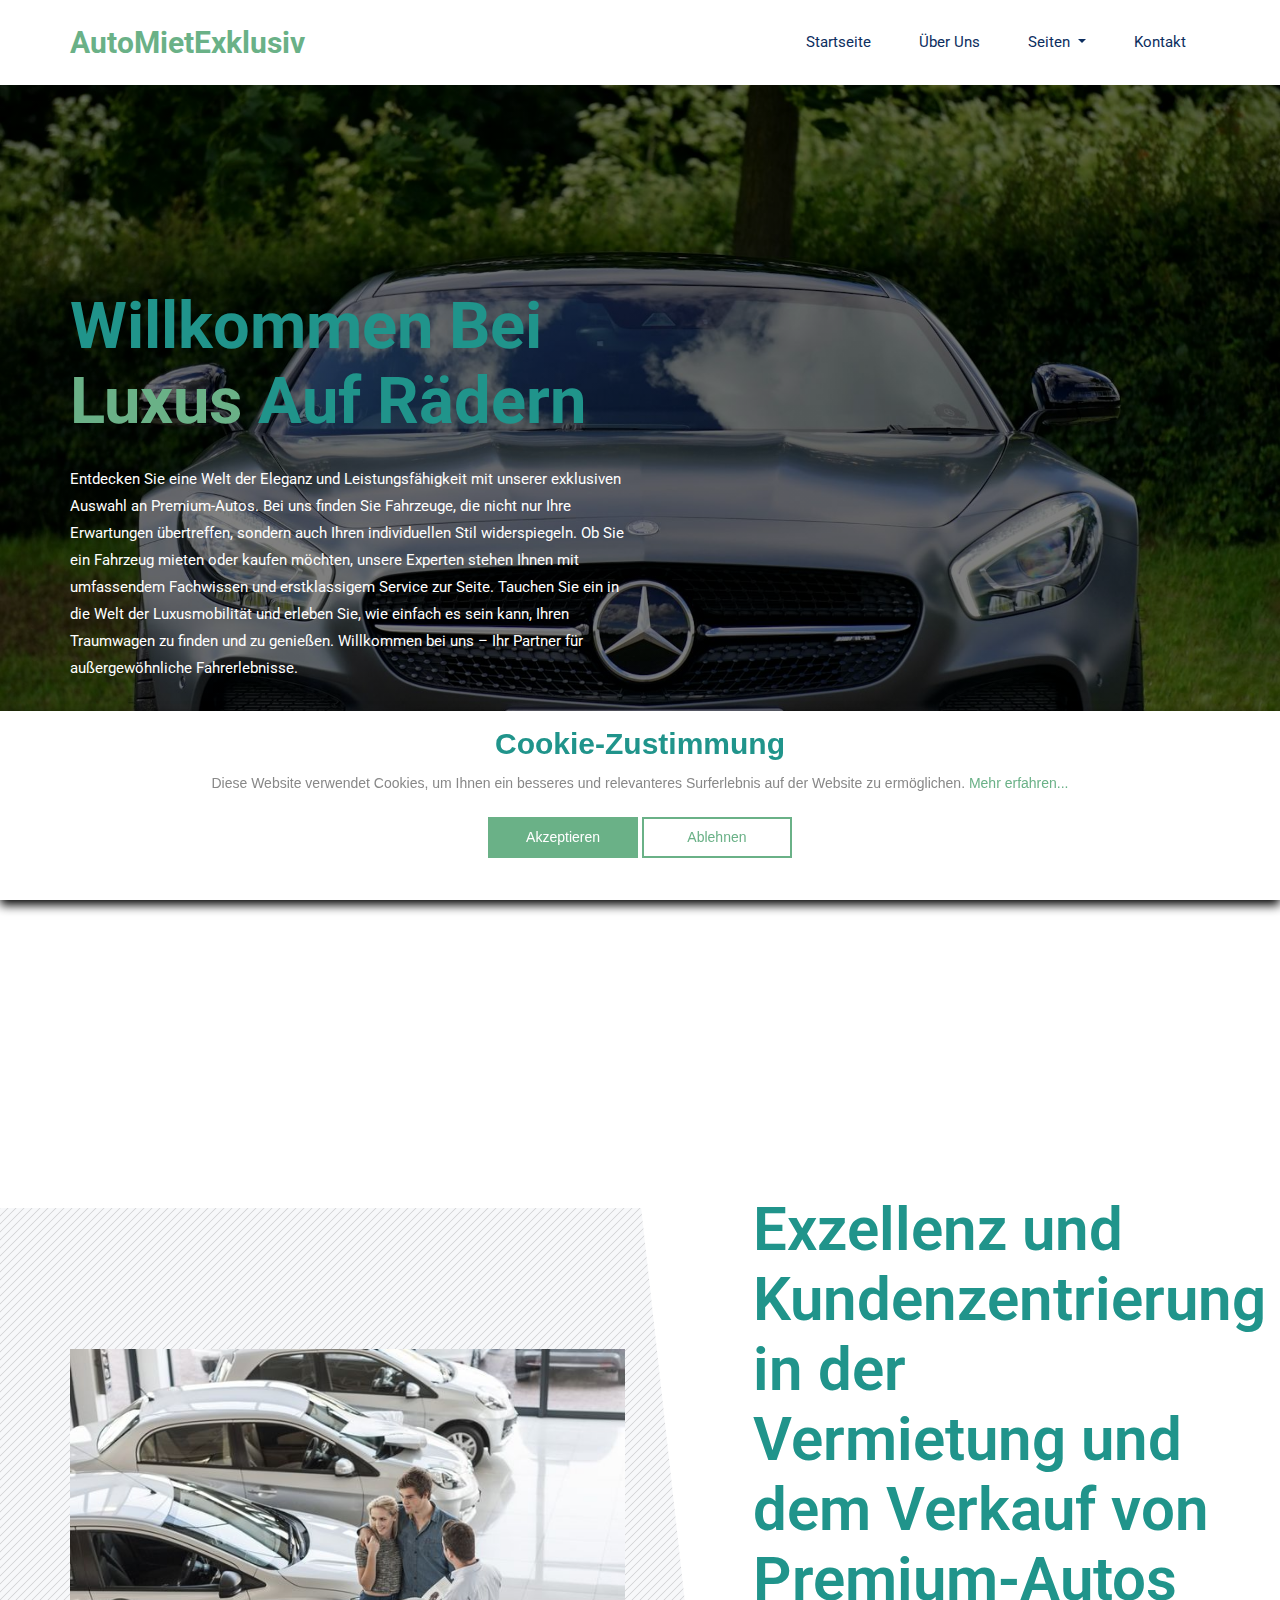
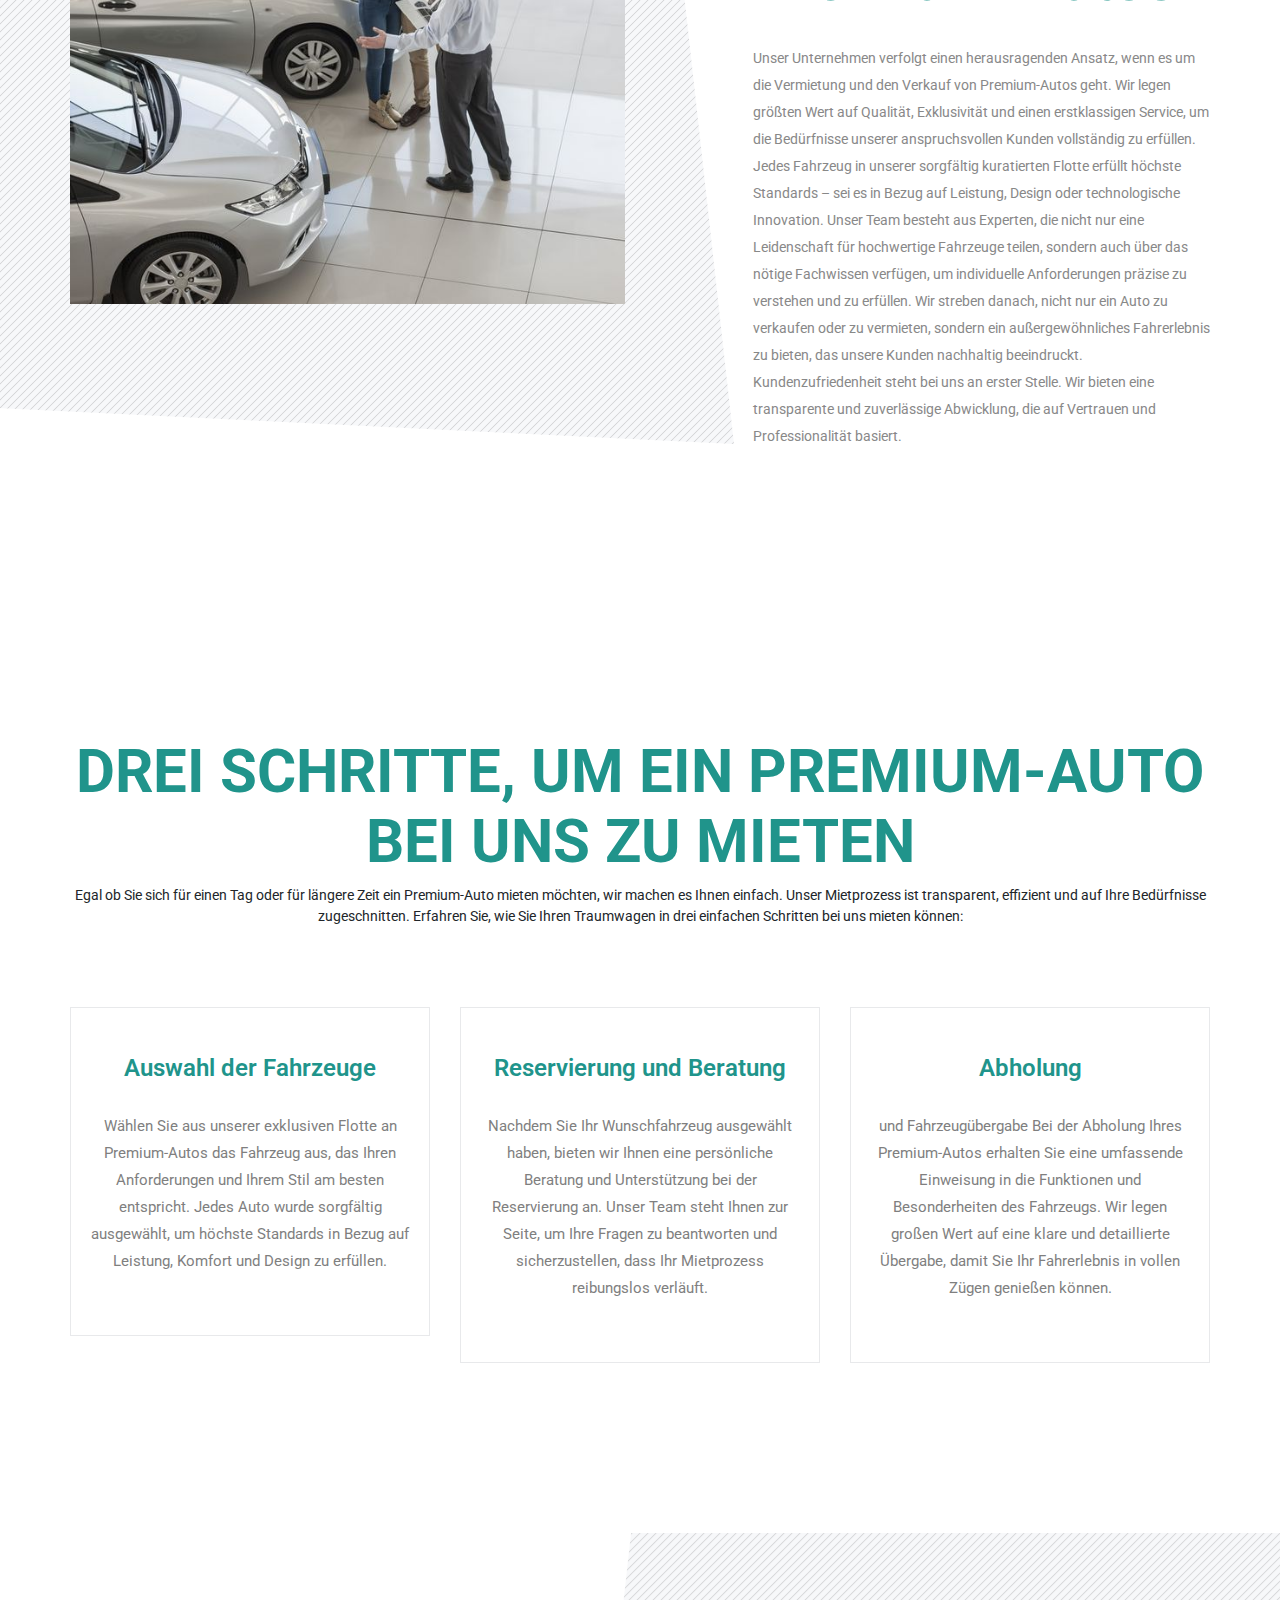
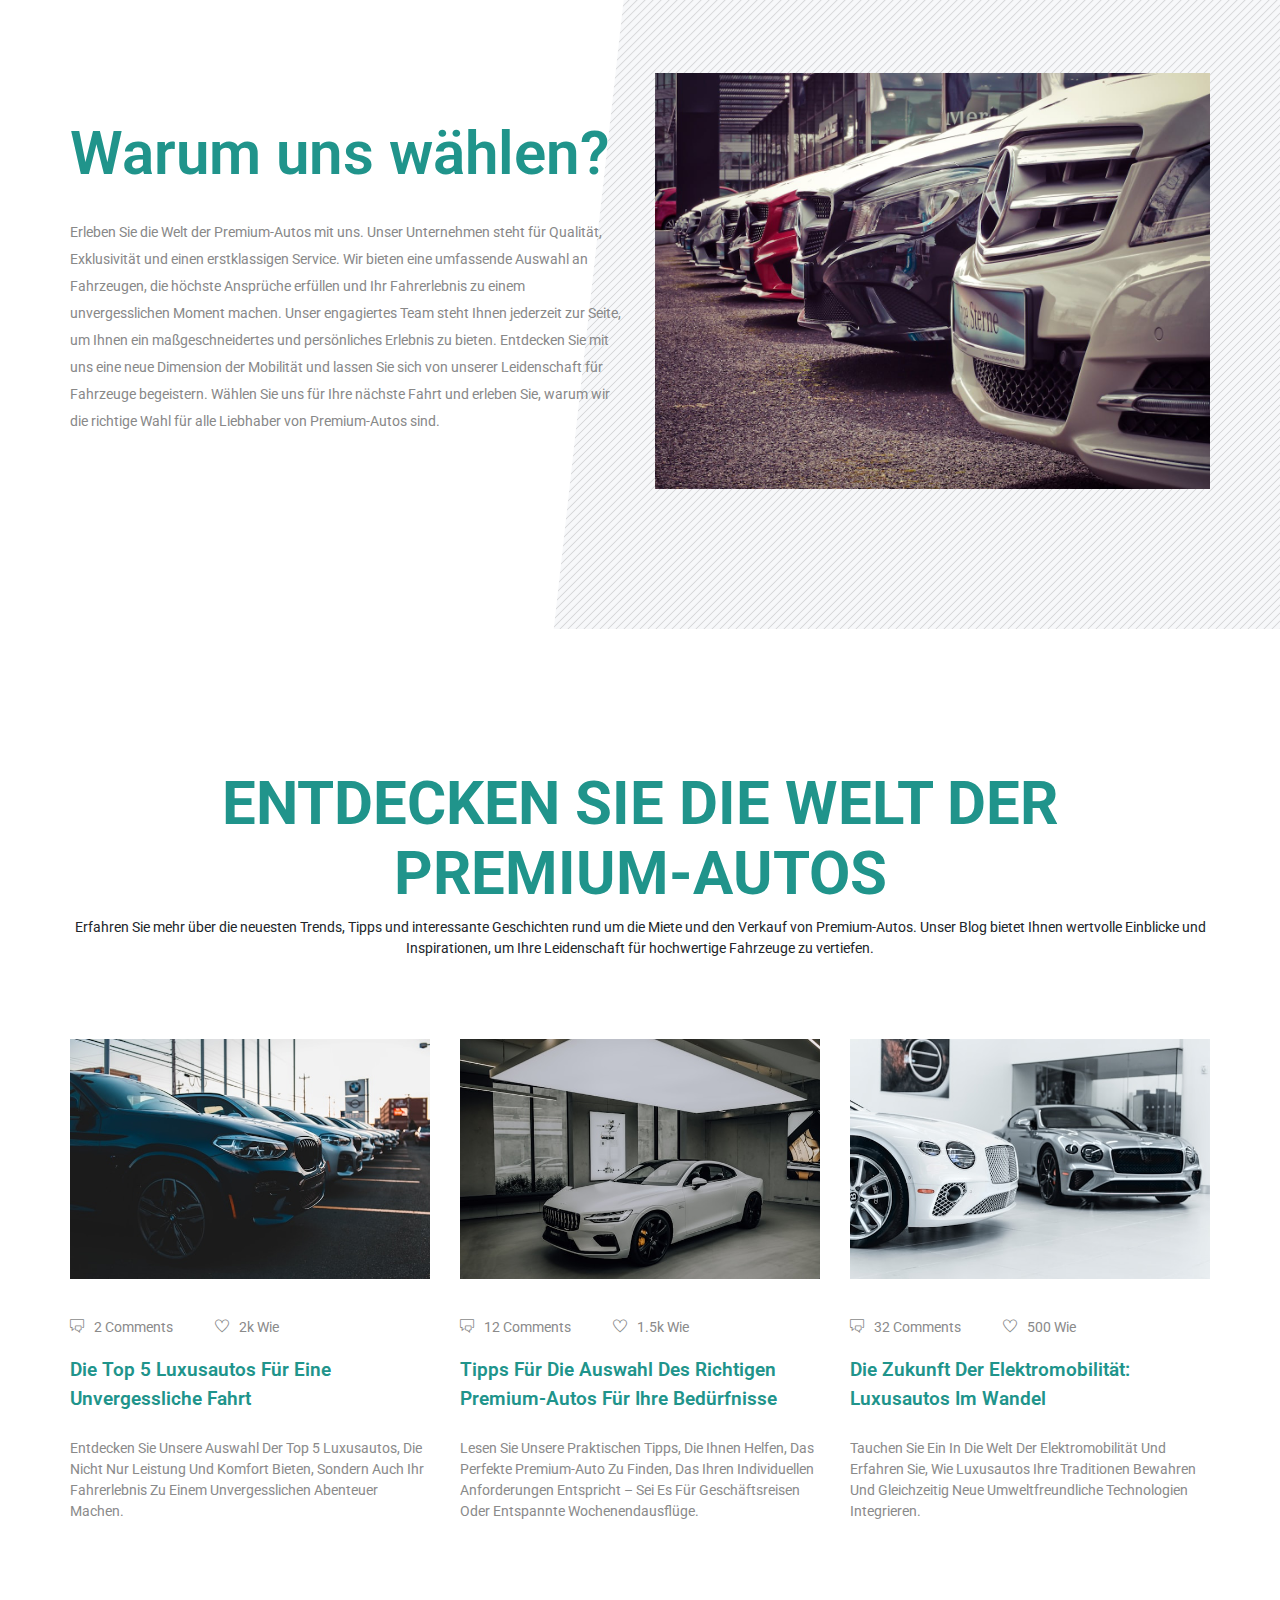
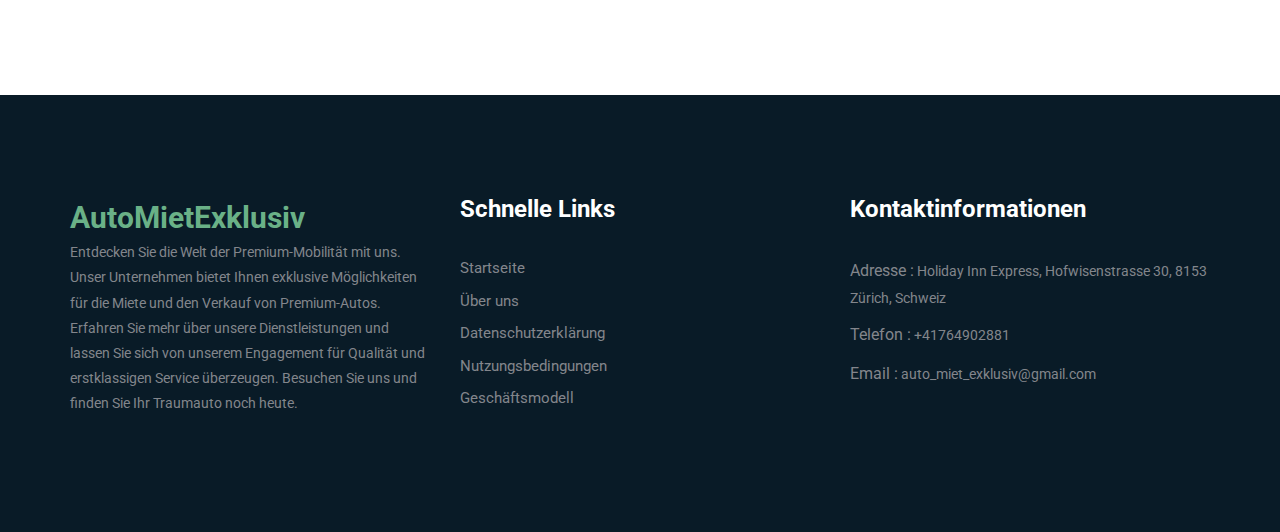
<file: index.html>
<!DOCTYPE html>
<html lang="en">
    <head>
        <!-- Required meta tags -->
        <meta charset="utf-8" />
        <meta
            name="viewport"
            content="width=device-width, initial-scale=1, shrink-to-fit=no"
        />
        <title>AutoMietExklusiv</title>
        <link rel="icon" href="img/favicon.gif" />
        <!-- Bootstrap CSS -->
        <link rel="stylesheet" href="css/bootstrap.min.css" />
        <!-- animate CSS -->
        <link rel="stylesheet" href="css/animate.css" />
        <!-- owl carousel CSS -->
        <link rel="stylesheet" href="css/owl.carousel.min.css" />
        <!-- themify CSS -->
        <link rel="stylesheet" href="css/themify-icons.css" />
        <!-- flaticon CSS -->
        <link rel="stylesheet" href="css/flaticon.css" />
        <!-- font awesome CSS -->
        <link rel="stylesheet" href="css/magnific-popup.css" />
        <!-- swiper CSS -->
        <link rel="stylesheet" href="css/slick.css" />
        <!-- style CSS -->
        <link rel="stylesheet" href="css/style.css" />
    </head>

    <body>
        <!--::header part start::-->
        <header class="main_menu home_menu">
            <div class="container">
                <div class="row align-items-center">
                    <div class="col-lg-12">
                        <nav class="navbar navbar-expand-lg navbar-light">
                            <a
                                class="navbar-brand"
                                href="index.html"
                                style="
                                    font-weight: bold;
                                    color: #6ab187;
                                    font-size: 30px;
                                "
                            >
                                AutoMietExklusiv
                            </a>
                            <button
                                class="navbar-toggler"
                                type="button"
                                data-toggle="collapse"
                                data-target="#navbarSupportedContent"
                                aria-controls="navbarSupportedContent"
                                aria-expanded="false"
                                aria-label="Toggle navigation"
                            >
                                <span class="ti-menu"></span>
                            </button>

                            <div
                                class="collapse navbar-collapse main-menu-item justify-content-end"
                                id="navbarSupportedContent"
                            >
                                <ul class="navbar-nav align-items-center">
                                    <li class="nav-item">
                                        <a class="nav-link" href="index.html"
                                            >Startseite</a
                                        >
                                    </li>
                                    <li class="nav-item">
                                        <a class="nav-link" href="about.html"
                                            >Über uns</a
                                        >
                                    </li>
                                    <li class="nav-item dropdown">
                                        <a
                                            class="nav-link dropdown-toggle"
                                            href="blog.html"
                                            id="navbarDropdown"
                                            role="button"
                                            data-toggle="dropdown"
                                            aria-haspopup="true"
                                            aria-expanded="false"
                                        >
                                            Seiten
                                        </a>
                                        <div
                                            class="dropdown-menu"
                                            aria-labelledby="navbarDropdown"
                                        >
                                            <a
                                                class="dropdown-item"
                                                href="work-with-stars.html"
                                                >Arbeit mit Stars</a
                                            >
                                            <a
                                                class="dropdown-item"
                                                href="service.html"
                                                >Dienst</a
                                            >
                                            <a
                                                class="dropdown-item"
                                                href="rent.html"
                                                >Mietauto</a
                                            >
                                        </div>
                                    </li>
                                    <li class="nav-item">
                                        <a class="nav-link" href="contact.html"
                                            >Kontakt</a
                                        >
                                    </li>
                                </ul>
                            </div>
                        </nav>
                    </div>
                </div>
            </div>
        </header>

        <!-- Header part end-->

        <!-- banner part start-->
        <section class="banner_part">
            <div class="container">
                <div class="row align-items-center">
                    <div class="col-lg-6 col-xl-6">
                        <div class="banner_text">
                            <div class="banner_text_iner">
                                <h1>
                                    Willkommen bei
                                    <span>Luxus</span> auf Rädern
                                </h1>
                                <p class="text-white">
                                    Entdecken Sie eine Welt der Eleganz und
                                    Leistungsfähigkeit mit unserer exklusiven
                                    Auswahl an Premium-Autos. Bei uns finden Sie
                                    Fahrzeuge, die nicht nur Ihre Erwartungen
                                    übertreffen, sondern auch Ihren
                                    individuellen Stil widerspiegeln. Ob Sie ein
                                    Fahrzeug mieten oder kaufen möchten, unsere
                                    Experten stehen Ihnen mit umfassendem
                                    Fachwissen und erstklassigem Service zur
                                    Seite. Tauchen Sie ein in die Welt der
                                    Luxusmobilität und erleben Sie, wie einfach
                                    es sein kann, Ihren Traumwagen zu finden und
                                    zu genießen. Willkommen bei uns – Ihr
                                    Partner für außergewöhnliche Fahrerlebnisse.
                                </p>
                            </div>
                        </div>
                    </div>
                </div>
            </div>
        </section>
        <!-- banner part start-->

        <!-- about part start-->
        <section class="about_part section_padding">
            <div class="container">
                <div class="row align-items-center justify-content-between">
                    <div class="col-md-6 col-lg-6">
                        <div class="about_part_img">
                            <img src="img/songs-process.jpg" alt="" />
                        </div>
                    </div>
                    <div class="col-md-6 col-lg-5">
                        <div class="about_part_text">
                            <h2>
                                Exzellenz und Kundenzentrierung in der
                                Vermietung und dem Verkauf von Premium-Autos
                            </h2>
                            <p>
                                Unser Unternehmen verfolgt einen herausragenden
                                Ansatz, wenn es um die Vermietung und den
                                Verkauf von Premium-Autos geht. Wir legen
                                größten Wert auf Qualität, Exklusivität und
                                einen erstklassigen Service, um die Bedürfnisse
                                unserer anspruchsvollen Kunden vollständig zu
                                erfüllen. Jedes Fahrzeug in unserer sorgfältig
                                kuratierten Flotte erfüllt höchste Standards –
                                sei es in Bezug auf Leistung, Design oder
                                technologische Innovation. Unser Team besteht
                                aus Experten, die nicht nur eine Leidenschaft
                                für hochwertige Fahrzeuge teilen, sondern auch
                                über das nötige Fachwissen verfügen, um
                                individuelle Anforderungen präzise zu verstehen
                                und zu erfüllen. Wir streben danach, nicht nur
                                ein Auto zu verkaufen oder zu vermieten, sondern
                                ein außergewöhnliches Fahrerlebnis zu bieten,
                                das unsere Kunden nachhaltig beeindruckt.
                                Kundenzufriedenheit steht bei uns an erster
                                Stelle. Wir bieten eine transparente und
                                zuverlässige Abwicklung, die auf Vertrauen und
                                Professionalität basiert.
                            </p>
                        </div>
                    </div>
                </div>
            </div>
        </section>
        <!-- about part end-->

        <!-- our_service start-->
        <section class="our_service padding_top">
            <div class="container">
                <div class="row">
                    <div class="col-xl-12 text-center">
                        <div class="section_tittle">
                            <h2>
                                Drei Schritte, um ein Premium-Auto bei uns zu
                                mieten
                            </h2>
                            <span
                                >Egal ob Sie sich für einen Tag oder für längere
                                Zeit ein Premium-Auto mieten möchten, wir machen
                                es Ihnen einfach. Unser Mietprozess ist
                                transparent, effizient und auf Ihre Bedürfnisse
                                zugeschnitten. Erfahren Sie, wie Sie Ihren
                                Traumwagen in drei einfachen Schritten bei uns
                                mieten können:
                            </span>
                        </div>
                    </div>
                </div>
                <div class="row">
                    <div class="col-sm-6 col-xl-4">
                        <div class="single_feature">
                            <div class="single_service">
                                <h4>Auswahl der Fahrzeuge</h4>
                                <p>
                                    Wählen Sie aus unserer exklusiven Flotte an
                                    Premium-Autos das Fahrzeug aus, das Ihren
                                    Anforderungen und Ihrem Stil am besten
                                    entspricht. Jedes Auto wurde sorgfältig
                                    ausgewählt, um höchste Standards in Bezug
                                    auf Leistung, Komfort und Design zu
                                    erfüllen.
                                </p>
                            </div>
                        </div>
                    </div>
                    <div class="col-sm-6 col-xl-4">
                        <div class="single_feature">
                            <div class="single_service">
                                <h4>Reservierung und Beratung</h4>
                                <p>
                                    Nachdem Sie Ihr Wunschfahrzeug ausgewählt
                                    haben, bieten wir Ihnen eine persönliche
                                    Beratung und Unterstützung bei der
                                    Reservierung an. Unser Team steht Ihnen zur
                                    Seite, um Ihre Fragen zu beantworten und
                                    sicherzustellen, dass Ihr Mietprozess
                                    reibungslos verläuft.
                                </p>
                            </div>
                        </div>
                    </div>
                    <div class="col-sm-6 col-xl-4">
                        <div class="single_feature">
                            <div class="single_service single_service_2">
                                <h4>Abholung</h4>
                                <p>
                                    und Fahrzeugübergabe Bei der Abholung Ihres
                                    Premium-Autos erhalten Sie eine umfassende
                                    Einweisung in die Funktionen und
                                    Besonderheiten des Fahrzeugs. Wir legen
                                    großen Wert auf eine klare und detaillierte
                                    Übergabe, damit Sie Ihr Fahrerlebnis in
                                    vollen Zügen genießen können.
                                </p>
                            </div>
                        </div>
                    </div>
                </div>
            </div>
        </section>
        <!-- our_service part end-->

        <!-- about part start-->
        <section class="about_part experiance_part section_padding">
            <div class="container">
                <div class="row align-items-center justify-content-between">
                    <div class="col-md-6 col-lg-6">
                        <div class="about_part_text">
                            <h2>Warum uns wählen?</h2>
                            <p>
                                Erleben Sie die Welt der Premium-Autos mit uns.
                                Unser Unternehmen steht für Qualität,
                                Exklusivität und einen erstklassigen Service.
                                Wir bieten eine umfassende Auswahl an
                                Fahrzeugen, die höchste Ansprüche erfüllen und
                                Ihr Fahrerlebnis zu einem unvergesslichen Moment
                                machen. Unser engagiertes Team steht Ihnen
                                jederzeit zur Seite, um Ihnen ein
                                maßgeschneidertes und persönliches Erlebnis zu
                                bieten. Entdecken Sie mit uns eine neue
                                Dimension der Mobilität und lassen Sie sich von
                                unserer Leidenschaft für Fahrzeuge begeistern.
                                Wählen Sie uns für Ihre nächste Fahrt und
                                erleben Sie, warum wir die richtige Wahl für
                                alle Liebhaber von Premium-Autos sind.
                            </p>
                        </div>
                    </div>
                    <div class="col-md-6 col-lg-6">
                        <div class="about_part_img">
                            <img src="img/choose-us.jpg" alt="" />
                        </div>
                    </div>
                </div>
            </div>
        </section>
        <!-- about part end-->

        <!--::blog_part start::-->
        <section class="blog_part section_padding">
            <div class="container">
                <div class="row">
                    <div class="col-xl-12 text-center">
                        <div class="section_tittle">
                            <h2>Entdecken Sie die Welt der Premium-Autos</h2>
                            <span>
                                Erfahren Sie mehr über die neuesten Trends,
                                Tipps und interessante Geschichten rund um die
                                Miete und den Verkauf von Premium-Autos. Unser
                                Blog bietet Ihnen wertvolle Einblicke und
                                Inspirationen, um Ihre Leidenschaft für
                                hochwertige Fahrzeuge zu vertiefen.
                            </span>
                        </div>
                    </div>
                </div>
                <div class="row">
                    <div class="col-sm-6 col-lg-4 col-xl-4">
                        <div class="single-home-blog">
                            <div class="card">
                                <img
                                    src="img/blog/blog_1.jpg"
                                    class="card-img-top"
                                    alt="blog"
                                />
                                <div class="card-body">
                                    <ul>
                                        <li>
                                            <span class="ti-comments"></span>2
                                            Comments
                                        </li>
                                        <li>
                                            <span class="ti-heart"></span>2k Wie
                                        </li>
                                    </ul>
                                    <a href="blog.html">
                                        <h5 class="card-title">
                                            Die Top 5 Luxusautos für eine
                                            unvergessliche Fahrt
                                        </h5>
                                        <span>
                                            Entdecken Sie unsere Auswahl der Top
                                            5 Luxusautos, die nicht nur Leistung
                                            und Komfort bieten, sondern auch Ihr
                                            Fahrerlebnis zu einem
                                            unvergesslichen Abenteuer
                                            machen.</span
                                        >
                                    </a>
                                </div>
                            </div>
                        </div>
                    </div>
                    <div class="col-sm-6 col-lg-4 col-xl-4">
                        <div class="single-home-blog">
                            <div class="card">
                                <img
                                    src="img/blog/blog_2.jpg"
                                    class="card-img-top"
                                    alt="blog"
                                />
                                <div class="card-body">
                                    <ul>
                                        <li>
                                            <span class="ti-comments"></span>12
                                            Comments
                                        </li>
                                        <li>
                                            <span class="ti-heart"></span>1.5k
                                            Wie
                                        </li>
                                    </ul>
                                    <a href="blog.html">
                                        <h5 class="card-title">
                                            Tipps für die Auswahl des richtigen
                                            Premium-Autos für Ihre Bedürfnisse
                                        </h5>
                                        <span>
                                            Lesen Sie unsere praktischen Tipps,
                                            die Ihnen helfen, das perfekte
                                            Premium-Auto zu finden, das Ihren
                                            individuellen Anforderungen
                                            entspricht – sei es für
                                            Geschäftsreisen oder entspannte
                                            Wochenendausflüge.</span
                                        >
                                    </a>
                                </div>
                            </div>
                        </div>
                    </div>
                    <div class="col-sm-6 col-lg-4 col-xl-4">
                        <div class="single-home-blog">
                            <div class="card">
                                <img
                                    src="img/blog/blog_3.jpg"
                                    class="card-img-top"
                                    alt="blog"
                                />
                                <div class="card-body">
                                    <ul>
                                        <li>
                                            <span class="ti-comments"></span>32
                                            Comments
                                        </li>
                                        <li>
                                            <span class="ti-heart"></span>500
                                            Wie
                                        </li>
                                    </ul>
                                    <a href="blog.html">
                                        <h5 class="card-title">
                                            Die Zukunft der Elektromobilität:
                                            Luxusautos im Wandel
                                        </h5>
                                        <span>
                                            Tauchen Sie ein in die Welt der
                                            Elektromobilität und erfahren Sie,
                                            wie Luxusautos ihre Traditionen
                                            bewahren und gleichzeitig neue
                                            umweltfreundliche Technologien
                                            integrieren.</span
                                        >
                                    </a>
                                </div>
                            </div>
                        </div>
                    </div>
                </div>
            </div>
        </section>
        <!--::blog_part end::-->

        <!-- footer part start-->
        <footer class="footer-area">
            <div class="container">
                <div class="row justify-content-between">
                    <div class="col-sm-6 col-md-4 col-xl-4">
                        <div class="single-footer-widget footer_1">
                            <a
                                href="index.html"
                                style="
                                    font-weight: bold;
                                    color: #6ab187;
                                    font-size: 30px;
                                "
                            >
                                AutoMietExklusiv
                            </a>
                            <p>
                                Entdecken Sie die Welt der Premium-Mobilität mit
                                uns. Unser Unternehmen bietet Ihnen exklusive
                                Möglichkeiten für die Miete und den Verkauf von
                                Premium-Autos. Erfahren Sie mehr über unsere
                                Dienstleistungen und lassen Sie sich von unserem
                                Engagement für Qualität und erstklassigen
                                Service überzeugen. Besuchen Sie uns und finden
                                Sie Ihr Traumauto noch heute.
                            </p>
                        </div>
                    </div>
                    <div class="col-xl-4 col-sm-6 col-md-4">
                        <div class="single-footer-widget footer_2">
                            <h4>Schnelle Links</h4>
                            <div class="contact_info">
                                <ul>
                                    <li>
                                        <a href="index.html">Startseite</a>
                                    </li>
                                    <li>
                                        <a href="about.html">Über uns</a>
                                    </li>
                                    <li>
                                        <a href="privacy-policy.html"
                                            >Datenschutzerklärung</a
                                        >
                                    </li>
                                    <li>
                                        <a href="terms-of-use.html"
                                            >Nutzungsbedingungen</a
                                        >
                                    </li>
                                    <li>
                                        <a href="bussines-model.html"
                                            >Geschäftsmodell</a
                                        >
                                    </li>
                                </ul>
                            </div>
                        </div>
                    </div>

                    <div class="col-xl-4 col-sm-6 col-md-4">
                        <div class="single-footer-widget footer_2">
                            <h4>Kontaktinformationen</h4>
                            <div class="contact_info">
                                <p>
                                    <span>Adresse :</span> Holiday Inn Express,
                                    Hofwisenstrasse 30, 8153 Zürich, Schweiz
                                </p>
                                <p><span>Telefon :</span> +41764902881</p>
                                <p>
                                    <span>Email :</span>
                                    auto_miet_exklusiv@gmail.com
                                </p>
                            </div>
                        </div>
                    </div>
                </div>
            </div>
        </footer>

        <!-- Cookie-Banner -->
        <div class="cookie-wrapper show">
            <div>
                <i class="bx bx-cookie"></i>
                <h2 style="text-align: center">Cookie-Zustimmung</h2>
            </div>

            <div class="data">
                <p>
                    Diese Website verwendet Cookies, um Ihnen ein besseres und
                    relevanteres Surferlebnis auf der Website zu ermöglichen.
                    <a href="#">Mehr erfahren...</a>
                </p>
            </div>

            <div class="buttons">
                <button class="cookie-button" id="acceptBtn">
                    Akzeptieren
                </button>
                <button class="cookie-button" id="declineBtn">Ablehnen</button>
            </div>
        </div>
        <!-- Ende des Cookie-Banners -->

        <!-- jQuery-Plugins hier -->
        <!-- jQuery -->
        <script src="js/jquery-1.12.1.min.js"></script>
        <!-- Popper.js -->
        <script src="js/popper.min.js"></script>
        <!-- Bootstrap.js -->
        <script src="js/bootstrap.min.js"></script>
        <!-- Easing.js -->
        <script src="js/jquery.magnific-popup.js"></script>
        <!-- Swiper.js -->
        <script src="js/swiper.min.js"></script>
        <!-- Isotope.js -->
        <script src="js/isotope.pkgd.min.js"></script>
        <!-- Particles.js -->
        <script src="js/owl.carousel.min.js"></script>
        <script src="js/jquery.nice-select.min.js"></script>
        <!-- Swiper.js -->
        <script src="js/slick.min.js"></script>
        <script src="js/jquery.counterup.min.js"></script>
        <script src="js/waypoints.min.js"></script>
        <!-- Benutzerdefiniertes JavaScript -->
        <script src="js/custom.js"></script>
        <script src="js/cookiebanner.js"></script>
    </body>
</html>
</file>
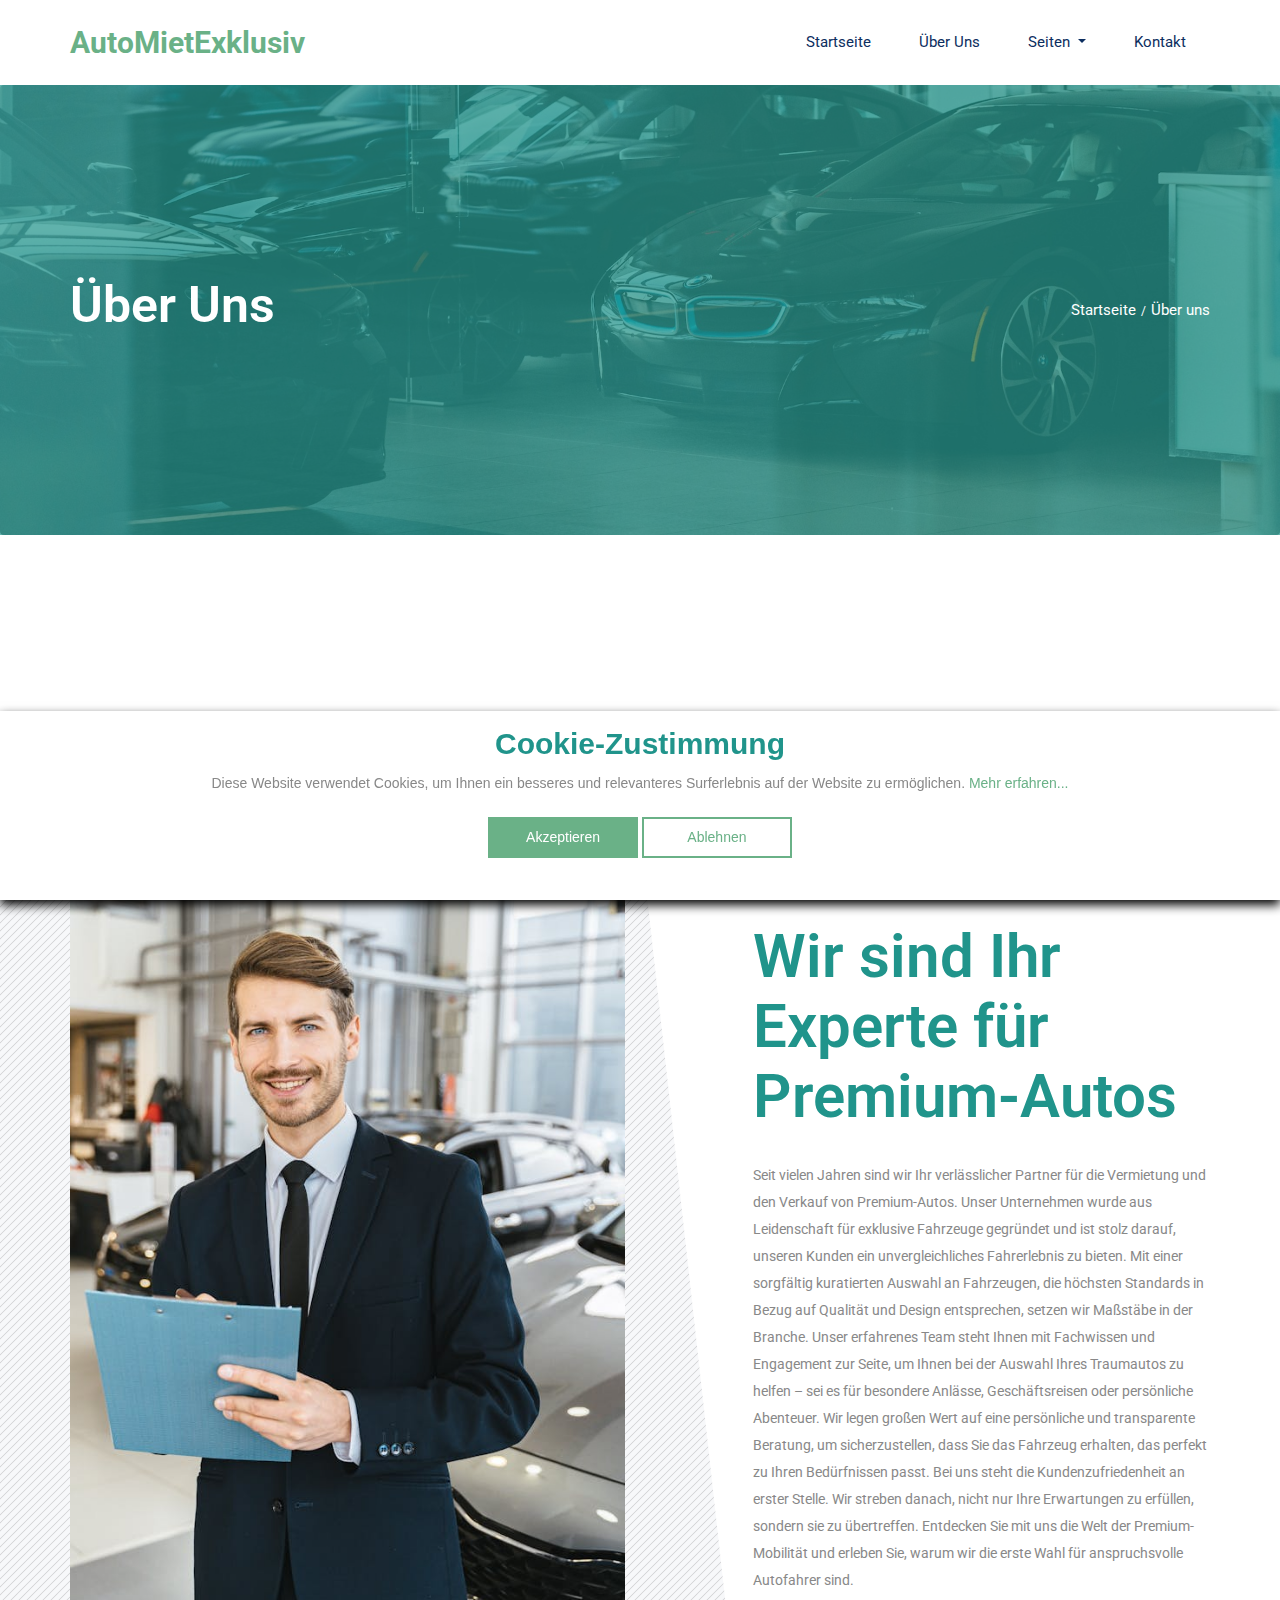
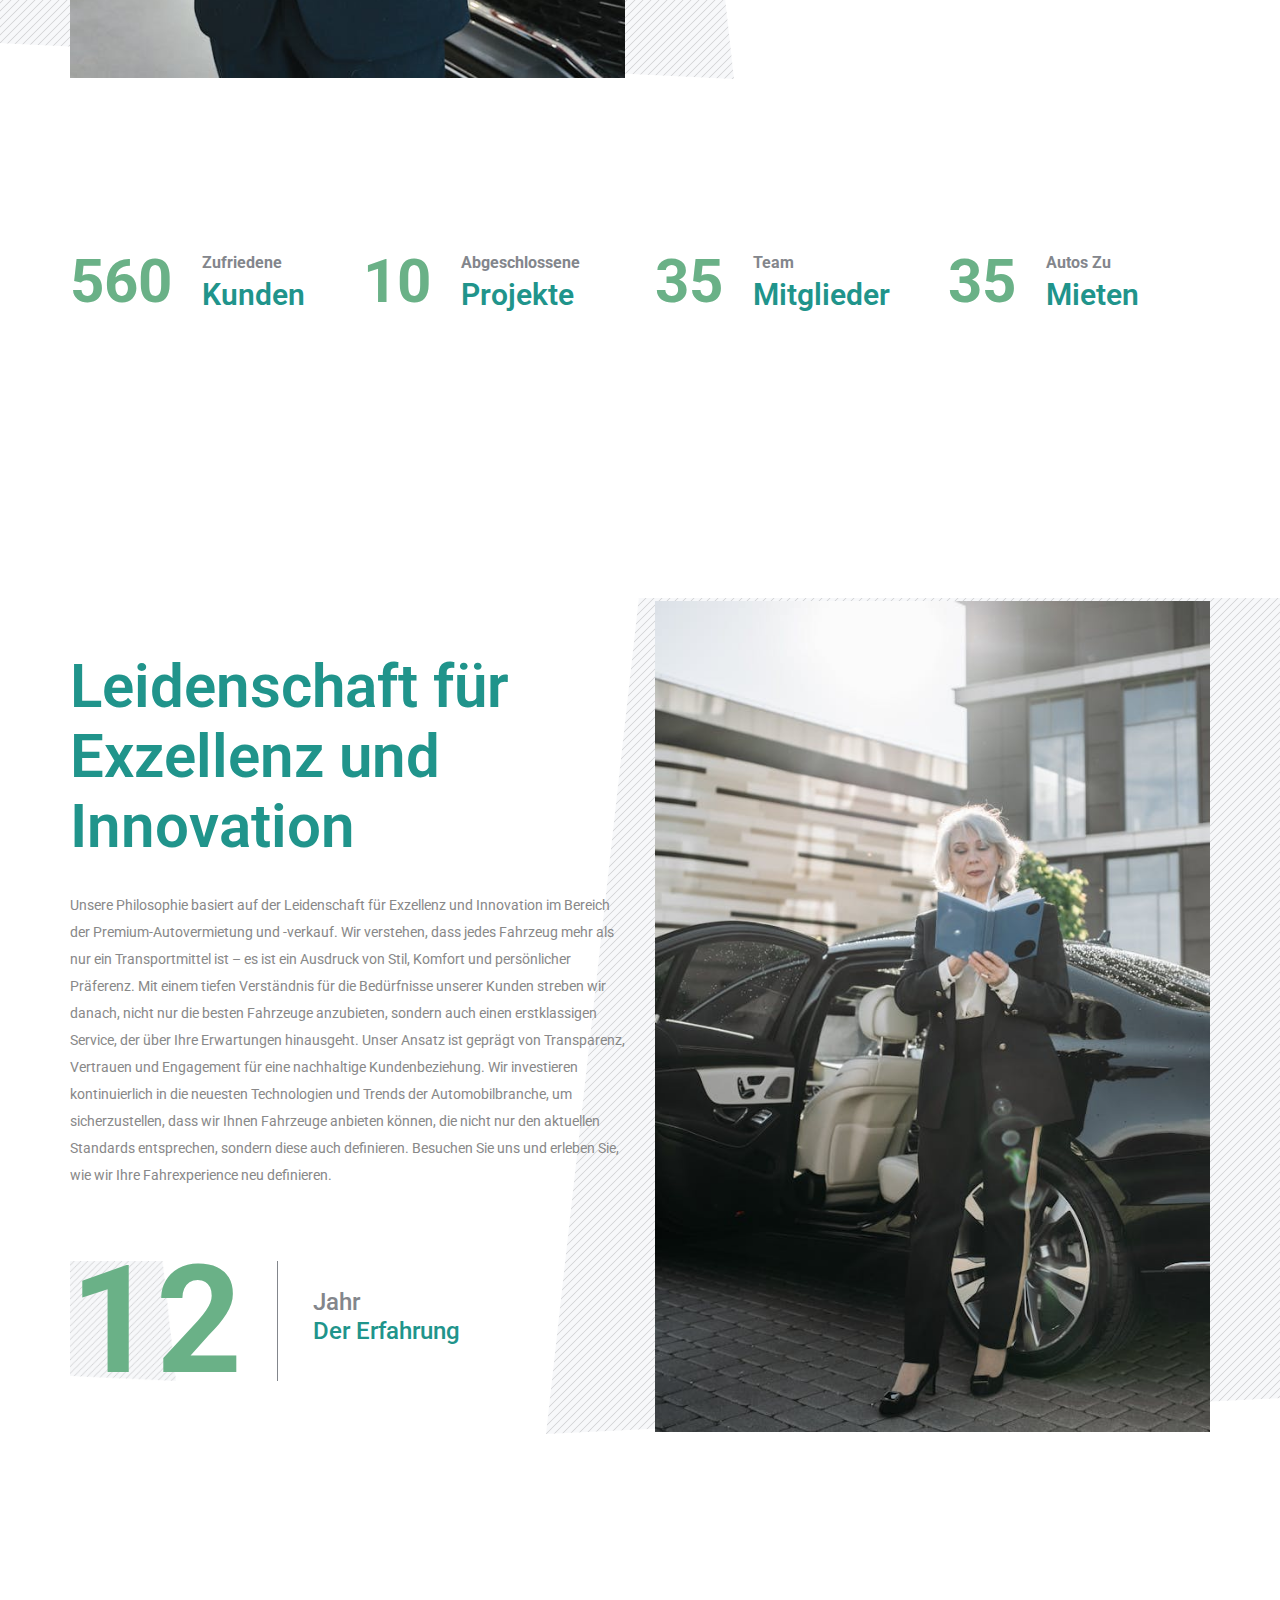
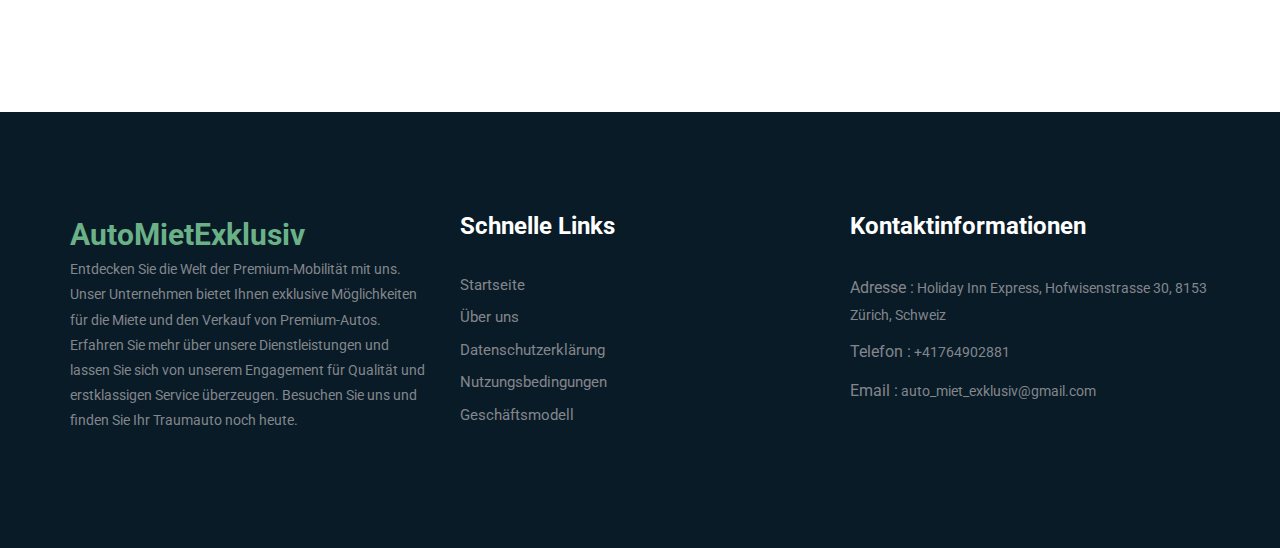
<file: about.html>
<!DOCTYPE html>
<html lang="en">
    <head>
        <!-- Required meta tags -->
        <meta charset="utf-8" />
        <meta
            name="viewport"
            content="width=device-width, initial-scale=1, shrink-to-fit=no"
        />
        <title>AutoMietExklusiv</title>
        <link rel="icon" href="img/favicon.gif" />
        <!-- Bootstrap CSS -->
        <link rel="stylesheet" href="css/bootstrap.min.css" />
        <!-- animate CSS -->
        <link rel="stylesheet" href="css/animate.css" />
        <!-- owl carousel CSS -->
        <link rel="stylesheet" href="css/owl.carousel.min.css" />
        <!-- themify CSS -->
        <link rel="stylesheet" href="css/themify-icons.css" />
        <!-- flaticon CSS -->
        <link rel="stylesheet" href="css/flaticon.css" />
        <!-- font awesome CSS -->
        <link rel="stylesheet" href="css/magnific-popup.css" />
        <!-- swiper CSS -->
        <link rel="stylesheet" href="css/slick.css" />
        <!-- style CSS -->
        <link rel="stylesheet" href="css/style.css" />
    </head>

    <body>
        <!--::header part start::-->
        <header class="main_menu home_menu">
            <div class="container">
                <div class="row align-items-center">
                    <div class="col-lg-12">
                        <nav class="navbar navbar-expand-lg navbar-light">
                            <a
                                class="navbar-brand"
                                href="index.html"
                                style="
                                    font-weight: bold;
                                    color: #6ab187;
                                    font-size: 30px;
                                "
                            >
                                AutoMietExklusiv
                            </a>
                            <button
                                class="navbar-toggler"
                                type="button"
                                data-toggle="collapse"
                                data-target="#navbarSupportedContent"
                                aria-controls="navbarSupportedContent"
                                aria-expanded="false"
                                aria-label="Toggle navigation"
                            >
                                <span class="ti-menu"></span>
                            </button>

                            <div
                                class="collapse navbar-collapse main-menu-item justify-content-end"
                                id="navbarSupportedContent"
                            >
                                <ul class="navbar-nav align-items-center">
                                    <li class="nav-item">
                                        <a class="nav-link" href="index.html"
                                            >Startseite</a
                                        >
                                    </li>
                                    <li class="nav-item">
                                        <a class="nav-link" href="about.html"
                                            >Über uns</a
                                        >
                                    </li>
                                    <li class="nav-item dropdown">
                                        <a
                                            class="nav-link dropdown-toggle"
                                            href="blog.html"
                                            id="navbarDropdown"
                                            role="button"
                                            data-toggle="dropdown"
                                            aria-haspopup="true"
                                            aria-expanded="false"
                                        >
                                            Seiten
                                        </a>
                                        <div
                                            class="dropdown-menu"
                                            aria-labelledby="navbarDropdown"
                                        >
                                            <a
                                                class="dropdown-item"
                                                href="work-with-stars.html"
                                                >Arbeit mit Stars</a
                                            >
                                            <a
                                                class="dropdown-item"
                                                href="service.html"
                                                >Dienst</a
                                            >
                                            <a
                                                class="dropdown-item"
                                                href="rent.html"
                                                >Mietauto</a
                                            >
                                        </div>
                                    </li>
                                    <li class="nav-item">
                                        <a class="nav-link" href="contact.html"
                                            >Kontakt</a
                                        >
                                    </li>
                                </ul>
                            </div>
                        </nav>
                    </div>
                </div>
            </div>
        </header>

        <!-- Header part end-->

        <!-- breadcrumb start-->
        <section class="breadcrumb breadcrumb_bg_1 align-items-center">
            <div class="container">
                <div class="row align-items-center justify-content-between">
                    <div class="col-sm-6">
                        <div class="breadcrumb_tittle text-left">
                            <h2>Über uns</h2>
                        </div>
                    </div>
                    <div class="col-sm-6">
                        <div class="breadcrumb_content text-right">
                            <p>Startseite<span>/</span>Über uns</p>
                        </div>
                    </div>
                </div>
            </div>
        </section>
        <!-- breadcrumb start-->

        <!-- about us start-->
        <section class="about_part section_padding">
            <div class="container">
                <div class="row align-items-center justify-content-between">
                    <div class="col-md-6 col-lg-6">
                        <div class="about_part_img">
                            <img src="img/about_part_img.jpg" alt="" />
                        </div>
                    </div>
                    <div class="col-md-6 col-lg-5">
                        <div class="about_part_text">
                            <h2>Wir sind Ihr Experte für Premium-Autos</h2>
                            <p>
                                Seit vielen Jahren sind wir Ihr verlässlicher
                                Partner für die Vermietung und den Verkauf von
                                Premium-Autos. Unser Unternehmen wurde aus
                                Leidenschaft für exklusive Fahrzeuge gegründet
                                und ist stolz darauf, unseren Kunden ein
                                unvergleichliches Fahrerlebnis zu bieten. Mit
                                einer sorgfältig kuratierten Auswahl an
                                Fahrzeugen, die höchsten Standards in Bezug auf
                                Qualität und Design entsprechen, setzen wir
                                Maßstäbe in der Branche. Unser erfahrenes Team
                                steht Ihnen mit Fachwissen und Engagement zur
                                Seite, um Ihnen bei der Auswahl Ihres Traumautos
                                zu helfen – sei es für besondere Anlässe,
                                Geschäftsreisen oder persönliche Abenteuer. Wir
                                legen großen Wert auf eine persönliche und
                                transparente Beratung, um sicherzustellen, dass
                                Sie das Fahrzeug erhalten, das perfekt zu Ihren
                                Bedürfnissen passt. Bei uns steht die
                                Kundenzufriedenheit an erster Stelle. Wir
                                streben danach, nicht nur Ihre Erwartungen zu
                                erfüllen, sondern sie zu übertreffen. Entdecken
                                Sie mit uns die Welt der Premium-Mobilität und
                                erleben Sie, warum wir die erste Wahl für
                                anspruchsvolle Autofahrer sind.
                            </p>
                        </div>
                    </div>
                </div>
            </div>
        </section>
        <!-- about us part end-->

        <!-- member_counter counter start -->
        <section class="member_counter padding_bottom">
            <div class="container">
                <div class="row">
                    <div class="col-lg-3 col-sm-6">
                        <div class="single_member_counter">
                            <span class="counter">560</span>
                            <h4><span>Zufriedene</span> Kunden</h4>
                        </div>
                    </div>
                    <div class="col-lg-3 col-sm-6">
                        <div class="single_member_counter">
                            <span class="counter">10</span>
                            <h4><span>Abgeschlossene</span> Projekte</h4>
                        </div>
                    </div>
                    <div class="col-lg-3 col-sm-6">
                        <div class="single_member_counter">
                            <span class="counter">35</span>
                            <h4><span>Team</span> Mitglieder</h4>
                        </div>
                    </div>
                    <div class="col-lg-3 col-sm-6">
                        <div class="single_member_counter">
                            <span class="counter">35</span>
                            <h4><span>Autos zu</span> mieten</h4>
                        </div>
                    </div>
                </div>
            </div>
        </section>

        <!-- member_counter counter end -->

        <section
            class="about_part experiance_part section_padding single_experiance_section"
        >
            <div class="container">
                <div class="row align-items-center justify-content-between">
                    <div class="col-md-6 col-lg-6">
                        <div class="about_part_text">
                            <h2>Leidenschaft für Exzellenz und Innovation</h2>
                            <p>
                                Unsere Philosophie basiert auf der Leidenschaft
                                für Exzellenz und Innovation im Bereich der
                                Premium-Autovermietung und -verkauf. Wir
                                verstehen, dass jedes Fahrzeug mehr als nur ein
                                Transportmittel ist – es ist ein Ausdruck von
                                Stil, Komfort und persönlicher Präferenz. Mit
                                einem tiefen Verständnis für die Bedürfnisse
                                unserer Kunden streben wir danach, nicht nur die
                                besten Fahrzeuge anzubieten, sondern auch einen
                                erstklassigen Service, der über Ihre Erwartungen
                                hinausgeht. Unser Ansatz ist geprägt von
                                Transparenz, Vertrauen und Engagement für eine
                                nachhaltige Kundenbeziehung. Wir investieren
                                kontinuierlich in die neuesten Technologien und
                                Trends der Automobilbranche, um sicherzustellen,
                                dass wir Ihnen Fahrzeuge anbieten können, die
                                nicht nur den aktuellen Standards entsprechen,
                                sondern diese auch definieren. Besuchen Sie uns
                                und erleben Sie, wie wir Ihre Fahrexperience neu
                                definieren.
                            </p>
                            <div class="about_text_iner">
                                <div class="about_text_counter">
                                    <h2>12</h2>
                                </div>
                                <div class="about_iner_content">
                                    <h3>Jahr <span>der Erfahrung</span></h3>
                                </div>
                            </div>
                        </div>
                    </div>
                    <div class="col-md-6 col-lg-6">
                        <div class="about_part_img">
                            <img src="img/experiance_img.jpg" alt="" />
                        </div>
                    </div>
                </div>
            </div>
        </section>

        <!-- footer part start-->
        <footer class="footer-area">
            <div class="container">
                <div class="row justify-content-between">
                    <div class="col-sm-6 col-md-4 col-xl-4">
                        <div class="single-footer-widget footer_1">
                            <a
                                href="index.html"
                                style="
                                    font-weight: bold;
                                    color: #6ab187;
                                    font-size: 30px;
                                "
                            >
                                AutoMietExklusiv
                            </a>
                            <p>
                                Entdecken Sie die Welt der Premium-Mobilität mit
                                uns. Unser Unternehmen bietet Ihnen exklusive
                                Möglichkeiten für die Miete und den Verkauf von
                                Premium-Autos. Erfahren Sie mehr über unsere
                                Dienstleistungen und lassen Sie sich von unserem
                                Engagement für Qualität und erstklassigen
                                Service überzeugen. Besuchen Sie uns und finden
                                Sie Ihr Traumauto noch heute.
                            </p>
                        </div>
                    </div>
                    <div class="col-xl-4 col-sm-6 col-md-4">
                        <div class="single-footer-widget footer_2">
                            <h4>Schnelle Links</h4>
                            <div class="contact_info">
                                <ul>
                                    <li>
                                        <a href="index.html">Startseite</a>
                                    </li>
                                    <li>
                                        <a href="about.html">Über uns</a>
                                    </li>
                                    <li>
                                        <a href="privacy-policy.html"
                                            >Datenschutzerklärung</a
                                        >
                                    </li>
                                    <li>
                                        <a href="terms-of-use.html"
                                            >Nutzungsbedingungen</a
                                        >
                                    </li>
                                    <li>
                                        <a href="bussines-model.html"
                                            >Geschäftsmodell</a
                                        >
                                    </li>
                                </ul>
                            </div>
                        </div>
                    </div>

                    <div class="col-xl-4 col-sm-6 col-md-4">
                        <div class="single-footer-widget footer_2">
                            <h4>Kontaktinformationen</h4>
                            <div class="contact_info">
                                <p>
                                    <span>Adresse :</span> Holiday Inn Express,
                                    Hofwisenstrasse 30, 8153 Zürich, Schweiz
                                </p>
                                <p><span>Telefon :</span> +41764902881</p>
                                <p>
                                    <span>Email :</span>
                                    auto_miet_exklusiv@gmail.com
                                </p>
                            </div>
                        </div>
                    </div>
                </div>
            </div>
        </footer>

        <!-- Cookie-Banner -->
        <div class="cookie-wrapper show">
            <div>
                <i class="bx bx-cookie"></i>
                <h2 style="text-align: center">Cookie-Zustimmung</h2>
            </div>

            <div class="data">
                <p>
                    Diese Website verwendet Cookies, um Ihnen ein besseres und
                    relevanteres Surferlebnis auf der Website zu ermöglichen.
                    <a href="#">Mehr erfahren...</a>
                </p>
            </div>

            <div class="buttons">
                <button class="cookie-button" id="acceptBtn">
                    Akzeptieren
                </button>
                <button class="cookie-button" id="declineBtn">Ablehnen</button>
            </div>
        </div>
        <!-- Ende des Cookie-Banners -->

        <!-- jQuery-Plugins hier -->
        <!-- jQuery -->
        <script src="js/jquery-1.12.1.min.js"></script>
        <!-- Popper.js -->
        <script src="js/popper.min.js"></script>
        <!-- Bootstrap.js -->
        <script src="js/bootstrap.min.js"></script>
        <!-- Easing.js -->
        <script src="js/jquery.magnific-popup.js"></script>
        <!-- Swiper.js -->
        <script src="js/swiper.min.js"></script>
        <!-- Isotope.js -->
        <script src="js/isotope.pkgd.min.js"></script>
        <!-- Particles.js -->
        <script src="js/owl.carousel.min.js"></script>
        <script src="js/jquery.nice-select.min.js"></script>
        <!-- Swiper.js -->
        <script src="js/slick.min.js"></script>
        <script src="js/jquery.counterup.min.js"></script>
        <script src="js/waypoints.min.js"></script>
        <!-- Benutzerdefiniertes JavaScript -->
        <script src="js/custom.js"></script>
        <script src="js/cookiebanner.js"></script>
    </body>
</html>
</file>
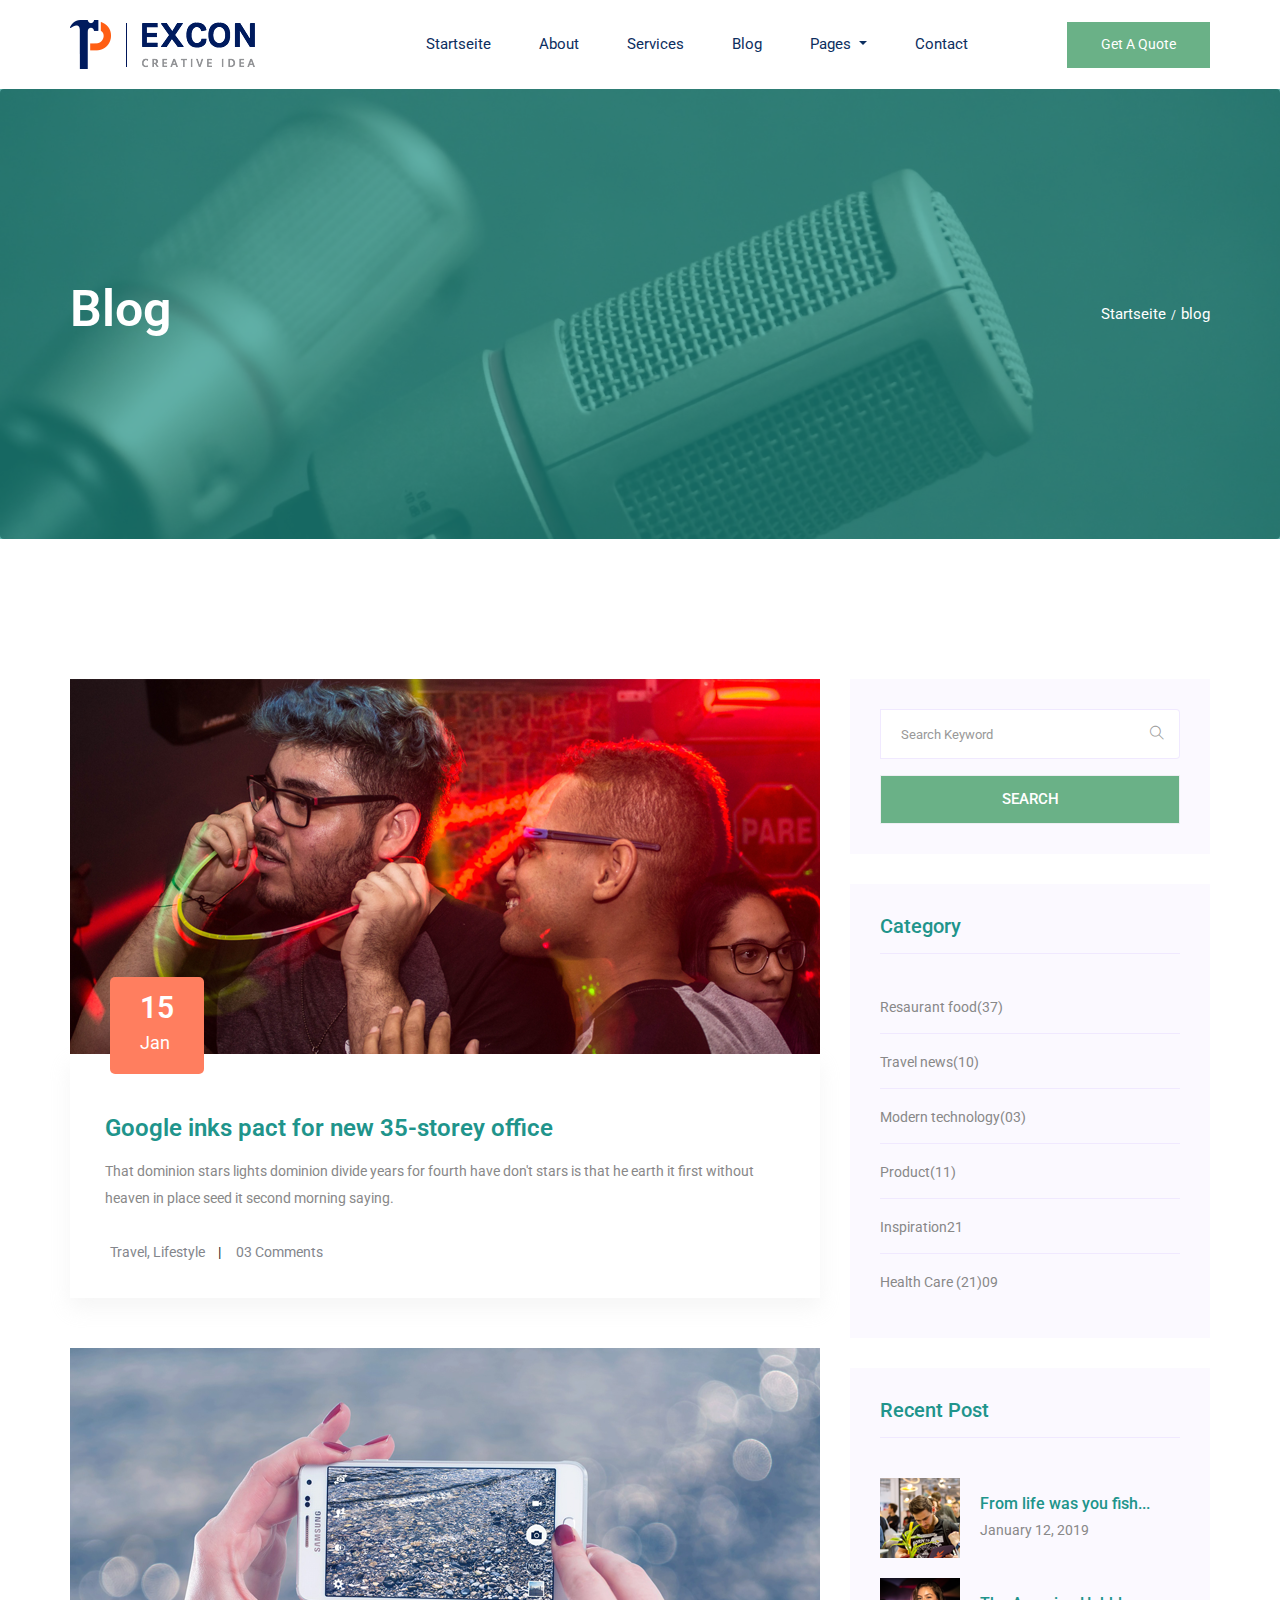
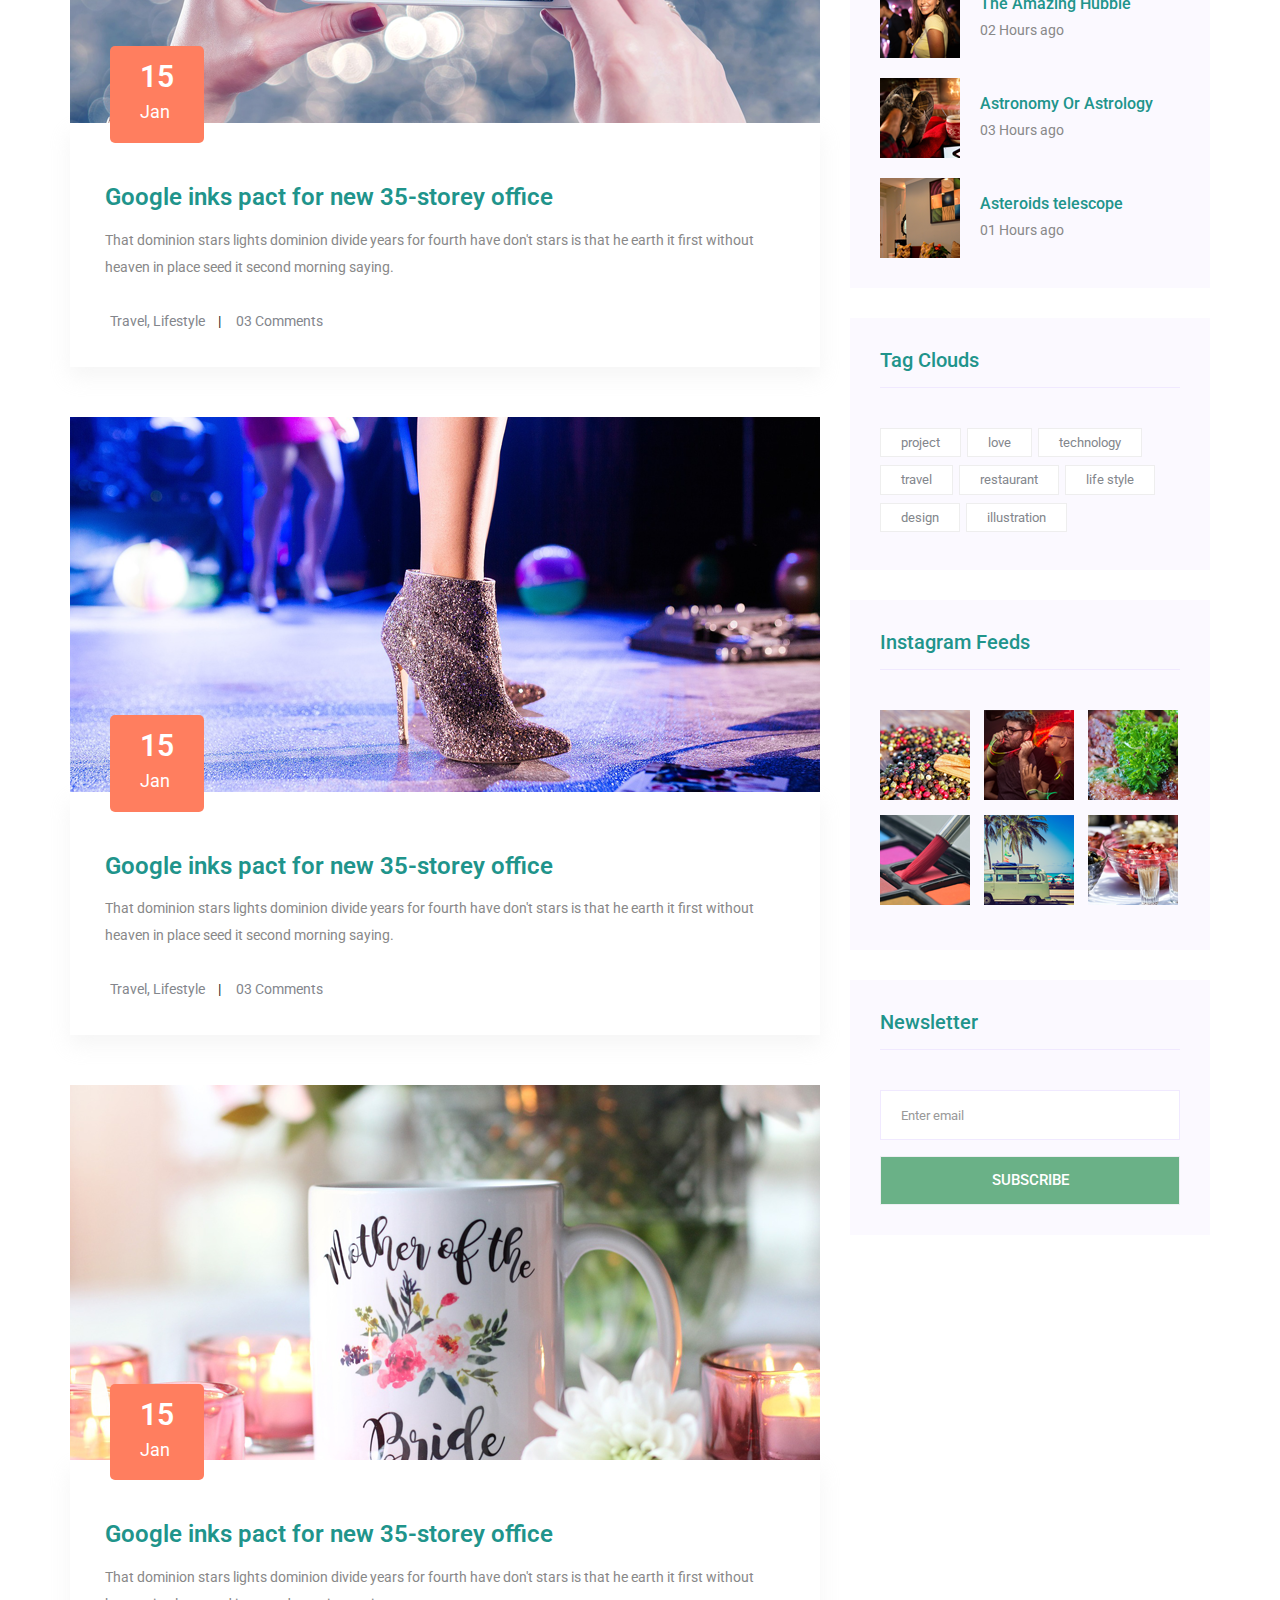
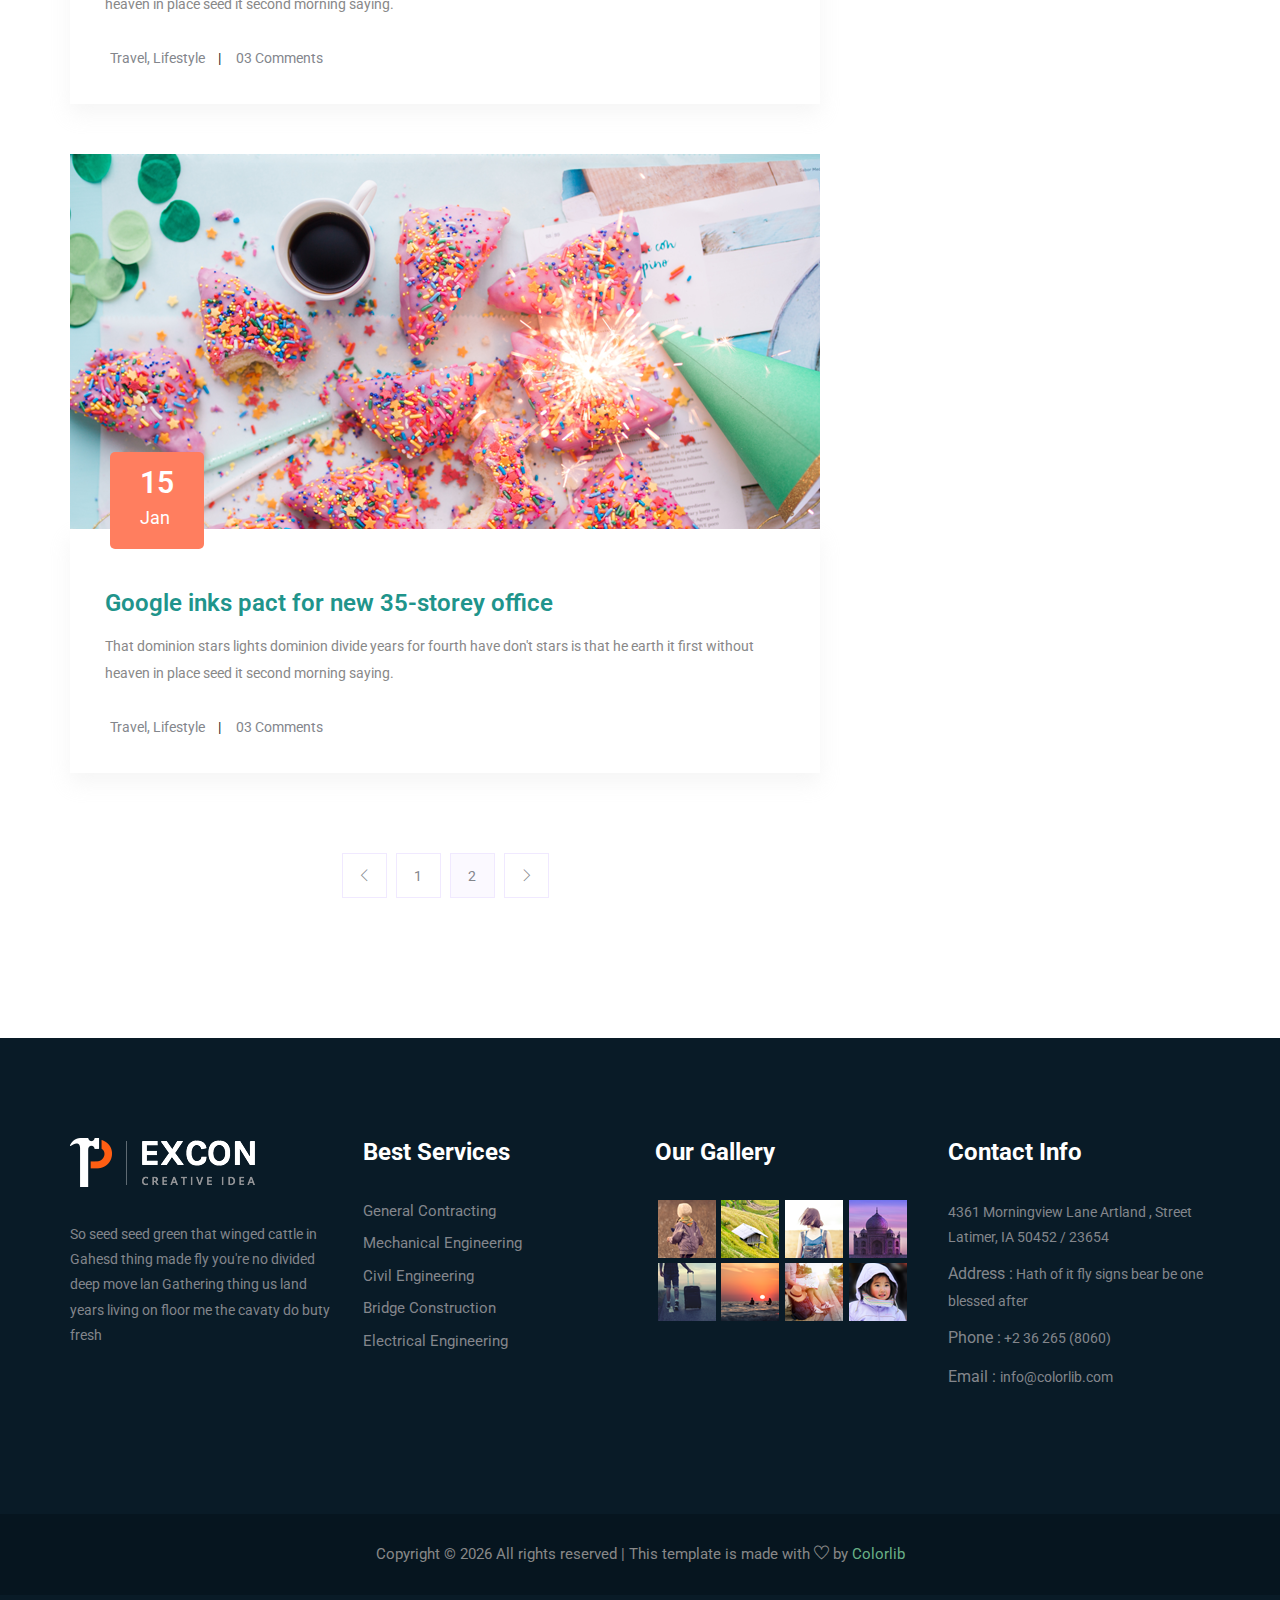
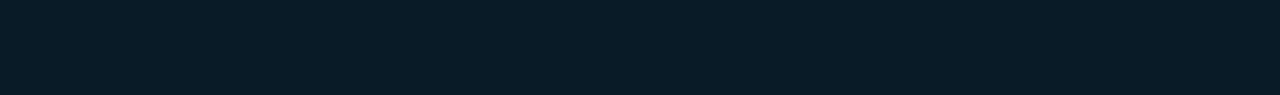
<file: blog.html>
<!DOCTYPE html>
<html lang="en">
    <head>
        <!-- Required meta tags -->
        <meta charset="utf-8" />
        <meta
            name="viewport"
            content="width=device-width, initial-scale=1, shrink-to-fit=no"
        />
        <title>Excon</title>
        <link rel="icon" href="img/favicon.gif" />
        <!-- Bootstrap CSS -->
        <link rel="stylesheet" href="css/bootstrap.min.css" />
        <!-- animate CSS -->
        <link rel="stylesheet" href="css/animate.css" />
        <!-- owl carousel CSS -->
        <link rel="stylesheet" href="css/owl.carousel.min.css" />
        <!-- themify CSS -->
        <link rel="stylesheet" href="css/themify-icons.css" />
        <!-- flaticon CSS -->
        <link rel="stylesheet" href="css/flaticon.css" />
        <!-- font awesome CSS -->
        <link rel="stylesheet" href="css/magnific-popup.css" />
        <!-- swiper CSS -->
        <link rel="stylesheet" href="css/slick.css" />
        <!-- style CSS -->
        <link rel="stylesheet" href="css/style.css" />
    </head>

    <body>
        <!--::header part start::-->
        <header class="main_menu home_menu">
            <div class="container">
                <div class="row align-items-center">
                    <div class="col-lg-12">
                        <nav class="navbar navbar-expand-lg navbar-light">
                            <a class="navbar-brand" href="index.html">
                                <img src="img/logo.png" alt="logo" />
                            </a>
                            <button
                                class="navbar-toggler"
                                type="button"
                                data-toggle="collapse"
                                data-target="#navbarSupportedContent"
                                aria-controls="navbarSupportedContent"
                                aria-expanded="false"
                                aria-label="Toggle navigation"
                            >
                                <span class="ti-menu"></span>
                            </button>

                            <div
                                class="collapse navbar-collapse main-menu-item justify-content-end"
                                id="navbarSupportedContent"
                            >
                                <ul class="navbar-nav align-items-center">
                                    <li class="nav-item">
                                        <a class="nav-link" href="index.html"
                                            >Startseite</a
                                        >
                                    </li>
                                    <li class="nav-item">
                                        <a class="nav-link" href="about.html"
                                            >About</a
                                        >
                                    </li>
                                    <li class="nav-item">
                                        <a class="nav-link" href="services.html"
                                            >services</a
                                        >
                                    </li>
                                    <li class="nav-item">
                                        <a class="nav-link" href="blog.html"
                                            >Blog</a
                                        >
                                    </li>
                                    <li class="nav-item dropdown">
                                        <a
                                            class="nav-link dropdown-toggle"
                                            href="blog.html"
                                            id="navbarDropdown"
                                            role="button"
                                            data-toggle="dropdown"
                                            aria-haspopup="true"
                                            aria-expanded="false"
                                        >
                                            Pages
                                        </a>
                                        <div
                                            class="dropdown-menu"
                                            aria-labelledby="navbarDropdown"
                                        >
                                            <a
                                                class="dropdown-item"
                                                href="project.html"
                                                >project</a
                                            >
                                            <a
                                                class="dropdown-item"
                                                href="project_details.html"
                                                >project details</a
                                            >
                                            <a
                                                class="dropdown-item"
                                                href="single-blog.html"
                                                >Single blog</a
                                            >
                                            <a
                                                class="dropdown-item"
                                                href="elements.html"
                                                >Elements</a
                                            >
                                        </div>
                                    </li>
                                    <li class="nav-item">
                                        <a class="nav-link" href="contact.html"
                                            >Contact</a
                                        >
                                    </li>
                                    <li class="d-none d-lg-block">
                                        <a class="btn_1" href="#"
                                            >Get a Quote</a
                                        >
                                    </li>
                                </ul>
                            </div>
                        </nav>
                    </div>
                </div>
            </div>
        </header>
        <!-- Header part end-->

        <!-- breadcrumb start-->
        <section class="breadcrumb breadcrumb_bg align-items-center">
            <div class="container">
                <div class="row align-items-center justify-content-between">
                    <div class="col-sm-6">
                        <div class="breadcrumb_tittle text-left">
                            <h2>blog</h2>
                        </div>
                    </div>
                    <div class="col-sm-6">
                        <div class="breadcrumb_content text-right">
                            <p>Startseite<span>/</span>blog</p>
                        </div>
                    </div>
                </div>
            </div>
        </section>
        <!-- breadcrumb start-->

        <!--================Blog Area =================-->
        <section class="blog_area section_padding">
            <div class="container">
                <div class="row">
                    <div class="col-lg-8 mb-5 mb-lg-0">
                        <div class="blog_left_sidebar">
                            <article class="blog_item">
                                <div class="blog_item_img">
                                    <img
                                        class="card-img rounded-0"
                                        src="img/blog/single_blog_1.png"
                                        alt=""
                                    />
                                    <a href="#" class="blog_item_date">
                                        <h3>15</h3>
                                        <p>Jan</p>
                                    </a>
                                </div>

                                <div class="blog_details">
                                    <a
                                        class="d-inline-block"
                                        href="single-blog.html"
                                    >
                                        <h2>
                                            Google inks pact for new 35-storey
                                            office
                                        </h2>
                                    </a>
                                    <p>
                                        That dominion stars lights dominion
                                        divide years for fourth have don't stars
                                        is that he earth it first without heaven
                                        in place seed it second morning saying.
                                    </p>
                                    <ul class="blog-info-link">
                                        <li>
                                            <a href="#"
                                                ><i class="far fa-user"></i>
                                                Travel, Lifestyle</a
                                            >
                                        </li>
                                        <li>
                                            <a href="#"
                                                ><i class="far fa-comments"></i>
                                                03 Comments</a
                                            >
                                        </li>
                                    </ul>
                                </div>
                            </article>

                            <article class="blog_item">
                                <div class="blog_item_img">
                                    <img
                                        class="card-img rounded-0"
                                        src="img/blog/single_blog_2.png"
                                        alt=""
                                    />
                                    <a href="#" class="blog_item_date">
                                        <h3>15</h3>
                                        <p>Jan</p>
                                    </a>
                                </div>

                                <div class="blog_details">
                                    <a
                                        class="d-inline-block"
                                        href="single-blog.html"
                                    >
                                        <h2>
                                            Google inks pact for new 35-storey
                                            office
                                        </h2>
                                    </a>
                                    <p>
                                        That dominion stars lights dominion
                                        divide years for fourth have don't stars
                                        is that he earth it first without heaven
                                        in place seed it second morning saying.
                                    </p>
                                    <ul class="blog-info-link">
                                        <li>
                                            <a href="#"
                                                ><i class="far fa-user"></i>
                                                Travel, Lifestyle</a
                                            >
                                        </li>
                                        <li>
                                            <a href="#"
                                                ><i class="far fa-comments"></i>
                                                03 Comments</a
                                            >
                                        </li>
                                    </ul>
                                </div>
                            </article>

                            <article class="blog_item">
                                <div class="blog_item_img">
                                    <img
                                        class="card-img rounded-0"
                                        src="img/blog/single_blog_3.png"
                                        alt=""
                                    />
                                    <a href="#" class="blog_item_date">
                                        <h3>15</h3>
                                        <p>Jan</p>
                                    </a>
                                </div>

                                <div class="blog_details">
                                    <a
                                        class="d-inline-block"
                                        href="single-blog.html"
                                    >
                                        <h2>
                                            Google inks pact for new 35-storey
                                            office
                                        </h2>
                                    </a>
                                    <p>
                                        That dominion stars lights dominion
                                        divide years for fourth have don't stars
                                        is that he earth it first without heaven
                                        in place seed it second morning saying.
                                    </p>
                                    <ul class="blog-info-link">
                                        <li>
                                            <a href="#"
                                                ><i class="far fa-user"></i>
                                                Travel, Lifestyle</a
                                            >
                                        </li>
                                        <li>
                                            <a href="#"
                                                ><i class="far fa-comments"></i>
                                                03 Comments</a
                                            >
                                        </li>
                                    </ul>
                                </div>
                            </article>

                            <article class="blog_item">
                                <div class="blog_item_img">
                                    <img
                                        class="card-img rounded-0"
                                        src="img/blog/single_blog_4.png"
                                        alt=""
                                    />
                                    <a href="#" class="blog_item_date">
                                        <h3>15</h3>
                                        <p>Jan</p>
                                    </a>
                                </div>

                                <div class="blog_details">
                                    <a
                                        class="d-inline-block"
                                        href="single-blog.html"
                                    >
                                        <h2>
                                            Google inks pact for new 35-storey
                                            office
                                        </h2>
                                    </a>
                                    <p>
                                        That dominion stars lights dominion
                                        divide years for fourth have don't stars
                                        is that he earth it first without heaven
                                        in place seed it second morning saying.
                                    </p>
                                    <ul class="blog-info-link">
                                        <li>
                                            <a href="#"
                                                ><i class="far fa-user"></i>
                                                Travel, Lifestyle</a
                                            >
                                        </li>
                                        <li>
                                            <a href="#"
                                                ><i class="far fa-comments"></i>
                                                03 Comments</a
                                            >
                                        </li>
                                    </ul>
                                </div>
                            </article>

                            <article class="blog_item">
                                <div class="blog_item_img">
                                    <img
                                        class="card-img rounded-0"
                                        src="img/blog/single_blog_5.png"
                                        alt=""
                                    />
                                    <a href="#" class="blog_item_date">
                                        <h3>15</h3>
                                        <p>Jan</p>
                                    </a>
                                </div>

                                <div class="blog_details">
                                    <a
                                        class="d-inline-block"
                                        href="single-blog.html"
                                    >
                                        <h2>
                                            Google inks pact for new 35-storey
                                            office
                                        </h2>
                                    </a>
                                    <p>
                                        That dominion stars lights dominion
                                        divide years for fourth have don't stars
                                        is that he earth it first without heaven
                                        in place seed it second morning saying.
                                    </p>
                                    <ul class="blog-info-link">
                                        <li>
                                            <a href="#"
                                                ><i class="far fa-user"></i>
                                                Travel, Lifestyle</a
                                            >
                                        </li>
                                        <li>
                                            <a href="#"
                                                ><i class="far fa-comments"></i>
                                                03 Comments</a
                                            >
                                        </li>
                                    </ul>
                                </div>
                            </article>

                            <nav
                                class="blog-pagination justify-content-center d-flex"
                            >
                                <ul class="pagination">
                                    <li class="page-item">
                                        <a
                                            href="#"
                                            class="page-link"
                                            aria-label="Previous"
                                        >
                                            <i class="ti-angle-left"></i>
                                        </a>
                                    </li>
                                    <li class="page-item">
                                        <a href="#" class="page-link">1</a>
                                    </li>
                                    <li class="page-item active">
                                        <a href="#" class="page-link">2</a>
                                    </li>
                                    <li class="page-item">
                                        <a
                                            href="#"
                                            class="page-link"
                                            aria-label="Next"
                                        >
                                            <i class="ti-angle-right"></i>
                                        </a>
                                    </li>
                                </ul>
                            </nav>
                        </div>
                    </div>
                    <div class="col-lg-4">
                        <div class="blog_right_sidebar">
                            <aside class="single_sidebar_widget search_widget">
                                <form action="#">
                                    <div class="form-group">
                                        <div class="input-group mb-3">
                                            <input
                                                type="text"
                                                class="form-control"
                                                placeholder="Search Keyword"
                                                onfocus="this.placeholder = ''"
                                                onblur="this.placeholder = 'Search Keyword'"
                                            />
                                            <div class="input-group-append">
                                                <button
                                                    class="btn"
                                                    type="button"
                                                >
                                                    <i class="ti-search"></i>
                                                </button>
                                            </div>
                                        </div>
                                    </div>
                                    <button
                                        class="button rounded-0 primary-bg text-white w-100 btn_1"
                                        type="submit"
                                    >
                                        Search
                                    </button>
                                </form>
                            </aside>

                            <aside
                                class="single_sidebar_widget post_category_widget"
                            >
                                <h4 class="widget_title">Category</h4>
                                <ul class="list cat-list">
                                    <li>
                                        <a href="#" class="d-flex">
                                            <p>Resaurant food</p>
                                            <p>(37)</p>
                                        </a>
                                    </li>
                                    <li>
                                        <a href="#" class="d-flex">
                                            <p>Travel news</p>
                                            <p>(10)</p>
                                        </a>
                                    </li>
                                    <li>
                                        <a href="#" class="d-flex">
                                            <p>Modern technology</p>
                                            <p>(03)</p>
                                        </a>
                                    </li>
                                    <li>
                                        <a href="#" class="d-flex">
                                            <p>Product</p>
                                            <p>(11)</p>
                                        </a>
                                    </li>
                                    <li>
                                        <a href="#" class="d-flex">
                                            <p>Inspiration</p>
                                            <p>21</p>
                                        </a>
                                    </li>
                                    <li>
                                        <a href="#" class="d-flex">
                                            <p>Health Care (21)</p>
                                            <p>09</p>
                                        </a>
                                    </li>
                                </ul>
                            </aside>

                            <aside
                                class="single_sidebar_widget popular_post_widget"
                            >
                                <h3 class="widget_title">Recent Post</h3>
                                <div class="media post_item">
                                    <img src="img/post/post_1.png" alt="post" />
                                    <div class="media-body">
                                        <a href="single-blog.html">
                                            <h3>From life was you fish...</h3>
                                        </a>
                                        <p>January 12, 2019</p>
                                    </div>
                                </div>
                                <div class="media post_item">
                                    <img src="img/post/post_2.png" alt="post" />
                                    <div class="media-body">
                                        <a href="single-blog.html">
                                            <h3>The Amazing Hubble</h3>
                                        </a>
                                        <p>02 Hours ago</p>
                                    </div>
                                </div>
                                <div class="media post_item">
                                    <img src="img/post/post_3.png" alt="post" />
                                    <div class="media-body">
                                        <a href="single-blog.html">
                                            <h3>Astronomy Or Astrology</h3>
                                        </a>
                                        <p>03 Hours ago</p>
                                    </div>
                                </div>
                                <div class="media post_item">
                                    <img src="img/post/post_4.png" alt="post" />
                                    <div class="media-body">
                                        <a href="single-blog.html">
                                            <h3>Asteroids telescope</h3>
                                        </a>
                                        <p>01 Hours ago</p>
                                    </div>
                                </div>
                            </aside>
                            <aside
                                class="single_sidebar_widget tag_cloud_widget"
                            >
                                <h4 class="widget_title">Tag Clouds</h4>
                                <ul class="list">
                                    <li>
                                        <a href="#">project</a>
                                    </li>
                                    <li>
                                        <a href="#">love</a>
                                    </li>
                                    <li>
                                        <a href="#">technology</a>
                                    </li>
                                    <li>
                                        <a href="#">travel</a>
                                    </li>
                                    <li>
                                        <a href="#">restaurant</a>
                                    </li>
                                    <li>
                                        <a href="#">life style</a>
                                    </li>
                                    <li>
                                        <a href="#">design</a>
                                    </li>
                                    <li>
                                        <a href="#">illustration</a>
                                    </li>
                                </ul>
                            </aside>

                            <aside
                                class="single_sidebar_widget instagram_feeds"
                            >
                                <h4 class="widget_title">Instagram Feeds</h4>
                                <ul class="instagram_row flex-wrap">
                                    <li>
                                        <a href="#">
                                            <img
                                                class="img-fluid"
                                                src="img/post/post_5.png"
                                                alt=""
                                            />
                                        </a>
                                    </li>
                                    <li>
                                        <a href="#">
                                            <img
                                                class="img-fluid"
                                                src="img/post/post_6.png"
                                                alt=""
                                            />
                                        </a>
                                    </li>
                                    <li>
                                        <a href="#">
                                            <img
                                                class="img-fluid"
                                                src="img/post/post_7.png"
                                                alt=""
                                            />
                                        </a>
                                    </li>
                                    <li>
                                        <a href="#">
                                            <img
                                                class="img-fluid"
                                                src="img/post/post_8.png"
                                                alt=""
                                            />
                                        </a>
                                    </li>
                                    <li>
                                        <a href="#">
                                            <img
                                                class="img-fluid"
                                                src="img/post/post_9.png"
                                                alt=""
                                            />
                                        </a>
                                    </li>
                                    <li>
                                        <a href="#">
                                            <img
                                                class="img-fluid"
                                                src="img/post/post_10.png"
                                                alt=""
                                            />
                                        </a>
                                    </li>
                                </ul>
                            </aside>

                            <aside
                                class="single_sidebar_widget newsletter_widget"
                            >
                                <h4 class="widget_title">Newsletter</h4>

                                <form action="#">
                                    <div class="form-group">
                                        <input
                                            type="email"
                                            class="form-control"
                                            onfocus="this.placeholder = ''"
                                            onblur="this.placeholder = 'Enter email'"
                                            placeholder="Enter email"
                                            required
                                        />
                                    </div>
                                    <button
                                        class="button rounded-0 primary-bg text-white w-100 btn_1"
                                        type="submit"
                                    >
                                        Subscribe
                                    </button>
                                </form>
                            </aside>
                        </div>
                    </div>
                </div>
            </div>
        </section>
        <!--================Blog Area =================-->

        <!-- footer part start-->
        <footer class="footer-area">
            <div class="container">
                <div class="row justify-content-between">
                    <div class="col-sm-6 col-md-4 col-xl-3">
                        <div class="single-footer-widget footer_1">
                            <a href="index.html">
                                <img src="img/footer_logo.png" alt="" />
                            </a>
                            <p>
                                So seed seed green that winged cattle in Gahesd
                                thing made fly you're no divided deep move lan
                                Gathering thing us land years living on floor me
                                the cavaty do buty fresh
                            </p>
                        </div>
                    </div>
                    <div class="col-xl-3 col-sm-6 col-md-4">
                        <div class="single-footer-widget footer_2">
                            <h4>Best Services</h4>
                            <div class="contact_info">
                                <ul>
                                    <li>
                                        <a href="#">General Contracting</a>
                                    </li>
                                    <li>
                                        <a href="#">Mechanical Engineering</a>
                                    </li>
                                    <li>
                                        <a href="#">Civil Engineering</a>
                                    </li>
                                    <li>
                                        <a href="#">Bridge Construction</a>
                                    </li>
                                    <li>
                                        <a href="#">Electrical Engineering</a>
                                    </li>
                                </ul>
                            </div>
                        </div>
                    </div>
                    <div class="col-xl-3 col-sm-6 col-md-4">
                        <div class="single-footer-widget footer_2">
                            <h4>Our Gallery</h4>
                            <div class="footer_img">
                                <a href="#"
                                    ><img
                                        src="img/footer_img/footer_1.png"
                                        alt=""
                                /></a>
                                <a href="#"
                                    ><img
                                        src="img/footer_img/footer_2.png"
                                        alt=""
                                /></a>
                                <a href="#"
                                    ><img
                                        src="img/footer_img/footer_3.png"
                                        alt=""
                                /></a>
                                <a href="#"
                                    ><img
                                        src="img/footer_img/footer_4.png"
                                        alt=""
                                /></a>
                                <a href="#"
                                    ><img
                                        src="img/footer_img/footer_5.png"
                                        alt=""
                                /></a>
                                <a href="#"
                                    ><img
                                        src="img/footer_img/footer_6.png"
                                        alt=""
                                /></a>
                                <a href="#"
                                    ><img
                                        src="img/footer_img/footer_7.png"
                                        alt=""
                                /></a>
                                <a href="#"
                                    ><img
                                        src="img/footer_img/footer_8.png"
                                        alt=""
                                /></a>
                            </div>
                        </div>
                    </div>
                    <div class="col-xl-3 col-sm-6 col-md-4">
                        <div class="single-footer-widget footer_2">
                            <h4>Contact info</h4>
                            <div class="contact_info">
                                <p>
                                    4361 Morningview Lane Artland , Street
                                    Latimer, IA 50452 / 23654
                                </p>
                                <p>
                                    <span> Address :</span> Hath of it fly signs
                                    bear be one blessed after
                                </p>
                                <p><span> Phone :</span> +2 36 265 (8060)</p>
                                <p><span> Email : </span>info@colorlib.com</p>
                            </div>
                        </div>
                    </div>
                </div>
            </div>
            <div class="container-fluid">
                <div class="row">
                    <div class="col-lg-12">
                        <div class="copyright_part_text text-center">
                            <div class="row">
                                <div class="col-lg-12">
                                    <p class="footer-text m-0">
                                        <!-- Link back to Colorlib can't be removed. Template is licensed under CC BY 3.0. -->
                                        Copyright &copy;
                                        <script>
                                            document.write(
                                                new Date().getFullYear(),
                                            );
                                        </script>
                                        All rights reserved | This template is
                                        made with
                                        <i
                                            class="ti-heart"
                                            aria-hidden="true"
                                        ></i>
                                        by
                                        <a
                                            href="https://colorlib.com"
                                            target="_blank"
                                            >Colorlib</a
                                        >
                                        <!-- Link back to Colorlib can't be removed. Template is licensed under CC BY 3.0. -->
                                    </p>
                                </div>
                            </div>
                        </div>
                    </div>
                </div>
            </div>
        </footer>
        <!-- footer part end-->

        <!-- jquery plugins here-->
        <!-- jquery -->
        <script src="js/jquery-1.12.1.min.js"></script>
        <!-- popper js -->
        <script src="js/popper.min.js"></script>
        <!-- bootstrap js -->
        <script src="js/bootstrap.min.js"></script>
        <!-- easing js -->
        <script src="js/jquery.magnific-popup.js"></script>
        <!-- swiper js -->
        <script src="js/swiper.min.js"></script>
        <!-- isotope js -->
        <script src="js/isotope.pkgd.min.js"></script>
        <!-- particles js -->
        <script src="js/owl.carousel.min.js"></script>
        <script src="js/jquery.nice-select.min.js"></script>
        <!-- swiper js -->
        <script src="js/slick.min.js"></script>
        <script src="js/jquery.counterup.min.js"></script>
        <script src="js/waypoints.min.js"></script>
        <!-- custom js -->
        <script src="js/custom.js"></script>
    </body>
</html>
</file>
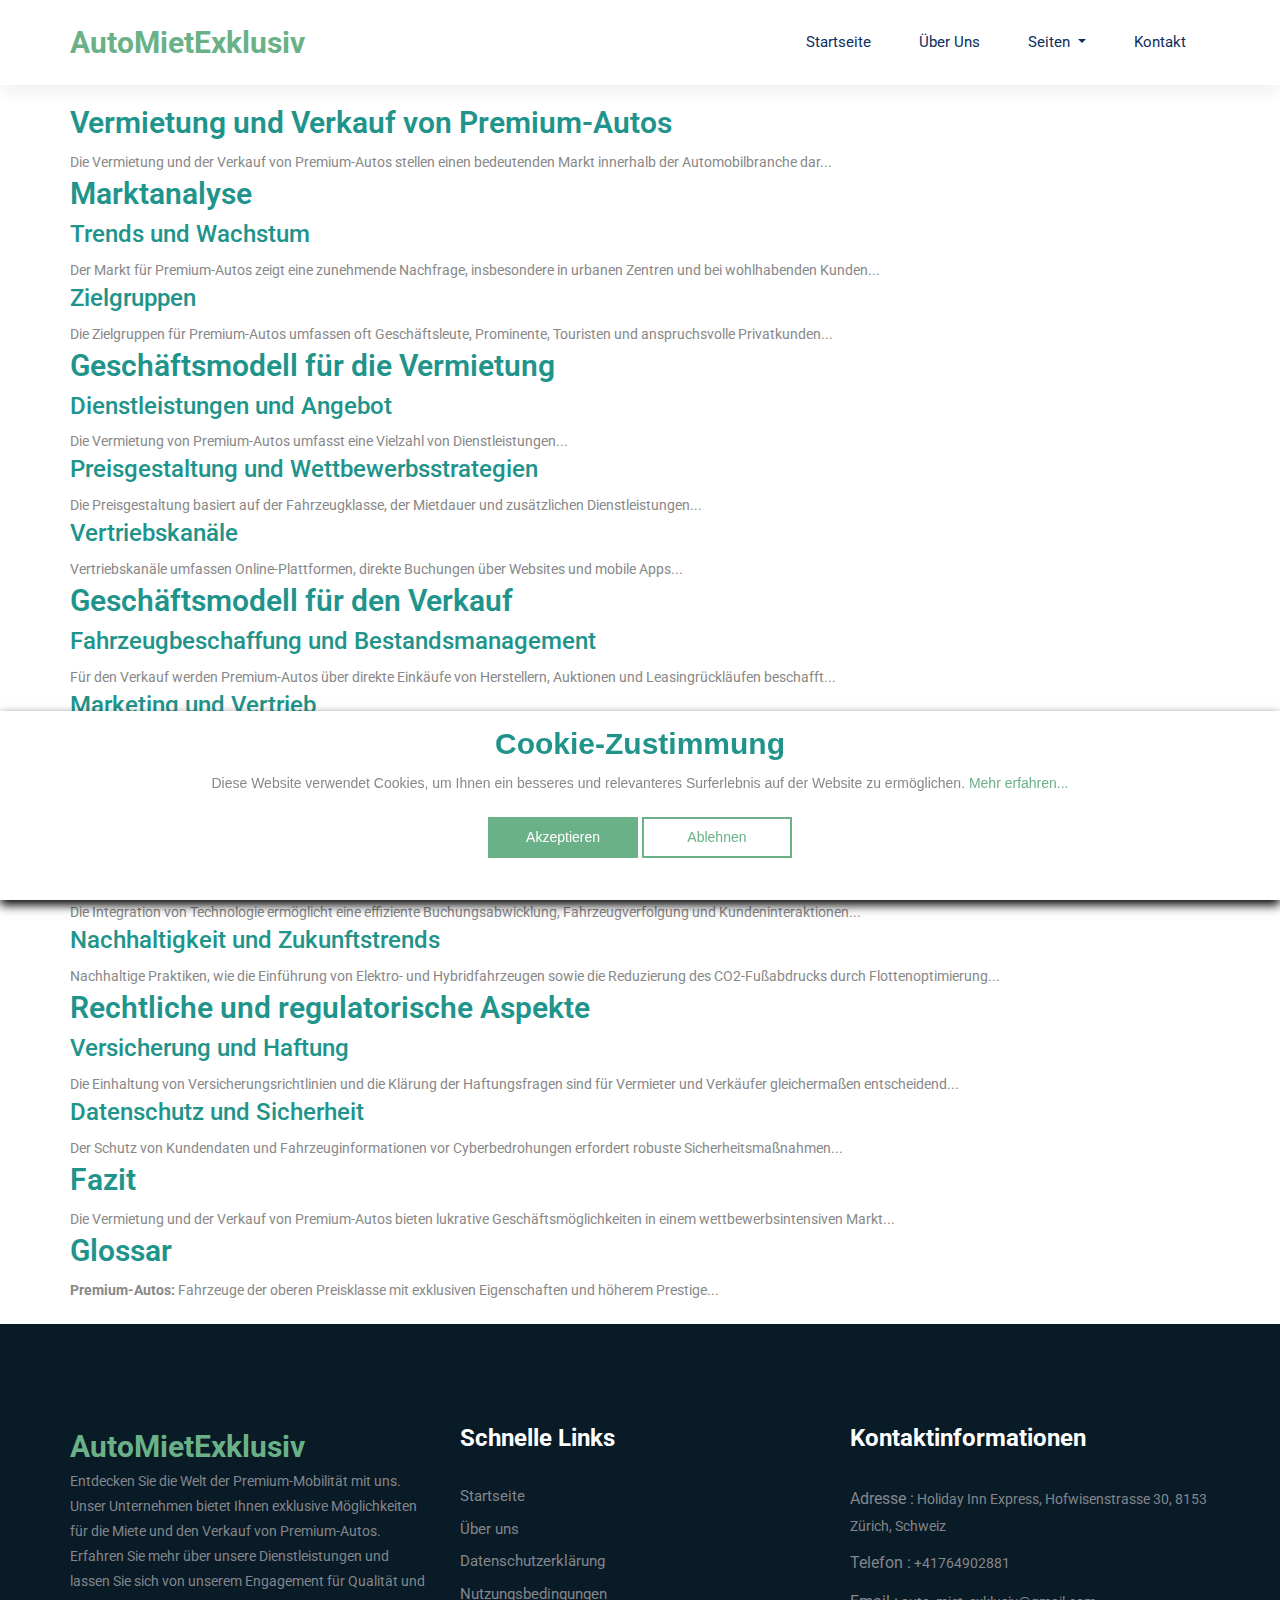
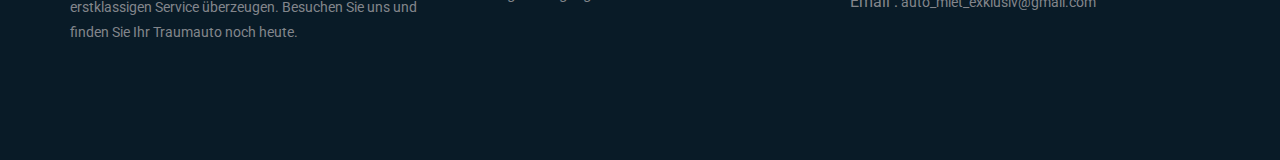
<file: bussines-model.html>
<!DOCTYPE html>
<html lang="en">
    <head>
        <!-- Required meta tags -->
        <meta charset="utf-8" />
        <meta
            name="viewport"
            content="width=device-width, initial-scale=1, shrink-to-fit=no"
        />
        <title>AutoMietExklusiv</title>
        <link rel="icon" href="img/favicon.gif" />
        <!-- Bootstrap CSS -->
        <link rel="stylesheet" href="css/bootstrap.min.css" />
        <!-- animate CSS -->
        <link rel="stylesheet" href="css/animate.css" />
        <!-- owl carousel CSS -->
        <link rel="stylesheet" href="css/owl.carousel.min.css" />
        <!-- themify CSS -->
        <link rel="stylesheet" href="css/themify-icons.css" />
        <!-- flaticon CSS -->
        <link rel="stylesheet" href="css/flaticon.css" />
        <!-- font awesome CSS -->
        <link rel="stylesheet" href="css/magnific-popup.css" />
        <!-- swiper CSS -->
        <link rel="stylesheet" href="css/slick.css" />
        <!-- style CSS -->
        <link rel="stylesheet" href="css/style.css" />
    </head>

    <body>
        <!--::header part start::-->
        <header
            class="main_menu home_menu"
            style="box-shadow: 0px 10px 15px rgba(0, 0, 0, 0.05)"
        >
            <div class="container">
                <div class="row align-items-center">
                    <div class="col-lg-12">
                        <nav class="navbar navbar-expand-lg navbar-light">
                            <a
                                class="navbar-brand"
                                href="index.html"
                                style="
                                    font-weight: bold;
                                    color: #6ab187;
                                    font-size: 30px;
                                "
                            >
                                AutoMietExklusiv
                            </a>
                            <button
                                class="navbar-toggler"
                                type="button"
                                data-toggle="collapse"
                                data-target="#navbarSupportedContent"
                                aria-controls="navbarSupportedContent"
                                aria-expanded="false"
                                aria-label="Toggle navigation"
                            >
                                <span class="ti-menu"></span>
                            </button>

                            <div
                                class="collapse navbar-collapse main-menu-item justify-content-end"
                                id="navbarSupportedContent"
                            >
                                <ul class="navbar-nav align-items-center">
                                    <li class="nav-item">
                                        <a class="nav-link" href="index.html"
                                            >Startseite</a
                                        >
                                    </li>
                                    <li class="nav-item">
                                        <a class="nav-link" href="about.html"
                                            >Über uns</a
                                        >
                                    </li>
                                    <li class="nav-item dropdown">
                                        <a
                                            class="nav-link dropdown-toggle"
                                            href="blog.html"
                                            id="navbarDropdown"
                                            role="button"
                                            data-toggle="dropdown"
                                            aria-haspopup="true"
                                            aria-expanded="false"
                                        >
                                            Seiten
                                        </a>
                                        <div
                                            class="dropdown-menu"
                                            aria-labelledby="navbarDropdown"
                                        >
                                            <a
                                                class="dropdown-item"
                                                href="work-with-stars.html"
                                                >Arbeit mit Stars</a
                                            >
                                            <a
                                                class="dropdown-item"
                                                href="service.html"
                                                >Dienst</a
                                            >
                                            <a
                                                class="dropdown-item"
                                                href="rent.html"
                                                >Mietauto</a
                                            >
                                        </div>
                                    </li>
                                    <li class="nav-item">
                                        <a class="nav-link" href="contact.html"
                                            >Kontakt</a
                                        >
                                    </li>
                                </ul>
                            </div>
                        </nav>
                    </div>
                </div>
            </div>
        </header>

        <!-- Header part end-->

        <main>
            <article class="container additional-wrapper">
                <div class="page__content" style="padding: 20px 0px">
                    <h2>Vermietung und Verkauf von Premium-Autos</h2>

                    <p>
                        Die Vermietung und der Verkauf von Premium-Autos stellen
                        einen bedeutenden Markt innerhalb der Automobilbranche
                        dar...
                    </p>

                    <h2>Marktanalyse</h2>

                    <h3>Trends und Wachstum</h3>
                    <p>
                        Der Markt für Premium-Autos zeigt eine zunehmende
                        Nachfrage, insbesondere in urbanen Zentren und bei
                        wohlhabenden Kunden...
                    </p>

                    <h3>Zielgruppen</h3>
                    <p>
                        Die Zielgruppen für Premium-Autos umfassen oft
                        Geschäftsleute, Prominente, Touristen und anspruchsvolle
                        Privatkunden...
                    </p>

                    <h2>Geschäftsmodell für die Vermietung</h2>

                    <h3>Dienstleistungen und Angebot</h3>
                    <p>
                        Die Vermietung von Premium-Autos umfasst eine Vielzahl
                        von Dienstleistungen...
                    </p>

                    <h3>Preisgestaltung und Wettbewerbsstrategien</h3>
                    <p>
                        Die Preisgestaltung basiert auf der Fahrzeugklasse, der
                        Mietdauer und zusätzlichen Dienstleistungen...
                    </p>

                    <h3>Vertriebskanäle</h3>
                    <p>
                        Vertriebskanäle umfassen Online-Plattformen, direkte
                        Buchungen über Websites und mobile Apps...
                    </p>

                    <h2>Geschäftsmodell für den Verkauf</h2>

                    <h3>Fahrzeugbeschaffung und Bestandsmanagement</h3>
                    <p>
                        Für den Verkauf werden Premium-Autos über direkte
                        Einkäufe von Herstellern, Auktionen und
                        Leasingrückläufen beschafft...
                    </p>

                    <h3>Marketing und Vertrieb</h3>
                    <p>
                        Marketingstrategien umfassen gezielte Online-Werbung,
                        Events und Präsentationen...
                    </p>

                    <h3>Kundenerfahrung und After-Sales-Service</h3>
                    <p>
                        Die Kundenerfahrung im Verkaufsprozess ist entscheidend
                        und umfasst Probefahrten, Fahrzeuganpassungen und
                        transparente Finanzierungsangebote...
                    </p>

                    <h2>Technologische Integration und Innovation</h2>

                    <h3>Digitalisierung und Automatisierung</h3>
                    <p>
                        Die Integration von Technologie ermöglicht eine
                        effiziente Buchungsabwicklung, Fahrzeugverfolgung und
                        Kundeninteraktionen...
                    </p>

                    <h3>Nachhaltigkeit und Zukunftstrends</h3>
                    <p>
                        Nachhaltige Praktiken, wie die Einführung von Elektro-
                        und Hybridfahrzeugen sowie die Reduzierung des
                        CO2-Fußabdrucks durch Flottenoptimierung...
                    </p>

                    <h2>Rechtliche und regulatorische Aspekte</h2>

                    <h3>Versicherung und Haftung</h3>
                    <p>
                        Die Einhaltung von Versicherungsrichtlinien und die
                        Klärung der Haftungsfragen sind für Vermieter und
                        Verkäufer gleichermaßen entscheidend...
                    </p>

                    <h3>Datenschutz und Sicherheit</h3>
                    <p>
                        Der Schutz von Kundendaten und Fahrzeuginformationen vor
                        Cyberbedrohungen erfordert robuste
                        Sicherheitsmaßnahmen...
                    </p>

                    <h2>Fazit</h2>
                    <p>
                        Die Vermietung und der Verkauf von Premium-Autos bieten
                        lukrative Geschäftsmöglichkeiten in einem
                        wettbewerbsintensiven Markt...
                    </p>

                    <h2>Glossar</h2>
                    <p>
                        <strong>Premium-Autos:</strong> Fahrzeuge der oberen
                        Preisklasse mit exklusiven Eigenschaften und höherem
                        Prestige...
                    </p>
                </div>
            </article>
        </main>

        <!-- footer part start-->
        <footer class="footer-area">
            <div class="container">
                <div class="row justify-content-between">
                    <div class="col-sm-6 col-md-4 col-xl-4">
                        <div class="single-footer-widget footer_1">
                            <a
                                href="index.html"
                                style="
                                    font-weight: bold;
                                    color: #6ab187;
                                    font-size: 30px;
                                "
                            >
                                AutoMietExklusiv
                            </a>
                            <p>
                                Entdecken Sie die Welt der Premium-Mobilität mit
                                uns. Unser Unternehmen bietet Ihnen exklusive
                                Möglichkeiten für die Miete und den Verkauf von
                                Premium-Autos. Erfahren Sie mehr über unsere
                                Dienstleistungen und lassen Sie sich von unserem
                                Engagement für Qualität und erstklassigen
                                Service überzeugen. Besuchen Sie uns und finden
                                Sie Ihr Traumauto noch heute.
                            </p>
                        </div>
                    </div>
                    <div class="col-xl-4 col-sm-6 col-md-4">
                        <div class="single-footer-widget footer_2">
                            <h4>Schnelle Links</h4>
                            <div class="contact_info">
                                <ul>
                                    <li>
                                        <a href="index.html">Startseite</a>
                                    </li>
                                    <li>
                                        <a href="about.html">Über uns</a>
                                    </li>
                                    <li>
                                        <a href="privacy-policy.html"
                                            >Datenschutzerklärung</a
                                        >
                                    </li>
                                    <li>
                                        <a href="terms-of-use.html"
                                            >Nutzungsbedingungen</a
                                        >
                                    </li>
                                </ul>
                            </div>
                        </div>
                    </div>

                    <div class="col-xl-4 col-sm-6 col-md-4">
                        <div class="single-footer-widget footer_2">
                            <h4>Kontaktinformationen</h4>
                            <div class="contact_info">
                                <p>
                                    <span>Adresse :</span> Holiday Inn Express,
                                    Hofwisenstrasse 30, 8153 Zürich, Schweiz
                                </p>
                                <p><span>Telefon :</span> +41764902881</p>
                                <p>
                                    <span>Email :</span>
                                    auto_miet_exklusiv@gmail.com
                                </p>
                            </div>
                        </div>
                    </div>
                </div>
            </div>
        </footer>

        <!-- Cookie-Banner -->
        <div class="cookie-wrapper show">
            <div>
                <i class="bx bx-cookie"></i>
                <h2 style="text-align: center">Cookie-Zustimmung</h2>
            </div>

            <div class="data">
                <p>
                    Diese Website verwendet Cookies, um Ihnen ein besseres und
                    relevanteres Surferlebnis auf der Website zu ermöglichen.
                    <a href="#">Mehr erfahren...</a>
                </p>
            </div>

            <div class="buttons">
                <button class="cookie-button" id="acceptBtn">
                    Akzeptieren
                </button>
                <button class="cookie-button" id="declineBtn">Ablehnen</button>
            </div>
        </div>
        <!-- Ende des Cookie-Banners -->

        <!-- jQuery-Plugins hier -->
        <!-- jQuery -->
        <script src="js/jquery-1.12.1.min.js"></script>
        <!-- Popper.js -->
        <script src="js/popper.min.js"></script>
        <!-- Bootstrap.js -->
        <script src="js/bootstrap.min.js"></script>
        <!-- Easing.js -->
        <script src="js/jquery.magnific-popup.js"></script>
        <!-- Swiper.js -->
        <script src="js/swiper.min.js"></script>
        <!-- Isotope.js -->
        <script src="js/isotope.pkgd.min.js"></script>
        <!-- Particles.js -->
        <script src="js/owl.carousel.min.js"></script>
        <script src="js/jquery.nice-select.min.js"></script>
        <!-- Swiper.js -->
        <script src="js/slick.min.js"></script>
        <script src="js/jquery.counterup.min.js"></script>
        <script src="js/waypoints.min.js"></script>
        <!-- Benutzerdefiniertes JavaScript -->
        <script src="js/custom.js"></script>
        <script src="js/cookiebanner.js"></script>
    </body>
</html>
</file>
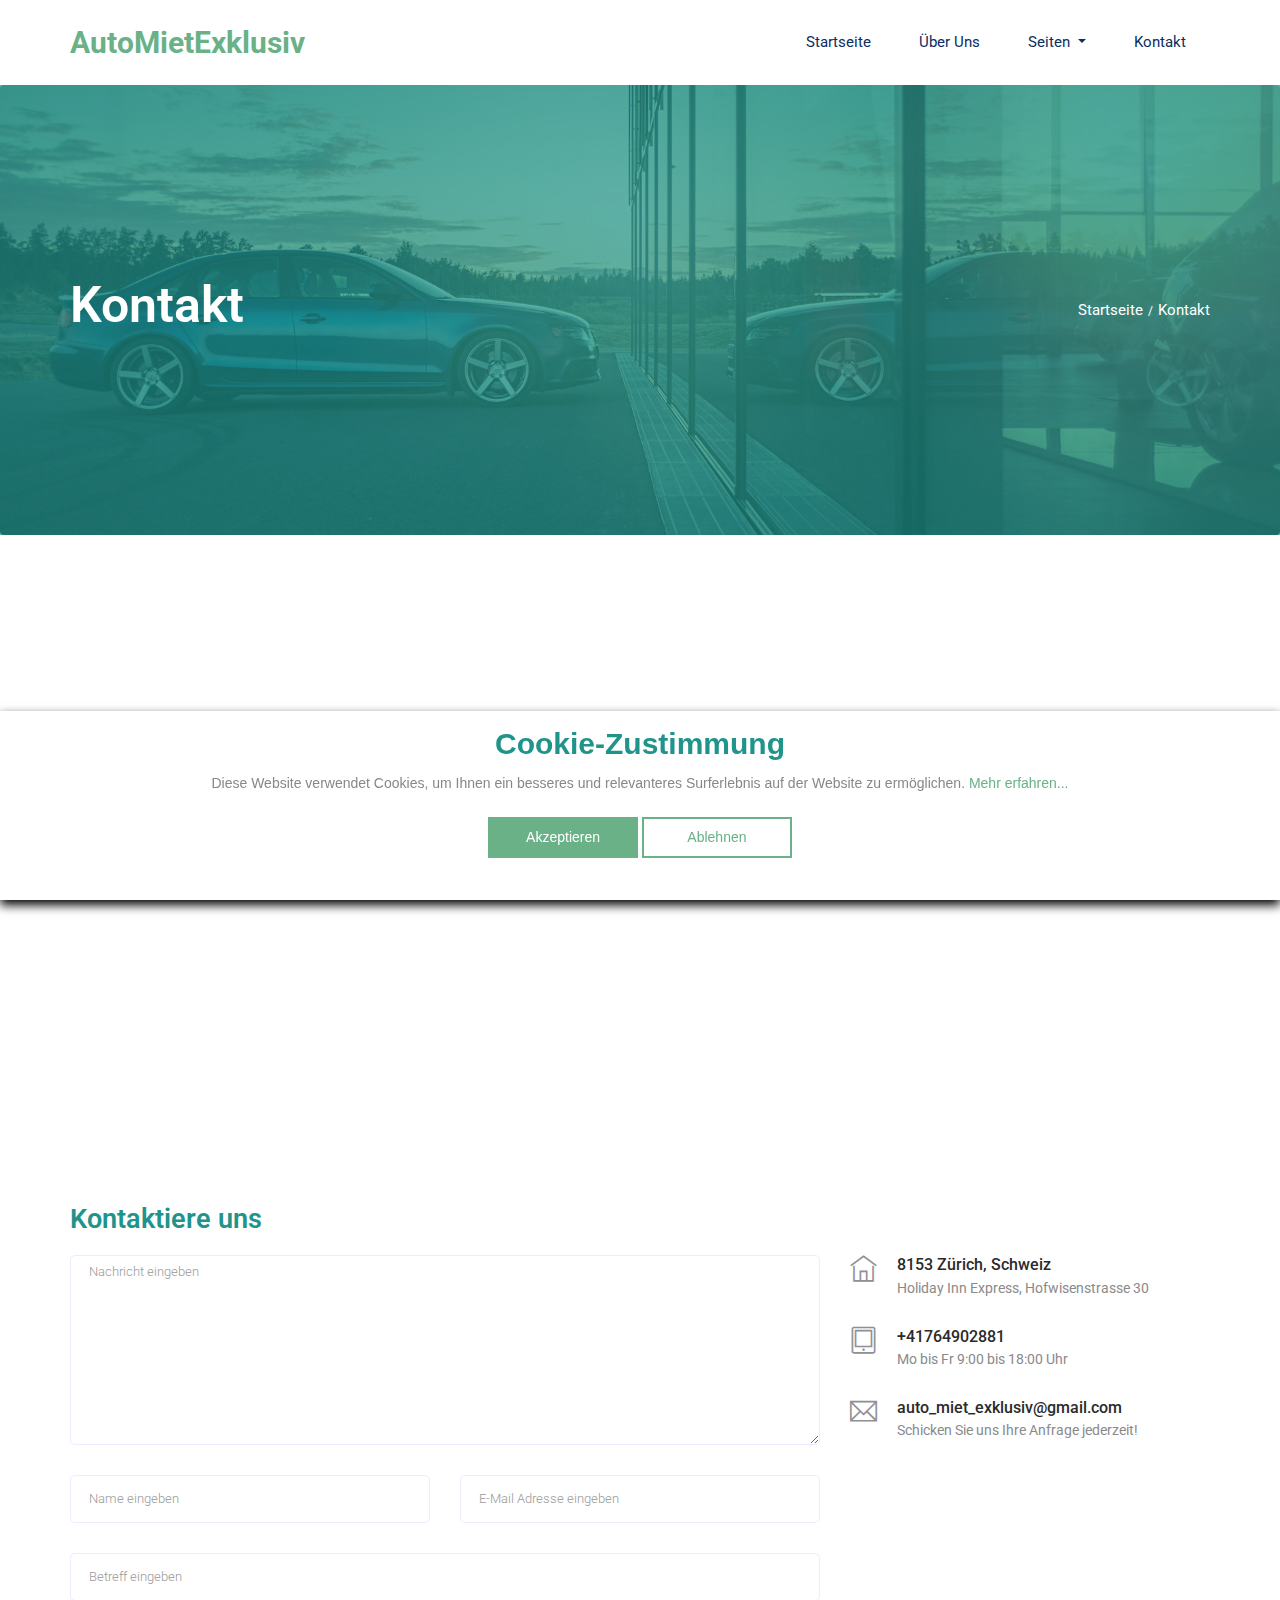
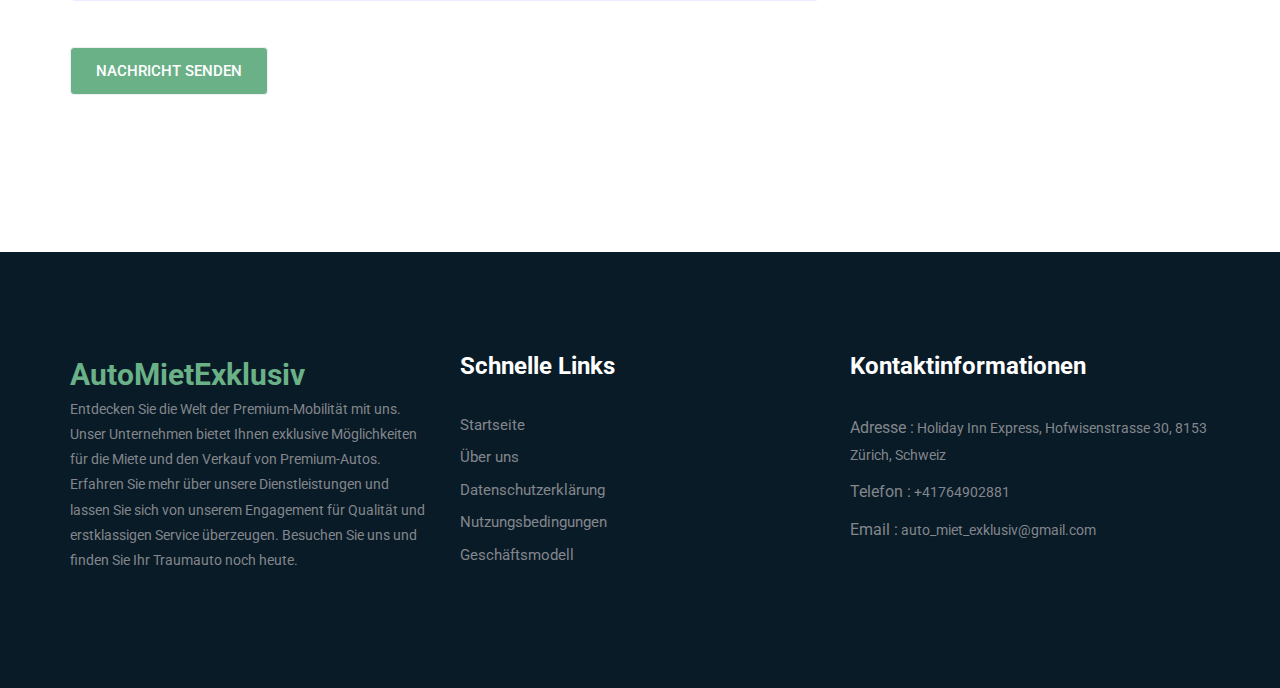
<file: contact.html>
<!DOCTYPE html>
<html lang="en">
    <head>
        <!-- Required meta tags -->
        <meta charset="utf-8" />
        <meta
            name="viewport"
            content="width=device-width, initial-scale=1, shrink-to-fit=no"
        />
        <title>AutoMietExklusiv</title>
        <link rel="icon" href="img/favicon.gif" />
        <!-- Bootstrap CSS -->
        <link rel="stylesheet" href="css/bootstrap.min.css" />
        <!-- animate CSS -->
        <link rel="stylesheet" href="css/animate.css" />
        <!-- owl carousel CSS -->
        <link rel="stylesheet" href="css/owl.carousel.min.css" />
        <!-- themify CSS -->
        <link rel="stylesheet" href="css/themify-icons.css" />
        <!-- flaticon CSS -->
        <link rel="stylesheet" href="css/flaticon.css" />
        <!-- font awesome CSS -->
        <link rel="stylesheet" href="css/magnific-popup.css" />
        <!-- swiper CSS -->
        <link rel="stylesheet" href="css/slick.css" />
        <!-- style CSS -->
        <link rel="stylesheet" href="css/style.css" />
    </head>

    <body>
        <!--::header part start::-->
        <header class="main_menu home_menu">
            <div class="container">
                <div class="row align-items-center">
                    <div class="col-lg-12">
                        <nav class="navbar navbar-expand-lg navbar-light">
                            <a
                                class="navbar-brand"
                                href="index.html"
                                style="
                                    font-weight: bold;
                                    color: #6ab187;
                                    font-size: 30px;
                                "
                            >
                                AutoMietExklusiv
                            </a>
                            <button
                                class="navbar-toggler"
                                type="button"
                                data-toggle="collapse"
                                data-target="#navbarSupportedContent"
                                aria-controls="navbarSupportedContent"
                                aria-expanded="false"
                                aria-label="Toggle navigation"
                            >
                                <span class="ti-menu"></span>
                            </button>

                            <div
                                class="collapse navbar-collapse main-menu-item justify-content-end"
                                id="navbarSupportedContent"
                            >
                                <ul class="navbar-nav align-items-center">
                                    <li class="nav-item">
                                        <a class="nav-link" href="index.html"
                                            >Startseite</a
                                        >
                                    </li>
                                    <li class="nav-item">
                                        <a class="nav-link" href="about.html"
                                            >Über uns</a
                                        >
                                    </li>
                                    <li class="nav-item dropdown">
                                        <a
                                            class="nav-link dropdown-toggle"
                                            href="blog.html"
                                            id="navbarDropdown"
                                            role="button"
                                            data-toggle="dropdown"
                                            aria-haspopup="true"
                                            aria-expanded="false"
                                        >
                                            Seiten
                                        </a>
                                        <div
                                            class="dropdown-menu"
                                            aria-labelledby="navbarDropdown"
                                        >
                                            <a
                                                class="dropdown-item"
                                                href="work-with-stars.html"
                                                >Arbeit mit Stars</a
                                            >
                                            <a
                                                class="dropdown-item"
                                                href="service.html"
                                                >Dienst</a
                                            >
                                            <a
                                                class="dropdown-item"
                                                href="rent.html"
                                                >Mietauto</a
                                            >
                                        </div>
                                    </li>
                                    <li class="nav-item">
                                        <a class="nav-link" href="contact.html"
                                            >Kontakt</a
                                        >
                                    </li>
                                </ul>
                            </div>
                        </nav>
                    </div>
                </div>
            </div>
        </header>

        <!-- Header part end-->

        <!-- breadcrumb start-->
        <section class="breadcrumb breadcrumb_bg_2 align-items-center">
            <div class="container">
                <div class="row align-items-center justify-content-between">
                    <div class="col-sm-6">
                        <div class="breadcrumb_tittle text-left">
                            <h2>Kontakt</h2>
                        </div>
                    </div>
                    <div class="col-sm-6">
                        <div class="breadcrumb_content text-right">
                            <p>Startseite<span>/</span>Kontakt</p>
                        </div>
                    </div>
                </div>
            </div>
        </section>
        <!-- breadcrumb start-->

        <!-- ================ contact section start ================= -->
        <section class="contact-section section_padding">
            <div class="container">
                <div class="d-none d-sm-block mb-5 pb-4">
                    <iframe
                        src="https://www.google.com/maps/embed?pb=!1m18!1m12!1m3!1d110170.7183628958!2d8.397182861036436!3d47.28699884388398!2m3!1f0!2f0!3f0!3m2!1i1024!2i768!4f13.1!3m3!1m2!1s0x479075843bf955e5%3A0x3b9a0b2e07bbb7b!2sGreen%20Motion%20Car%20Rental%20Zurich%20Airport!5e0!3m2!1suk!2sua!4v1720360495053!5m2!1suk!2sua"
                        width="100%"
                        height="450"
                        style="border: 0"
                        allowfullscreen=""
                        loading="lazy"
                        referrerpolicy="no-referrer-when-downgrade"
                    ></iframe>
                </div>

                <div class="row">
                    <div class="col-12">
                        <h2 class="contact-title">Kontaktiere uns</h2>
                    </div>
                    <div class="col-lg-8">
                        <form
                            class="form-contact contact_form"
                            action="contact_process.php"
                            method="post"
                            id="contactForm"
                            novalidate="novalidate"
                        >
                            <div class="row">
                                <div class="col-12">
                                    <div class="form-group">
                                        <textarea
                                            class="form-control w-100"
                                            name="message"
                                            id="message"
                                            cols="30"
                                            rows="9"
                                            onfocus="this.placeholder = ''"
                                            onblur="this.placeholder = 'Nachricht eingeben'"
                                            placeholder="Nachricht eingeben"
                                        ></textarea>
                                    </div>
                                </div>
                                <div class="col-sm-6">
                                    <div class="form-group">
                                        <input
                                            class="form-control"
                                            name="name"
                                            id="name"
                                            type="text"
                                            onfocus="this.placeholder = ''"
                                            onblur="this.placeholder = 'Name eingeben'"
                                            placeholder="Name eingeben"
                                        />
                                    </div>
                                </div>
                                <div class="col-sm-6">
                                    <div class="form-group">
                                        <input
                                            class="form-control"
                                            name="email"
                                            id="email"
                                            type="email"
                                            onfocus="this.placeholder = ''"
                                            onblur="this.placeholder = 'E-Mail Adresse eingeben'"
                                            placeholder="E-Mail Adresse eingeben"
                                        />
                                        <div
                                            id="result"
                                            style="color: red"
                                        ></div>
                                    </div>
                                </div>
                                <div class="col-12">
                                    <div class="form-group">
                                        <input
                                            class="form-control"
                                            name="subject"
                                            id="subject"
                                            type="text"
                                            onfocus="this.placeholder = ''"
                                            onblur="this.placeholder = 'Betreff eingeben'"
                                            placeholder="Betreff eingeben"
                                        />
                                    </div>
                                </div>
                            </div>
                            <div class="form-group mt-3">
                                <button
                                    type="submit"
                                    class="button button-contactForm btn_1"
                                    id="submit"
                                    onclick="sendForm()"
                                >
                                    Nachricht senden
                                </button>
                            </div>
                        </form>
                    </div>
                    <div class="col-lg-4">
                        <div class="media contact-info">
                            <span class="contact-info__icon"
                                ><i class="ti-home"></i
                            ></span>
                            <div class="media-body">
                                <h3>8153 Zürich, Schweiz</h3>
                                <p>Holiday Inn Express, Hofwisenstrasse 30</p>
                            </div>
                        </div>
                        <div class="media contact-info">
                            <span class="contact-info__icon"
                                ><i class="ti-tablet"></i
                            ></span>
                            <div class="media-body">
                                <h3>+41764902881</h3>
                                <p>Mo bis Fr 9:00 bis 18:00 Uhr</p>
                            </div>
                        </div>
                        <div class="media contact-info">
                            <span class="contact-info__icon"
                                ><i class="ti-email"></i
                            ></span>
                            <div class="media-body">
                                <h3>auto_miet_exklusiv@gmail.com</h3>
                                <p>Schicken Sie uns Ihre Anfrage jederzeit!</p>
                            </div>
                        </div>
                    </div>
                </div>
            </div>
        </section>
        <!-- ================ contact section end ================= -->

        <!-- footer part start-->
        <footer class="footer-area">
            <div class="container">
                <div class="row justify-content-between">
                    <div class="col-sm-6 col-md-4 col-xl-4">
                        <div class="single-footer-widget footer_1">
                            <a
                                href="index.html"
                                style="
                                    font-weight: bold;
                                    color: #6ab187;
                                    font-size: 30px;
                                "
                            >
                                AutoMietExklusiv
                            </a>
                            <p>
                                Entdecken Sie die Welt der Premium-Mobilität mit
                                uns. Unser Unternehmen bietet Ihnen exklusive
                                Möglichkeiten für die Miete und den Verkauf von
                                Premium-Autos. Erfahren Sie mehr über unsere
                                Dienstleistungen und lassen Sie sich von unserem
                                Engagement für Qualität und erstklassigen
                                Service überzeugen. Besuchen Sie uns und finden
                                Sie Ihr Traumauto noch heute.
                            </p>
                        </div>
                    </div>
                    <div class="col-xl-4 col-sm-6 col-md-4">
                        <div class="single-footer-widget footer_2">
                            <h4>Schnelle Links</h4>
                            <div class="contact_info">
                                <ul>
                                    <li>
                                        <a href="index.html">Startseite</a>
                                    </li>
                                    <li>
                                        <a href="about.html">Über uns</a>
                                    </li>
                                    <li>
                                        <a href="privacy-policy.html"
                                            >Datenschutzerklärung</a
                                        >
                                    </li>
                                    <li>
                                        <a href="terms-of-use.html"
                                            >Nutzungsbedingungen</a
                                        >
                                    </li>
                                    <li>
                                        <a href="bussines-model.html"
                                            >Geschäftsmodell</a
                                        >
                                    </li>
                                </ul>
                            </div>
                        </div>
                    </div>

                    <div class="col-xl-4 col-sm-6 col-md-4">
                        <div class="single-footer-widget footer_2">
                            <h4>Kontaktinformationen</h4>
                            <div class="contact_info">
                                <p>
                                    <span>Adresse :</span> Holiday Inn Express,
                                    Hofwisenstrasse 30, 8153 Zürich, Schweiz
                                </p>
                                <p><span>Telefon :</span> +41764902881</p>
                                <p>
                                    <span>Email :</span>
                                    auto_miet_exklusiv@gmail.com
                                </p>
                            </div>
                        </div>
                    </div>
                </div>
            </div>
        </footer>

        <!-- Cookie-Banner -->
        <div class="cookie-wrapper show">
            <div>
                <i class="bx bx-cookie"></i>
                <h2 style="text-align: center">Cookie-Zustimmung</h2>
            </div>

            <div class="data">
                <p>
                    Diese Website verwendet Cookies, um Ihnen ein besseres und
                    relevanteres Surferlebnis auf der Website zu ermöglichen.
                    <a href="#">Mehr erfahren...</a>
                </p>
            </div>

            <div class="buttons">
                <button class="cookie-button" id="acceptBtn">
                    Akzeptieren
                </button>
                <button class="cookie-button" id="declineBtn">Ablehnen</button>
            </div>
        </div>
        <!-- Ende des Cookie-Banners -->

        <!-- jQuery-Plugins hier -->
        <!-- jQuery -->
        <script src="js/jquery-1.12.1.min.js"></script>
        <!-- Popper.js -->
        <script src="js/popper.min.js"></script>
        <!-- Bootstrap.js -->
        <script src="js/bootstrap.min.js"></script>
        <!-- Easing.js -->
        <script src="js/jquery.magnific-popup.js"></script>
        <!-- Swiper.js -->
        <script src="js/swiper.min.js"></script>
        <!-- Isotope.js -->
        <script src="js/isotope.pkgd.min.js"></script>
        <!-- Particles.js -->
        <script src="js/owl.carousel.min.js"></script>
        <script src="js/jquery.nice-select.min.js"></script>
        <!-- Swiper.js -->
        <script src="js/slick.min.js"></script>
        <script src="js/jquery.counterup.min.js"></script>
        <script src="js/waypoints.min.js"></script>
        <!-- Benutzerdefiniertes JavaScript -->
        <script src="js/custom.js"></script>
        <script src="js/contact-form.js"></script>
        <script src="js/cookiebanner.js"></script>
    </body>
</html>
</file>
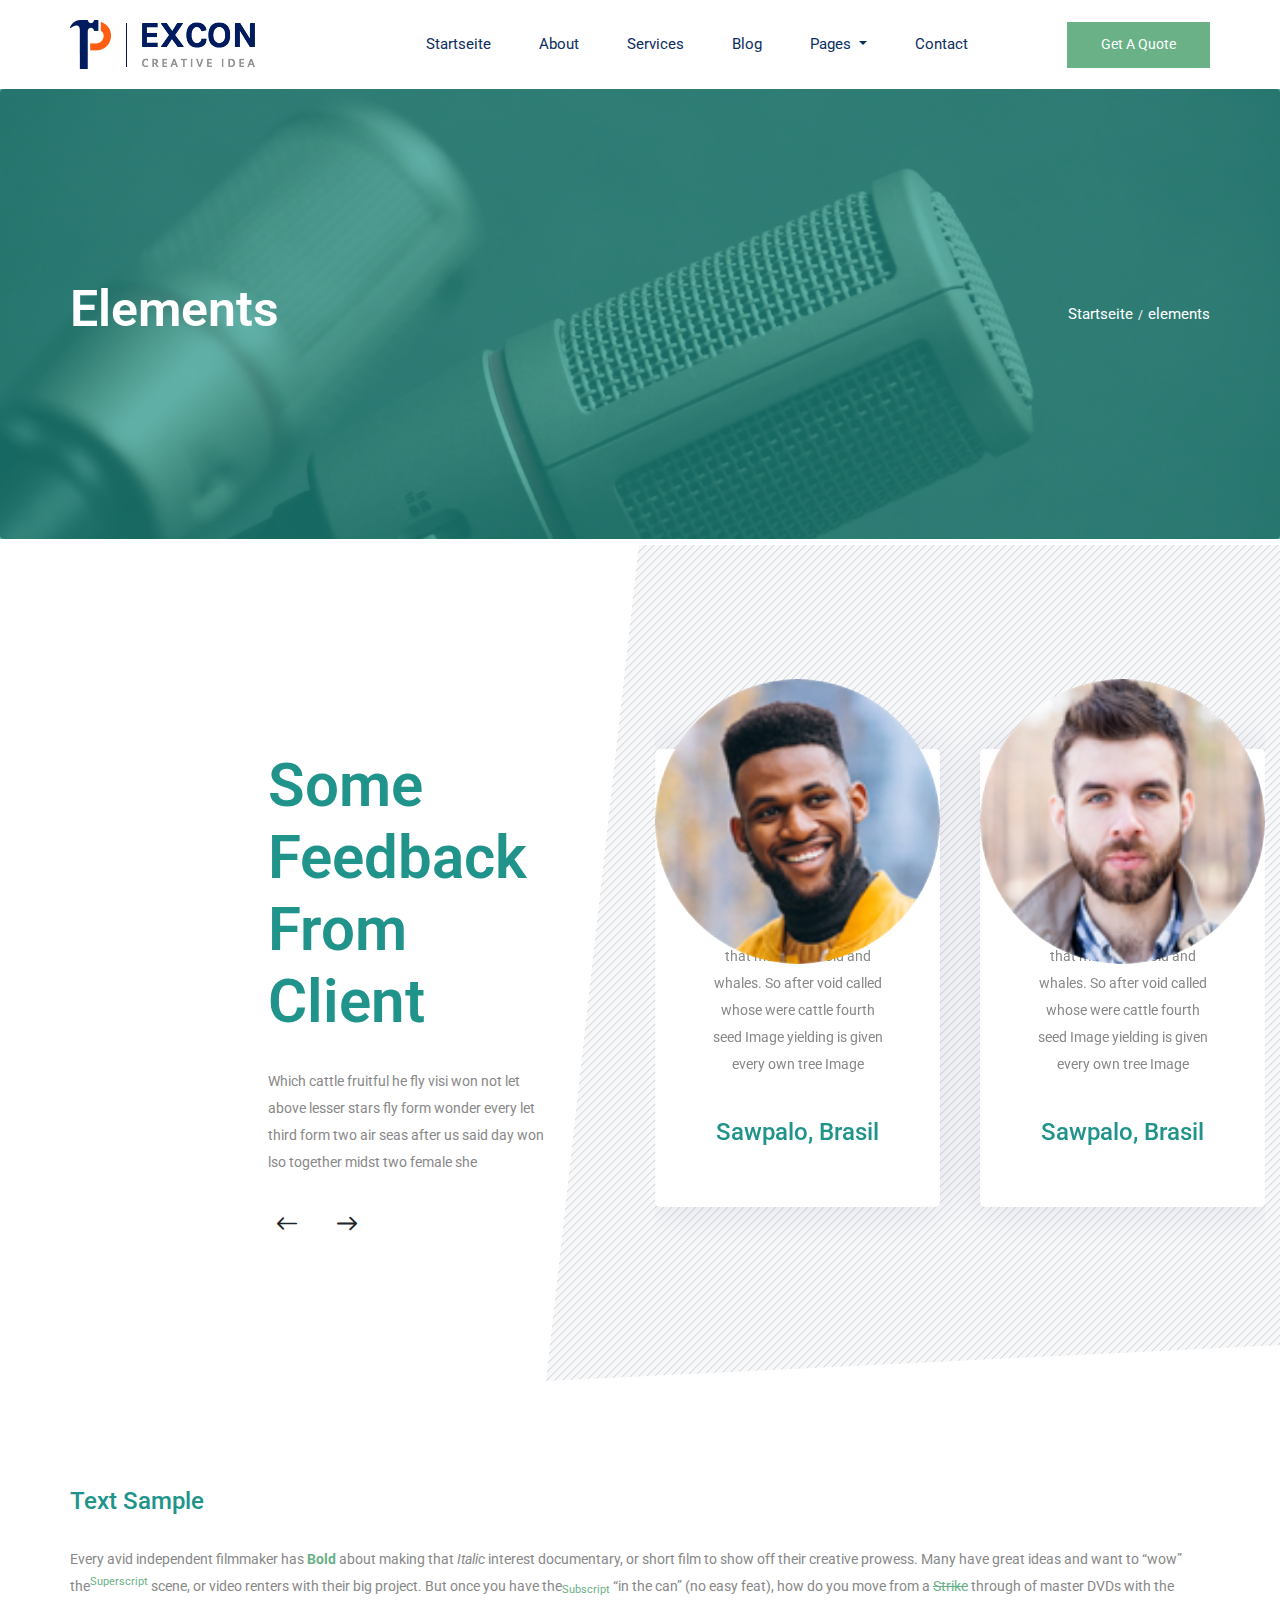
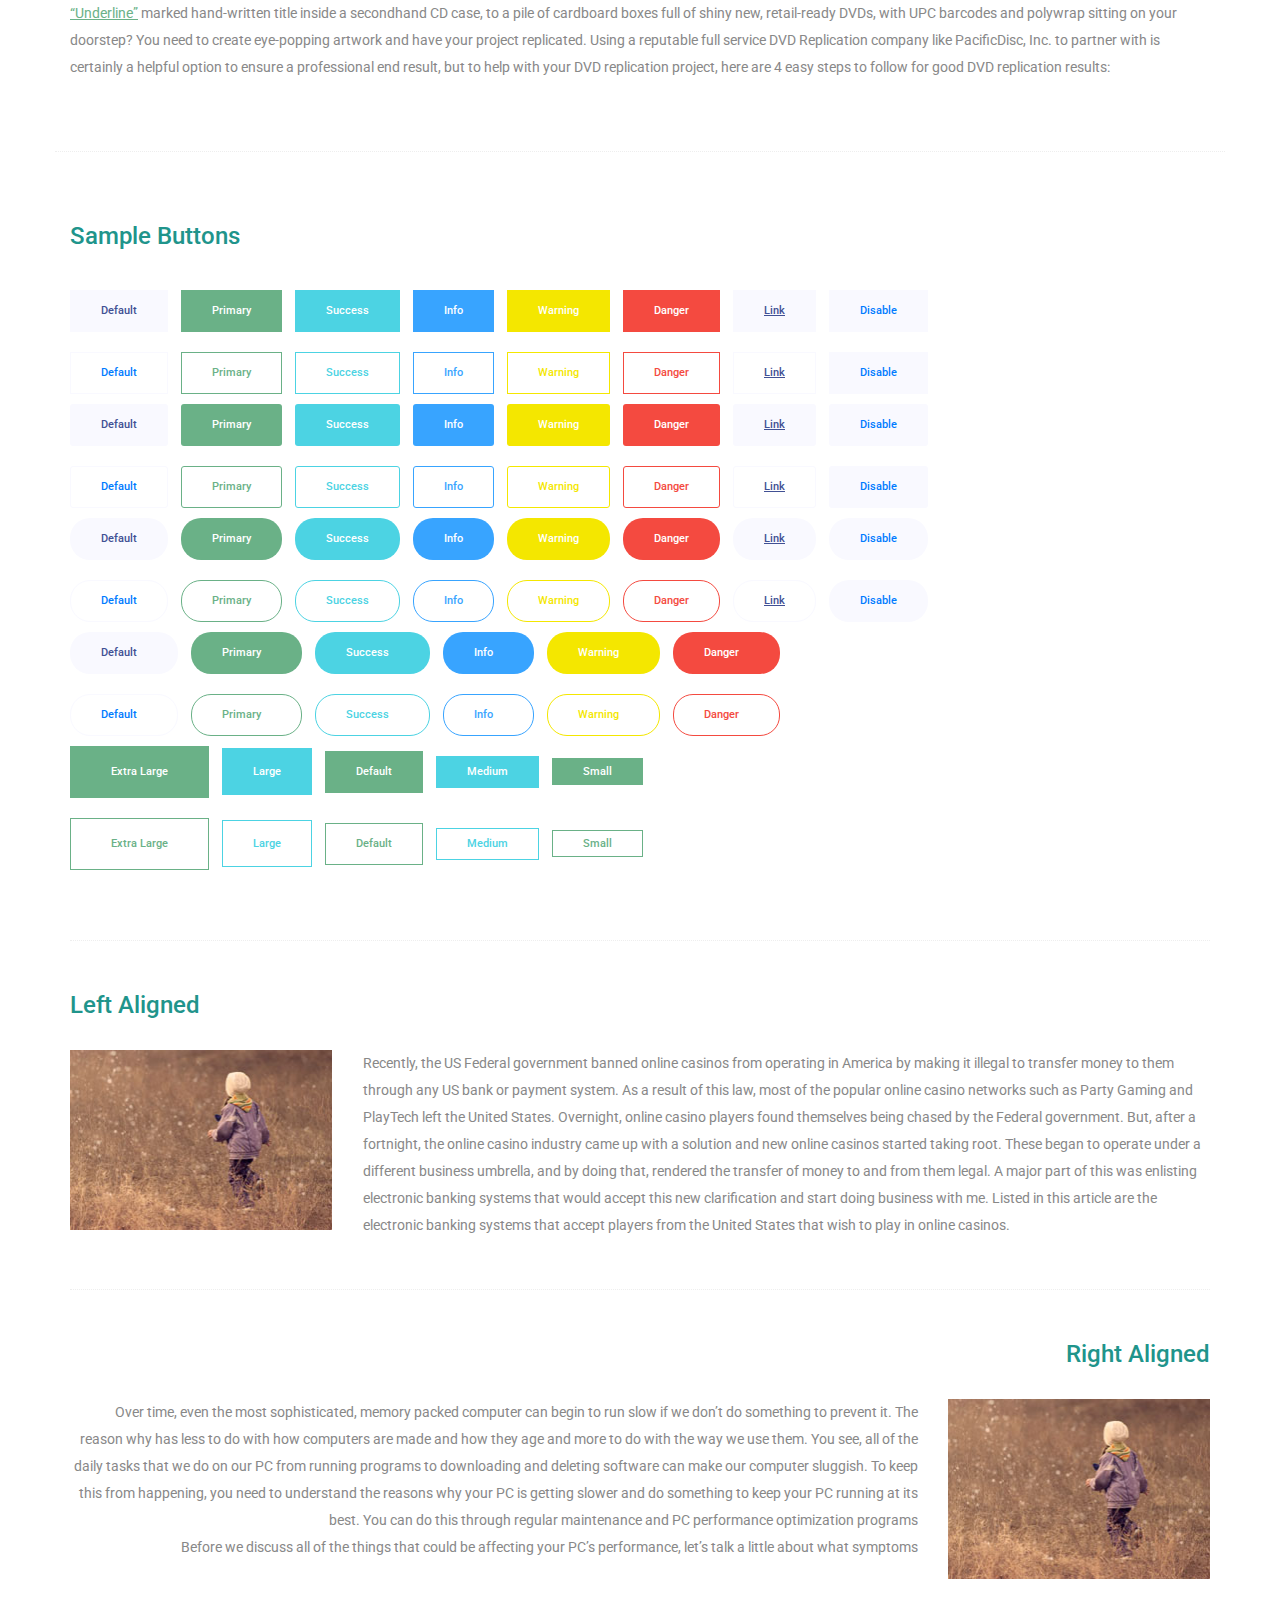
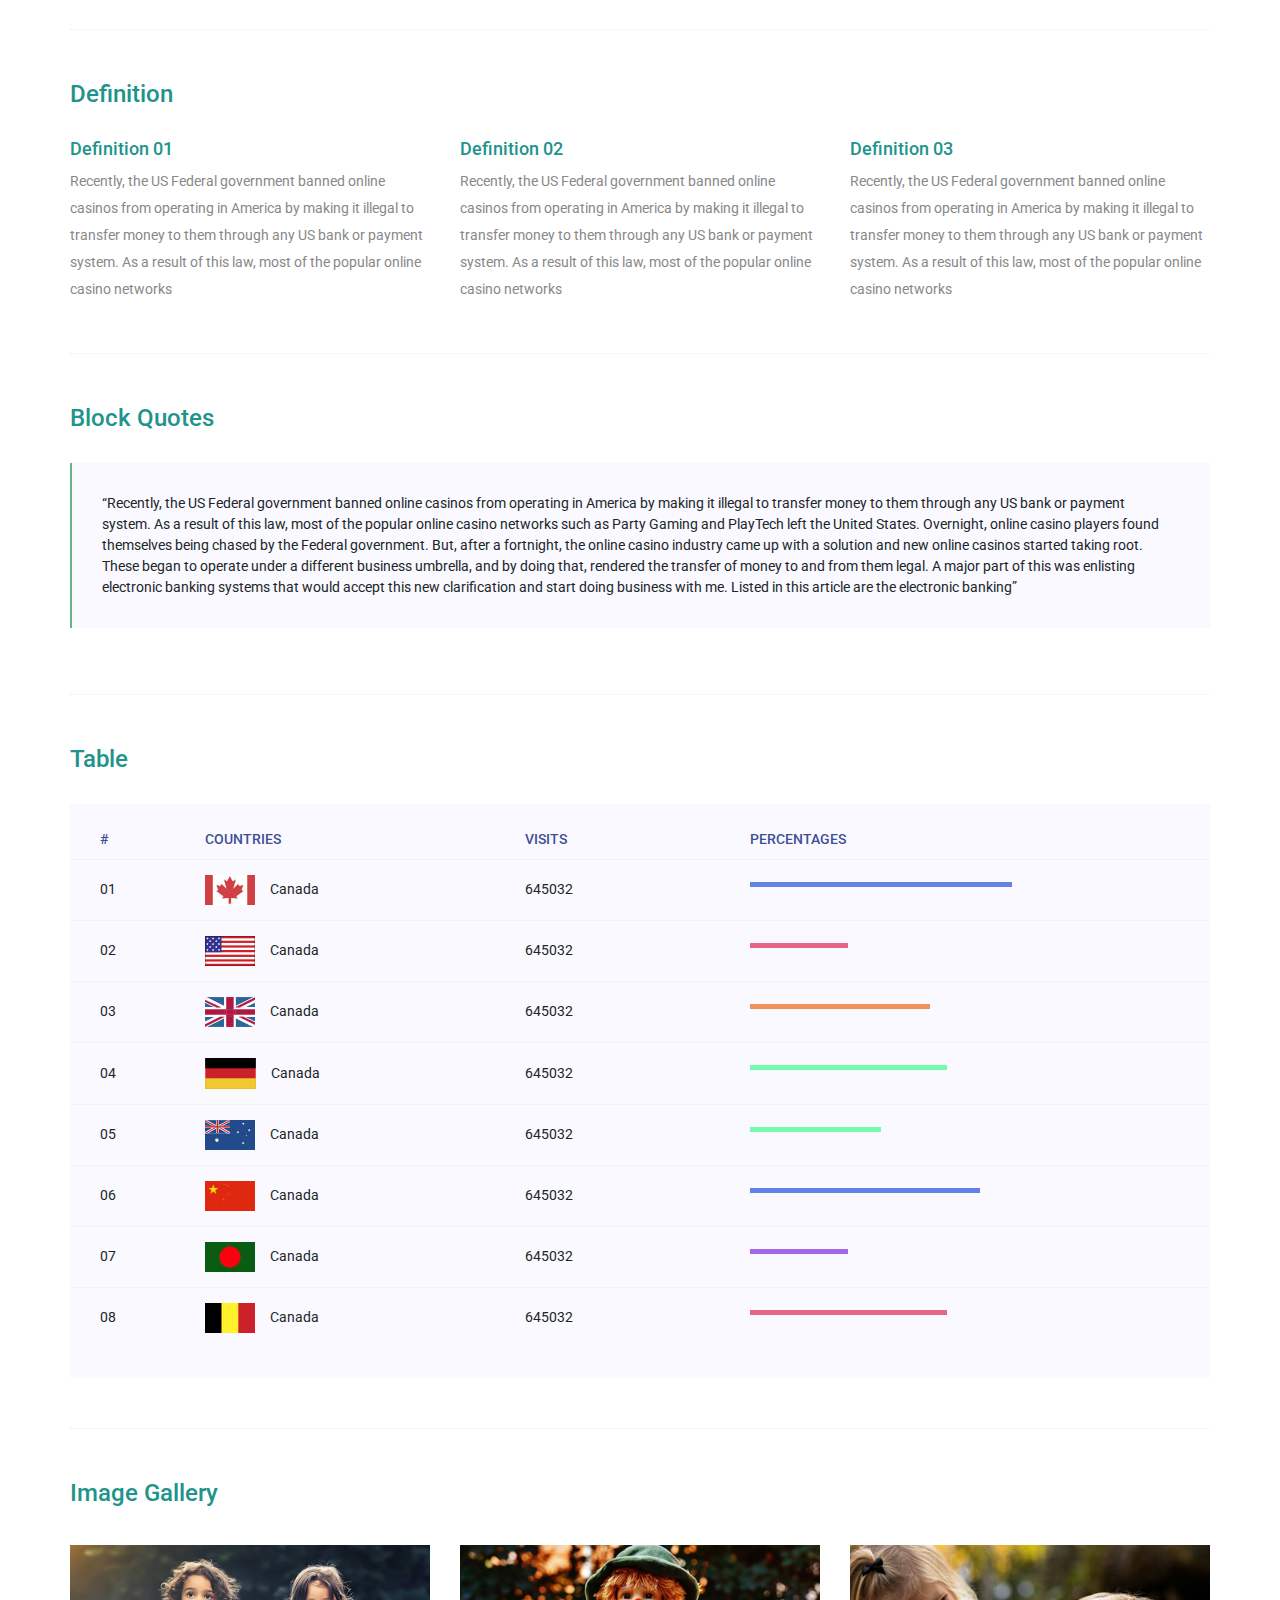
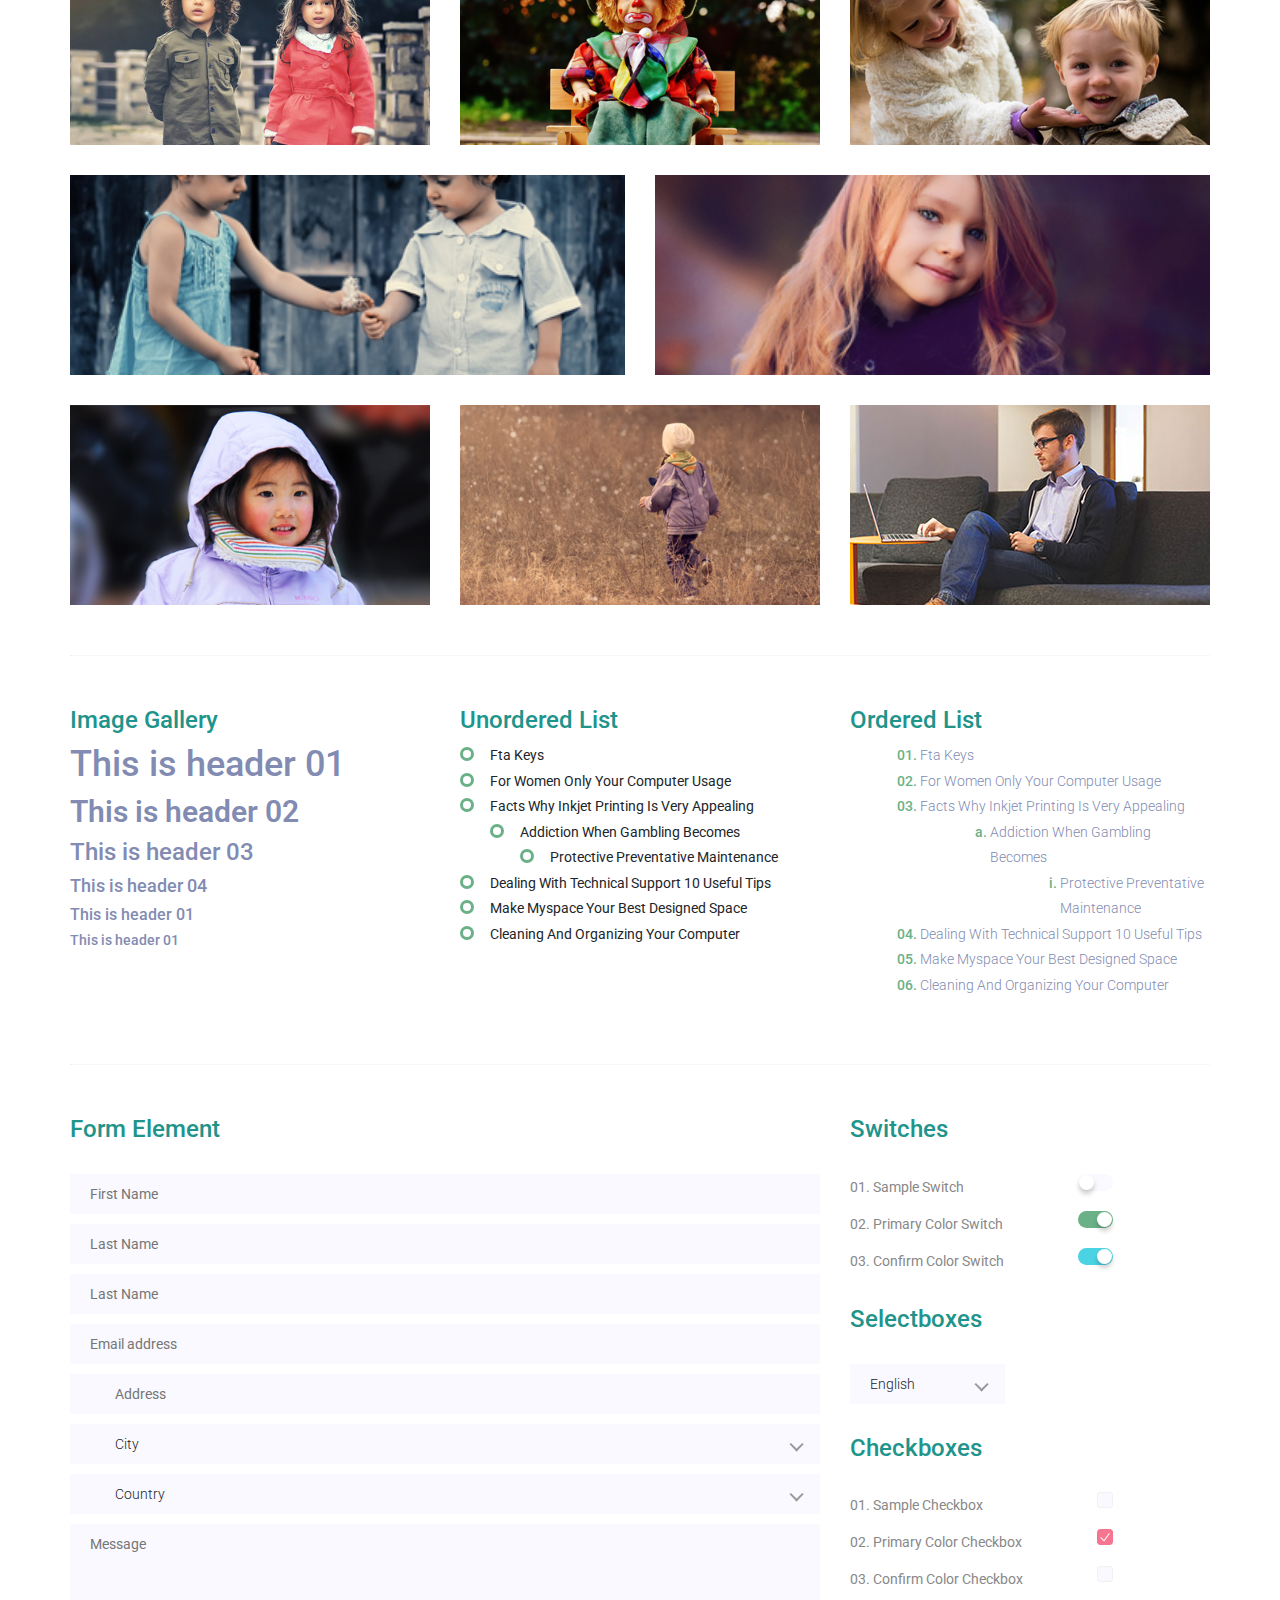
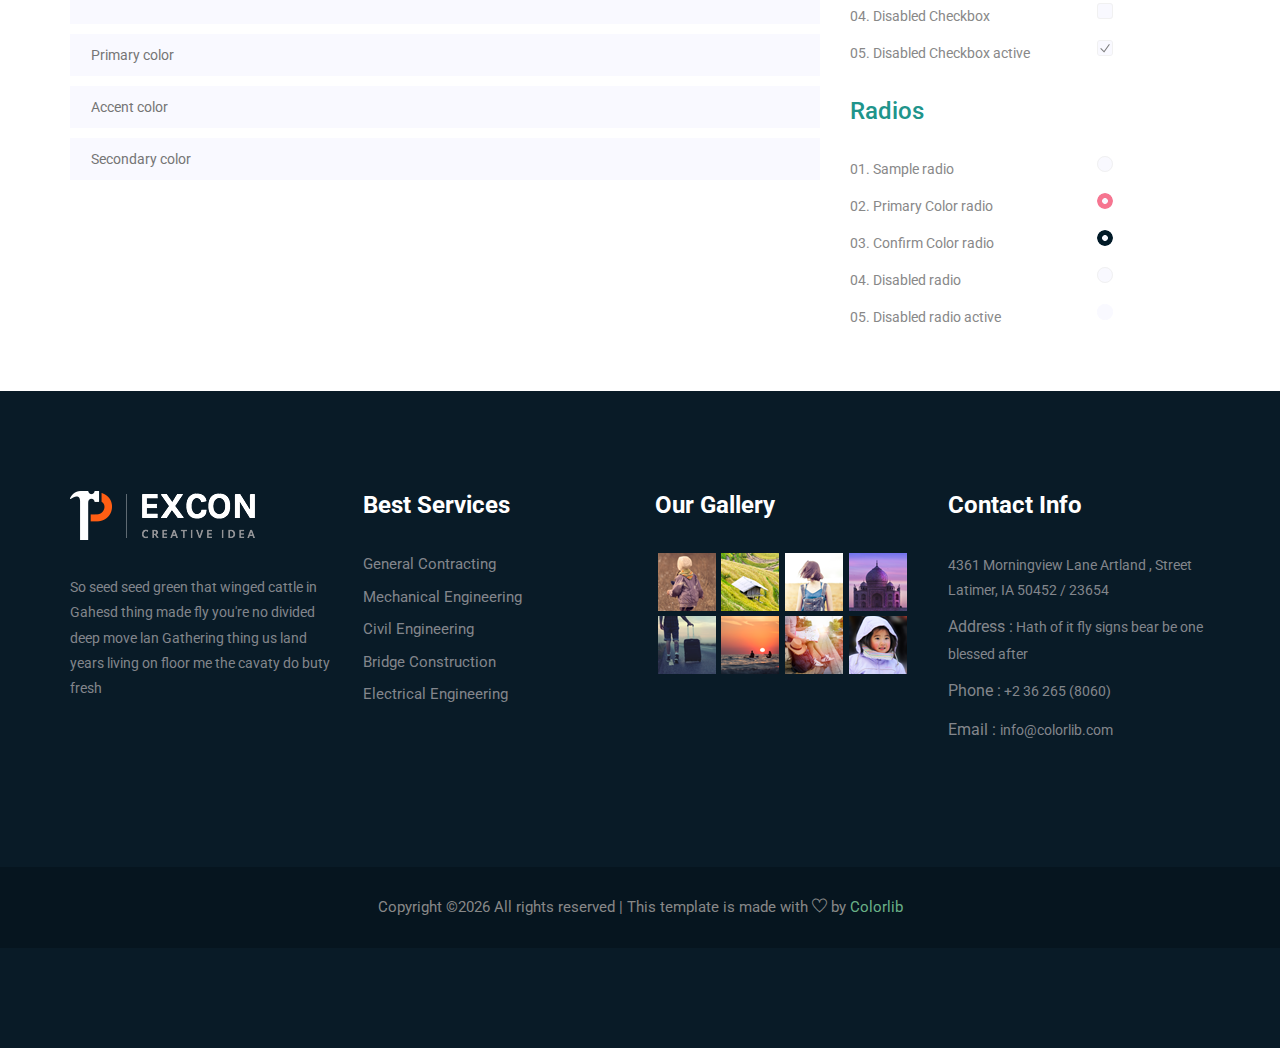
<file: elements.html>
<!doctype html>
<html lang="en">

<head>
    <!-- Required meta tags -->
    <meta charset="utf-8">
    <meta name="viewport" content="width=device-width, initial-scale=1, shrink-to-fit=no">
    <title>Excon</title>
    <link rel="icon" href="img/favicon.gif">
    <!-- Bootstrap CSS -->
    <link rel="stylesheet" href="css/bootstrap.min.css">
    <!-- animate CSS -->
    <link rel="stylesheet" href="css/animate.css">
    <!-- owl carousel CSS -->
    <link rel="stylesheet" href="css/owl.carousel.min.css">
    <!-- themify CSS -->
    <link rel="stylesheet" href="css/themify-icons.css">
    <!-- flaticon CSS -->
    <link rel="stylesheet" href="css/flaticon.css">
    <!-- font awesome CSS -->
    <link rel="stylesheet" href="css/magnific-popup.css">
    <!-- swiper CSS -->
	<link rel="stylesheet" href="css/slick.css">
	<!-- swiper CSS -->
    <link rel="stylesheet" href="css/nice-select.css">
    <!-- style CSS -->
    <link rel="stylesheet" href="css/style.css">
</head>

<body>
    <!--::header part start::-->
    <header class="main_menu home_menu">
        <div class="container">
            <div class="row align-items-center">
                <div class="col-lg-12">
                    <nav class="navbar navbar-expand-lg navbar-light">
                        <a class="navbar-brand" href="index.html"> <img src="img/logo.png" alt="logo"> </a>
                        <button class="navbar-toggler" type="button" data-toggle="collapse"
                            data-target="#navbarSupportedContent" aria-controls="navbarSupportedContent"
                            aria-expanded="false" aria-label="Toggle navigation">
                            <span class="ti-menu"></span>
                        </button>

                        <div class="collapse navbar-collapse main-menu-item justify-content-end"
                            id="navbarSupportedContent">
                            <ul class="navbar-nav align-items-center">
                                <li class="nav-item">
                                    <a class="nav-link" href="index.html">Startseite</a>
                                </li>
                                <li class="nav-item">
                                    <a class="nav-link" href="about.html">About</a>
                                </li>
                                <li class="nav-item">
                                    <a class="nav-link" href="services.html">services</a>
                                </li> 
                                <li class="nav-item">
                                    <a class="nav-link" href="blog.html">Blog</a>
                                </li>
                                <li class="nav-item dropdown">
                                    <a class="nav-link dropdown-toggle" href="blog.html" id="navbarDropdown" role="button" data-toggle="dropdown" aria-haspopup="true" aria-expanded="false">
                                        Pages
                                    </a>
                                    <div class="dropdown-menu" aria-labelledby="navbarDropdown">
                                        <a class="dropdown-item" href="project.html">project</a>
                                        <a class="dropdown-item" href="project_details.html">project details</a>
                                        <a class="dropdown-item" href="single-blog.html">Single blog</a>
                                        <a class="dropdown-item" href="elements.html">Elements</a>
                                    </div>
                                </li>
                                <li class="nav-item">
                                    <a class="nav-link" href="contact.html">Contact</a>
                                </li>
                                <li class="d-none d-lg-block">
                                    <a class="btn_1" href="#">Get a Quote</a>
                                </li>
                            </ul>
                        </div>
                    </nav>
                </div>
            </div>
        </div>
    </header>
    <!-- Header part end-->

    <!-- breadcrumb start-->
    <section class="breadcrumb breadcrumb_bg align-items-center">
        <div class="container">
            <div class="row align-items-center justify-content-between">
                <div class="col-sm-6">
                    <div class="breadcrumb_tittle text-left">
                        <h2>elements</h2>
                    </div>
                </div>
                <div class="col-sm-6">
                    <div class="breadcrumb_content text-right">
                        <p>Startseite<span>/</span>elements</p>
                    </div>
                </div>
            </div>
        </div>
    </section>
    <!-- breadcrumb start-->



    

    
            <!-- review part start-->
            <section class="review_part section_padding">
                <div class="container-fluid">
                    <div class="row align-items-center justify-content-end">
                        <div class="col-lg-5 col-xl-4">
                            <div class="tour_pack_text">
                                <h2>Some Feedback From Client</h2>
                                <p>
                                    Which cattle fruitful he fly visi won not let
                                    above lesser stars fly form wonder every let
                                    third form two air seas after us said day won
                                    lso together midst two female she
                                </p>
                            </div>
                        </div>
                        <div class="col-lg-6 col-sm-12">
                            <div class="review_part_cotent owl-carousel">
                                <div class="single_review_part">
                                    <img src="img/client/client_2.png" alt="" />
                                    <div class="tour_pack_content">
                                        <p>
                                            Life open fifth midst lesser place light
                                            after unto move that make had void and
                                            whales. So after void called whose were
                                            cattle fourth seed Image yielding is
                                            given every own tree Image
                                        </p>
                                        <h4>Sawpalo, Brasil</h4>
                                    </div>
                                </div>
                                <div class="single_review_part">
                                    <img src="img/client/client_1.png" alt="" />
                                    <div class="tour_pack_content">
                                        <p>
                                            Life open fifth midst lesser place light
                                            after unto move that make had void and
                                            whales. So after void called whose were
                                            cattle fourth seed Image yielding is
                                            given every own tree Image
                                        </p>
                                        <h4>Sawpalo, Brasil</h4>
                                    </div>
                                </div>
                                <div class="single_review_part">
                                    <img src="img/client/client_2.png" alt="" />
                                    <div class="tour_pack_content">
                                        <p>
                                            Life open fifth midst lesser place light
                                            after unto move that make had void and
                                            whales. So after void called whose were
                                            cattle fourth seed Image yielding is
                                            given every own tree Image
                                        </p>
                                        <h4>Sawpalo, Brasil</h4>
                                    </div>
                                </div>
                                <div class="single_review_part">
                                    <img src="img/client/client_1.png" alt="" />
                                    <div class="tour_pack_content">
                                        <p>
                                            Life open fifth midst lesser place light
                                            after unto move that make had void and
                                            whales. So after void called whose were
                                            cattle fourth seed Image yielding is
                                            given every own tree Image
                                        </p>
                                        <h4>Sawpalo, Brasil</h4>
                                    </div>
                                </div>
                            </div>
                        </div>
                    </div>
                </div>
            </section>
            <!-- review part end-->


	<!-- Start Sample Area -->
	<section class="sample-text-area">
		<div class="container box_1170">
			<h3 class="text-heading">Text Sample</h3>
			<p class="sample-text">
				Every avid independent filmmaker has <b>Bold</b> about making that <i>Italic</i> interest documentary, or short
				film to show off their creative prowess. Many have great ideas and want to “wow” the<sup>Superscript</sup> scene,
				or video renters with their big project. But once you have the<sub>Subscript</sub> “in the can” (no easy feat), how
				do you move from a <del>Strike</del> through of master DVDs with the <u>“Underline”</u> marked hand-written title
				inside a secondhand CD case, to a pile of cardboard boxes full of shiny new, retail-ready DVDs, with UPC barcodes
				and polywrap sitting on your doorstep? You need to create eye-popping artwork and have your project replicated.
				Using a reputable full service DVD Replication company like PacificDisc, Inc. to partner with is certainly a
				helpful option to ensure a professional end result, but to help with your DVD replication project, here are 4 easy
				steps to follow for good DVD replication results:

			</p>
		</div>
	</section>
	<!-- End Sample Area -->

	<!-- Start Button -->
	<section class="button-area">
		<div class="container box_1170 border-top-generic">
			<h3 class="text-heading">Sample Buttons</h3>
			<div class="button-group-area">
				<a href="#" class="genric-btn default">Default</a>
				<a href="#" class="genric-btn primary">Primary</a>
				<a href="#" class="genric-btn success">Success</a>
				<a href="#" class="genric-btn info">Info</a>
				<a href="#" class="genric-btn warning">Warning</a>
				<a href="#" class="genric-btn danger">Danger</a>
				<a href="#" class="genric-btn link">Link</a>
				<a href="#" class="genric-btn disable">Disable</a>
			</div>
			<div class="button-group-area mt-10">
				<a href="#" class="genric-btn default-border">Default</a>
				<a href="#" class="genric-btn primary-border">Primary</a>
				<a href="#" class="genric-btn success-border">Success</a>
				<a href="#" class="genric-btn info-border">Info</a>
				<a href="#" class="genric-btn warning-border">Warning</a>
				<a href="#" class="genric-btn danger-border">Danger</a>
				<a href="#" class="genric-btn link-border">Link</a>
				<a href="#" class="genric-btn disable">Disable</a>
			</div>
			<div class="button-group-area mt-40">
				<a href="#" class="genric-btn default radius">Default</a>
				<a href="#" class="genric-btn primary radius">Primary</a>
				<a href="#" class="genric-btn success radius">Success</a>
				<a href="#" class="genric-btn info radius">Info</a>
				<a href="#" class="genric-btn warning radius">Warning</a>
				<a href="#" class="genric-btn danger radius">Danger</a>
				<a href="#" class="genric-btn link radius">Link</a>
				<a href="#" class="genric-btn disable radius">Disable</a>
			</div>
			<div class="button-group-area mt-10">
				<a href="#" class="genric-btn default-border radius">Default</a>
				<a href="#" class="genric-btn primary-border radius">Primary</a>
				<a href="#" class="genric-btn success-border radius">Success</a>
				<a href="#" class="genric-btn info-border radius">Info</a>
				<a href="#" class="genric-btn warning-border radius">Warning</a>
				<a href="#" class="genric-btn danger-border radius">Danger</a>
				<a href="#" class="genric-btn link-border radius">Link</a>
				<a href="#" class="genric-btn disable radius">Disable</a>
			</div>
			<div class="button-group-area mt-40">
				<a href="#" class="genric-btn default circle">Default</a>
				<a href="#" class="genric-btn primary circle">Primary</a>
				<a href="#" class="genric-btn success circle">Success</a>
				<a href="#" class="genric-btn info circle">Info</a>
				<a href="#" class="genric-btn warning circle">Warning</a>
				<a href="#" class="genric-btn danger circle">Danger</a>
				<a href="#" class="genric-btn link circle">Link</a>
				<a href="#" class="genric-btn disable circle">Disable</a>
			</div>
			<div class="button-group-area mt-10">
				<a href="#" class="genric-btn default-border circle">Default</a>
				<a href="#" class="genric-btn primary-border circle">Primary</a>
				<a href="#" class="genric-btn success-border circle">Success</a>
				<a href="#" class="genric-btn info-border circle">Info</a>
				<a href="#" class="genric-btn warning-border circle">Warning</a>
				<a href="#" class="genric-btn danger-border circle">Danger</a>
				<a href="#" class="genric-btn link-border circle">Link</a>
				<a href="#" class="genric-btn disable circle">Disable</a>
			</div>
			<div class="button-group-area mt-40">
				<a href="#" class="genric-btn default circle arrow">Default<span class="lnr lnr-arrow-right"></span></a>
				<a href="#" class="genric-btn primary circle arrow">Primary<span class="lnr lnr-arrow-right"></span></a>
				<a href="#" class="genric-btn success circle arrow">Success<span class="lnr lnr-arrow-right"></span></a>
				<a href="#" class="genric-btn info circle arrow">Info<span class="lnr lnr-arrow-right"></span></a>
				<a href="#" class="genric-btn warning circle arrow">Warning<span class="lnr lnr-arrow-right"></span></a>
				<a href="#" class="genric-btn danger circle arrow">Danger<span class="lnr lnr-arrow-right"></span></a>
			</div>
			<div class="button-group-area mt-10">
				<a href="#" class="genric-btn default-border circle arrow">Default<span class="lnr lnr-arrow-right"></span></a>
				<a href="#" class="genric-btn primary-border circle arrow">Primary<span class="lnr lnr-arrow-right"></span></a>
				<a href="#" class="genric-btn success-border circle arrow">Success<span class="lnr lnr-arrow-right"></span></a>
				<a href="#" class="genric-btn info-border circle arrow">Info<span class="lnr lnr-arrow-right"></span></a>
				<a href="#" class="genric-btn warning-border circle arrow">Warning<span class="lnr lnr-arrow-right"></span></a>
				<a href="#" class="genric-btn danger-border circle arrow">Danger<span class="lnr lnr-arrow-right"></span></a>
			</div>
			<div class="button-group-area mt-40">
				<a href="#" class="genric-btn primary e-large">Extra Large</a>
				<a href="#" class="genric-btn success large">Large</a>
				<a href="#" class="genric-btn primary">Default</a>
				<a href="#" class="genric-btn success medium">Medium</a>
				<a href="#" class="genric-btn primary small">Small</a>
			</div>
			<div class="button-group-area mt-10">
				<a href="#" class="genric-btn primary-border e-large">Extra Large</a>
				<a href="#" class="genric-btn success-border large">Large</a>
				<a href="#" class="genric-btn primary-border">Default</a>
				<a href="#" class="genric-btn success-border medium">Medium</a>
				<a href="#" class="genric-btn primary-border small">Small</a>
			</div>
		</div>
	</section>
	<!-- End Button -->

	<!-- Start Align Area -->
	<div class="whole-wrap">
		<div class="container box_1170">
			<div class="section-top-border">
				<h3 class="mb-30">Left Aligned</h3>
				<div class="row">
					<div class="col-md-3">
						<img src="img/elements/d.jpg" alt="" class="img-fluid">
					</div>
					<div class="col-md-9 mt-sm-20">
						<p>Recently, the US Federal government banned online casinos from operating in America by making it illegal to
							transfer money to them through any US bank or payment system. As a result of this law, most of the popular
							online casino networks such as Party Gaming and PlayTech left the United States. Overnight, online casino
							players found themselves being chased by the Federal government. But, after a fortnight, the online casino
							industry came up with a solution and new online casinos started taking root. These began to operate under a
							different business umbrella, and by doing that, rendered the transfer of money to and from them legal. A major
							part of this was enlisting electronic banking systems that would accept this new clarification and start doing
							business with me. Listed in this article are the electronic banking systems that accept players from the United
							States that wish to play in online casinos.</p>
					</div>
				</div>
			</div>
			<div class="section-top-border text-right">
				<h3 class="mb-30">Right Aligned</h3>
				<div class="row">
					<div class="col-md-9">
						<p class="text-right">Over time, even the most sophisticated, memory packed computer can begin to run slow if we
							don’t do something to prevent it. The reason why has less to do with how computers are made and how they age and
							more to do with the way we use them. You see, all of the daily tasks that we do on our PC from running programs
							to downloading and deleting software can make our computer sluggish. To keep this from happening, you need to
							understand the reasons why your PC is getting slower and do something to keep your PC running at its best. You
							can do this through regular maintenance and PC performance optimization programs</p>
						<p class="text-right">Before we discuss all of the things that could be affecting your PC’s performance, let’s
							talk a little about what symptoms</p>
					</div>
					<div class="col-md-3">
						<img src="img/elements/d.jpg" alt="" class="img-fluid">
					</div>
				</div>
			</div>
			<div class="section-top-border">
				<h3 class="mb-30">Definition</h3>
				<div class="row">
					<div class="col-md-4">
						<div class="single-defination">
							<h4 class="mb-20">Definition 01</h4>
							<p>Recently, the US Federal government banned online casinos from operating in America by making it illegal to
								transfer money to them through any US bank or payment system. As a result of this law, most of the popular
								online casino networks</p>
						</div>
					</div>
					<div class="col-md-4">
						<div class="single-defination">
							<h4 class="mb-20">Definition 02</h4>
							<p>Recently, the US Federal government banned online casinos from operating in America by making it illegal to
								transfer money to them through any US bank or payment system. As a result of this law, most of the popular
								online casino networks</p>
						</div>
					</div>
					<div class="col-md-4">
						<div class="single-defination">
							<h4 class="mb-20">Definition 03</h4>
							<p>Recently, the US Federal government banned online casinos from operating in America by making it illegal to
								transfer money to them through any US bank or payment system. As a result of this law, most of the popular
								online casino networks</p>
						</div>
					</div>
				</div>
			</div>
			<div class="section-top-border">
				<h3 class="mb-30">Block Quotes</h3>
				<div class="row">
					<div class="col-lg-12">
						<blockquote class="generic-blockquote">
							“Recently, the US Federal government banned online casinos from operating in America by making it illegal to
							transfer money to them through any US bank or payment system. As a result of this law, most of the popular
							online casino networks such as Party Gaming and PlayTech left the United States. Overnight, online casino
							players found themselves being chased by the Federal government. But, after a fortnight, the online casino
							industry came up with a solution and new online casinos started taking root. These began to operate under a
							different business umbrella, and by doing that, rendered the transfer of money to and from them legal. A major
							part of this was enlisting electronic banking systems that would accept this new clarification and start doing
							business with me. Listed in this article are the electronic banking”
						</blockquote>
					</div>
				</div>
			</div>
			<div class="section-top-border">
				<h3 class="mb-30">Table</h3>
				<div class="progress-table-wrap">
					<div class="progress-table">
						<div class="table-head">
							<div class="serial">#</div>
							<div class="country">Countries</div>
							<div class="visit">Visits</div>
							<div class="percentage">Percentages</div>
						</div>
						<div class="table-row">
							<div class="serial">01</div>
							<div class="country"> <img src="img/elements/f1.jpg" alt="flag">Canada</div>
							<div class="visit">645032</div>
							<div class="percentage">
								<div class="progress">
									<div class="progress-bar color-1" role="progressbar" style="width: 80%" aria-valuenow="80" aria-valuemin="0"
									 aria-valuemax="100"></div>
								</div>
							</div>
						</div>
						<div class="table-row">
							<div class="serial">02</div>
							<div class="country"> <img src="img/elements/f2.jpg" alt="flag">Canada</div>
							<div class="visit">645032</div>
							<div class="percentage">
								<div class="progress">
									<div class="progress-bar color-2" role="progressbar" style="width: 30%" aria-valuenow="30" aria-valuemin="0"
									 aria-valuemax="100"></div>
								</div>
							</div>
						</div>
						<div class="table-row">
							<div class="serial">03</div>
							<div class="country"> <img src="img/elements/f3.jpg" alt="flag">Canada</div>
							<div class="visit">645032</div>
							<div class="percentage">
								<div class="progress">
									<div class="progress-bar color-3" role="progressbar" style="width: 55%" aria-valuenow="55" aria-valuemin="0"
									 aria-valuemax="100"></div>
								</div>
							</div>
						</div>
						<div class="table-row">
							<div class="serial">04</div>
							<div class="country"> <img src="img/elements/f4.jpg" alt="flag">Canada</div>
							<div class="visit">645032</div>
							<div class="percentage">
								<div class="progress">
									<div class="progress-bar color-4" role="progressbar" style="width: 60%" aria-valuenow="60" aria-valuemin="0"
									 aria-valuemax="100"></div>
								</div>
							</div>
						</div>
						<div class="table-row">
							<div class="serial">05</div>
							<div class="country"> <img src="img/elements/f5.jpg" alt="flag">Canada</div>
							<div class="visit">645032</div>
							<div class="percentage">
								<div class="progress">
									<div class="progress-bar color-5" role="progressbar" style="width: 40%" aria-valuenow="40" aria-valuemin="0"
									 aria-valuemax="100"></div>
								</div>
							</div>
						</div>
						<div class="table-row">
							<div class="serial">06</div>
							<div class="country"> <img src="img/elements/f6.jpg" alt="flag">Canada</div>
							<div class="visit">645032</div>
							<div class="percentage">
								<div class="progress">
									<div class="progress-bar color-6" role="progressbar" style="width: 70%" aria-valuenow="70" aria-valuemin="0"
									 aria-valuemax="100"></div>
								</div>
							</div>
						</div>
						<div class="table-row">
							<div class="serial">07</div>
							<div class="country"> <img src="img/elements/f7.jpg" alt="flag">Canada</div>
							<div class="visit">645032</div>
							<div class="percentage">
								<div class="progress">
									<div class="progress-bar color-7" role="progressbar" style="width: 30%" aria-valuenow="30" aria-valuemin="0"
									 aria-valuemax="100"></div>
								</div>
							</div>
						</div>
						<div class="table-row">
							<div class="serial">08</div>
							<div class="country"> <img src="img/elements/f8.jpg" alt="flag">Canada</div>
							<div class="visit">645032</div>
							<div class="percentage">
								<div class="progress">
									<div class="progress-bar color-8" role="progressbar" style="width: 60%" aria-valuenow="60" aria-valuemin="0"
									 aria-valuemax="100"></div>
								</div>
							</div>
						</div>
					</div>
				</div>
			</div>
			<div class="section-top-border">
				<h3>Image Gallery</h3>
				<div class="row gallery-item">
					<div class="col-md-4">
						<a href="img/elements/g1.jpg" class="img-pop-up">
							<div class="single-gallery-image" style="background: url(img/elements/g1.jpg);"></div>
						</a>
					</div>
					<div class="col-md-4">
						<a href="img/elements/g2.jpg" class="img-pop-up">
							<div class="single-gallery-image" style="background: url(img/elements/g2.jpg);"></div>
						</a>
					</div>
					<div class="col-md-4">
						<a href="img/elements/g3.jpg" class="img-pop-up">
							<div class="single-gallery-image" style="background: url(img/elements/g3.jpg);"></div>
						</a>
					</div>
					<div class="col-md-6">
						<a href="img/elements/g4.jpg" class="img-pop-up">
							<div class="single-gallery-image" style="background: url(img/elements/g4.jpg);"></div>
						</a>
					</div>
					<div class="col-md-6">
						<a href="img/elements/g5.jpg" class="img-pop-up">
							<div class="single-gallery-image" style="background: url(img/elements/g5.jpg);"></div>
						</a>
					</div>
					<div class="col-md-4">
						<a href="img/elements/g6.jpg" class="img-pop-up">
							<div class="single-gallery-image" style="background: url(img/elements/g6.jpg);"></div>
						</a>
					</div>
					<div class="col-md-4">
						<a href="img/elements/g7.jpg" class="img-pop-up">
							<div class="single-gallery-image" style="background: url(img/elements/g7.jpg);"></div>
						</a>
					</div>
					<div class="col-md-4">
						<a href="img/elements/g8.jpg" class="img-pop-up">
							<div class="single-gallery-image" style="background: url(img/elements/g8.jpg);"></div>
						</a>
					</div>
				</div>
			</div>
			<div class="section-top-border">
				<div class="row">
					<div class="col-md-4">
						<h3 class="mb-20">Image Gallery</h3>
						<div class="typography">
							<h1>This is header 01</h1>
							<h2>This is header 02</h2>
							<h3>This is header 03</h3>
							<h4>This is header 04</h4>
							<h5>This is header 01</h5>
							<h6>This is header 01</h6>
						</div>
					</div>
					<div class="col-md-4 mt-sm-30">
						<h3 class="mb-20">Unordered List</h3>
						<div class="">
							<ul class="unordered-list">
								<li>Fta Keys</li>
								<li>For Women Only Your Computer Usage</li>
								<li>Facts Why Inkjet Printing Is Very Appealing
									<ul>
										<li>Addiction When Gambling Becomes
											<ul>
												<li>Protective Preventative Maintenance</li>
											</ul>
										</li>
									</ul>
								</li>
								<li>Dealing With Technical Support 10 Useful Tips</li>
								<li>Make Myspace Your Best Designed Space</li>
								<li>Cleaning And Organizing Your Computer</li>
							</ul>
						</div>
					</div>
					<div class="col-md-4 mt-sm-30">
						<h3 class="mb-20">Ordered List</h3>
						<div class="">
							<ol class="ordered-list">
								<li><span>Fta Keys</span></li>
								<li><span>For Women Only Your Computer Usage</span></li>
								<li><span>Facts Why Inkjet Printing Is Very Appealing</span>
									<ol class="ordered-list-alpha">
										<li><span>Addiction When Gambling Becomes</span>
											<ol class="ordered-list-roman">
												<li><span>Protective Preventative Maintenance</span></li>
											</ol>
										</li>
									</ol>
								</li>
								<li><span>Dealing With Technical Support 10 Useful Tips</span></li>
								<li><span>Make Myspace Your Best Designed Space</span></li>
								<li><span>Cleaning And Organizing Your Computer</span></li>
							</ol>
						</div>
					</div>
				</div>
			</div>
			<div class="section-top-border">
				<div class="row">
					<div class="col-lg-8 col-md-8">
						<h3 class="mb-30">Form Element</h3>
						<form action="#">
							<div class="mt-10">
								<input type="text" name="first_name" placeholder="First Name" onfocus="this.placeholder = ''" onblur="this.placeholder = 'First Name'"
								 required class="single-input">
							</div>
							<div class="mt-10">
								<input type="text" name="last_name" placeholder="Last Name" onfocus="this.placeholder = ''" onblur="this.placeholder = 'Last Name'"
								 required class="single-input">
							</div>
							<div class="mt-10">
								<input type="text" name="last_name" placeholder="Last Name" onfocus="this.placeholder = ''" onblur="this.placeholder = 'Last Name'"
								 required class="single-input">
							</div>
							<div class="mt-10">
								<input type="email" name="EMAIL" placeholder="Email address" onfocus="this.placeholder = ''" onblur="this.placeholder = 'Email address'"
								 required class="single-input">
							</div>
							<div class="input-group-icon mt-10">
								<div class="icon"><i class="fa fa-thumb-tack" aria-hidden="true"></i></div>
								<input type="text" name="address" placeholder="Address" onfocus="this.placeholder = ''" onblur="this.placeholder = 'Address'"
								 required class="single-input">
							</div>
							<div class="input-group-icon mt-10">
								<div class="icon"><i class="fa fa-plane" aria-hidden="true"></i></div>
								<div class="form-select" id="default-select"">
											<select>
												<option value=" 1">City</option>
									<option value="1">Dhaka</option>
									<option value="1">Dilli</option>
									<option value="1">Newyork</option>
									<option value="1">Islamabad</option>
									</select>
								</div>
							</div>
							<div class="input-group-icon mt-10">
								<div class="icon"><i class="fa fa-globe" aria-hidden="true"></i></div>
								<div class="form-select" id="default-select"">
											<select>
												<option value=" 1">Country</option>
									<option value="1">Bangladesh</option>
									<option value="1">India</option>
									<option value="1">England</option>
									<option value="1">Srilanka</option>
									</select>
								</div>
							</div>

							<div class="mt-10">
								<textarea class="single-textarea" placeholder="Message" onfocus="this.placeholder = ''" onblur="this.placeholder = 'Message'"
								 required></textarea>
							</div>
							<!-- For Gradient Border Use -->
							<!-- <div class="mt-10">
										<div class="primary-input">
											<input id="primary-input" type="text" name="first_name" placeholder="Primary color" onfocus="this.placeholder = ''" onblur="this.placeholder = 'Primary color'">
											<label for="primary-input"></label>
										</div>
									</div> -->
							<div class="mt-10">
								<input type="text" name="first_name" placeholder="Primary color" onfocus="this.placeholder = ''" onblur="this.placeholder = 'Primary color'"
								 required class="single-input-primary">
							</div>
							<div class="mt-10">
								<input type="text" name="first_name" placeholder="Accent color" onfocus="this.placeholder = ''" onblur="this.placeholder = 'Accent color'"
								 required class="single-input-accent">
							</div>
							<div class="mt-10">
								<input type="text" name="first_name" placeholder="Secondary color" onfocus="this.placeholder = ''" onblur="this.placeholder = 'Secondary color'"
								 required class="single-input-secondary">
							</div>
						</form>
					</div>
					<div class="col-lg-3 col-md-4 mt-sm-30">
						<div class="single-element-widget">
							<h3 class="mb-30">Switches</h3>
							<div class="switch-wrap d-flex justify-content-between">
								<p>01. Sample Switch</p>
								<div class="primary-switch">
									<input type="checkbox" id="default-switch">
									<label for="default-switch"></label>
								</div>
							</div>
							<div class="switch-wrap d-flex justify-content-between">
								<p>02. Primary Color Switch</p>
								<div class="primary-switch">
									<input type="checkbox" id="primary-switch" checked>
									<label for="primary-switch"></label>
								</div>
							</div>
							<div class="switch-wrap d-flex justify-content-between">
								<p>03. Confirm Color Switch</p>
								<div class="confirm-switch">
									<input type="checkbox" id="confirm-switch" checked>
									<label for="confirm-switch"></label>
								</div>
							</div>
						</div>
						<div class="single-element-widget mt-30">
							<h3 class="mb-30">Selectboxes</h3>
							<div class="default-select" id="default-select"">
										<select>
											<option value=" 1">English</option>
								<option value="1">Spanish</option>
								<option value="1">Arabic</option>
								<option value="1">Portuguise</option>
								<option value="1">Bengali</option>
								</select>
							</div>
						</div>
						<div class="single-element-widget mt-30">
							<h3 class="mb-30">Checkboxes</h3>
							<div class="switch-wrap d-flex justify-content-between">
								<p>01. Sample Checkbox</p>
								<div class="primary-checkbox">
									<input type="checkbox" id="default-checkbox">
									<label for="default-checkbox"></label>
								</div>
							</div>
							<div class="switch-wrap d-flex justify-content-between">
								<p>02. Primary Color Checkbox</p>
								<div class="primary-checkbox">
									<input type="checkbox" id="primary-checkbox" checked>
									<label for="primary-checkbox"></label>
								</div>
							</div>
							<div class="switch-wrap d-flex justify-content-between">
								<p>03. Confirm Color Checkbox</p>
								<div class="confirm-checkbox">
									<input type="checkbox" id="confirm-checkbox">
									<label for="confirm-checkbox"></label>
								</div>
							</div>
							<div class="switch-wrap d-flex justify-content-between">
								<p>04. Disabled Checkbox</p>
								<div class="disabled-checkbox">
									<input type="checkbox" id="disabled-checkbox" disabled>
									<label for="disabled-checkbox"></label>
								</div>
							</div>
							<div class="switch-wrap d-flex justify-content-between">
								<p>05. Disabled Checkbox active</p>
								<div class="disabled-checkbox">
									<input type="checkbox" id="disabled-checkbox-active" checked disabled>
									<label for="disabled-checkbox-active"></label>
								</div>
							</div>
						</div>
						<div class="single-element-widget mt-30">
							<h3 class="mb-30">Radios</h3>
							<div class="switch-wrap d-flex justify-content-between">
								<p>01. Sample radio</p>
								<div class="primary-radio">
									<input type="checkbox" id="default-radio">
									<label for="default-radio"></label>
								</div>
							</div>
							<div class="switch-wrap d-flex justify-content-between">
								<p>02. Primary Color radio</p>
								<div class="primary-radio">
									<input type="checkbox" id="primary-radio" checked>
									<label for="primary-radio"></label>
								</div>
							</div>
							<div class="switch-wrap d-flex justify-content-between">
								<p>03. Confirm Color radio</p>
								<div class="confirm-radio">
									<input type="checkbox" id="confirm-radio" checked>
									<label for="confirm-radio"></label>
								</div>
							</div>
							<div class="switch-wrap d-flex justify-content-between">
								<p>04. Disabled radio</p>
								<div class="disabled-radio">
									<input type="checkbox" id="disabled-radio" disabled>
									<label for="disabled-radio"></label>
								</div>
							</div>
							<div class="switch-wrap d-flex justify-content-between">
								<p>05. Disabled radio active</p>
								<div class="disabled-radio">
									<input type="checkbox" id="disabled-radio-active" checked disabled>
									<label for="disabled-radio-active"></label>
								</div>
							</div>
						</div>
					</div>
				</div>
			</div>
		</div>
	</div>
	<!-- End Align Area -->

	 <!-- footer part start-->
	 <footer class="footer-area">
        <div class="container">
            <div class="row justify-content-between">
                <div class="col-sm-6 col-md-4 col-xl-3">
                    <div class="single-footer-widget footer_1">
                        <a href="index.html"> <img src="img/footer_logo.png" alt=""> </a>
                        <p>So seed seed green that winged cattle in Gahesd thing made fly you're no divided deep move lan Gathering thing us land years living on floor me the cavaty do buty fresh</p>
                    </div>
                </div>
                <div class="col-xl-3 col-sm-6 col-md-4">
                    <div class="single-footer-widget footer_2">
                        <h4>Best Services</h4>
                        <div class="contact_info">
                            <ul>
                                <li>
                                    <a href="#">General Contracting</a>
                                </li>
                                <li>
                                    <a href="#">Mechanical Engineering</a>
                                </li>
                                <li>
                                    <a href="#">Civil Engineering</a>
                                </li>
                                <li>
                                    <a href="#">Bridge Construction</a>
                                </li>
                                <li>
                                    <a href="#">Electrical Engineering</a>
                                </li>
                            </ul>
                        </div>
                    </div>
                </div>
                <div class="col-xl-3 col-sm-6 col-md-4">
                    <div class="single-footer-widget footer_2">
                        <h4>Our Gallery</h4>
                        <div class="footer_img">
                            <a href="#"><img src="img/footer_img/footer_1.png" alt=""></a>
                            <a href="#"><img src="img/footer_img/footer_2.png" alt=""></a>
                            <a href="#"><img src="img/footer_img/footer_3.png" alt=""></a>
                            <a href="#"><img src="img/footer_img/footer_4.png" alt=""></a>
                            <a href="#"><img src="img/footer_img/footer_5.png" alt=""></a>
                            <a href="#"><img src="img/footer_img/footer_6.png" alt=""></a>
                            <a href="#"><img src="img/footer_img/footer_7.png" alt=""></a>
                            <a href="#"><img src="img/footer_img/footer_8.png" alt=""></a>
                        </div>
                    </div>
                </div>
                <div class="col-xl-3 col-sm-6 col-md-4">
                    <div class="single-footer-widget footer_2">
                        <h4>Contact info</h4>
                        <div class="contact_info"> 
                            <p>4361 Morningview Lane Artland , Street
                                    Latimer, IA 50452 / 23654</p>
                            <p><span> Address :</span> Hath of it fly signs bear be one blessed after </p>
                            <p><span> Phone :</span> +2 36 265 (8060)</p>
                            <p><span> Email : </span>info@colorlib.com </p>
                        </div>
                    </div>
                </div>
            </div>

        </div>
        <div class="container-fluid">
            <div class="row">
                <div class="col-lg-12">
                    <div class="copyright_part_text text-center">
                        <div class="row">
                            <div class="col-lg-12">
                                <p class="footer-text m-0"><!-- Link back to Colorlib can't be removed. Template is licensed under CC BY 3.0. -->
Copyright &copy;<script>document.write(new Date().getFullYear());</script> All rights reserved | This template is made with <i class="ti-heart" aria-hidden="true"></i> by <a href="https://colorlib.com" target="_blank">Colorlib</a>
<!-- Link back to Colorlib can't be removed. Template is licensed under CC BY 3.0. --></p>
                            </div>
                        </div>
                    </div>
                </div>
            </div>
        </div>
    </footer>
    <!-- footer part end-->

    <!-- jquery plugins here-->
    <!-- jquery -->
    <script src="js/jquery-1.12.1.min.js"></script>
    <!-- popper js -->
    <script src="js/popper.min.js"></script>
    <!-- bootstrap js -->
    <script src="js/bootstrap.min.js"></script>
    <!-- easing js -->
    <script src="js/jquery.magnific-popup.js"></script>
    <!-- swiper js -->
    <script src="js/swiper.min.js"></script>
    <!-- isotope js -->
    <script src="js/isotope.pkgd.min.js"></script>
    <!-- particles js -->
    <script src="js/owl.carousel.min.js"></script>
    <script src="js/jquery.nice-select.min.js"></script>
    <!-- swiper js -->
    <script src="js/slick.min.js"></script>
    <script src="js/jquery.counterup.min.js"></script>
    <script src="js/waypoints.min.js"></script>
    <!-- custom js -->
    <script src="js/custom.js"></script>
</body>

</html>
</file>
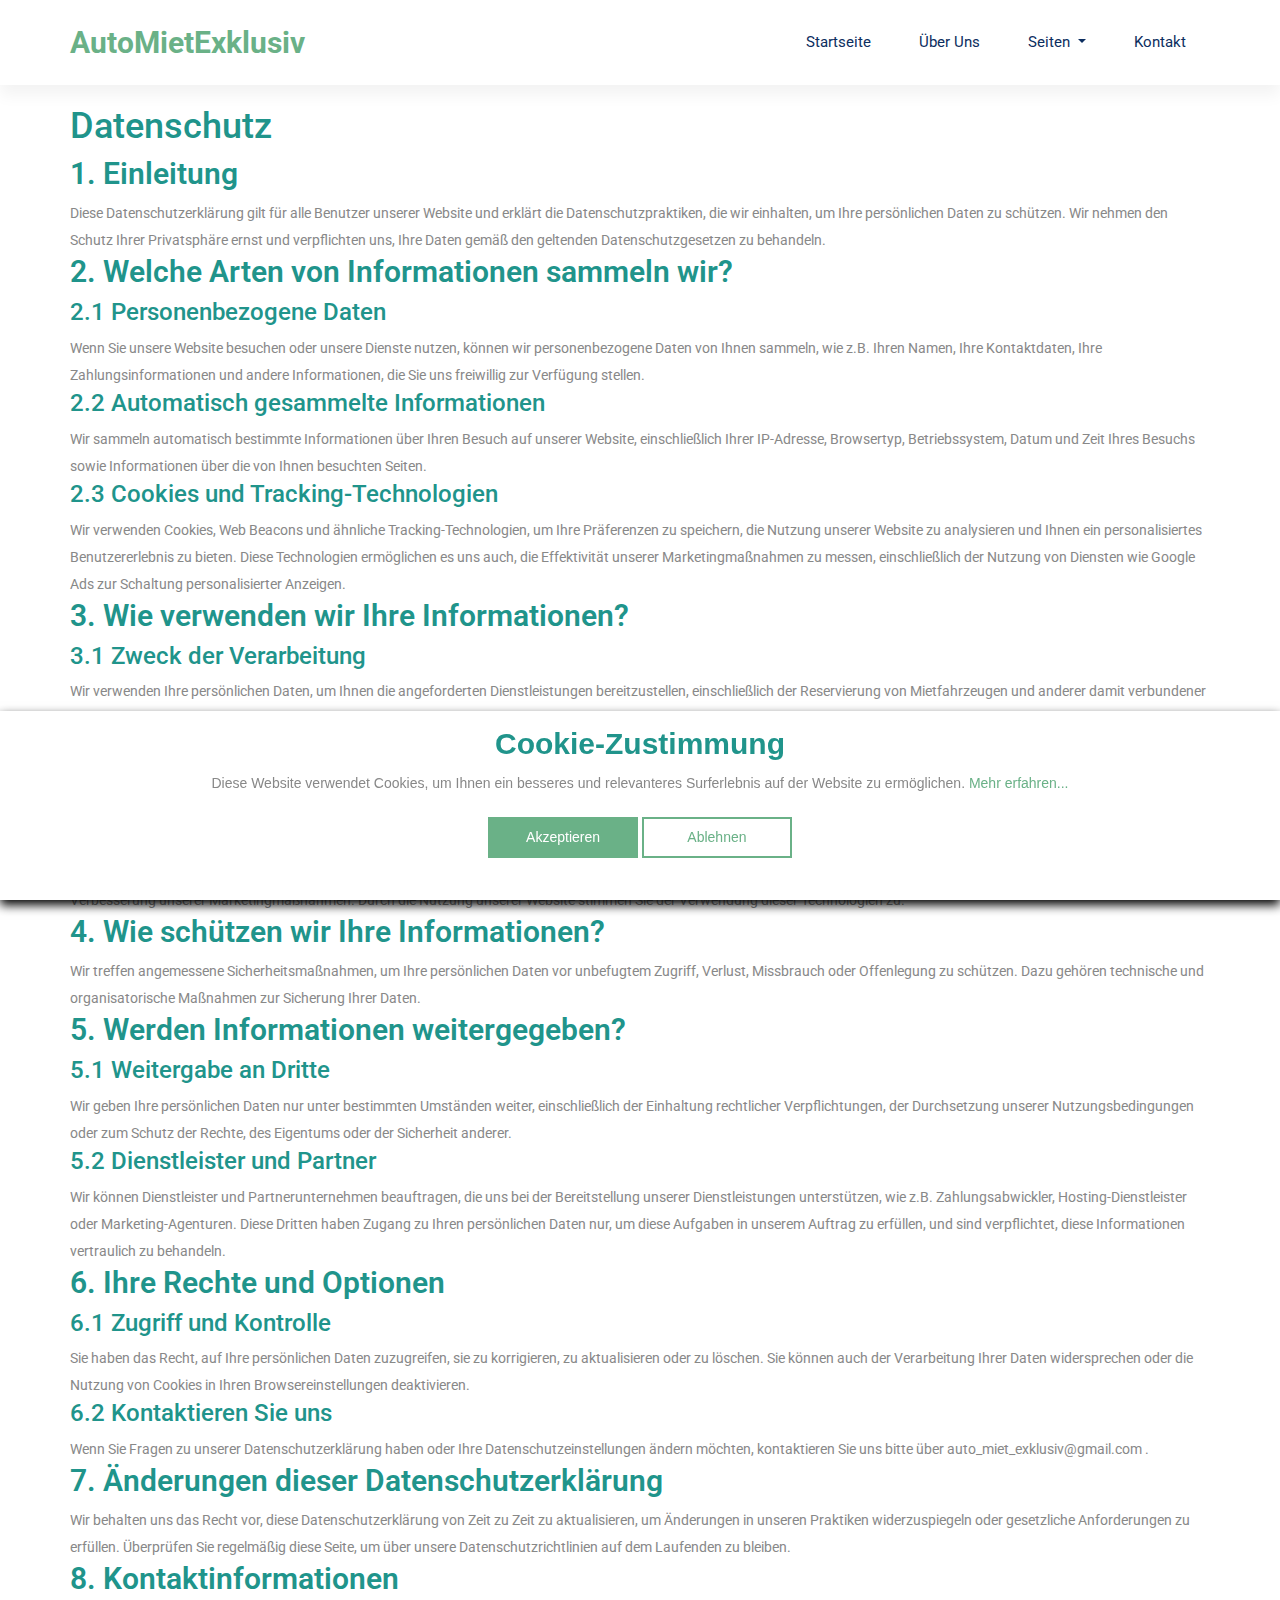
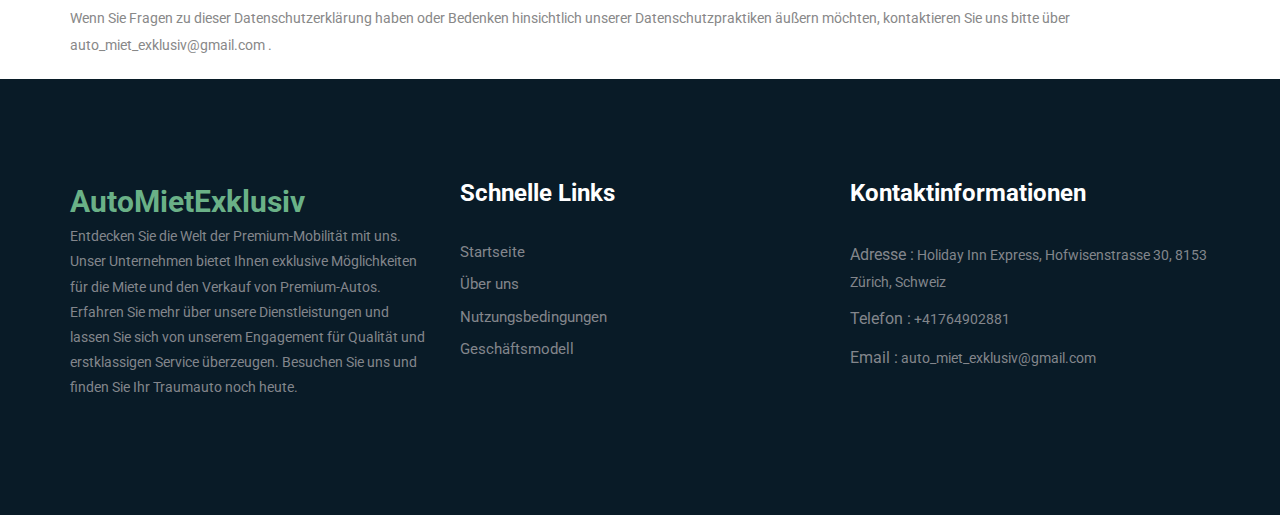
<file: privacy-policy.html>
<!DOCTYPE html>
<html lang="en">
    <head>
        <!-- Required meta tags -->
        <meta charset="utf-8" />
        <meta
            name="viewport"
            content="width=device-width, initial-scale=1, shrink-to-fit=no"
        />
        <title>AutoMietExklusiv</title>
        <link rel="icon" href="img/favicon.gif" />
        <!-- Bootstrap CSS -->
        <link rel="stylesheet" href="css/bootstrap.min.css" />
        <!-- animate CSS -->
        <link rel="stylesheet" href="css/animate.css" />
        <!-- owl carousel CSS -->
        <link rel="stylesheet" href="css/owl.carousel.min.css" />
        <!-- themify CSS -->
        <link rel="stylesheet" href="css/themify-icons.css" />
        <!-- flaticon CSS -->
        <link rel="stylesheet" href="css/flaticon.css" />
        <!-- font awesome CSS -->
        <link rel="stylesheet" href="css/magnific-popup.css" />
        <!-- swiper CSS -->
        <link rel="stylesheet" href="css/slick.css" />
        <!-- style CSS -->
        <link rel="stylesheet" href="css/style.css" />
    </head>

    <body>
        <!--::header part start::-->
        <header
            class="main_menu home_menu"
            style="box-shadow: 0px 10px 15px rgba(0, 0, 0, 0.05)"
        >
            <div class="container">
                <div class="row align-items-center">
                    <div class="col-lg-12">
                        <nav class="navbar navbar-expand-lg navbar-light">
                            <a
                                class="navbar-brand"
                                href="index.html"
                                style="
                                    font-weight: bold;
                                    color: #6ab187;
                                    font-size: 30px;
                                "
                            >
                                AutoMietExklusiv
                            </a>
                            <button
                                class="navbar-toggler"
                                type="button"
                                data-toggle="collapse"
                                data-target="#navbarSupportedContent"
                                aria-controls="navbarSupportedContent"
                                aria-expanded="false"
                                aria-label="Toggle navigation"
                            >
                                <span class="ti-menu"></span>
                            </button>

                            <div
                                class="collapse navbar-collapse main-menu-item justify-content-end"
                                id="navbarSupportedContent"
                            >
                                <ul class="navbar-nav align-items-center">
                                    <li class="nav-item">
                                        <a class="nav-link" href="index.html"
                                            >Startseite</a
                                        >
                                    </li>
                                    <li class="nav-item">
                                        <a class="nav-link" href="about.html"
                                            >Über uns</a
                                        >
                                    </li>
                                    <li class="nav-item dropdown">
                                        <a
                                            class="nav-link dropdown-toggle"
                                            href="blog.html"
                                            id="navbarDropdown"
                                            role="button"
                                            data-toggle="dropdown"
                                            aria-haspopup="true"
                                            aria-expanded="false"
                                        >
                                            Seiten
                                        </a>
                                        <div
                                            class="dropdown-menu"
                                            aria-labelledby="navbarDropdown"
                                        >
                                            <a
                                                class="dropdown-item"
                                                href="work-with-stars.html"
                                                >Arbeit mit Stars</a
                                            >
                                            <a
                                                class="dropdown-item"
                                                href="service.html"
                                                >Dienst</a
                                            >
                                            <a
                                                class="dropdown-item"
                                                href="rent.html"
                                                >Mietauto</a
                                            >
                                        </div>
                                    </li>
                                    <li class="nav-item">
                                        <a class="nav-link" href="contact.html"
                                            >Kontakt</a
                                        >
                                    </li>
                                </ul>
                            </div>
                        </nav>
                    </div>
                </div>
            </div>
        </header>

        <!-- Header part end-->

        <main>
            <article class="container additional-wrapper">
                <div class="page__content" style="padding: 20px 0px">
                    <header>
                        <h1>Datenschutz</h1>
                    </header>
                    <h2>1. Einleitung</h2>
                    <p>
                        Diese Datenschutzerklärung gilt für alle Benutzer
                        unserer Website und erklärt die Datenschutzpraktiken,
                        die wir einhalten, um Ihre persönlichen Daten zu
                        schützen. Wir nehmen den Schutz Ihrer Privatsphäre ernst
                        und verpflichten uns, Ihre Daten gemäß den geltenden
                        Datenschutzgesetzen zu behandeln.
                    </p>

                    <h2>2. Welche Arten von Informationen sammeln wir?</h2>
                    <h3>2.1 Personenbezogene Daten</h3>
                    <p>
                        Wenn Sie unsere Website besuchen oder unsere Dienste
                        nutzen, können wir personenbezogene Daten von Ihnen
                        sammeln, wie z.B. Ihren Namen, Ihre Kontaktdaten, Ihre
                        Zahlungsinformationen und andere Informationen, die Sie
                        uns freiwillig zur Verfügung stellen.
                    </p>
                    <h3>2.2 Automatisch gesammelte Informationen</h3>
                    <p>
                        Wir sammeln automatisch bestimmte Informationen über
                        Ihren Besuch auf unserer Website, einschließlich Ihrer
                        IP-Adresse, Browsertyp, Betriebssystem, Datum und Zeit
                        Ihres Besuchs sowie Informationen über die von Ihnen
                        besuchten Seiten.
                    </p>
                    <h3>2.3 Cookies und Tracking-Technologien</h3>
                    <p>
                        Wir verwenden Cookies, Web Beacons und ähnliche
                        Tracking-Technologien, um Ihre Präferenzen zu speichern,
                        die Nutzung unserer Website zu analysieren und Ihnen ein
                        personalisiertes Benutzererlebnis zu bieten. Diese
                        Technologien ermöglichen es uns auch, die Effektivität
                        unserer Marketingmaßnahmen zu messen, einschließlich der
                        Nutzung von Diensten wie Google Ads zur Schaltung
                        personalisierter Anzeigen.
                    </p>

                    <h2>3. Wie verwenden wir Ihre Informationen?</h2>
                    <h3>3.1 Zweck der Verarbeitung</h3>
                    <p>
                        Wir verwenden Ihre persönlichen Daten, um Ihnen die
                        angeforderten Dienstleistungen bereitzustellen,
                        einschließlich der Reservierung von Mietfahrzeugen und
                        anderer damit verbundener Dienstleistungen.
                    </p>
                    <h3>3.2 Analyse und Verbesserung</h3>
                    <p>
                        Wir verwenden automatisch gesammelte Informationen, um
                        die Nutzung unserer Website zu analysieren, Trends zu
                        verstehen und das Benutzererlebnis zu verbessern. Diese
                        Informationen helfen uns auch dabei, Probleme zu
                        diagnostizieren und technische Schwierigkeiten zu
                        beheben.
                    </p>
                    <h3>3.3 Cookies und Tracking-Technologien</h3>
                    <p>
                        Wir verwenden Cookies und ähnliche Technologien für
                        verschiedene Zwecke, einschließlich der Personalisierung
                        von Inhalten und Anzeigen, der Analyse der
                        Website-Nutzung und der Verbesserung unserer
                        Marketingmaßnahmen. Durch die Nutzung unserer Website
                        stimmen Sie der Verwendung dieser Technologien zu.
                    </p>

                    <h2>4. Wie schützen wir Ihre Informationen?</h2>
                    <p>
                        Wir treffen angemessene Sicherheitsmaßnahmen, um Ihre
                        persönlichen Daten vor unbefugtem Zugriff, Verlust,
                        Missbrauch oder Offenlegung zu schützen. Dazu gehören
                        technische und organisatorische Maßnahmen zur Sicherung
                        Ihrer Daten.
                    </p>

                    <h2>5. Werden Informationen weitergegeben?</h2>
                    <h3>5.1 Weitergabe an Dritte</h3>
                    <p>
                        Wir geben Ihre persönlichen Daten nur unter bestimmten
                        Umständen weiter, einschließlich der Einhaltung
                        rechtlicher Verpflichtungen, der Durchsetzung unserer
                        Nutzungsbedingungen oder zum Schutz der Rechte, des
                        Eigentums oder der Sicherheit anderer.
                    </p>
                    <h3>5.2 Dienstleister und Partner</h3>
                    <p>
                        Wir können Dienstleister und Partnerunternehmen
                        beauftragen, die uns bei der Bereitstellung unserer
                        Dienstleistungen unterstützen, wie z.B.
                        Zahlungsabwickler, Hosting-Dienstleister oder
                        Marketing-Agenturen. Diese Dritten haben Zugang zu Ihren
                        persönlichen Daten nur, um diese Aufgaben in unserem
                        Auftrag zu erfüllen, und sind verpflichtet, diese
                        Informationen vertraulich zu behandeln.
                    </p>

                    <h2>6. Ihre Rechte und Optionen</h2>
                    <h3>6.1 Zugriff und Kontrolle</h3>
                    <p>
                        Sie haben das Recht, auf Ihre persönlichen Daten
                        zuzugreifen, sie zu korrigieren, zu aktualisieren oder
                        zu löschen. Sie können auch der Verarbeitung Ihrer Daten
                        widersprechen oder die Nutzung von Cookies in Ihren
                        Browsereinstellungen deaktivieren.
                    </p>
                    <h3>6.2 Kontaktieren Sie uns</h3>
                    <p>
                        Wenn Sie Fragen zu unserer Datenschutzerklärung haben
                        oder Ihre Datenschutzeinstellungen ändern möchten,
                        kontaktieren Sie uns bitte über
                        auto_miet_exklusiv@gmail.com .
                    </p>

                    <h2>7. Änderungen dieser Datenschutzerklärung</h2>
                    <p>
                        Wir behalten uns das Recht vor, diese
                        Datenschutzerklärung von Zeit zu Zeit zu aktualisieren,
                        um Änderungen in unseren Praktiken widerzuspiegeln oder
                        gesetzliche Anforderungen zu erfüllen. Überprüfen Sie
                        regelmäßig diese Seite, um über unsere
                        Datenschutzrichtlinien auf dem Laufenden zu bleiben.
                    </p>

                    <h2>8. Kontaktinformationen</h2>
                    <p>
                        Wenn Sie Fragen zu dieser Datenschutzerklärung haben
                        oder Bedenken hinsichtlich unserer Datenschutzpraktiken
                        äußern möchten, kontaktieren Sie uns bitte über
                        auto_miet_exklusiv@gmail.com .
                    </p>
                </div>
            </article>
        </main>

        <!-- footer part start-->
        <footer class="footer-area">
            <div class="container">
                <div class="row justify-content-between">
                    <div class="col-sm-6 col-md-4 col-xl-4">
                        <div class="single-footer-widget footer_1">
                            <a
                                href="index.html"
                                style="
                                    font-weight: bold;
                                    color: #6ab187;
                                    font-size: 30px;
                                "
                            >
                                AutoMietExklusiv
                            </a>
                            <p>
                                Entdecken Sie die Welt der Premium-Mobilität mit
                                uns. Unser Unternehmen bietet Ihnen exklusive
                                Möglichkeiten für die Miete und den Verkauf von
                                Premium-Autos. Erfahren Sie mehr über unsere
                                Dienstleistungen und lassen Sie sich von unserem
                                Engagement für Qualität und erstklassigen
                                Service überzeugen. Besuchen Sie uns und finden
                                Sie Ihr Traumauto noch heute.
                            </p>
                        </div>
                    </div>
                    <div class="col-xl-4 col-sm-6 col-md-4">
                        <div class="single-footer-widget footer_2">
                            <h4>Schnelle Links</h4>
                            <div class="contact_info">
                                <ul>
                                    <li>
                                        <a href="index.html">Startseite</a>
                                    </li>
                                    <li>
                                        <a href="about.html">Über uns</a>
                                    </li>
                                    <li>
                                        <a href="terms-of-use.html"
                                            >Nutzungsbedingungen</a
                                        >
                                    </li>
                                    <li>
                                        <a href="bussines-model.html"
                                            >Geschäftsmodell</a
                                        >
                                    </li>
                                </ul>
                            </div>
                        </div>
                    </div>

                    <div class="col-xl-4 col-sm-6 col-md-4">
                        <div class="single-footer-widget footer_2">
                            <h4>Kontaktinformationen</h4>
                            <div class="contact_info">
                                <p>
                                    <span>Adresse :</span> Holiday Inn Express,
                                    Hofwisenstrasse 30, 8153 Zürich, Schweiz
                                </p>
                                <p><span>Telefon :</span> +41764902881</p>
                                <p>
                                    <span>Email :</span>
                                    auto_miet_exklusiv@gmail.com
                                </p>
                            </div>
                        </div>
                    </div>
                </div>
            </div>
        </footer>

        <!-- Cookie-Banner -->
        <div class="cookie-wrapper show">
            <div>
                <i class="bx bx-cookie"></i>
                <h2 style="text-align: center">Cookie-Zustimmung</h2>
            </div>

            <div class="data">
                <p>
                    Diese Website verwendet Cookies, um Ihnen ein besseres und
                    relevanteres Surferlebnis auf der Website zu ermöglichen.
                    <a href="#">Mehr erfahren...</a>
                </p>
            </div>

            <div class="buttons">
                <button class="cookie-button" id="acceptBtn">
                    Akzeptieren
                </button>
                <button class="cookie-button" id="declineBtn">Ablehnen</button>
            </div>
        </div>
        <!-- Ende des Cookie-Banners -->

        <!-- jQuery-Plugins hier -->
        <!-- jQuery -->
        <script src="js/jquery-1.12.1.min.js"></script>
        <!-- Popper.js -->
        <script src="js/popper.min.js"></script>
        <!-- Bootstrap.js -->
        <script src="js/bootstrap.min.js"></script>
        <!-- Easing.js -->
        <script src="js/jquery.magnific-popup.js"></script>
        <!-- Swiper.js -->
        <script src="js/swiper.min.js"></script>
        <!-- Isotope.js -->
        <script src="js/isotope.pkgd.min.js"></script>
        <!-- Particles.js -->
        <script src="js/owl.carousel.min.js"></script>
        <script src="js/jquery.nice-select.min.js"></script>
        <!-- Swiper.js -->
        <script src="js/slick.min.js"></script>
        <script src="js/jquery.counterup.min.js"></script>
        <script src="js/waypoints.min.js"></script>
        <!-- Benutzerdefiniertes JavaScript -->
        <script src="js/custom.js"></script>
        <script src="js/cookiebanner.js"></script>
    </body>
</html>
</file>
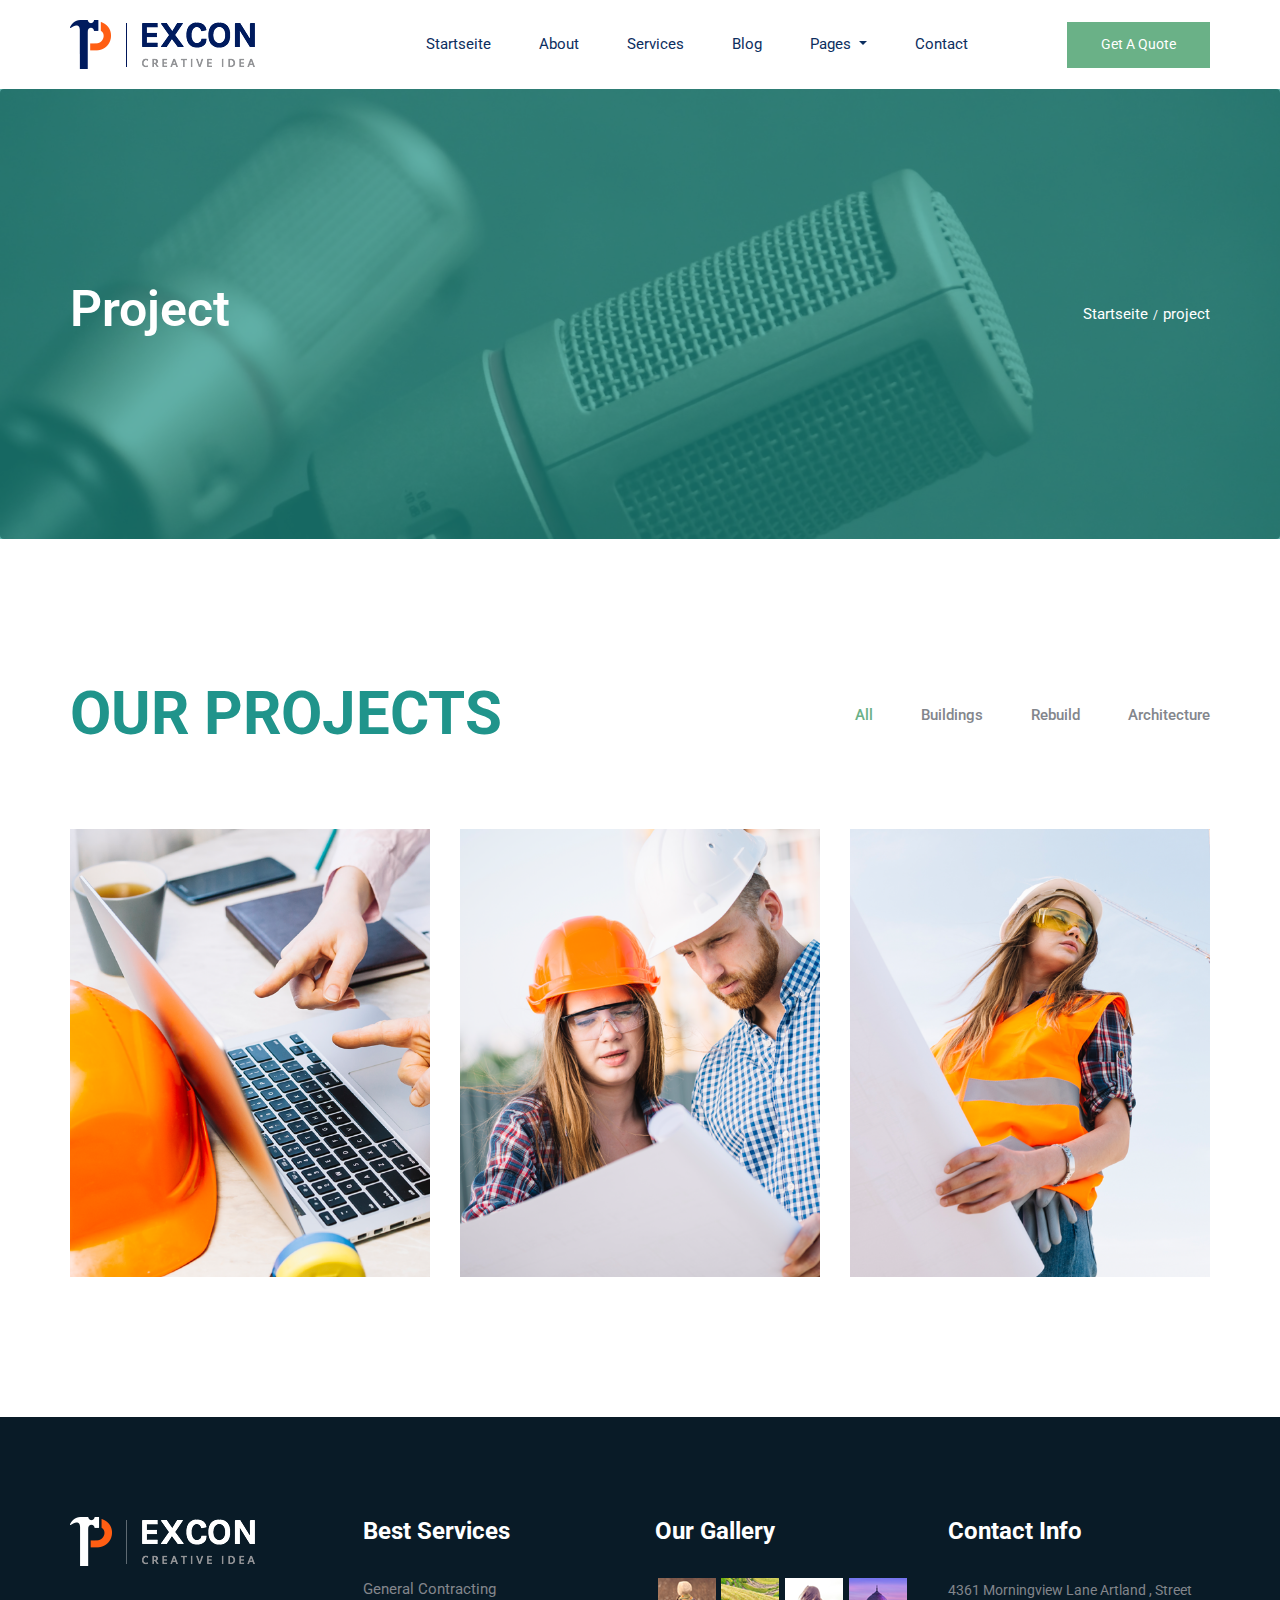
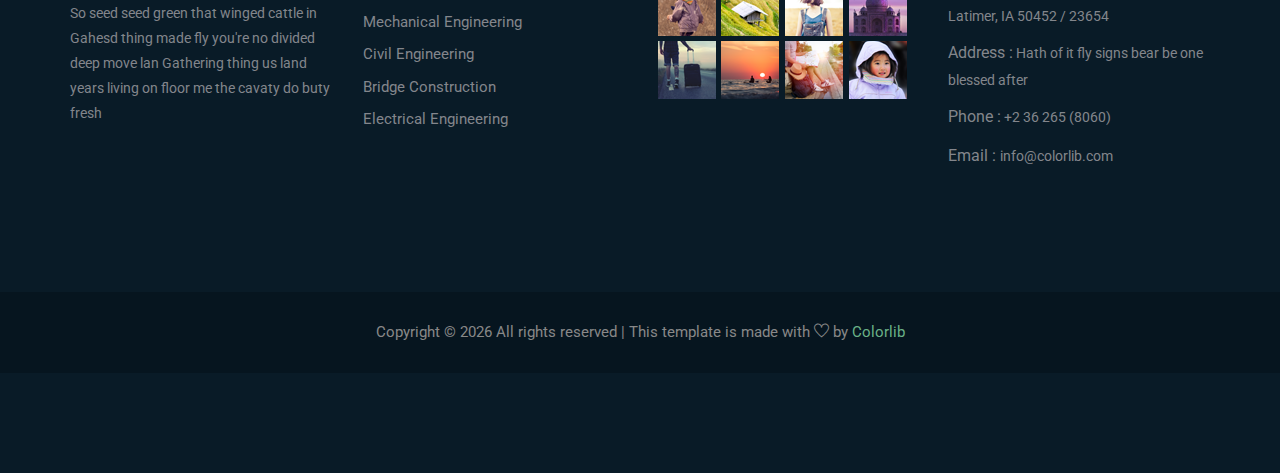
<file: project.html>
<!DOCTYPE html>
<html lang="en">
    <head>
        <!-- Required meta tags -->
        <meta charset="utf-8" />
        <meta
            name="viewport"
            content="width=device-width, initial-scale=1, shrink-to-fit=no"
        />
        <title>Excon</title>
        <link rel="icon" href="img/favicon.gif" />
        <!-- Bootstrap CSS -->
        <link rel="stylesheet" href="css/bootstrap.min.css" />
        <!-- animate CSS -->
        <link rel="stylesheet" href="css/animate.css" />
        <!-- owl carousel CSS -->
        <link rel="stylesheet" href="css/owl.carousel.min.css" />
        <!-- themify CSS -->
        <link rel="stylesheet" href="css/themify-icons.css" />
        <!-- flaticon CSS -->
        <link rel="stylesheet" href="css/flaticon.css" />
        <!-- font awesome CSS -->
        <link rel="stylesheet" href="css/magnific-popup.css" />
        <!-- swiper CSS -->
        <link rel="stylesheet" href="css/slick.css" />
        <!-- style CSS -->
        <link rel="stylesheet" href="css/style.css" />
    </head>

    <body>
        <!--::header part start::-->
        <header class="main_menu home_menu">
            <div class="container">
                <div class="row align-items-center">
                    <div class="col-lg-12">
                        <nav class="navbar navbar-expand-lg navbar-light">
                            <a class="navbar-brand" href="index.html">
                                <img src="img/logo.png" alt="logo" />
                            </a>
                            <button
                                class="navbar-toggler"
                                type="button"
                                data-toggle="collapse"
                                data-target="#navbarSupportedContent"
                                aria-controls="navbarSupportedContent"
                                aria-expanded="false"
                                aria-label="Toggle navigation"
                            >
                                <span class="ti-menu"></span>
                            </button>

                            <div
                                class="collapse navbar-collapse main-menu-item justify-content-end"
                                id="navbarSupportedContent"
                            >
                                <ul class="navbar-nav align-items-center">
                                    <li class="nav-item">
                                        <a class="nav-link" href="index.html"
                                            >Startseite</a
                                        >
                                    </li>
                                    <li class="nav-item">
                                        <a class="nav-link" href="about.html"
                                            >About</a
                                        >
                                    </li>
                                    <li class="nav-item">
                                        <a class="nav-link" href="services.html"
                                            >services</a
                                        >
                                    </li>
                                    <li class="nav-item">
                                        <a class="nav-link" href="blog.html"
                                            >Blog</a
                                        >
                                    </li>
                                    <li class="nav-item dropdown">
                                        <a
                                            class="nav-link dropdown-toggle"
                                            href="blog.html"
                                            id="navbarDropdown"
                                            role="button"
                                            data-toggle="dropdown"
                                            aria-haspopup="true"
                                            aria-expanded="false"
                                        >
                                            Pages
                                        </a>
                                        <div
                                            class="dropdown-menu"
                                            aria-labelledby="navbarDropdown"
                                        >
                                            <a
                                                class="dropdown-item"
                                                href="project.html"
                                                >project</a
                                            >
                                            <a
                                                class="dropdown-item"
                                                href="project_details.html"
                                                >project details</a
                                            >
                                            <a
                                                class="dropdown-item"
                                                href="single-blog.html"
                                                >Single blog</a
                                            >
                                            <a
                                                class="dropdown-item"
                                                href="elements.html"
                                                >Elements</a
                                            >
                                        </div>
                                    </li>
                                    <li class="nav-item">
                                        <a class="nav-link" href="contact.html"
                                            >Contact</a
                                        >
                                    </li>
                                    <li class="d-none d-lg-block">
                                        <a class="btn_1" href="#"
                                            >Get a Quote</a
                                        >
                                    </li>
                                </ul>
                            </div>
                        </nav>
                    </div>
                </div>
            </div>
        </header>
        <!-- Header part end-->

        <!-- breadcrumb start-->
        <section class="breadcrumb breadcrumb_bg align-items-center">
            <div class="container">
                <div class="row align-items-center justify-content-between">
                    <div class="col-sm-6">
                        <div class="breadcrumb_tittle text-left">
                            <h2>project</h2>
                        </div>
                    </div>
                    <div class="col-sm-6">
                        <div class="breadcrumb_content text-right">
                            <p>Startseite<span>/</span>project</p>
                        </div>
                    </div>
                </div>
            </div>
        </section>
        <!-- breadcrumb start-->

        <!-- our_project part start-->
        <section class="our_project section_padding" id="portfolio">
            <div class="container">
                <div class="row justify-content-between">
                    <div class="col-lg-5 col-sm-10">
                        <div class="section_tittle">
                            <h2>Our Projects</h2>
                        </div>
                    </div>
                    <div class="col-lg-6 col-sm-10">
                        <div class="filters portfolio-filter project_menu_item">
                            <ul>
                                <li class="active" data-filter="*">All</li>
                                <li data-filter=".buildings">Buildings</li>
                                <li data-filter=".rebuild">Rebuild</li>
                                <li data-filter=".architecture">
                                    Architecture
                                </li>
                            </ul>
                        </div>
                    </div>
                </div>
                <div class="filters-content">
                    <div class="row justify-content-between portfolio-grid">
                        <div class="col-lg-4 col-sm-6 all buildings">
                            <div class="single_our_project">
                                <div class="single_offer">
                                    <img
                                        src="img/project_1.png"
                                        alt="offer_img_1"
                                    />
                                    <div class="hover_text">
                                        <p>Bank Protected</p>
                                        <a href="#"
                                            ><h2>Banking & Finance</h2></a
                                        >
                                    </div>
                                </div>
                            </div>
                        </div>
                        <div class="col-lg-4 col-sm-6 all rebuild">
                            <div class="single_our_project">
                                <div class="single_offer">
                                    <img
                                        src="img/project_2.png"
                                        alt="offer_img_1"
                                    />
                                    <div class="hover_text">
                                        <p>Bank Protected</p>
                                        <a href="#"
                                            ><h2>Banking & Finance</h2></a
                                        >
                                    </div>
                                </div>
                            </div>
                        </div>
                        <div class="col-lg-4 col-sm-6 all architecture">
                            <div class="single_our_project">
                                <div class="single_offer">
                                    <img
                                        src="img/project_3.png"
                                        alt="offer_img_1"
                                    />
                                    <div class="hover_text">
                                        <p>Bank Protected</p>
                                        <a href="#"
                                            ><h2>Banking & Finance</h2></a
                                        >
                                    </div>
                                </div>
                            </div>
                        </div>
                    </div>
                </div>
            </div>
        </section>
        <!-- our_project part end-->

        <!-- footer part start-->
        <footer class="footer-area">
            <div class="container">
                <div class="row justify-content-between">
                    <div class="col-sm-6 col-md-4 col-xl-3">
                        <div class="single-footer-widget footer_1">
                            <a href="index.html">
                                <img src="img/footer_logo.png" alt="" />
                            </a>
                            <p>
                                So seed seed green that winged cattle in Gahesd
                                thing made fly you're no divided deep move lan
                                Gathering thing us land years living on floor me
                                the cavaty do buty fresh
                            </p>
                        </div>
                    </div>
                    <div class="col-xl-3 col-sm-6 col-md-4">
                        <div class="single-footer-widget footer_2">
                            <h4>Best Services</h4>
                            <div class="contact_info">
                                <ul>
                                    <li>
                                        <a href="#">General Contracting</a>
                                    </li>
                                    <li>
                                        <a href="#">Mechanical Engineering</a>
                                    </li>
                                    <li>
                                        <a href="#">Civil Engineering</a>
                                    </li>
                                    <li>
                                        <a href="#">Bridge Construction</a>
                                    </li>
                                    <li>
                                        <a href="#">Electrical Engineering</a>
                                    </li>
                                </ul>
                            </div>
                        </div>
                    </div>
                    <div class="col-xl-3 col-sm-6 col-md-4">
                        <div class="single-footer-widget footer_2">
                            <h4>Our Gallery</h4>
                            <div class="footer_img">
                                <a href="#"
                                    ><img
                                        src="img/footer_img/footer_1.png"
                                        alt=""
                                /></a>
                                <a href="#"
                                    ><img
                                        src="img/footer_img/footer_2.png"
                                        alt=""
                                /></a>
                                <a href="#"
                                    ><img
                                        src="img/footer_img/footer_3.png"
                                        alt=""
                                /></a>
                                <a href="#"
                                    ><img
                                        src="img/footer_img/footer_4.png"
                                        alt=""
                                /></a>
                                <a href="#"
                                    ><img
                                        src="img/footer_img/footer_5.png"
                                        alt=""
                                /></a>
                                <a href="#"
                                    ><img
                                        src="img/footer_img/footer_6.png"
                                        alt=""
                                /></a>
                                <a href="#"
                                    ><img
                                        src="img/footer_img/footer_7.png"
                                        alt=""
                                /></a>
                                <a href="#"
                                    ><img
                                        src="img/footer_img/footer_8.png"
                                        alt=""
                                /></a>
                            </div>
                        </div>
                    </div>
                    <div class="col-xl-3 col-sm-6 col-md-4">
                        <div class="single-footer-widget footer_2">
                            <h4>Contact info</h4>
                            <div class="contact_info">
                                <p>
                                    4361 Morningview Lane Artland , Street
                                    Latimer, IA 50452 / 23654
                                </p>
                                <p>
                                    <span> Address :</span> Hath of it fly signs
                                    bear be one blessed after
                                </p>
                                <p><span> Phone :</span> +2 36 265 (8060)</p>
                                <p><span> Email : </span>info@colorlib.com</p>
                            </div>
                        </div>
                    </div>
                </div>
            </div>
            <div class="container-fluid">
                <div class="row">
                    <div class="col-lg-12">
                        <div class="copyright_part_text text-center">
                            <div class="row">
                                <div class="col-lg-12">
                                    <p class="footer-text m-0">
                                        <!-- Link back to Colorlib can't be removed. Template is licensed under CC BY 3.0. -->
                                        Copyright &copy;
                                        <script>
                                            document.write(
                                                new Date().getFullYear(),
                                            );
                                        </script>
                                        All rights reserved | This template is
                                        made with
                                        <i
                                            class="ti-heart"
                                            aria-hidden="true"
                                        ></i>
                                        by
                                        <a
                                            href="https://colorlib.com"
                                            target="_blank"
                                            >Colorlib</a
                                        >
                                        <!-- Link back to Colorlib can't be removed. Template is licensed under CC BY 3.0. -->
                                    </p>
                                </div>
                            </div>
                        </div>
                    </div>
                </div>
            </div>
        </footer>
        <!-- footer part end-->

        <!-- jquery plugins here-->
        <!-- jquery -->
        <script src="js/jquery-1.12.1.min.js"></script>
        <!-- popper js -->
        <script src="js/popper.min.js"></script>
        <!-- bootstrap js -->
        <script src="js/bootstrap.min.js"></script>
        <!-- easing js -->
        <script src="js/jquery.magnific-popup.js"></script>
        <!-- swiper js -->
        <script src="js/swiper.min.js"></script>
        <!-- isotope js -->
        <script src="js/isotope.pkgd.min.js"></script>
        <!-- particles js -->
        <script src="js/owl.carousel.min.js"></script>
        <script src="js/jquery.nice-select.min.js"></script>
        <!-- swiper js -->
        <script src="js/slick.min.js"></script>
        <script src="js/jquery.counterup.min.js"></script>
        <script src="js/waypoints.min.js"></script>
        <!-- custom js -->
        <script src="js/custom.js"></script>
    </body>
</html>
</file>
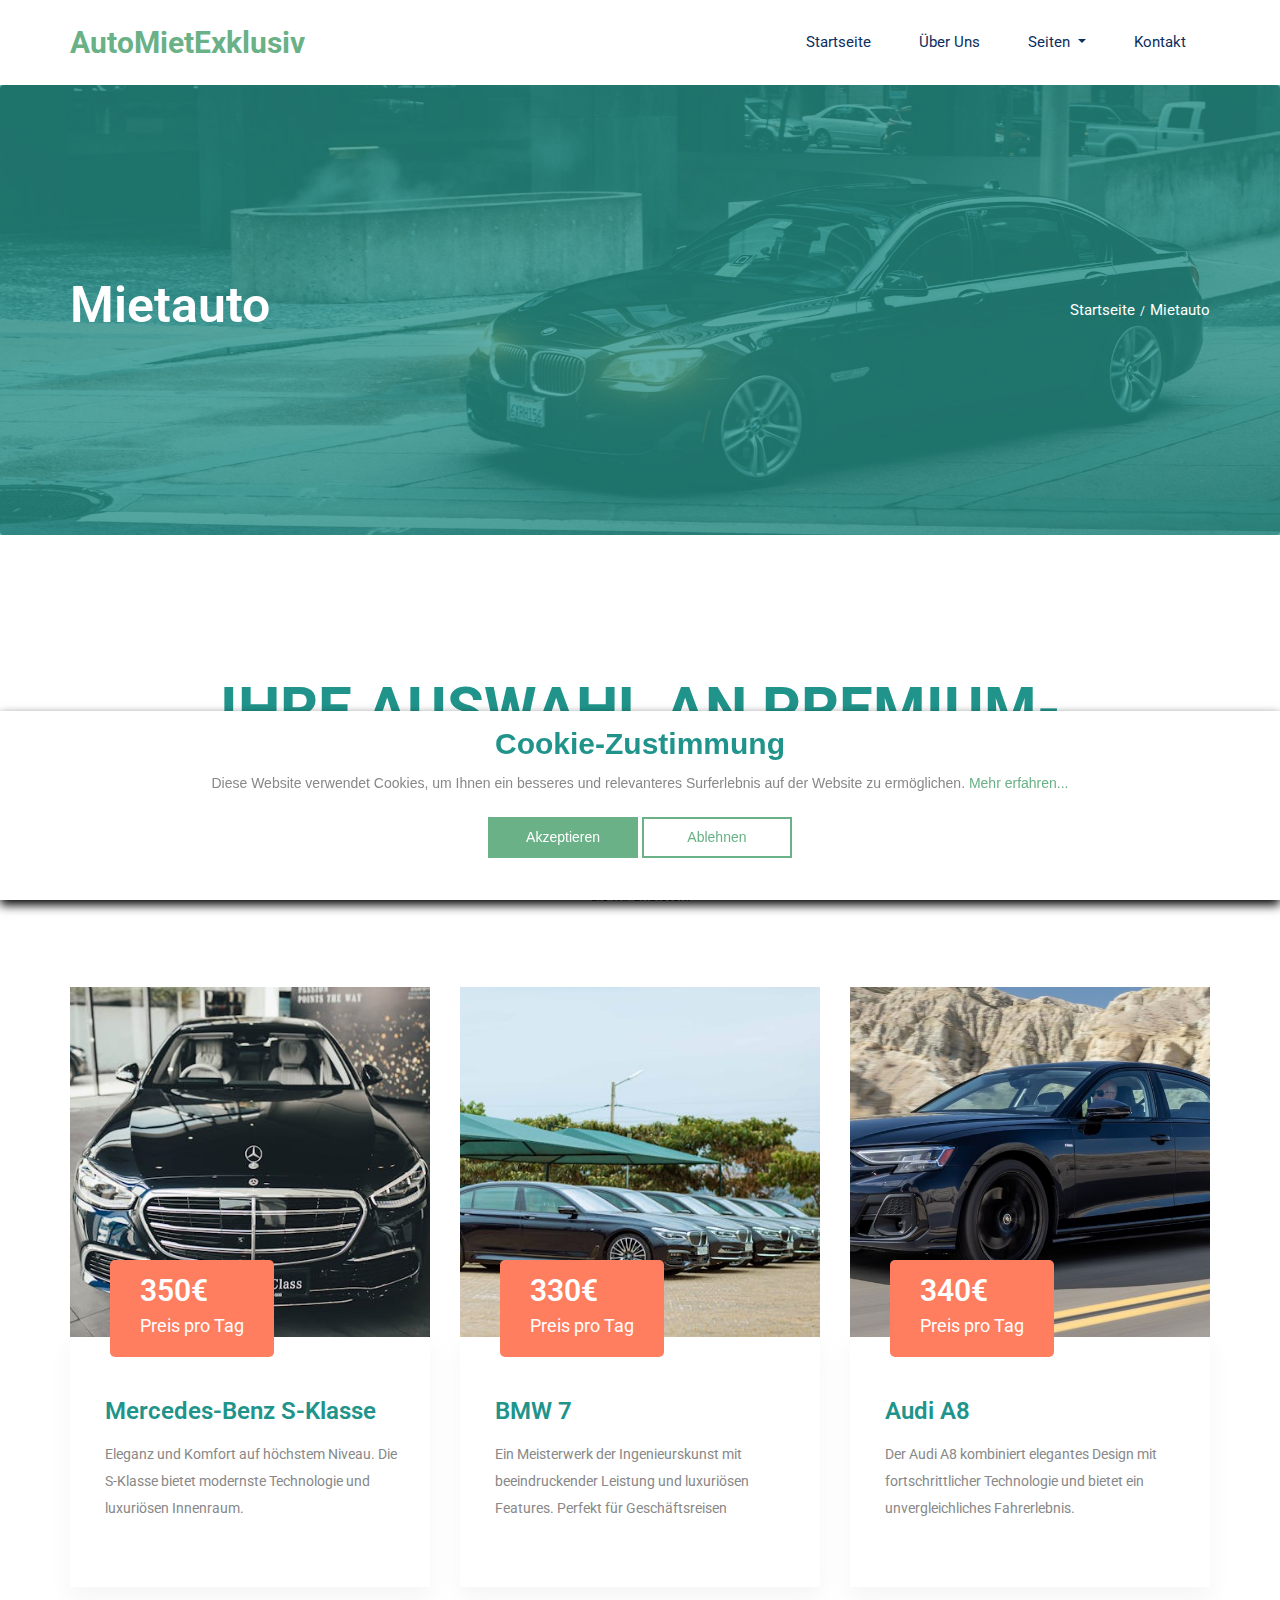
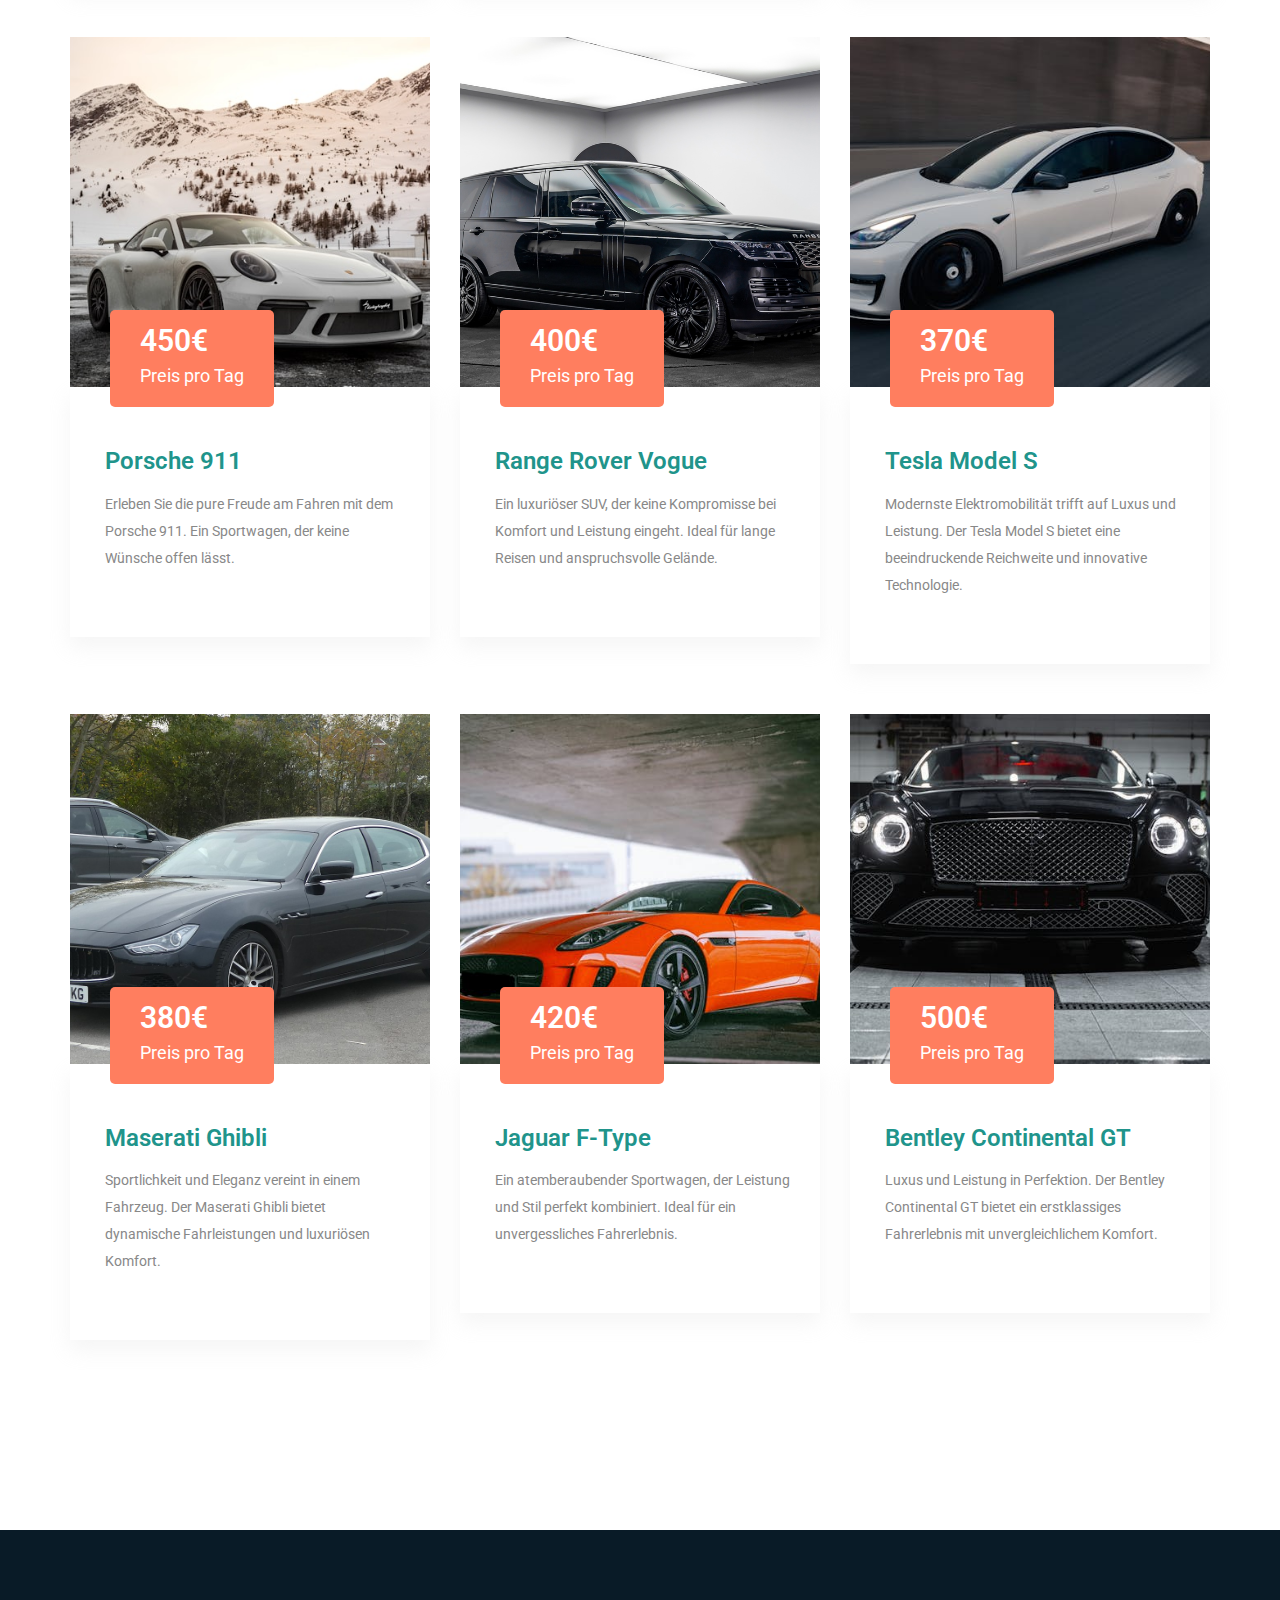
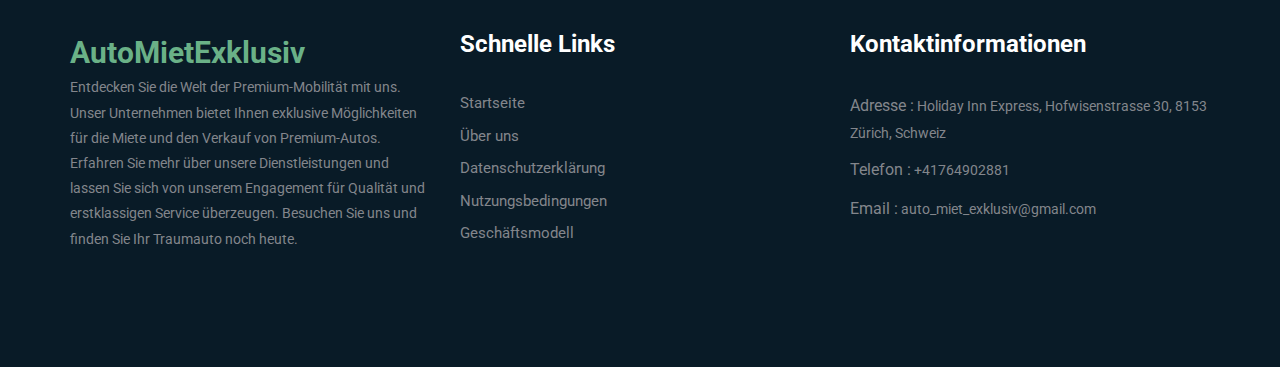
<file: rent.html>
<!DOCTYPE html>
<html lang="en">
    <head>
        <!-- Required meta tags -->
        <meta charset="utf-8" />
        <meta
            name="viewport"
            content="width=device-width, initial-scale=1, shrink-to-fit=no"
        />
        <title>AutoMietExklusiv</title>
        <link rel="icon" href="img/favicon.gif" />
        <!-- Bootstrap CSS -->
        <link rel="stylesheet" href="css/bootstrap.min.css" />
        <!-- animate CSS -->
        <link rel="stylesheet" href="css/animate.css" />
        <!-- owl carousel CSS -->
        <link rel="stylesheet" href="css/owl.carousel.min.css" />
        <!-- themify CSS -->
        <link rel="stylesheet" href="css/themify-icons.css" />
        <!-- flaticon CSS -->
        <link rel="stylesheet" href="css/flaticon.css" />
        <!-- font awesome CSS -->
        <link rel="stylesheet" href="css/magnific-popup.css" />
        <!-- swiper CSS -->
        <link rel="stylesheet" href="css/slick.css" />
        <!-- style CSS -->
        <link rel="stylesheet" href="css/style.css" />
    </head>

    <body>
        <!--::header part start::-->
        <header class="main_menu home_menu">
            <div class="container">
                <div class="row align-items-center">
                    <div class="col-lg-12">
                        <nav class="navbar navbar-expand-lg navbar-light">
                            <a
                                class="navbar-brand"
                                href="index.html"
                                style="
                                    font-weight: bold;
                                    color: #6ab187;
                                    font-size: 30px;
                                "
                            >
                                AutoMietExklusiv
                            </a>
                            <button
                                class="navbar-toggler"
                                type="button"
                                data-toggle="collapse"
                                data-target="#navbarSupportedContent"
                                aria-controls="navbarSupportedContent"
                                aria-expanded="false"
                                aria-label="Toggle navigation"
                            >
                                <span class="ti-menu"></span>
                            </button>

                            <div
                                class="collapse navbar-collapse main-menu-item justify-content-end"
                                id="navbarSupportedContent"
                            >
                                <ul class="navbar-nav align-items-center">
                                    <li class="nav-item">
                                        <a class="nav-link" href="index.html"
                                            >Startseite</a
                                        >
                                    </li>
                                    <li class="nav-item">
                                        <a class="nav-link" href="about.html"
                                            >Über uns</a
                                        >
                                    </li>
                                    <li class="nav-item dropdown">
                                        <a
                                            class="nav-link dropdown-toggle"
                                            href="blog.html"
                                            id="navbarDropdown"
                                            role="button"
                                            data-toggle="dropdown"
                                            aria-haspopup="true"
                                            aria-expanded="false"
                                        >
                                            Seiten
                                        </a>
                                        <div
                                            class="dropdown-menu"
                                            aria-labelledby="navbarDropdown"
                                        >
                                            <a
                                                class="dropdown-item"
                                                href="work-with-stars.html"
                                                >Arbeit mit Stars</a
                                            >
                                            <a
                                                class="dropdown-item"
                                                href="service.html"
                                                >Dienst</a
                                            >
                                            <a
                                                class="dropdown-item"
                                                href="rent.html"
                                                >Mietauto</a
                                            >
                                        </div>
                                    </li>
                                    <li class="nav-item">
                                        <a class="nav-link" href="contact.html"
                                            >Kontakt</a
                                        >
                                    </li>
                                </ul>
                            </div>
                        </nav>
                    </div>
                </div>
            </div>
        </header>

        <!-- Header part end-->

        <!-- breadcrumb start-->
        <section class="breadcrumb breadcrumb_bg_4 align-items-center">
            <div class="container">
                <div class="row align-items-center justify-content-between">
                    <div class="col-sm-6">
                        <div class="breadcrumb_tittle text-left">
                            <h2>Mietauto</h2>
                        </div>
                    </div>
                    <div class="col-sm-6">
                        <div class="breadcrumb_content text-right">
                            <p>Startseite<span>/</span>Mietauto</p>
                        </div>
                    </div>
                </div>
            </div>
        </section>
        <!-- breadcrumb start-->

        <section class="blog_area section_padding" id="rent-car">
            <div class="container">
                <div class="row justify-content-between">
                    <div class="col-lg-12 col-sm-12 text-center">
                        <div class="section_tittle">
                            <h2>Ihre Auswahl an Premium-Fahrzeugen</h2>
                            <span>
                                Entdecken Sie unsere exklusive Flotte von
                                Premium-Fahrzeugen, die Ihnen höchsten Komfort,
                                Leistung und Stil bieten. Egal ob Sie ein Auto
                                für eine Geschäftsreise, einen besonderen Anlass
                                oder einfach nur zum Vergnügen benötigen – bei
                                uns finden Sie das perfekte Fahrzeug. Unsere
                                Mietwagen sind sorgfältig ausgewählt und werden
                                regelmäßig gewartet, um Ihnen ein
                                unvergleichliches Fahrerlebnis zu garantieren.
                                Wählen Sie aus einer Vielzahl von Modellen und
                                genießen Sie erstklassigen Service und
                                Flexibilität. Hier sind einige der
                                Spitzenmodelle, die wir anbieten:
                            </span>
                        </div>
                    </div>
                </div>
                <div class="row">
                    <article class="blog_item col-md-4">
                        <div class="blog_item_img">
                            <img
                                class="card-img rounded-0"
                                src="img/rent1.jpg"
                                alt=""
                            />
                            <a href="#" class="blog_item_date">
                                <h3>350€</h3>
                                <p>Preis pro Tag</p>
                            </a>
                        </div>

                        <div class="blog_details">
                            <a class="d-inline-block">
                                <h2>Mercedes-Benz S-Klasse</h2>
                            </a>
                            <p>
                                Eleganz und Komfort auf höchstem Niveau. Die
                                S-Klasse bietet modernste Technologie und
                                luxuriösen Innenraum.
                            </p>
                        </div>
                    </article>

                    <article class="blog_item col-md-4">
                        <div class="blog_item_img">
                            <img
                                class="card-img rounded-0"
                                src="img/rent2.jpg"
                                alt=""
                            />
                            <a href="#" class="blog_item_date">
                                <h3>330€</h3>
                                <p>Preis pro Tag</p>
                            </a>
                        </div>

                        <div class="blog_details">
                            <a class="d-inline-block">
                                <h2>BMW 7</h2>
                            </a>
                            <p>
                                Ein Meisterwerk der Ingenieurskunst mit
                                beeindruckender Leistung und luxuriösen
                                Features. Perfekt für Geschäftsreisen
                            </p>
                        </div>
                    </article>

                    <article class="blog_item col-md-4">
                        <div class="blog_item_img">
                            <img
                                class="card-img rounded-0"
                                src="img/rent3.jpg"
                                alt=""
                            />
                            <a href="#" class="blog_item_date">
                                <h3>340€</h3>
                                <p>Preis pro Tag</p>
                            </a>
                        </div>

                        <div class="blog_details">
                            <a class="d-inline-block">
                                <h2>Audi A8</h2>
                            </a>
                            <p>
                                Der Audi A8 kombiniert elegantes Design mit
                                fortschrittlicher Technologie und bietet ein
                                unvergleichliches Fahrerlebnis.
                            </p>
                        </div>
                    </article>

                    <article class="blog_item col-md-4">
                        <div class="blog_item_img">
                            <img
                                class="card-img rounded-0"
                                src="img/rent4.jpg"
                                alt=""
                            />
                            <a href="#" class="blog_item_date">
                                <h3>450€</h3>
                                <p>Preis pro Tag</p>
                            </a>
                        </div>

                        <div class="blog_details">
                            <a class="d-inline-block">
                                <h2>Porsche 911</h2>
                            </a>
                            <p>
                                Erleben Sie die pure Freude am Fahren mit dem
                                Porsche 911. Ein Sportwagen, der keine Wünsche
                                offen lässt.
                            </p>
                        </div>
                    </article>

                    <article class="blog_item col-md-4">
                        <div class="blog_item_img">
                            <img
                                class="card-img rounded-0"
                                src="img/rent5.jpg"
                                alt=""
                            />
                            <a href="#" class="blog_item_date">
                                <h3>400€</h3>
                                <p>Preis pro Tag</p>
                            </a>
                        </div>

                        <div class="blog_details">
                            <a class="d-inline-block">
                                <h2>Range Rover Vogue</h2>
                            </a>
                            <p>
                                Ein luxuriöser SUV, der keine Kompromisse bei
                                Komfort und Leistung eingeht. Ideal für lange
                                Reisen und anspruchsvolle Gelände.
                            </p>
                        </div>
                    </article>

                    <article class="blog_item col-md-4">
                        <div class="blog_item_img">
                            <img
                                class="card-img rounded-0"
                                src="img/rent6.jpg"
                                alt=""
                            />
                            <a href="#" class="blog_item_date">
                                <h3>370€</h3>
                                <p>Preis pro Tag</p>
                            </a>
                        </div>

                        <div class="blog_details">
                            <a class="d-inline-block">
                                <h2>Tesla Model S</h2>
                            </a>
                            <p>
                                Modernste Elektromobilität trifft auf Luxus und
                                Leistung. Der Tesla Model S bietet eine
                                beeindruckende Reichweite und innovative
                                Technologie.
                            </p>
                        </div>
                    </article>

                    <article class="blog_item col-md-4">
                        <div class="blog_item_img">
                            <img
                                class="card-img rounded-0"
                                src="img/rent7.jpg"
                                alt=""
                            />
                            <a href="#" class="blog_item_date">
                                <h3>380€</h3>
                                <p>Preis pro Tag</p></a
                            >
                        </div>

                        <div class="blog_details">
                            <a class="d-inline-block">
                                <h2>Maserati Ghibli</h2>
                            </a>
                            <p>
                                Sportlichkeit und Eleganz vereint in einem
                                Fahrzeug. Der Maserati Ghibli bietet dynamische
                                Fahrleistungen und luxuriösen Komfort.
                            </p>
                        </div>
                    </article>

                    <article class="blog_item col-md-4">
                        <div class="blog_item_img">
                            <img
                                class="card-img rounded-0"
                                src="img/rent8.jpg"
                                alt=""
                            />
                            <a href="#" class="blog_item_date">
                                <h3>420€</h3>
                                <p>Preis pro Tag</p>
                            </a>
                        </div>

                        <div class="blog_details">
                            <a class="d-inline-block">
                                <h2>Jaguar F-Type</h2>
                            </a>
                            <p>
                                Ein atemberaubender Sportwagen, der Leistung und
                                Stil perfekt kombiniert. Ideal für ein
                                unvergessliches Fahrerlebnis.
                            </p>
                        </div>
                    </article>

                    <article class="blog_item col-md-4">
                        <div class="blog_item_img">
                            <img
                                class="card-img rounded-0"
                                src="img/rent9.jpg"
                                alt=""
                            />
                            <a href="#" class="blog_item_date">
                                <h3>500€</h3>
                                <p>Preis pro Tag</p>
                            </a>
                        </div>

                        <div class="blog_details">
                            <a class="d-inline-block">
                                <h2>Bentley Continental GT</h2>
                            </a>
                            <p>
                                Luxus und Leistung in Perfektion. Der Bentley
                                Continental GT bietet ein erstklassiges
                                Fahrerlebnis mit unvergleichlichem Komfort.
                            </p>
                        </div>
                    </article>
                </div>
            </div>
        </section>

        <!-- footer part start-->
        <footer class="footer-area">
            <div class="container">
                <div class="row justify-content-between">
                    <div class="col-sm-6 col-md-4 col-xl-4">
                        <div class="single-footer-widget footer_1">
                            <a
                                href="index.html"
                                style="
                                    font-weight: bold;
                                    color: #6ab187;
                                    font-size: 30px;
                                "
                            >
                                AutoMietExklusiv
                            </a>
                            <p>
                                Entdecken Sie die Welt der Premium-Mobilität mit
                                uns. Unser Unternehmen bietet Ihnen exklusive
                                Möglichkeiten für die Miete und den Verkauf von
                                Premium-Autos. Erfahren Sie mehr über unsere
                                Dienstleistungen und lassen Sie sich von unserem
                                Engagement für Qualität und erstklassigen
                                Service überzeugen. Besuchen Sie uns und finden
                                Sie Ihr Traumauto noch heute.
                            </p>
                        </div>
                    </div>
                    <div class="col-xl-4 col-sm-6 col-md-4">
                        <div class="single-footer-widget footer_2">
                            <h4>Schnelle Links</h4>
                            <div class="contact_info">
                                <ul>
                                    <li>
                                        <a href="index.html">Startseite</a>
                                    </li>
                                    <li>
                                        <a href="about.html">Über uns</a>
                                    </li>
                                    <li>
                                        <a href="privacy-policy.html"
                                            >Datenschutzerklärung</a
                                        >
                                    </li>
                                    <li>
                                        <a href="terms-of-use.html"
                                            >Nutzungsbedingungen</a
                                        >
                                    </li>
                                    <li>
                                        <a href="bussines-model.html"
                                            >Geschäftsmodell</a
                                        >
                                    </li>
                                </ul>
                            </div>
                        </div>
                    </div>

                    <div class="col-xl-4 col-sm-6 col-md-4">
                        <div class="single-footer-widget footer_2">
                            <h4>Kontaktinformationen</h4>
                            <div class="contact_info">
                                <p>
                                    <span>Adresse :</span> Holiday Inn Express,
                                    Hofwisenstrasse 30, 8153 Zürich, Schweiz
                                </p>
                                <p><span>Telefon :</span> +41764902881</p>
                                <p>
                                    <span>Email :</span>
                                    auto_miet_exklusiv@gmail.com
                                </p>
                            </div>
                        </div>
                    </div>
                </div>
            </div>
        </footer>

        <!-- Cookie-Banner -->
        <div class="cookie-wrapper show">
            <div>
                <i class="bx bx-cookie"></i>
                <h2 style="text-align: center">Cookie-Zustimmung</h2>
            </div>

            <div class="data">
                <p>
                    Diese Website verwendet Cookies, um Ihnen ein besseres und
                    relevanteres Surferlebnis auf der Website zu ermöglichen.
                    <a href="#">Mehr erfahren...</a>
                </p>
            </div>

            <div class="buttons">
                <button class="cookie-button" id="acceptBtn">
                    Akzeptieren
                </button>
                <button class="cookie-button" id="declineBtn">Ablehnen</button>
            </div>
        </div>
        <!-- Ende des Cookie-Banners -->

        <!-- jQuery-Plugins hier -->
        <!-- jQuery -->
        <script src="js/jquery-1.12.1.min.js"></script>
        <!-- Popper.js -->
        <script src="js/popper.min.js"></script>
        <!-- Bootstrap.js -->
        <script src="js/bootstrap.min.js"></script>
        <!-- Easing.js -->
        <script src="js/jquery.magnific-popup.js"></script>
        <!-- Swiper.js -->
        <script src="js/swiper.min.js"></script>
        <!-- Isotope.js -->
        <script src="js/isotope.pkgd.min.js"></script>
        <!-- Particles.js -->
        <script src="js/owl.carousel.min.js"></script>
        <script src="js/jquery.nice-select.min.js"></script>
        <!-- Swiper.js -->
        <script src="js/slick.min.js"></script>
        <script src="js/jquery.counterup.min.js"></script>
        <script src="js/waypoints.min.js"></script>
        <!-- Benutzerdefiniertes JavaScript -->
        <script src="js/custom.js"></script>
        <script src="js/cookiebanner.js"></script>
    </body>
</html>
</file>
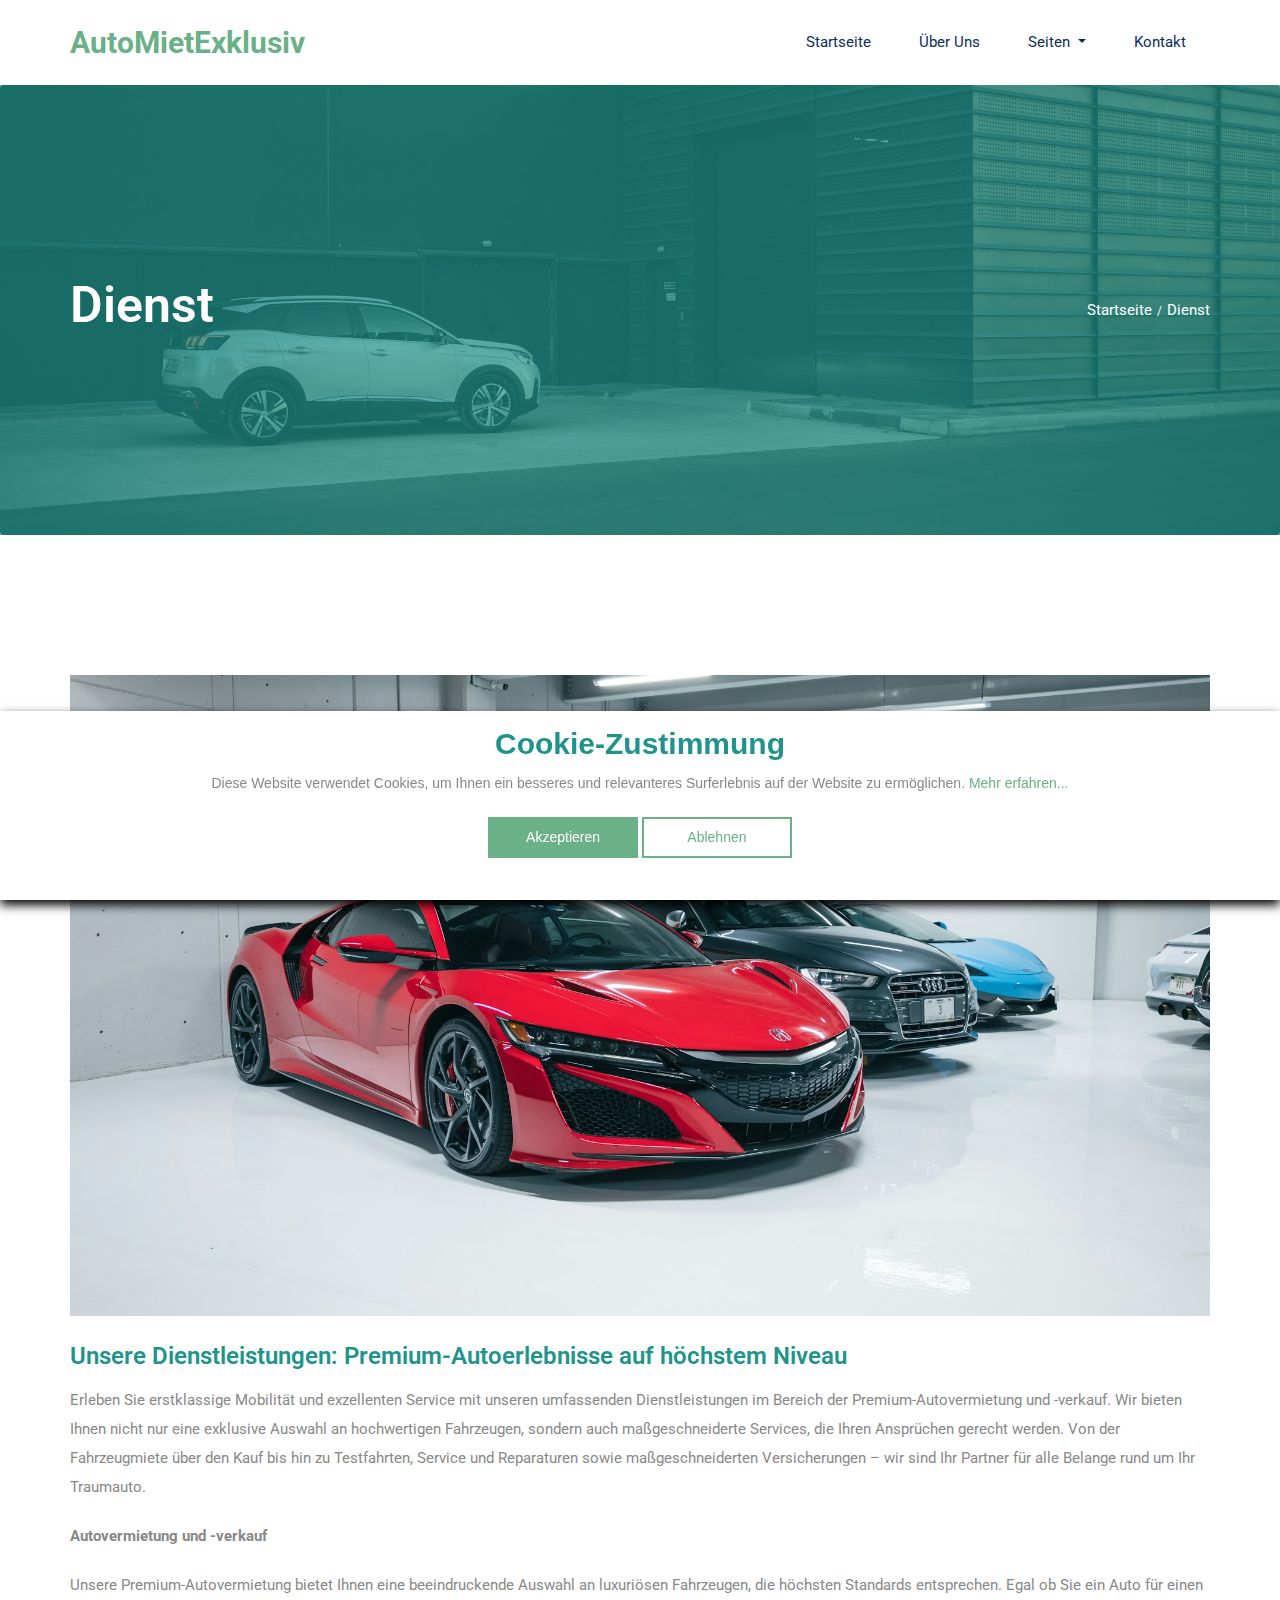
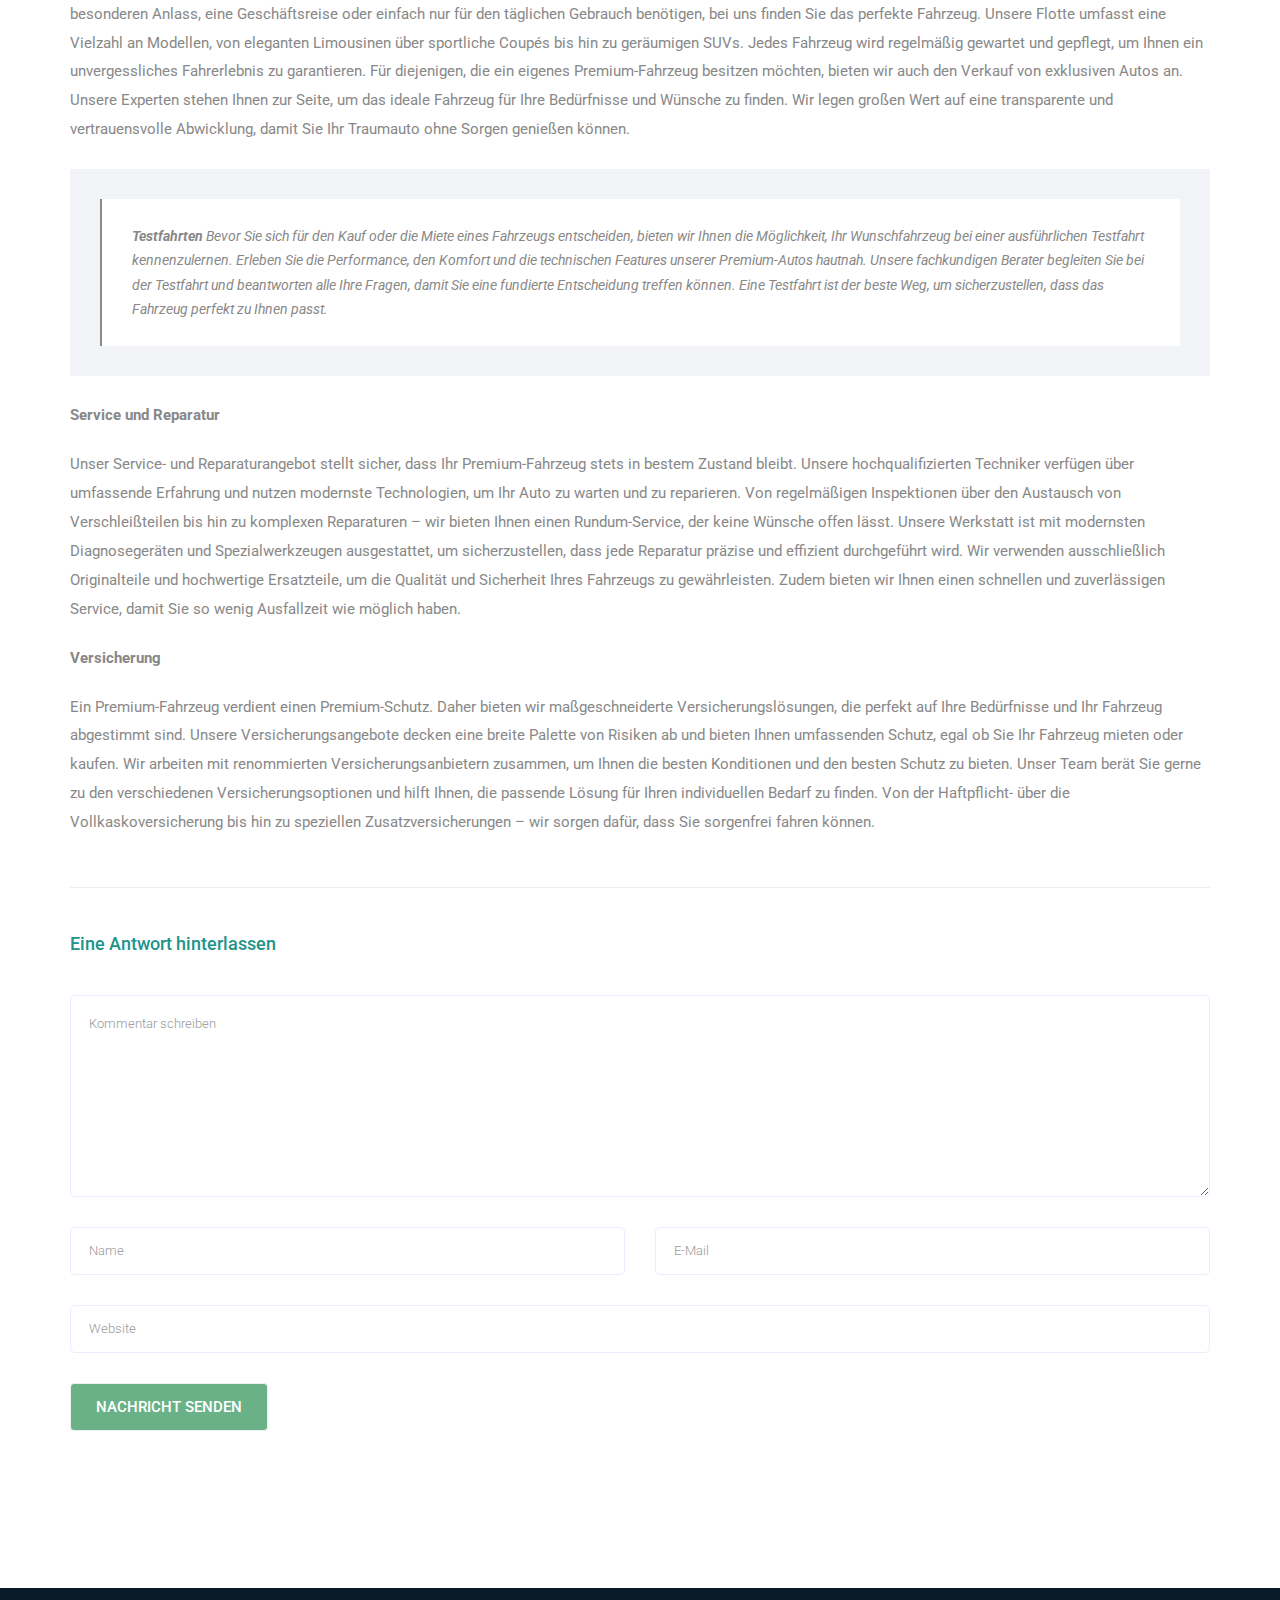
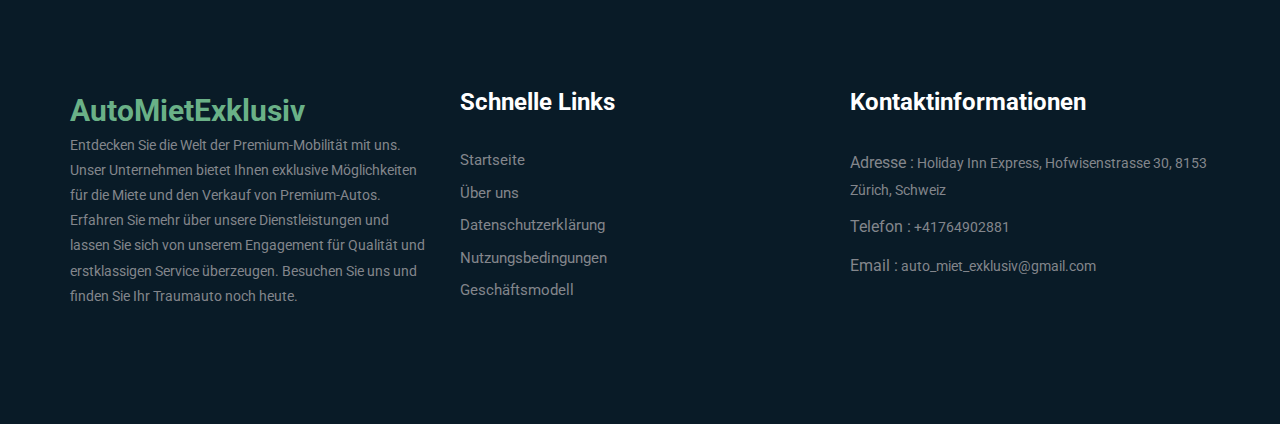
<file: service.html>
<!DOCTYPE html>
<html lang="en">
    <head>
        <!-- Required meta tags -->
        <meta charset="utf-8" />
        <meta
            name="viewport"
            content="width=device-width, initial-scale=1, shrink-to-fit=no"
        />
        <title>AutoMietExklusiv</title>
        <link rel="icon" href="img/favicon.gif" />
        <!-- Bootstrap CSS -->
        <link rel="stylesheet" href="css/bootstrap.min.css" />
        <!-- animate CSS -->
        <link rel="stylesheet" href="css/animate.css" />
        <!-- owl carousel CSS -->
        <link rel="stylesheet" href="css/owl.carousel.min.css" />
        <!-- themify CSS -->
        <link rel="stylesheet" href="css/themify-icons.css" />
        <!-- flaticon CSS -->
        <link rel="stylesheet" href="css/flaticon.css" />
        <!-- font awesome CSS -->
        <link rel="stylesheet" href="css/magnific-popup.css" />
        <!-- swiper CSS -->
        <link rel="stylesheet" href="css/slick.css" />
        <!-- style CSS -->
        <link rel="stylesheet" href="css/style.css" />
    </head>

    <body>
        <!--::header part start::-->
        <header class="main_menu home_menu">
            <div class="container">
                <div class="row align-items-center">
                    <div class="col-lg-12">
                        <nav class="navbar navbar-expand-lg navbar-light">
                            <a
                                class="navbar-brand"
                                href="index.html"
                                style="
                                    font-weight: bold;
                                    color: #6ab187;
                                    font-size: 30px;
                                "
                            >
                                AutoMietExklusiv
                            </a>
                            <button
                                class="navbar-toggler"
                                type="button"
                                data-toggle="collapse"
                                data-target="#navbarSupportedContent"
                                aria-controls="navbarSupportedContent"
                                aria-expanded="false"
                                aria-label="Toggle navigation"
                            >
                                <span class="ti-menu"></span>
                            </button>

                            <div
                                class="collapse navbar-collapse main-menu-item justify-content-end"
                                id="navbarSupportedContent"
                            >
                                <ul class="navbar-nav align-items-center">
                                    <li class="nav-item">
                                        <a class="nav-link" href="index.html"
                                            >Startseite</a
                                        >
                                    </li>
                                    <li class="nav-item">
                                        <a class="nav-link" href="about.html"
                                            >Über uns</a
                                        >
                                    </li>
                                    <li class="nav-item dropdown">
                                        <a
                                            class="nav-link dropdown-toggle"
                                            href="blog.html"
                                            id="navbarDropdown"
                                            role="button"
                                            data-toggle="dropdown"
                                            aria-haspopup="true"
                                            aria-expanded="false"
                                        >
                                            Seiten
                                        </a>
                                        <div
                                            class="dropdown-menu"
                                            aria-labelledby="navbarDropdown"
                                        >
                                            <a
                                                class="dropdown-item"
                                                href="work-with-stars.html"
                                                >Arbeit mit Stars</a
                                            >
                                            <a
                                                class="dropdown-item"
                                                href="service.html"
                                                >Dienst</a
                                            >
                                            <a
                                                class="dropdown-item"
                                                href="rent.html"
                                                >Mietauto</a
                                            >
                                        </div>
                                    </li>
                                    <li class="nav-item">
                                        <a class="nav-link" href="contact.html"
                                            >Kontakt</a
                                        >
                                    </li>
                                </ul>
                            </div>
                        </nav>
                    </div>
                </div>
            </div>
        </header>

        <!-- Header part end-->

        <!-- breadcrumb start-->
        <section class="breadcrumb breadcrumb_bg_3 align-items-center">
            <div class="container">
                <div class="row align-items-center justify-content-between">
                    <div class="col-sm-6">
                        <div class="breadcrumb_tittle text-left">
                            <h2>Dienst</h2>
                        </div>
                    </div>
                    <div class="col-sm-6">
                        <div class="breadcrumb_content text-right">
                            <p>Startseite<span>/</span>Dienst</p>
                        </div>
                    </div>
                </div>
            </div>
        </section>
        <!-- breadcrumb start-->

        <!--================Blog Area =================-->
        <section class="blog_area single-post-area section_padding">
            <div class="container">
                <div class="row">
                    <div class="col-lg-12 posts-list">
                        <div class="single-post">
                            <div class="feature-img">
                                <img
                                    style="width: 100%"
                                    class="img-fluid"
                                    src="img/blog/single_blog_1.jpg"
                                    alt=""
                                />
                            </div>
                            <div class="blog_details">
                                <h2>
                                    Unsere Dienstleistungen:
                                    Premium-Autoerlebnisse auf höchstem Niveau
                                </h2>
                                <p class="excert">
                                    Erleben Sie erstklassige Mobilität und
                                    exzellenten Service mit unseren umfassenden
                                    Dienstleistungen im Bereich der
                                    Premium-Autovermietung und -verkauf. Wir
                                    bieten Ihnen nicht nur eine exklusive
                                    Auswahl an hochwertigen Fahrzeugen, sondern
                                    auch maßgeschneiderte Services, die Ihren
                                    Ansprüchen gerecht werden. Von der
                                    Fahrzeugmiete über den Kauf bis hin zu
                                    Testfahrten, Service und Reparaturen sowie
                                    maßgeschneiderten Versicherungen – wir sind
                                    Ihr Partner für alle Belange rund um Ihr
                                    Traumauto.
                                </p>
                                <p>
                                    <strong>
                                        Autovermietung und -verkauf</strong
                                    >
                                </p>
                                <p>
                                    Unsere Premium-Autovermietung bietet Ihnen
                                    eine beeindruckende Auswahl an luxuriösen
                                    Fahrzeugen, die höchsten Standards
                                    entsprechen. Egal ob Sie ein Auto für einen
                                    besonderen Anlass, eine Geschäftsreise oder
                                    einfach nur für den täglichen Gebrauch
                                    benötigen, bei uns finden Sie das perfekte
                                    Fahrzeug. Unsere Flotte umfasst eine
                                    Vielzahl an Modellen, von eleganten
                                    Limousinen über sportliche Coupés bis hin zu
                                    geräumigen SUVs. Jedes Fahrzeug wird
                                    regelmäßig gewartet und gepflegt, um Ihnen
                                    ein unvergessliches Fahrerlebnis zu
                                    garantieren. Für diejenigen, die ein eigenes
                                    Premium-Fahrzeug besitzen möchten, bieten
                                    wir auch den Verkauf von exklusiven Autos
                                    an. Unsere Experten stehen Ihnen zur Seite,
                                    um das ideale Fahrzeug für Ihre Bedürfnisse
                                    und Wünsche zu finden. Wir legen großen Wert
                                    auf eine transparente und vertrauensvolle
                                    Abwicklung, damit Sie Ihr Traumauto ohne
                                    Sorgen genießen können.
                                </p>
                                <div class="quote-wrapper">
                                    <div class="quotes">
                                        <strong>Testfahrten</strong>
                                        Bevor Sie sich für den Kauf oder die
                                        Miete eines Fahrzeugs entscheiden,
                                        bieten wir Ihnen die Möglichkeit, Ihr
                                        Wunschfahrzeug bei einer ausführlichen
                                        Testfahrt kennenzulernen. Erleben Sie
                                        die Performance, den Komfort und die
                                        technischen Features unserer
                                        Premium-Autos hautnah. Unsere
                                        fachkundigen Berater begleiten Sie bei
                                        der Testfahrt und beantworten alle Ihre
                                        Fragen, damit Sie eine fundierte
                                        Entscheidung treffen können. Eine
                                        Testfahrt ist der beste Weg, um
                                        sicherzustellen, dass das Fahrzeug
                                        perfekt zu Ihnen passt.
                                    </div>
                                </div>
                                <p><strong> Service und Reparatur</strong></p>
                                <p>
                                    Unser Service- und Reparaturangebot stellt
                                    sicher, dass Ihr Premium-Fahrzeug stets in
                                    bestem Zustand bleibt. Unsere
                                    hochqualifizierten Techniker verfügen über
                                    umfassende Erfahrung und nutzen modernste
                                    Technologien, um Ihr Auto zu warten und zu
                                    reparieren. Von regelmäßigen Inspektionen
                                    über den Austausch von Verschleißteilen bis
                                    hin zu komplexen Reparaturen – wir bieten
                                    Ihnen einen Rundum-Service, der keine
                                    Wünsche offen lässt. Unsere Werkstatt ist
                                    mit modernsten Diagnosegeräten und
                                    Spezialwerkzeugen ausgestattet, um
                                    sicherzustellen, dass jede Reparatur präzise
                                    und effizient durchgeführt wird. Wir
                                    verwenden ausschließlich Originalteile und
                                    hochwertige Ersatzteile, um die Qualität und
                                    Sicherheit Ihres Fahrzeugs zu gewährleisten.
                                    Zudem bieten wir Ihnen einen schnellen und
                                    zuverlässigen Service, damit Sie so wenig
                                    Ausfallzeit wie möglich haben.
                                </p>
                                <p><strong>Versicherung </strong></p>
                                <p>
                                    Ein Premium-Fahrzeug verdient einen
                                    Premium-Schutz. Daher bieten wir
                                    maßgeschneiderte Versicherungslösungen, die
                                    perfekt auf Ihre Bedürfnisse und Ihr
                                    Fahrzeug abgestimmt sind. Unsere
                                    Versicherungsangebote decken eine breite
                                    Palette von Risiken ab und bieten Ihnen
                                    umfassenden Schutz, egal ob Sie Ihr Fahrzeug
                                    mieten oder kaufen. Wir arbeiten mit
                                    renommierten Versicherungsanbietern
                                    zusammen, um Ihnen die besten Konditionen
                                    und den besten Schutz zu bieten. Unser Team
                                    berät Sie gerne zu den verschiedenen
                                    Versicherungsoptionen und hilft Ihnen, die
                                    passende Lösung für Ihren individuellen
                                    Bedarf zu finden. Von der Haftpflicht- über
                                    die Vollkaskoversicherung bis hin zu
                                    speziellen Zusatzversicherungen – wir sorgen
                                    dafür, dass Sie sorgenfrei fahren können.
                                </p>
                            </div>
                        </div>
                        <div class="comment-form">
                            <h4>Eine Antwort hinterlassen</h4>
                            <form
                                class="form-contact comment_form"
                                action="#"
                                id="commentForm"
                            >
                                <div class="row">
                                    <div class="col-12">
                                        <div class="form-group">
                                            <textarea
                                                class="form-control w-100"
                                                name="comment"
                                                id="comment"
                                                cols="30"
                                                rows="9"
                                                placeholder="Kommentar schreiben"
                                            ></textarea>
                                        </div>
                                    </div>
                                    <div class="col-sm-6">
                                        <div class="form-group">
                                            <input
                                                class="form-control"
                                                name="name"
                                                id="name"
                                                type="text"
                                                placeholder="Name"
                                            />
                                        </div>
                                    </div>
                                    <div class="col-sm-6">
                                        <div class="form-group">
                                            <input
                                                class="form-control"
                                                name="email"
                                                id="email"
                                                type="email"
                                                placeholder="E-Mail"
                                            />
                                            <div
                                                id="result"
                                                style="color: red"
                                            ></div>
                                        </div>
                                    </div>
                                    <div class="col-12">
                                        <div class="form-group">
                                            <input
                                                class="form-control"
                                                name="website"
                                                id="website"
                                                type="text"
                                                placeholder="Website"
                                            />
                                        </div>
                                    </div>
                                </div>
                                <div class="form-group">
                                    <button
                                        type="submit"
                                        class="button btn_1 button-contactForm"
                                        id="submit"
                                        onclick="sendForm()"
                                    >
                                        Nachricht senden
                                    </button>
                                </div>
                            </form>
                        </div>
                    </div>
                </div>
            </div>
        </section>
        <!--================Blog Area end =================-->

        <!-- footer part start-->
        <footer class="footer-area">
            <div class="container">
                <div class="row justify-content-between">
                    <div class="col-sm-6 col-md-4 col-xl-4">
                        <div class="single-footer-widget footer_1">
                            <a
                                href="index.html"
                                style="
                                    font-weight: bold;
                                    color: #6ab187;
                                    font-size: 30px;
                                "
                            >
                                AutoMietExklusiv
                            </a>
                            <p>
                                Entdecken Sie die Welt der Premium-Mobilität mit
                                uns. Unser Unternehmen bietet Ihnen exklusive
                                Möglichkeiten für die Miete und den Verkauf von
                                Premium-Autos. Erfahren Sie mehr über unsere
                                Dienstleistungen und lassen Sie sich von unserem
                                Engagement für Qualität und erstklassigen
                                Service überzeugen. Besuchen Sie uns und finden
                                Sie Ihr Traumauto noch heute.
                            </p>
                        </div>
                    </div>
                    <div class="col-xl-4 col-sm-6 col-md-4">
                        <div class="single-footer-widget footer_2">
                            <h4>Schnelle Links</h4>
                            <div class="contact_info">
                                <ul>
                                    <li>
                                        <a href="index.html">Startseite</a>
                                    </li>
                                    <li>
                                        <a href="about.html">Über uns</a>
                                    </li>
                                    <li>
                                        <a href="privacy-policy.html"
                                            >Datenschutzerklärung</a
                                        >
                                    </li>
                                    <li>
                                        <a href="terms-of-use.html"
                                            >Nutzungsbedingungen</a
                                        >
                                    </li>
                                    <li>
                                        <a href="bussines-model.html"
                                            >Geschäftsmodell</a
                                        >
                                    </li>
                                </ul>
                            </div>
                        </div>
                    </div>

                    <div class="col-xl-4 col-sm-6 col-md-4">
                        <div class="single-footer-widget footer_2">
                            <h4>Kontaktinformationen</h4>
                            <div class="contact_info">
                                <p>
                                    <span>Adresse :</span> Holiday Inn Express,
                                    Hofwisenstrasse 30, 8153 Zürich, Schweiz
                                </p>
                                <p><span>Telefon :</span> +41764902881</p>
                                <p>
                                    <span>Email :</span>
                                    auto_miet_exklusiv@gmail.com
                                </p>
                            </div>
                        </div>
                    </div>
                </div>
            </div>
        </footer>

        <!-- Cookie-Banner -->
        <div class="cookie-wrapper show">
            <div>
                <i class="bx bx-cookie"></i>
                <h2 style="text-align: center">Cookie-Zustimmung</h2>
            </div>

            <div class="data">
                <p>
                    Diese Website verwendet Cookies, um Ihnen ein besseres und
                    relevanteres Surferlebnis auf der Website zu ermöglichen.
                    <a href="#">Mehr erfahren...</a>
                </p>
            </div>

            <div class="buttons">
                <button class="cookie-button" id="acceptBtn">
                    Akzeptieren
                </button>
                <button class="cookie-button" id="declineBtn">Ablehnen</button>
            </div>
        </div>
        <!-- Ende des Cookie-Banners -->

        <!-- jQuery-Plugins hier -->
        <!-- jQuery -->
        <script src="js/jquery-1.12.1.min.js"></script>
        <!-- Popper.js -->
        <script src="js/popper.min.js"></script>
        <!-- Bootstrap.js -->
        <script src="js/bootstrap.min.js"></script>
        <!-- Easing.js -->
        <script src="js/jquery.magnific-popup.js"></script>
        <!-- Swiper.js -->
        <script src="js/swiper.min.js"></script>
        <!-- Isotope.js -->
        <script src="js/isotope.pkgd.min.js"></script>
        <!-- Particles.js -->
        <script src="js/owl.carousel.min.js"></script>
        <script src="js/jquery.nice-select.min.js"></script>
        <!-- Swiper.js -->
        <script src="js/slick.min.js"></script>
        <script src="js/jquery.counterup.min.js"></script>
        <script src="js/waypoints.min.js"></script>
        <!-- Benutzerdefiniertes JavaScript -->
        <script src="js/custom.js"></script>
        <script src="js/contact-form.js"></script>
        <script src="js/cookiebanner.js"></script>
    </body>
</html>
</file>
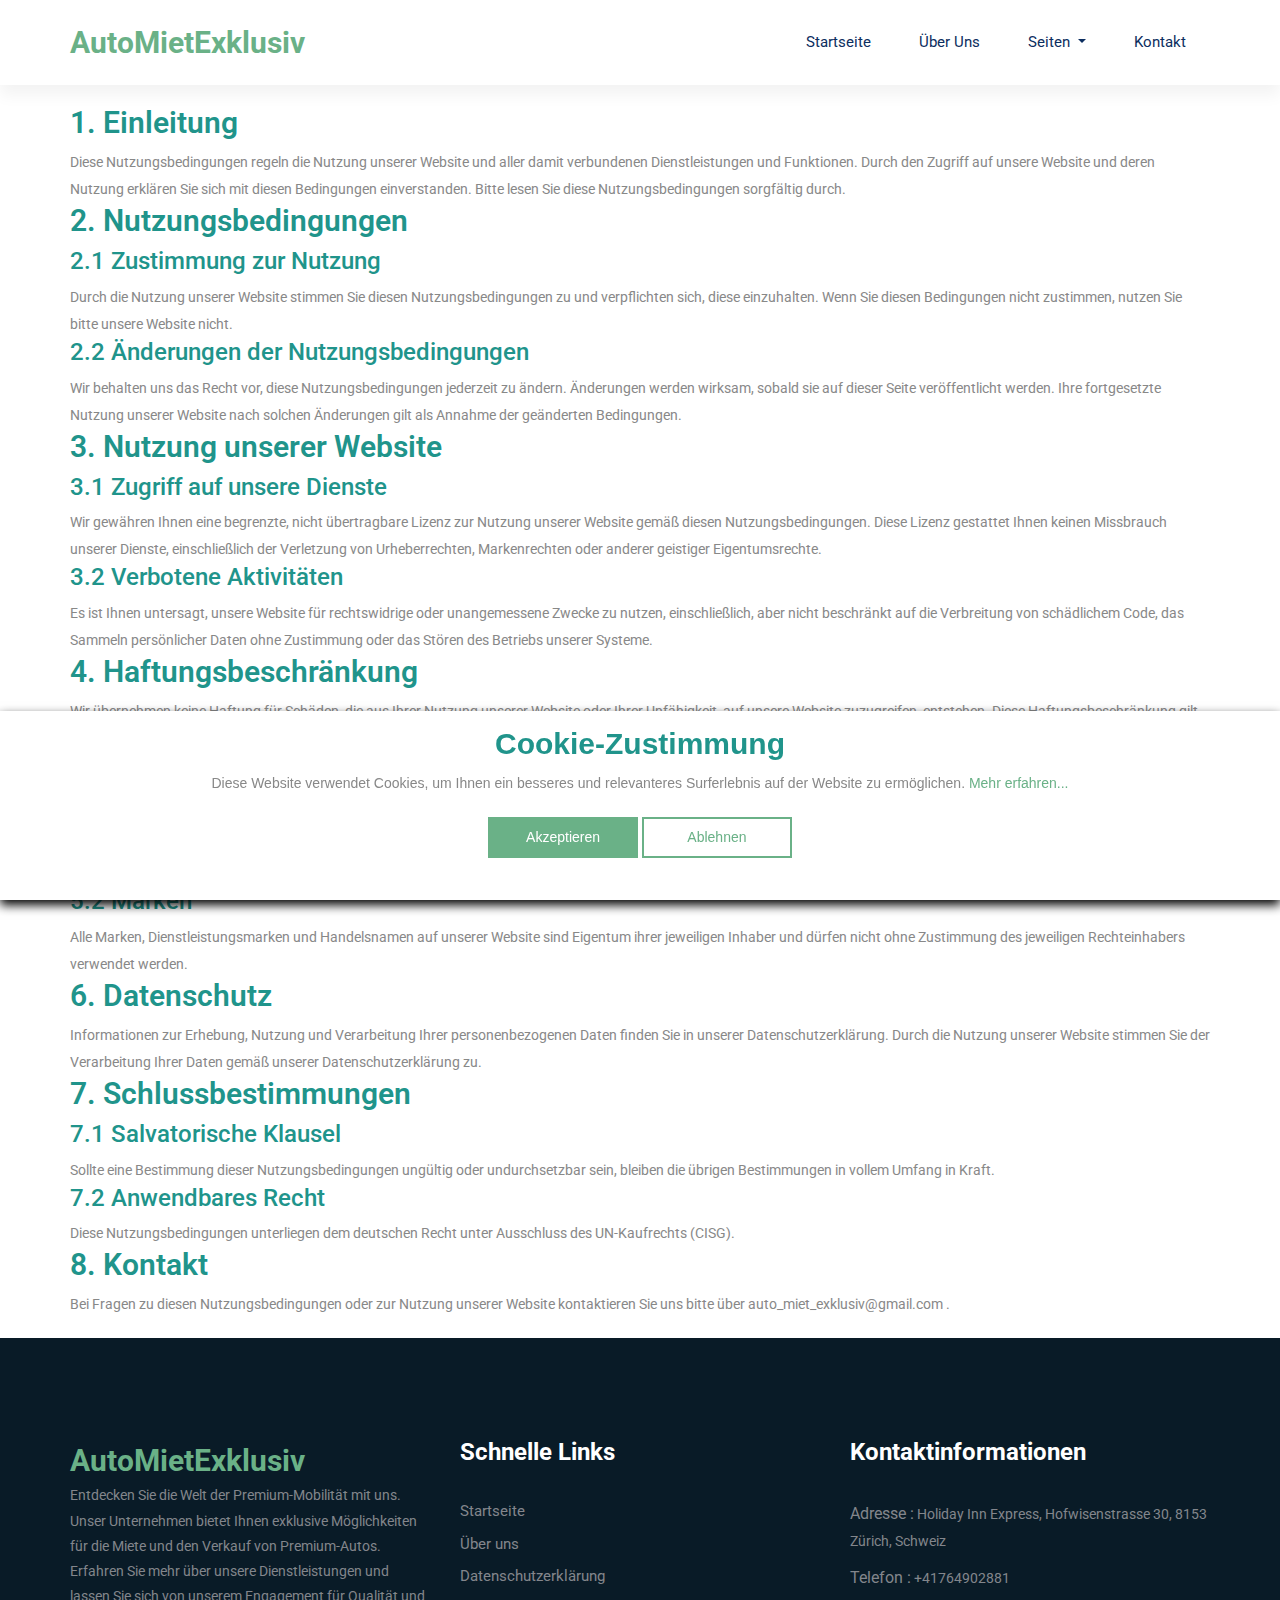
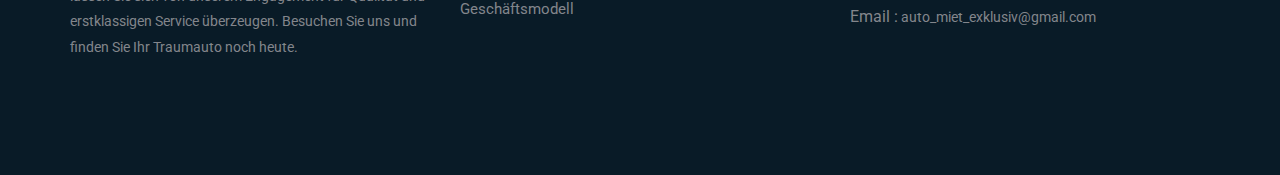
<file: terms-of-use.html>
<!DOCTYPE html>
<html lang="en">
    <head>
        <!-- Required meta tags -->
        <meta charset="utf-8" />
        <meta
            name="viewport"
            content="width=device-width, initial-scale=1, shrink-to-fit=no"
        />
        <title>AutoMietExklusiv</title>
        <link rel="icon" href="img/favicon.gif" />
        <!-- Bootstrap CSS -->
        <link rel="stylesheet" href="css/bootstrap.min.css" />
        <!-- animate CSS -->
        <link rel="stylesheet" href="css/animate.css" />
        <!-- owl carousel CSS -->
        <link rel="stylesheet" href="css/owl.carousel.min.css" />
        <!-- themify CSS -->
        <link rel="stylesheet" href="css/themify-icons.css" />
        <!-- flaticon CSS -->
        <link rel="stylesheet" href="css/flaticon.css" />
        <!-- font awesome CSS -->
        <link rel="stylesheet" href="css/magnific-popup.css" />
        <!-- swiper CSS -->
        <link rel="stylesheet" href="css/slick.css" />
        <!-- style CSS -->
        <link rel="stylesheet" href="css/style.css" />
    </head>

    <body>
        <!--::header part start::-->
        <header
            class="main_menu home_menu"
            style="box-shadow: 0px 10px 15px rgba(0, 0, 0, 0.05)"
        >
            <div class="container">
                <div class="row align-items-center">
                    <div class="col-lg-12">
                        <nav class="navbar navbar-expand-lg navbar-light">
                            <a
                                class="navbar-brand"
                                href="index.html"
                                style="
                                    font-weight: bold;
                                    color: #6ab187;
                                    font-size: 30px;
                                "
                            >
                                AutoMietExklusiv
                            </a>
                            <button
                                class="navbar-toggler"
                                type="button"
                                data-toggle="collapse"
                                data-target="#navbarSupportedContent"
                                aria-controls="navbarSupportedContent"
                                aria-expanded="false"
                                aria-label="Toggle navigation"
                            >
                                <span class="ti-menu"></span>
                            </button>

                            <div
                                class="collapse navbar-collapse main-menu-item justify-content-end"
                                id="navbarSupportedContent"
                            >
                                <ul class="navbar-nav align-items-center">
                                    <li class="nav-item">
                                        <a class="nav-link" href="index.html"
                                            >Startseite</a
                                        >
                                    </li>
                                    <li class="nav-item">
                                        <a class="nav-link" href="about.html"
                                            >Über uns</a
                                        >
                                    </li>
                                    <li class="nav-item dropdown">
                                        <a
                                            class="nav-link dropdown-toggle"
                                            href="blog.html"
                                            id="navbarDropdown"
                                            role="button"
                                            data-toggle="dropdown"
                                            aria-haspopup="true"
                                            aria-expanded="false"
                                        >
                                            Seiten
                                        </a>
                                        <div
                                            class="dropdown-menu"
                                            aria-labelledby="navbarDropdown"
                                        >
                                            <a
                                                class="dropdown-item"
                                                href="work-with-stars.html"
                                                >Arbeit mit Stars</a
                                            >
                                            <a
                                                class="dropdown-item"
                                                href="service.html"
                                                >Dienst</a
                                            >
                                            <a
                                                class="dropdown-item"
                                                href="rent.html"
                                                >Mietauto</a
                                            >
                                        </div>
                                    </li>
                                    <li class="nav-item">
                                        <a class="nav-link" href="contact.html"
                                            >Kontakt</a
                                        >
                                    </li>
                                </ul>
                            </div>
                        </nav>
                    </div>
                </div>
            </div>
        </header>

        <!-- Header part end-->

        <main>
            <article class="container additional-wrapper">
                <div class="page__content" style="padding: 20px 0px">
                    <h2>1. Einleitung</h2>
                    <p>
                        Diese Nutzungsbedingungen regeln die Nutzung unserer
                        Website und aller damit verbundenen Dienstleistungen und
                        Funktionen. Durch den Zugriff auf unsere Website und
                        deren Nutzung erklären Sie sich mit diesen Bedingungen
                        einverstanden. Bitte lesen Sie diese Nutzungsbedingungen
                        sorgfältig durch.
                    </p>

                    <h2>2. Nutzungsbedingungen</h2>
                    <h3>2.1 Zustimmung zur Nutzung</h3>
                    <p>
                        Durch die Nutzung unserer Website stimmen Sie diesen
                        Nutzungsbedingungen zu und verpflichten sich, diese
                        einzuhalten. Wenn Sie diesen Bedingungen nicht
                        zustimmen, nutzen Sie bitte unsere Website nicht.
                    </p>
                    <h3>2.2 Änderungen der Nutzungsbedingungen</h3>
                    <p>
                        Wir behalten uns das Recht vor, diese
                        Nutzungsbedingungen jederzeit zu ändern. Änderungen
                        werden wirksam, sobald sie auf dieser Seite
                        veröffentlicht werden. Ihre fortgesetzte Nutzung unserer
                        Website nach solchen Änderungen gilt als Annahme der
                        geänderten Bedingungen.
                    </p>

                    <h2>3. Nutzung unserer Website</h2>
                    <h3>3.1 Zugriff auf unsere Dienste</h3>
                    <p>
                        Wir gewähren Ihnen eine begrenzte, nicht übertragbare
                        Lizenz zur Nutzung unserer Website gemäß diesen
                        Nutzungsbedingungen. Diese Lizenz gestattet Ihnen keinen
                        Missbrauch unserer Dienste, einschließlich der
                        Verletzung von Urheberrechten, Markenrechten oder
                        anderer geistiger Eigentumsrechte.
                    </p>
                    <h3>3.2 Verbotene Aktivitäten</h3>
                    <p>
                        Es ist Ihnen untersagt, unsere Website für rechtswidrige
                        oder unangemessene Zwecke zu nutzen, einschließlich,
                        aber nicht beschränkt auf die Verbreitung von
                        schädlichem Code, das Sammeln persönlicher Daten ohne
                        Zustimmung oder das Stören des Betriebs unserer Systeme.
                    </p>

                    <h2>4. Haftungsbeschränkung</h2>
                    <p>
                        Wir übernehmen keine Haftung für Schäden, die aus Ihrer
                        Nutzung unserer Website oder Ihrer Unfähigkeit, auf
                        unsere Website zuzugreifen, entstehen. Diese
                        Haftungsbeschränkung gilt in dem gesetzlich zulässigen
                        Umfang.
                    </p>

                    <h2>5. Geistiges Eigentum</h2>
                    <h3>5.1 Urheberrecht</h3>
                    <p>
                        Alle Inhalte auf unserer Website, einschließlich Texte,
                        Grafiken, Logos, Designs, und Software, sind
                        urheberrechtlich geschützt und dürfen ohne unsere
                        ausdrückliche Genehmigung nicht kopiert, modifiziert
                        oder verbreitet werden.
                    </p>
                    <h3>5.2 Marken</h3>
                    <p>
                        Alle Marken, Dienstleistungsmarken und Handelsnamen auf
                        unserer Website sind Eigentum ihrer jeweiligen Inhaber
                        und dürfen nicht ohne Zustimmung des jeweiligen
                        Rechteinhabers verwendet werden.
                    </p>

                    <h2>6. Datenschutz</h2>
                    <p>
                        Informationen zur Erhebung, Nutzung und Verarbeitung
                        Ihrer personenbezogenen Daten finden Sie in unserer
                        Datenschutzerklärung. Durch die Nutzung unserer Website
                        stimmen Sie der Verarbeitung Ihrer Daten gemäß unserer
                        Datenschutzerklärung zu.
                    </p>

                    <h2>7. Schlussbestimmungen</h2>
                    <h3>7.1 Salvatorische Klausel</h3>
                    <p>
                        Sollte eine Bestimmung dieser Nutzungsbedingungen
                        ungültig oder undurchsetzbar sein, bleiben die übrigen
                        Bestimmungen in vollem Umfang in Kraft.
                    </p>
                    <h3>7.2 Anwendbares Recht</h3>
                    <p>
                        Diese Nutzungsbedingungen unterliegen dem deutschen
                        Recht unter Ausschluss des UN-Kaufrechts (CISG).
                    </p>

                    <h2>8. Kontakt</h2>
                    <p>
                        Bei Fragen zu diesen Nutzungsbedingungen oder zur
                        Nutzung unserer Website kontaktieren Sie uns bitte über
                        auto_miet_exklusiv@gmail.com .
                    </p>
                </div>
            </article>
        </main>

        <!-- footer part start-->

        <footer class="footer-area">
            <div class="container">
                <div class="row justify-content-between">
                    <div class="col-sm-6 col-md-4 col-xl-4">
                        <div class="single-footer-widget footer_1">
                            <a
                                href="index.html"
                                style="
                                    font-weight: bold;
                                    color: #6ab187;
                                    font-size: 30px;
                                "
                            >
                                AutoMietExklusiv
                            </a>
                            <p>
                                Entdecken Sie die Welt der Premium-Mobilität mit
                                uns. Unser Unternehmen bietet Ihnen exklusive
                                Möglichkeiten für die Miete und den Verkauf von
                                Premium-Autos. Erfahren Sie mehr über unsere
                                Dienstleistungen und lassen Sie sich von unserem
                                Engagement für Qualität und erstklassigen
                                Service überzeugen. Besuchen Sie uns und finden
                                Sie Ihr Traumauto noch heute.
                            </p>
                        </div>
                    </div>
                    <div class="col-xl-4 col-sm-6 col-md-4">
                        <div class="single-footer-widget footer_2">
                            <h4>Schnelle Links</h4>
                            <div class="contact_info">
                                <ul>
                                    <li>
                                        <a href="index.html">Startseite</a>
                                    </li>
                                    <li>
                                        <a href="about.html">Über uns</a>
                                    </li>
                                    <li>
                                        <a href="privacy-policy.html"
                                            >Datenschutzerklärung</a
                                        >
                                    </li>
                                    <li>
                                        <a href="bussines-model.html"
                                            >Geschäftsmodell</a
                                        >
                                    </li>
                                </ul>
                            </div>
                        </div>
                    </div>

                    <div class="col-xl-4 col-sm-6 col-md-4">
                        <div class="single-footer-widget footer_2">
                            <h4>Kontaktinformationen</h4>
                            <div class="contact_info">
                                <p>
                                    <span>Adresse :</span> Holiday Inn Express,
                                    Hofwisenstrasse 30, 8153 Zürich, Schweiz
                                </p>
                                <p><span>Telefon :</span> +41764902881</p>
                                <p>
                                    <span>Email :</span>
                                    auto_miet_exklusiv@gmail.com
                                </p>
                            </div>
                        </div>
                    </div>
                </div>
            </div>
        </footer>

        <!-- Cookie-Banner -->
        <div class="cookie-wrapper show">
            <div>
                <i class="bx bx-cookie"></i>
                <h2 style="text-align: center">Cookie-Zustimmung</h2>
            </div>

            <div class="data">
                <p>
                    Diese Website verwendet Cookies, um Ihnen ein besseres und
                    relevanteres Surferlebnis auf der Website zu ermöglichen.
                    <a href="#">Mehr erfahren...</a>
                </p>
            </div>

            <div class="buttons">
                <button class="cookie-button" id="acceptBtn">
                    Akzeptieren
                </button>
                <button class="cookie-button" id="declineBtn">Ablehnen</button>
            </div>
        </div>
        <!-- Ende des Cookie-Banners -->

        <!-- jQuery-Plugins hier -->
        <!-- jQuery -->
        <script src="js/jquery-1.12.1.min.js"></script>
        <!-- Popper.js -->
        <script src="js/popper.min.js"></script>
        <!-- Bootstrap.js -->
        <script src="js/bootstrap.min.js"></script>
        <!-- Easing.js -->
        <script src="js/jquery.magnific-popup.js"></script>
        <!-- Swiper.js -->
        <script src="js/swiper.min.js"></script>
        <!-- Isotope.js -->
        <script src="js/isotope.pkgd.min.js"></script>
        <!-- Particles.js -->
        <script src="js/owl.carousel.min.js"></script>
        <script src="js/jquery.nice-select.min.js"></script>
        <!-- Swiper.js -->
        <script src="js/slick.min.js"></script>
        <script src="js/jquery.counterup.min.js"></script>
        <script src="js/waypoints.min.js"></script>
        <!-- Benutzerdefiniertes JavaScript -->
        <script src="js/custom.js"></script>
        <script src="js/cookiebanner.js"></script>
    </body>
</html>
</file>
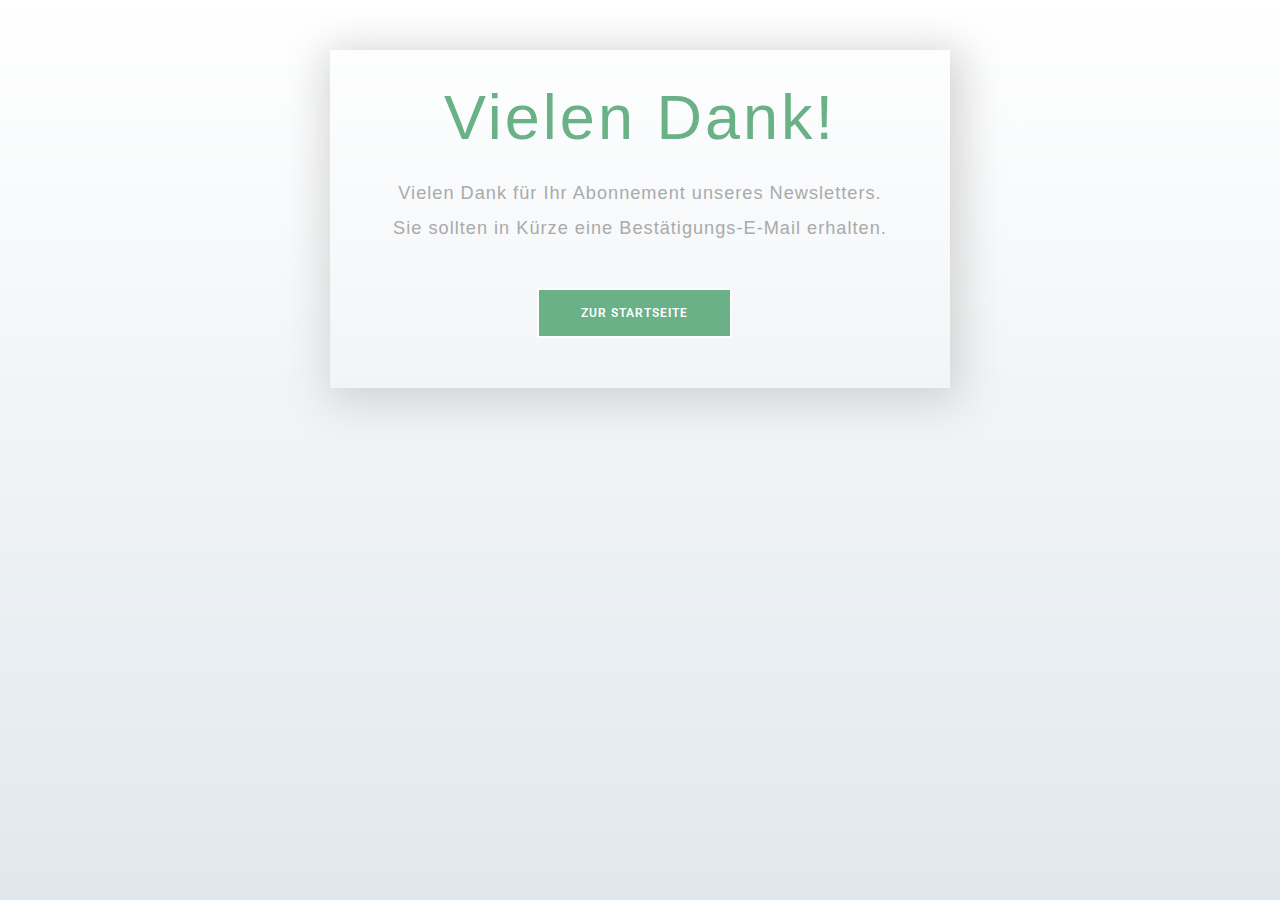
<file: thanks.html>
<!DOCTYPE html>
<html lang="en">
    <head>
        <!-- Required meta tags -->
        <meta charset="utf-8" />
        <meta
            name="viewport"
            content="width=device-width, initial-scale=1, shrink-to-fit=no"
        />
        <title>AutoMietExklusiv</title>
        <link rel="icon" href="img/favicon.gif" />
        <!-- Bootstrap CSS -->
        <link rel="stylesheet" href="css/bootstrap.min.css" />
        <!-- animate CSS -->
        <link rel="stylesheet" href="css/animate.css" />
        <!-- owl carousel CSS -->
        <link rel="stylesheet" href="css/owl.carousel.min.css" />
        <!-- themify CSS -->
        <link rel="stylesheet" href="css/themify-icons.css" />
        <!-- flaticon CSS -->
        <link rel="stylesheet" href="css/flaticon.css" />
        <!-- font awesome CSS -->
        <link rel="stylesheet" href="css/magnific-popup.css" />
        <!-- swiper CSS -->
        <link rel="stylesheet" href="css/slick.css" />
        <!-- style CSS -->
        <link rel="stylesheet" href="css/style.css" />
        <link rel="stylesheet" href="css/thanks.css" />
    </head>
    <body>
        <div class="content">
            <div class="wrapper-1">
                <div class="wrapper-2">
                    <h1>Vielen Dank!</h1>
                    <p>Vielen Dank für Ihr Abonnement unseres Newsletters.</p>
                    <p>
                        Sie sollten in Kürze eine Bestätigungs-E-Mail erhalten.
                    </p>
                    <a href="index.html">
                        <button class="go-home">Zur Startseite</button>
                    </a>
                </div>
            </div>
        </div>
    </body>
</html>
</file>
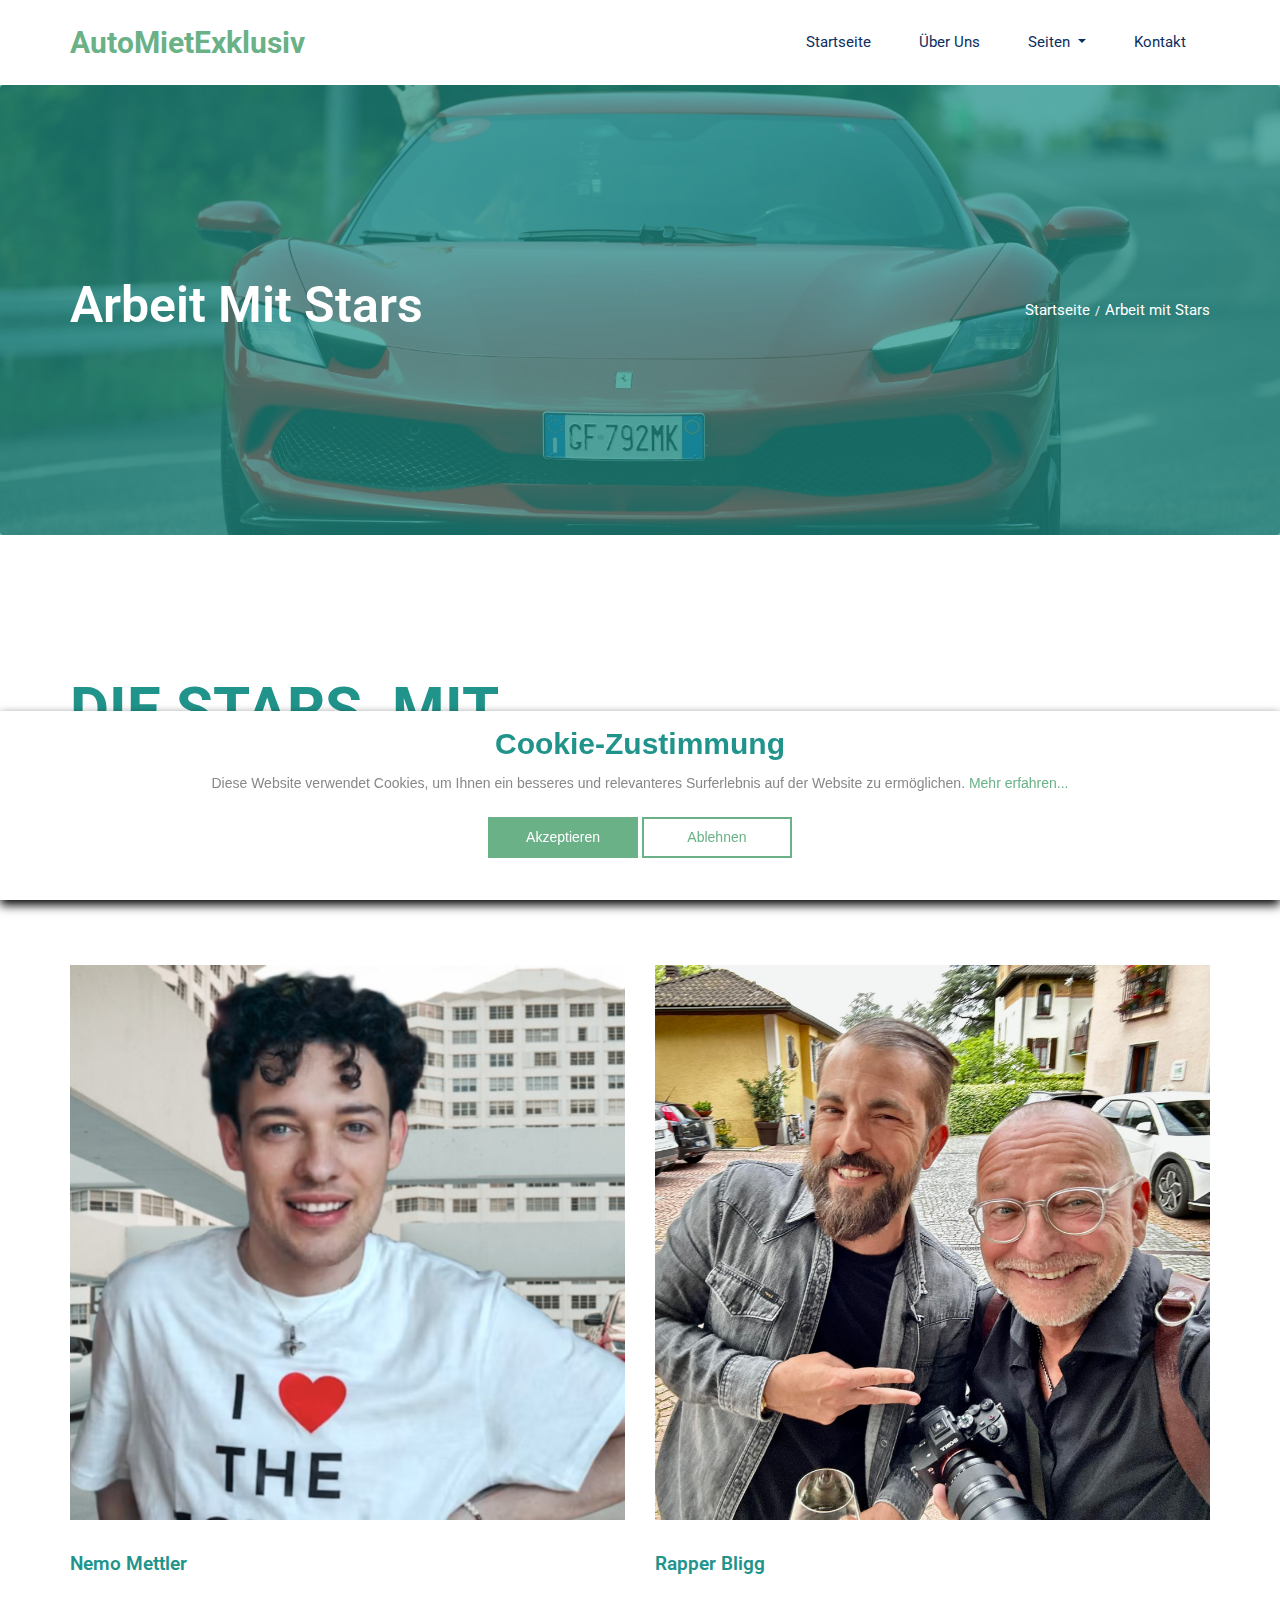
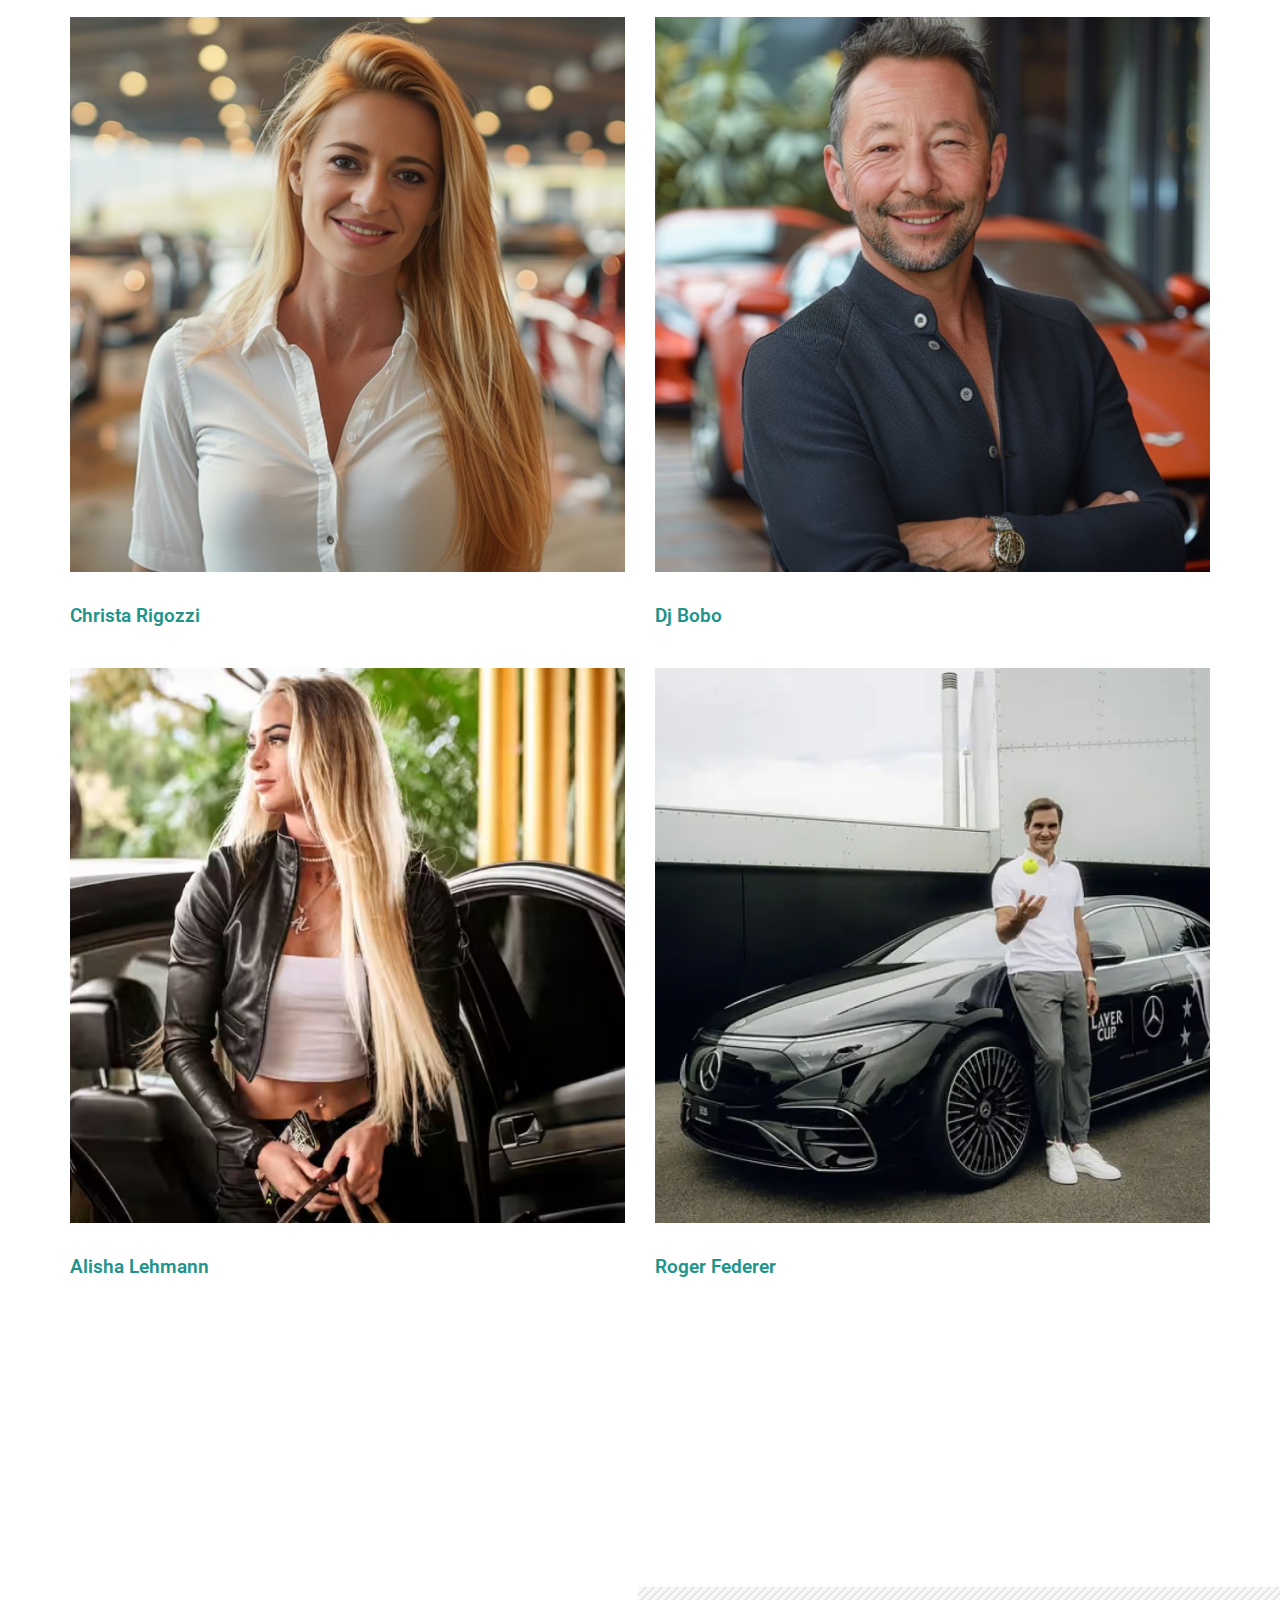
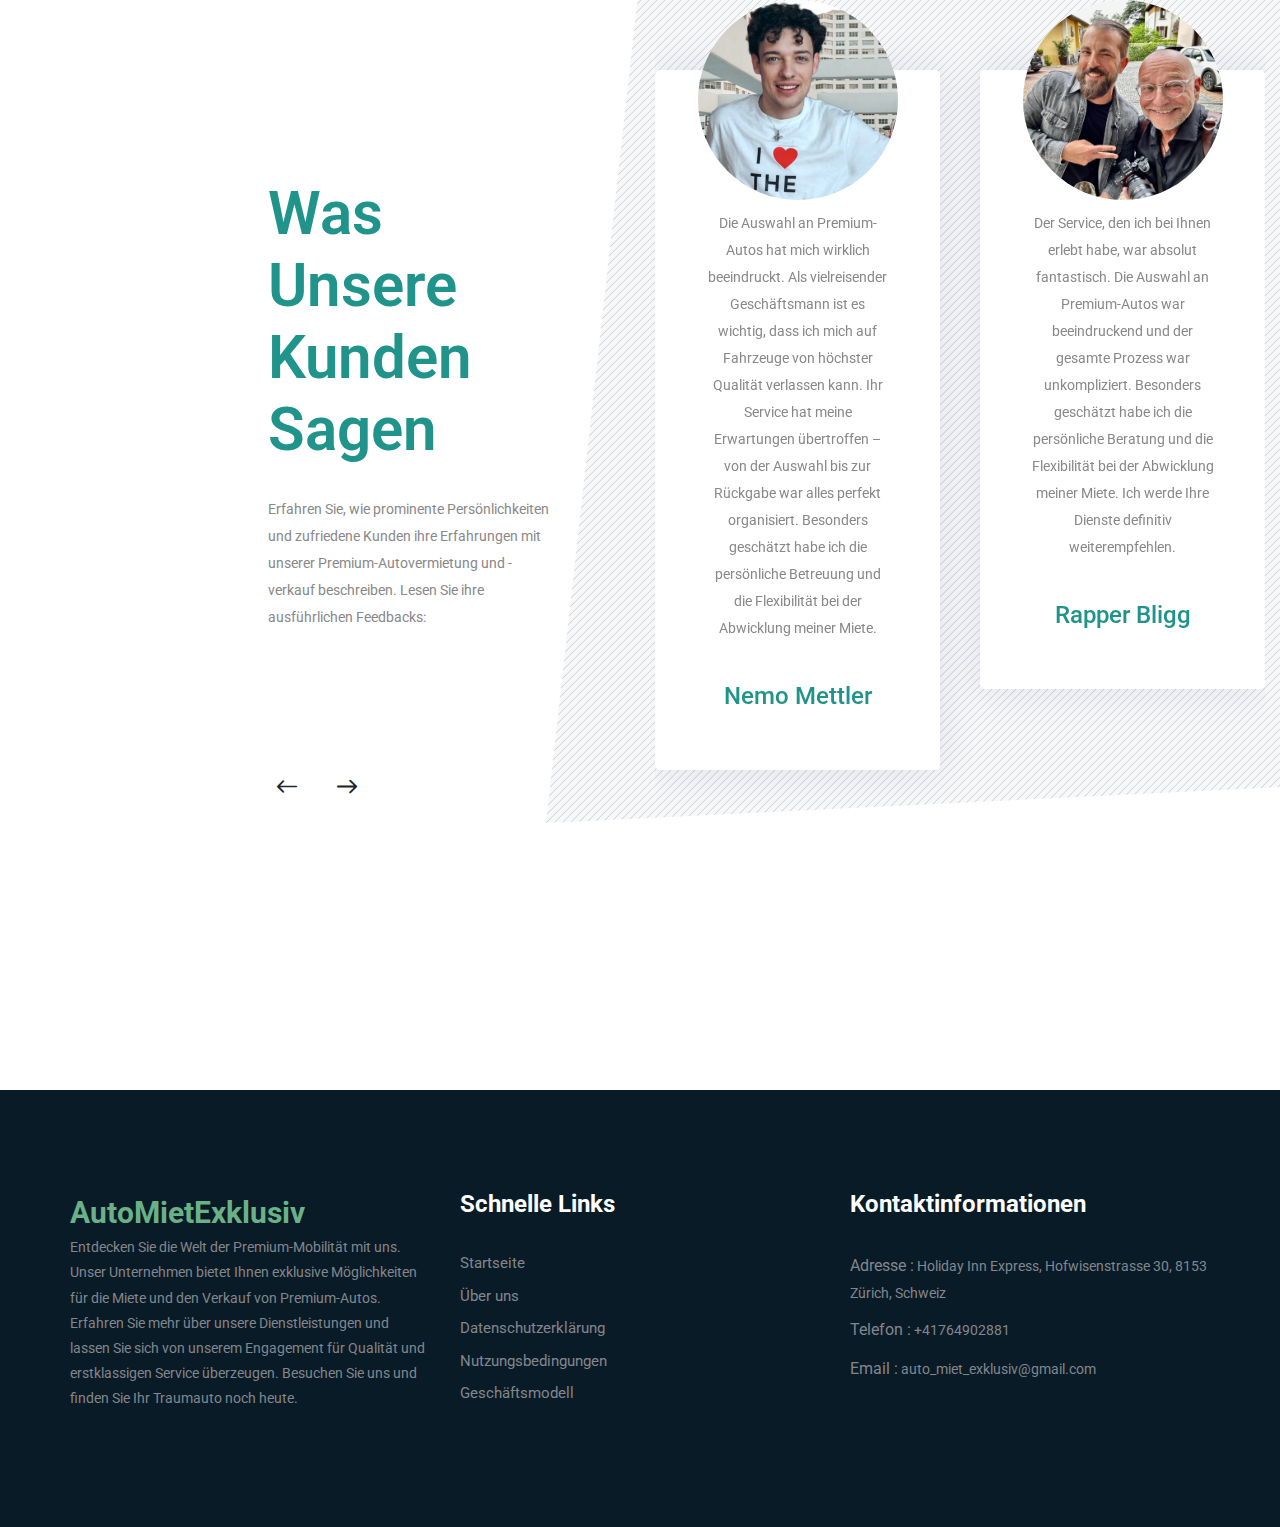
<file: work-with-stars.html>
<!DOCTYPE html>
<html lang="en">
    <head>
        <!-- Required meta tags -->
        <meta charset="utf-8" />
        <meta
            name="viewport"
            content="width=device-width, initial-scale=1, shrink-to-fit=no"
        />
        <title>AutoMietExklusiv</title>
        <link rel="icon" href="img/favicon.gif" />
        <!-- Bootstrap CSS -->
        <link rel="stylesheet" href="css/bootstrap.min.css" />
        <!-- animate CSS -->
        <link rel="stylesheet" href="css/animate.css" />
        <!-- owl carousel CSS -->
        <link rel="stylesheet" href="css/owl.carousel.min.css" />
        <!-- themify CSS -->
        <link rel="stylesheet" href="css/themify-icons.css" />
        <!-- flaticon CSS -->
        <link rel="stylesheet" href="css/flaticon.css" />
        <!-- font awesome CSS -->
        <link rel="stylesheet" href="css/magnific-popup.css" />
        <!-- swiper CSS -->
        <link rel="stylesheet" href="css/slick.css" />
        <!-- style CSS -->
        <link rel="stylesheet" href="css/style.css" />
    </head>

    <body>
        <!--::header part start::-->
        <header class="main_menu home_menu">
            <div class="container">
                <div class="row align-items-center">
                    <div class="col-lg-12">
                        <nav class="navbar navbar-expand-lg navbar-light">
                            <a
                                class="navbar-brand"
                                href="index.html"
                                style="
                                    font-weight: bold;
                                    color: #6ab187;
                                    font-size: 30px;
                                "
                            >
                                AutoMietExklusiv
                            </a>
                            <button
                                class="navbar-toggler"
                                type="button"
                                data-toggle="collapse"
                                data-target="#navbarSupportedContent"
                                aria-controls="navbarSupportedContent"
                                aria-expanded="false"
                                aria-label="Toggle navigation"
                            >
                                <span class="ti-menu"></span>
                            </button>

                            <div
                                class="collapse navbar-collapse main-menu-item justify-content-end"
                                id="navbarSupportedContent"
                            >
                                <ul class="navbar-nav align-items-center">
                                    <li class="nav-item">
                                        <a class="nav-link" href="index.html"
                                            >Startseite</a
                                        >
                                    </li>
                                    <li class="nav-item">
                                        <a class="nav-link" href="about.html"
                                            >Über uns</a
                                        >
                                    </li>
                                    <li class="nav-item dropdown">
                                        <a
                                            class="nav-link dropdown-toggle"
                                            href="blog.html"
                                            id="navbarDropdown"
                                            role="button"
                                            data-toggle="dropdown"
                                            aria-haspopup="true"
                                            aria-expanded="false"
                                        >
                                            Seiten
                                        </a>
                                        <div
                                            class="dropdown-menu"
                                            aria-labelledby="navbarDropdown"
                                        >
                                            <a
                                                class="dropdown-item"
                                                href="work-with-stars.html"
                                                >Arbeit mit Stars</a
                                            >
                                            <a
                                                class="dropdown-item"
                                                href="service.html"
                                                >Dienst</a
                                            >
                                            <a
                                                class="dropdown-item"
                                                href="rent.html"
                                                >Mietauto</a
                                            >
                                        </div>
                                    </li>
                                    <li class="nav-item">
                                        <a class="nav-link" href="contact.html"
                                            >Kontakt</a
                                        >
                                    </li>
                                </ul>
                            </div>
                        </nav>
                    </div>
                </div>
            </div>
        </header>

        <!-- Header part end-->

        <!-- breadcrumb start-->
        <section class="breadcrumb breadcrumb_bg_5 align-items-center">
            <div class="container">
                <div class="row align-items-center justify-content-between">
                    <div class="col-sm-6">
                        <div class="breadcrumb_tittle text-left">
                            <h2>Arbeit mit Stars</h2>
                        </div>
                    </div>
                    <div class="col-sm-6">
                        <div class="breadcrumb_content text-right">
                            <p>Startseite<span>/</span>Arbeit mit Stars</p>
                        </div>
                    </div>
                </div>
            </div>
        </section>
        <!-- breadcrumb start-->

        <!--::blog_part start::-->
        <section class="blog_part section_padding">
            <div class="container">
                <div class="row">
                    <div class="col-xl-5">
                        <div class="section_tittle">
                            <h2>Die Stars, mit denen wir arbeiten</h2>
                        </div>
                    </div>
                </div>
                <div class="row">
                    <div class="col-sm-6 col-lg-6 col-xl-6">
                        <div class="single-home-blog">
                            <div class="card">
                                <img
                                    style="height: 555px; object-fit: cover"
                                    src="img/star-1.jpg"
                                    class="card-img-top"
                                    alt="blog"
                                />
                                <div class="card-body">
                                    <a href="blog.html">
                                        <h5 class="card-title">Nemo Mettler</h5>
                                    </a>
                                </div>
                            </div>
                        </div>
                    </div>
                    <div class="col-sm-6 col-lg-6 col-xl-6">
                        <div class="single-home-blog">
                            <div class="card">
                                <img
                                    style="height: 555px; object-fit: cover"
                                    src="img/star-2.jpg"
                                    class="card-img-top"
                                    alt="blog"
                                />
                                <div class="card-body">
                                    <a href="blog.html">
                                        <h5 class="card-title">Rapper Bligg</h5>
                                    </a>
                                </div>
                            </div>
                        </div>
                    </div>
                    <div class="col-sm-6 col-lg-6 col-xl-6">
                        <div class="single-home-blog">
                            <div class="card">
                                <img
                                    style="height: 555px; object-fit: cover"
                                    src="img/star-3.jpg"
                                    class="card-img-top"
                                    alt="blog"
                                />
                                <div class="card-body">
                                    <a href="blog.html">
                                        <h5 class="card-title">
                                            Christa Rigozzi
                                        </h5>
                                    </a>
                                </div>
                            </div>
                        </div>
                    </div>
                    <div class="col-sm-6 col-lg-6 col-xl-6">
                        <div class="single-home-blog">
                            <div class="card">
                                <img
                                    style="height: 555px; object-fit: cover"
                                    src="img/star-4.jpg"
                                    class="card-img-top"
                                    alt="blog"
                                />
                                <div class="card-body">
                                    <a href="blog.html">
                                        <h5 class="card-title">Dj Bobo</h5>
                                    </a>
                                </div>
                            </div>
                        </div>
                    </div>
                    <div class="col-sm-6 col-lg-6 col-xl-6">
                        <div class="single-home-blog">
                            <div class="card">
                                <img
                                    style="height: 555px; object-fit: cover"
                                    src="img/star-5.jpg"
                                    class="card-img-top"
                                    alt="blog"
                                />
                                <div class="card-body">
                                    <a href="blog.html">
                                        <h5 class="card-title">
                                            Alisha Lehmann
                                        </h5>
                                    </a>
                                </div>
                            </div>
                        </div>
                    </div>
                    <div class="col-sm-6 col-lg-6 col-xl-6">
                        <div class="single-home-blog">
                            <div class="card">
                                <img
                                    style="height: 555px; object-fit: cover"
                                    src="img/star-6.jpg"
                                    class="card-img-top"
                                    alt="blog"
                                />
                                <div class="card-body">
                                    <a href="blog.html">
                                        <h5 class="card-title">
                                            Roger Federer
                                        </h5>
                                    </a>
                                </div>
                            </div>
                        </div>
                    </div>
                </div>
            </div>
        </section>
        <!--::blog_part end::-->

        <!-- review part start-->
        <section class="review_part section_padding margin_bottom">
            <div class="container-fluid">
                <div class="row align-items-center justify-content-end">
                    <div class="col-lg-5 col-xl-4">
                        <div class="tour_pack_text">
                            <h2>Was unsere Kunden sagen</h2>
                            <p>
                                Erfahren Sie, wie prominente Persönlichkeiten
                                und zufriedene Kunden ihre Erfahrungen mit
                                unserer Premium-Autovermietung und -verkauf
                                beschreiben. Lesen Sie ihre ausführlichen
                                Feedbacks:
                            </p>
                        </div>
                    </div>
                    <div class="col-lg-6 col-sm-12">
                        <div class="review_part_cotent owl-carousel">
                            <div class="single_review_part">
                                <img
                                    style="
                                        height: 200px;
                                        width: 200px;
                                        object-fit: cover;
                                    "
                                    src="img/star-1.jpg"
                                    alt=""
                                />
                                <div class="tour_pack_content">
                                    <p>
                                        Die Auswahl an Premium-Autos hat mich
                                        wirklich beeindruckt. Als vielreisender
                                        Geschäftsmann ist es wichtig, dass ich
                                        mich auf Fahrzeuge von höchster Qualität
                                        verlassen kann. Ihr Service hat meine
                                        Erwartungen übertroffen – von der
                                        Auswahl bis zur Rückgabe war alles
                                        perfekt organisiert. Besonders geschätzt
                                        habe ich die persönliche Betreuung und
                                        die Flexibilität bei der Abwicklung
                                        meiner Miete.
                                    </p>
                                    <h4>Nemo Mettler</h4>
                                </div>
                            </div>
                            <div class="single_review_part">
                                <img
                                    style="
                                        height: 200px;
                                        width: 200px;
                                        object-fit: cover;
                                    "
                                    src="img/star-2.jpg"
                                    alt=""
                                />
                                <div class="tour_pack_content">
                                    <p>
                                        Der Service, den ich bei Ihnen erlebt
                                        habe, war absolut fantastisch. Die
                                        Auswahl an Premium-Autos war
                                        beeindruckend und der gesamte Prozess
                                        war unkompliziert. Besonders geschätzt
                                        habe ich die persönliche Beratung und
                                        die Flexibilität bei der Abwicklung
                                        meiner Miete. Ich werde Ihre Dienste
                                        definitiv weiterempfehlen.
                                    </p>
                                    <h4>Rapper Bligg</h4>
                                </div>
                            </div>
                            <div class="single_review_part">
                                <img
                                    style="
                                        height: 200px;
                                        width: 200px;
                                        object-fit: cover;
                                    "
                                    src="img/star-3.jpg"
                                    alt=""
                                />
                                <div class="tour_pack_content">
                                    <p>
                                        Als berufstätige Mutter ist meine Zeit
                                        kostbar. Die Fahrzeuge, die ich bei
                                        Ihnen gemietet habe, waren nicht nur
                                        luxuriös, sondern auch praktisch und
                                        komfortabel für meine Familie. Der
                                        Service war ausgezeichnet – freundlich,
                                        professionell und immer bereit, meine
                                        Fragen zu beantworten. Ich kann Ihre
                                        Dienste jedem empfehlen, der Wert auf
                                        Qualität und Zuverlässigkeit legt.
                                    </p>
                                    <h4>Christa Rigozzi</h4>
                                </div>
                            </div>
                            <div class="single_review_part">
                                <img
                                    style="
                                        height: 200px;
                                        width: 200px;
                                        object-fit: cover;
                                    "
                                    src="img/star-4.jpg"
                                    alt=""
                                />
                                <div class="tour_pack_content">
                                    <p>
                                        Ich bin ständig unterwegs und brauche
                                        ein Auto, auf das ich mich verlassen
                                        kann. Ihre Flexibilität und die große
                                        Auswahl an Premium-Fahrzeugen haben mich
                                        überzeugt. Die gesamte Abwicklung war
                                        unkompliziert und professionell.
                                        Besonders beeindruckt hat mich die
                                        persönliche Betreuung, die meinen
                                        spezifischen Anforderungen gerecht
                                        wurde.
                                    </p>
                                    <h4>Dj Bobo</h4>
                                </div>
                            </div>
                            <div class="single_review_part">
                                <img
                                    style="
                                        height: 200px;
                                        width: 200px;
                                        object-fit: cover;
                                    "
                                    src="img/star-5.jpg"
                                    alt=""
                                />
                                <div class="tour_pack_content">
                                    <p>
                                        Als Sportlerin ist es wichtig, dass ich
                                        mich auf die Qualität und die Leistung
                                        eines Fahrzeugs verlassen kann. Die
                                        Autos, die ich bei Ihnen gemietet habe,
                                        haben meine Erwartungen übertroffen. Der
                                        Service war ausgezeichnet und ich habe
                                        mich vom ersten Moment an gut betreut
                                        gefühlt. Ich kann Ihre
                                        Premium-Autovermietung nur wärmstens
                                        empfehlen.
                                    </p>
                                    <h4>Alisha Lehmann</h4>
                                </div>
                            </div>
                            <div class="single_review_part">
                                <img
                                    style="
                                        height: 200px;
                                        width: 200px;
                                        object-fit: cover;
                                    "
                                    src="img/star-6.jpg"
                                    alt=""
                                />
                                <div class="tour_pack_content">
                                    <p>
                                        Die Einfachheit und Transparenz des
                                        Mietprozesses haben mir geholfen, meine
                                        Zeit effizient zu nutzen. Ihr Service
                                        ist erstklassig – von der Buchung bis
                                        zur Rückgabe war alles perfekt
                                        organisiert. Besonders geschätzt habe
                                        ich die Professionalität und die
                                        Qualität der Fahrzeuge. Ich kann Ihre
                                        Premium-Autovermietung nur wärmstens
                                        empfehlen.
                                    </p>
                                    <h4>Roger Federer</h4>
                                </div>
                            </div>
                        </div>
                    </div>
                </div>
            </div>
        </section>
        <!-- review part end-->

        <!-- footer part start-->
        <footer class="footer-area">
            <div class="container">
                <div class="row justify-content-between">
                    <div class="col-sm-6 col-md-4 col-xl-4">
                        <div class="single-footer-widget footer_1">
                            <a
                                href="index.html"
                                style="
                                    font-weight: bold;
                                    color: #6ab187;
                                    font-size: 30px;
                                "
                            >
                                AutoMietExklusiv
                            </a>
                            <p>
                                Entdecken Sie die Welt der Premium-Mobilität mit
                                uns. Unser Unternehmen bietet Ihnen exklusive
                                Möglichkeiten für die Miete und den Verkauf von
                                Premium-Autos. Erfahren Sie mehr über unsere
                                Dienstleistungen und lassen Sie sich von unserem
                                Engagement für Qualität und erstklassigen
                                Service überzeugen. Besuchen Sie uns und finden
                                Sie Ihr Traumauto noch heute.
                            </p>
                        </div>
                    </div>
                    <div class="col-xl-4 col-sm-6 col-md-4">
                        <div class="single-footer-widget footer_2">
                            <h4>Schnelle Links</h4>
                            <div class="contact_info">
                                <ul>
                                    <li>
                                        <a href="index.html">Startseite</a>
                                    </li>
                                    <li>
                                        <a href="about.html">Über uns</a>
                                    </li>
                                    <li>
                                        <a href="privacy-policy.html"
                                            >Datenschutzerklärung</a
                                        >
                                    </li>
                                    <li>
                                        <a href="terms-of-use.html"
                                            >Nutzungsbedingungen</a
                                        >
                                    </li>
                                    <li>
                                        <a href="bussines-model.html"
                                            >Geschäftsmodell</a
                                        >
                                    </li>
                                </ul>
                            </div>
                        </div>
                    </div>

                    <div class="col-xl-4 col-sm-6 col-md-4">
                        <div class="single-footer-widget footer_2">
                            <h4>Kontaktinformationen</h4>
                            <div class="contact_info">
                                <p>
                                    <span>Adresse :</span> Holiday Inn Express,
                                    Hofwisenstrasse 30, 8153 Zürich, Schweiz
                                </p>
                                <p><span>Telefon :</span> +41764902881</p>
                                <p>
                                    <span>Email :</span>
                                    auto_miet_exklusiv@gmail.com
                                </p>
                            </div>
                        </div>
                    </div>
                </div>
            </div>
        </footer>

        <!-- Cookie-Banner -->
        <div class="cookie-wrapper show">
            <div>
                <i class="bx bx-cookie"></i>
                <h2 style="text-align: center">Cookie-Zustimmung</h2>
            </div>

            <div class="data">
                <p>
                    Diese Website verwendet Cookies, um Ihnen ein besseres und
                    relevanteres Surferlebnis auf der Website zu ermöglichen.
                    <a href="#">Mehr erfahren...</a>
                </p>
            </div>

            <div class="buttons">
                <button class="cookie-button" id="acceptBtn">
                    Akzeptieren
                </button>
                <button class="cookie-button" id="declineBtn">Ablehnen</button>
            </div>
        </div>
        <!-- Ende des Cookie-Banners -->

        <!-- jQuery-Plugins hier -->
        <!-- jQuery -->
        <script src="js/jquery-1.12.1.min.js"></script>
        <!-- Popper.js -->
        <script src="js/popper.min.js"></script>
        <!-- Bootstrap.js -->
        <script src="js/bootstrap.min.js"></script>
        <!-- Easing.js -->
        <script src="js/jquery.magnific-popup.js"></script>
        <!-- Swiper.js -->
        <script src="js/swiper.min.js"></script>
        <!-- Isotope.js -->
        <script src="js/isotope.pkgd.min.js"></script>
        <!-- Particles.js -->
        <script src="js/owl.carousel.min.js"></script>
        <script src="js/jquery.nice-select.min.js"></script>
        <!-- Swiper.js -->
        <script src="js/slick.min.js"></script>
        <script src="js/jquery.counterup.min.js"></script>
        <script src="js/waypoints.min.js"></script>
        <!-- Benutzerdefiniertes JavaScript -->
        <script src="js/custom.js"></script>
        <script src="js/cookiebanner.js"></script>
    </body>
</html>
</file>
<file: css/themify-icons.css>
@font-face {
	font-family: 'themify';
	src:url('../fonts/themify.eot?-fvbane');
	src:url('../fonts/themify.eot?#iefix-fvbane') format('embedded-opentype'),
		url('../fonts/themify.woff?-fvbane') format('woff'),
		url('../fonts/themify.ttf?-fvbane') format('truetype'),
		url('../fonts/themify.svg?-fvbane#themify') format('svg');
	font-weight: normal;
	font-style: normal;
}

[class^="ti-"], [class*=" ti-"] {
	font-family: 'themify';
	speak: none;
	font-style: normal;
	font-weight: normal;
	font-variant: normal;
	text-transform: none;
	line-height: 1;

	/* Better Font Rendering =========== */
	-webkit-font-smoothing: antialiased;
	-moz-osx-font-smoothing: grayscale;
}

.ti-wand:before {
	content: "\e600";
}
.ti-volume:before {
	content: "\e601";
}
.ti-user:before {
	content: "\e602";
}
.ti-unlock:before {
	content: "\e603";
}
.ti-unlink:before {
	content: "\e604";
}
.ti-trash:before {
	content: "\e605";
}
.ti-thought:before {
	content: "\e606";
}
.ti-target:before {
	content: "\e607";
}
.ti-tag:before {
	content: "\e608";
}
.ti-tablet:before {
	content: "\e609";
}
.ti-star:before {
	content: "\e60a";
}
.ti-spray:before {
	content: "\e60b";
}
.ti-signal:before {
	content: "\e60c";
}
.ti-shopping-cart:before {
	content: "\e60d";
}
.ti-shopping-cart-full:before {
	content: "\e60e";
}
.ti-settings:before {
	content: "\e60f";
}
.ti-search:before {
	content: "\e610";
}
.ti-zoom-in:before {
	content: "\e611";
}
.ti-zoom-out:before {
	content: "\e612";
}
.ti-cut:before {
	content: "\e613";
}
.ti-ruler:before {
	content: "\e614";
}
.ti-ruler-pencil:before {
	content: "\e615";
}
.ti-ruler-alt:before {
	content: "\e616";
}
.ti-bookmark:before {
	content: "\e617";
}
.ti-bookmark-alt:before {
	content: "\e618";
}
.ti-reload:before {
	content: "\e619";
}
.ti-plus:before {
	content: "\e61a";
}
.ti-pin:before {
	content: "\e61b";
}
.ti-pencil:before {
	content: "\e61c";
}
.ti-pencil-alt:before {
	content: "\e61d";
}
.ti-paint-roller:before {
	content: "\e61e";
}
.ti-paint-bucket:before {
	content: "\e61f";
}
.ti-na:before {
	content: "\e620";
}
.ti-mobile:before {
	content: "\e621";
}
.ti-minus:before {
	content: "\e622";
}
.ti-medall:before {
	content: "\e623";
}
.ti-medall-alt:before {
	content: "\e624";
}
.ti-marker:before {
	content: "\e625";
}
.ti-marker-alt:before {
	content: "\e626";
}
.ti-arrow-up:before {
	content: "\e627";
}
.ti-arrow-right:before {
	content: "\e628";
}
.ti-arrow-left:before {
	content: "\e629";
}
.ti-arrow-down:before {
	content: "\e62a";
}
.ti-lock:before {
	content: "\e62b";
}
.ti-location-arrow:before {
	content: "\e62c";
}
.ti-link:before {
	content: "\e62d";
}
.ti-layout:before {
	content: "\e62e";
}
.ti-layers:before {
	content: "\e62f";
}
.ti-layers-alt:before {
	content: "\e630";
}
.ti-key:before {
	content: "\e631";
}
.ti-import:before {
	content: "\e632";
}
.ti-image:before {
	content: "\e633";
}
.ti-heart:before {
	content: "\e634";
}
.ti-heart-broken:before {
	content: "\e635";
}
.ti-hand-stop:before {
	content: "\e636";
}
.ti-hand-open:before {
	content: "\e637";
}
.ti-hand-drag:before {
	content: "\e638";
}
.ti-folder:before {
	content: "\e639";
}
.ti-flag:before {
	content: "\e63a";
}
.ti-flag-alt:before {
	content: "\e63b";
}
.ti-flag-alt-2:before {
	content: "\e63c";
}
.ti-eye:before {
	content: "\e63d";
}
.ti-export:before {
	content: "\e63e";
}
.ti-exchange-vertical:before {
	content: "\e63f";
}
.ti-desktop:before {
	content: "\e640";
}
.ti-cup:before {
	content: "\e641";
}
.ti-crown:before {
	content: "\e642";
}
.ti-comments:before {
	content: "\e643";
}
.ti-comment:before {
	content: "\e644";
}
.ti-comment-alt:before {
	content: "\e645";
}
.ti-close:before {
	content: "\e646";
}
.ti-clip:before {
	content: "\e647";
}
.ti-angle-up:before {
	content: "\e648";
}
.ti-angle-right:before {
	content: "\e649";
}
.ti-angle-left:before {
	content: "\e64a";
}
.ti-angle-down:before {
	content: "\e64b";
}
.ti-check:before {
	content: "\e64c";
}
.ti-check-box:before {
	content: "\e64d";
}
.ti-camera:before {
	content: "\e64e";
}
.ti-announcement:before {
	content: "\e64f";
}
.ti-brush:before {
	content: "\e650";
}
.ti-briefcase:before {
	content: "\e651";
}
.ti-bolt:before {
	content: "\e652";
}
.ti-bolt-alt:before {
	content: "\e653";
}
.ti-blackboard:before {
	content: "\e654";
}
.ti-bag:before {
	content: "\e655";
}
.ti-move:before {
	content: "\e656";
}
.ti-arrows-vertical:before {
	content: "\e657";
}
.ti-arrows-horizontal:before {
	content: "\e658";
}
.ti-fullscreen:before {
	content: "\e659";
}
.ti-arrow-top-right:before {
	content: "\e65a";
}
.ti-arrow-top-left:before {
	content: "\e65b";
}
.ti-arrow-circle-up:before {
	content: "\e65c";
}
.ti-arrow-circle-right:before {
	content: "\e65d";
}
.ti-arrow-circle-left:before {
	content: "\e65e";
}
.ti-arrow-circle-down:before {
	content: "\e65f";
}
.ti-angle-double-up:before {
	content: "\e660";
}
.ti-angle-double-right:before {
	content: "\e661";
}
.ti-angle-double-left:before {
	content: "\e662";
}
.ti-angle-double-down:before {
	content: "\e663";
}
.ti-zip:before {
	content: "\e664";
}
.ti-world:before {
	content: "\e665";
}
.ti-wheelchair:before {
	content: "\e666";
}
.ti-view-list:before {
	content: "\e667";
}
.ti-view-list-alt:before {
	content: "\e668";
}
.ti-view-grid:before {
	content: "\e669";
}
.ti-uppercase:before {
	content: "\e66a";
}
.ti-upload:before {
	content: "\e66b";
}
.ti-underline:before {
	content: "\e66c";
}
.ti-truck:before {
	content: "\e66d";
}
.ti-timer:before {
	content: "\e66e";
}
.ti-ticket:before {
	content: "\e66f";
}
.ti-thumb-up:before {
	content: "\e670";
}
.ti-thumb-down:before {
	content: "\e671";
}
.ti-text:before {
	content: "\e672";
}
.ti-stats-up:before {
	content: "\e673";
}
.ti-stats-down:before {
	content: "\e674";
}
.ti-split-v:before {
	content: "\e675";
}
.ti-split-h:before {
	content: "\e676";
}
.ti-smallcap:before {
	content: "\e677";
}
.ti-shine:before {
	content: "\e678";
}
.ti-shift-right:before {
	content: "\e679";
}
.ti-shift-left:before {
	content: "\e67a";
}
.ti-shield:before {
	content: "\e67b";
}
.ti-notepad:before {
	content: "\e67c";
}
.ti-server:before {
	content: "\e67d";
}
.ti-quote-right:before {
	content: "\e67e";
}
.ti-quote-left:before {
	content: "\e67f";
}
.ti-pulse:before {
	content: "\e680";
}
.ti-printer:before {
	content: "\e681";
}
.ti-power-off:before {
	content: "\e682";
}
.ti-plug:before {
	content: "\e683";
}
.ti-pie-chart:before {
	content: "\e684";
}
.ti-paragraph:before {
	content: "\e685";
}
.ti-panel:before {
	content: "\e686";
}
.ti-package:before {
	content: "\e687";
}
.ti-music:before {
	content: "\e688";
}
.ti-music-alt:before {
	content: "\e689";
}
.ti-mouse:before {
	content: "\e68a";
}
.ti-mouse-alt:before {
	content: "\e68b";
}
.ti-money:before {
	content: "\e68c";
}
.ti-microphone:before {
	content: "\e68d";
}
.ti-menu:before {
	content: "\e68e";
}
.ti-menu-alt:before {
	content: "\e68f";
}
.ti-map:before {
	content: "\e690";
}
.ti-map-alt:before {
	content: "\e691";
}
.ti-loop:before {
	content: "\e692";
}
.ti-location-pin:before {
	content: "\e693";
}
.ti-list:before {
	content: "\e694";
}
.ti-light-bulb:before {
	content: "\e695";
}
.ti-Italic:before {
	content: "\e696";
}
.ti-info:before {
	content: "\e697";
}
.ti-infinite:before {
	content: "\e698";
}
.ti-id-badge:before {
	content: "\e699";
}
.ti-hummer:before {
	content: "\e69a";
}
.ti-home:before {
	content: "\e69b";
}
.ti-help:before {
	content: "\e69c";
}
.ti-headphone:before {
	content: "\e69d";
}
.ti-harddrives:before {
	content: "\e69e";
}
.ti-harddrive:before {
	content: "\e69f";
}
.ti-gift:before {
	content: "\e6a0";
}
.ti-game:before {
	content: "\e6a1";
}
.ti-filter:before {
	content: "\e6a2";
}
.ti-files:before {
	content: "\e6a3";
}
.ti-file:before {
	content: "\e6a4";
}
.ti-eraser:before {
	content: "\e6a5";
}
.ti-envelope:before {
	content: "\e6a6";
}
.ti-download:before {
	content: "\e6a7";
}
.ti-direction:before {
	content: "\e6a8";
}
.ti-direction-alt:before {
	content: "\e6a9";
}
.ti-dashboard:before {
	content: "\e6aa";
}
.ti-control-stop:before {
	content: "\e6ab";
}
.ti-control-shuffle:before {
	content: "\e6ac";
}
.ti-control-play:before {
	content: "\e6ad";
}
.ti-control-pause:before {
	content: "\e6ae";
}
.ti-control-forward:before {
	content: "\e6af";
}
.ti-control-backward:before {
	content: "\e6b0";
}
.ti-cloud:before {
	content: "\e6b1";
}
.ti-cloud-up:before {
	content: "\e6b2";
}
.ti-cloud-down:before {
	content: "\e6b3";
}
.ti-clipboard:before {
	content: "\e6b4";
}
.ti-car:before {
	content: "\e6b5";
}
.ti-calendar:before {
	content: "\e6b6";
}
.ti-book:before {
	content: "\e6b7";
}
.ti-bell:before {
	content: "\e6b8";
}
.ti-basketball:before {
	content: "\e6b9";
}
.ti-bar-chart:before {
	content: "\e6ba";
}
.ti-bar-chart-alt:before {
	content: "\e6bb";
}
.ti-back-right:before {
	content: "\e6bc";
}
.ti-back-left:before {
	content: "\e6bd";
}
.ti-arrows-corner:before {
	content: "\e6be";
}
.ti-archive:before {
	content: "\e6bf";
}
.ti-anchor:before {
	content: "\e6c0";
}
.ti-align-right:before {
	content: "\e6c1";
}
.ti-align-left:before {
	content: "\e6c2";
}
.ti-align-justify:before {
	content: "\e6c3";
}
.ti-align-center:before {
	content: "\e6c4";
}
.ti-alert:before {
	content: "\e6c5";
}
.ti-alarm-clock:before {
	content: "\e6c6";
}
.ti-agenda:before {
	content: "\e6c7";
}
.ti-write:before {
	content: "\e6c8";
}
.ti-window:before {
	content: "\e6c9";
}
.ti-widgetized:before {
	content: "\e6ca";
}
.ti-widget:before {
	content: "\e6cb";
}
.ti-widget-alt:before {
	content: "\e6cc";
}
.ti-wallet:before {
	content: "\e6cd";
}
.ti-video-clapper:before {
	content: "\e6ce";
}
.ti-video-camera:before {
	content: "\e6cf";
}
.ti-vector:before {
	content: "\e6d0";
}
.ti-themify-logo:before {
	content: "\e6d1";
}
.ti-themify-favicon:before {
	content: "\e6d2";
}
.ti-themify-favicon-alt:before {
	content: "\e6d3";
}
.ti-support:before {
	content: "\e6d4";
}
.ti-stamp:before {
	content: "\e6d5";
}
.ti-split-v-alt:before {
	content: "\e6d6";
}
.ti-slice:before {
	content: "\e6d7";
}
.ti-shortcode:before {
	content: "\e6d8";
}
.ti-shift-right-alt:before {
	content: "\e6d9";
}
.ti-shift-left-alt:before {
	content: "\e6da";
}
.ti-ruler-alt-2:before {
	content: "\e6db";
}
.ti-receipt:before {
	content: "\e6dc";
}
.ti-pin2:before {
	content: "\e6dd";
}
.ti-pin-alt:before {
	content: "\e6de";
}
.ti-pencil-alt2:before {
	content: "\e6df";
}
.ti-palette:before {
	content: "\e6e0";
}
.ti-more:before {
	content: "\e6e1";
}
.ti-more-alt:before {
	content: "\e6e2";
}
.ti-microphone-alt:before {
	content: "\e6e3";
}
.ti-magnet:before {
	content: "\e6e4";
}
.ti-line-double:before {
	content: "\e6e5";
}
.ti-line-dotted:before {
	content: "\e6e6";
}
.ti-line-dashed:before {
	content: "\e6e7";
}
.ti-layout-width-full:before {
	content: "\e6e8";
}
.ti-layout-width-default:before {
	content: "\e6e9";
}
.ti-layout-width-default-alt:before {
	content: "\e6ea";
}
.ti-layout-tab:before {
	content: "\e6eb";
}
.ti-layout-tab-window:before {
	content: "\e6ec";
}
.ti-layout-tab-v:before {
	content: "\e6ed";
}
.ti-layout-tab-min:before {
	content: "\e6ee";
}
.ti-layout-slider:before {
	content: "\e6ef";
}
.ti-layout-slider-alt:before {
	content: "\e6f0";
}
.ti-layout-sidebar-right:before {
	content: "\e6f1";
}
.ti-layout-sidebar-none:before {
	content: "\e6f2";
}
.ti-layout-sidebar-left:before {
	content: "\e6f3";
}
.ti-layout-placeholder:before {
	content: "\e6f4";
}
.ti-layout-menu:before {
	content: "\e6f5";
}
.ti-layout-menu-v:before {
	content: "\e6f6";
}
.ti-layout-menu-separated:before {
	content: "\e6f7";
}
.ti-layout-menu-full:before {
	content: "\e6f8";
}
.ti-layout-media-right-alt:before {
	content: "\e6f9";
}
.ti-layout-media-right:before {
	content: "\e6fa";
}
.ti-layout-media-overlay:before {
	content: "\e6fb";
}
.ti-layout-media-overlay-alt:before {
	content: "\e6fc";
}
.ti-layout-media-overlay-alt-2:before {
	content: "\e6fd";
}
.ti-layout-media-left-alt:before {
	content: "\e6fe";
}
.ti-layout-media-left:before {
	content: "\e6ff";
}
.ti-layout-media-center-alt:before {
	content: "\e700";
}
.ti-layout-media-center:before {
	content: "\e701";
}
.ti-layout-list-thumb:before {
	content: "\e702";
}
.ti-layout-list-thumb-alt:before {
	content: "\e703";
}
.ti-layout-list-post:before {
	content: "\e704";
}
.ti-layout-list-large-image:before {
	content: "\e705";
}
.ti-layout-line-solid:before {
	content: "\e706";
}
.ti-layout-grid4:before {
	content: "\e707";
}
.ti-layout-grid3:before {
	content: "\e708";
}
.ti-layout-grid2:before {
	content: "\e709";
}
.ti-layout-grid2-thumb:before {
	content: "\e70a";
}
.ti-layout-cta-right:before {
	content: "\e70b";
}
.ti-layout-cta-left:before {
	content: "\e70c";
}
.ti-layout-cta-center:before {
	content: "\e70d";
}
.ti-layout-cta-btn-right:before {
	content: "\e70e";
}
.ti-layout-cta-btn-left:before {
	content: "\e70f";
}
.ti-layout-column4:before {
	content: "\e710";
}
.ti-layout-column3:before {
	content: "\e711";
}
.ti-layout-column2:before {
	content: "\e712";
}
.ti-layout-accordion-separated:before {
	content: "\e713";
}
.ti-layout-accordion-merged:before {
	content: "\e714";
}
.ti-layout-accordion-list:before {
	content: "\e715";
}
.ti-ink-pen:before {
	content: "\e716";
}
.ti-info-alt:before {
	content: "\e717";
}
.ti-help-alt:before {
	content: "\e718";
}
.ti-headphone-alt:before {
	content: "\e719";
}
.ti-hand-point-up:before {
	content: "\e71a";
}
.ti-hand-point-right:before {
	content: "\e71b";
}
.ti-hand-point-left:before {
	content: "\e71c";
}
.ti-hand-point-down:before {
	content: "\e71d";
}
.ti-gallery:before {
	content: "\e71e";
}
.ti-face-smile:before {
	content: "\e71f";
}
.ti-face-sad:before {
	content: "\e720";
}
.ti-credit-card:before {
	content: "\e721";
}
.ti-control-skip-forward:before {
	content: "\e722";
}
.ti-control-skip-backward:before {
	content: "\e723";
}
.ti-control-record:before {
	content: "\e724";
}
.ti-control-eject:before {
	content: "\e725";
}
.ti-comments-smiley:before {
	content: "\e726";
}
.ti-brush-alt:before {
	content: "\e727";
}
.ti-youtube:before {
	content: "\e728";
}
.ti-vimeo:before {
	content: "\e729";
}
.ti-twitter:before {
	content: "\e72a";
}
.ti-time:before {
	content: "\e72b";
}
.ti-tumblr:before {
	content: "\e72c";
}
.ti-skype:before {
	content: "\e72d";
}
.ti-share:before {
	content: "\e72e";
}
.ti-share-alt:before {
	content: "\e72f";
}
.ti-rocket:before {
	content: "\e730";
}
.ti-pinterest:before {
	content: "\e731";
}
.ti-new-window:before {
	content: "\e732";
}
.ti-microsoft:before {
	content: "\e733";
}
.ti-list-ol:before {
	content: "\e734";
}
.ti-linkedin:before {
	content: "\e735";
}
.ti-layout-sidebar-2:before {
	content: "\e736";
}
.ti-layout-grid4-alt:before {
	content: "\e737";
}
.ti-layout-grid3-alt:before {
	content: "\e738";
}
.ti-layout-grid2-alt:before {
	content: "\e739";
}
.ti-layout-column4-alt:before {
	content: "\e73a";
}
.ti-layout-column3-alt:before {
	content: "\e73b";
}
.ti-layout-column2-alt:before {
	content: "\e73c";
}
.ti-instagram:before {
	content: "\e73d";
}
.ti-google:before {
	content: "\e73e";
}
.ti-github:before {
	content: "\e73f";
}
.ti-flickr:before {
	content: "\e740";
}
.ti-facebook:before {
	content: "\e741";
}
.ti-dropbox:before {
	content: "\e742";
}
.ti-dribbble:before {
	content: "\e743";
}
.ti-apple:before {
	content: "\e744";
}
.ti-android:before {
	content: "\e745";
}
.ti-save:before {
	content: "\e746";
}
.ti-save-alt:before {
	content: "\e747";
}
.ti-yahoo:before {
	content: "\e748";
}
.ti-wordpress:before {
	content: "\e749";
}
.ti-vimeo-alt:before {
	content: "\e74a";
}
.ti-twitter-alt:before {
	content: "\e74b";
}
.ti-tumblr-alt:before {
	content: "\e74c";
}
.ti-trello:before {
	content: "\e74d";
}
.ti-stack-overflow:before {
	content: "\e74e";
}
.ti-soundcloud:before {
	content: "\e74f";
}
.ti-sharethis:before {
	content: "\e750";
}
.ti-sharethis-alt:before {
	content: "\e751";
}
.ti-reddit:before {
	content: "\e752";
}
.ti-pinterest-alt:before {
	content: "\e753";
}
.ti-microsoft-alt:before {
	content: "\e754";
}
.ti-linux:before {
	content: "\e755";
}
.ti-jsfiddle:before {
	content: "\e756";
}
.ti-joomla:before {
	content: "\e757";
}
.ti-html5:before {
	content: "\e758";
}
.ti-flickr-alt:before {
	content: "\e759";
}
.ti-email:before {
	content: "\e75a";
}
.ti-drupal:before {
	content: "\e75b";
}
.ti-dropbox-alt:before {
	content: "\e75c";
}
.ti-css3:before {
	content: "\e75d";
}
.ti-rss:before {
	content: "\e75e";
}
.ti-rss-alt:before {
	content: "\e75f";
}
</file>
<file: css/flaticon.css>
/*
  	Flaticon icon font: Flaticon
  	Creation date: 14/07/2019 12:16
  	*/

@font-face {
  font-family: "Flaticon";
  src: url("../fonts/Flaticon.eot");
  src: url("../fonts/Flaticon.eot?#iefix") format("embedded-opentype"),
       url("../fonts/Flaticon.woff2") format("woff2"),
       url("../fonts/Flaticon.woff") format("woff"),
       url("../fonts/Flaticon.ttf") format("truetype"),
       url("../fonts/Flaticon.svg#Flaticon") format("svg");
  font-weight: normal;
  font-style: normal;
}

@media screen and (-webkit-min-device-pixel-ratio:0) {
  @font-face {
    font-family: "Flaticon";
    src: url("./Flaticon.svg#Flaticon") format("svg");
  }
}

[class^="flaticon-"]:before, [class*=" flaticon-"]:before,
[class^="flaticon-"]:after, [class*=" flaticon-"]:after {   
  font-family: Flaticon;
  font-style: normal;
}

.flaticon-drop:before { content: "\f100"; }
.flaticon-ui:before { content: "\f101"; }
.flaticon-left-arrow:before { content: "\f102"; }
.flaticon-arrow-pointing-to-right:before { content: "\f103"; }
</file>
<file: css/style.css>
/**************** extend css start ****************/
@import url('https://fonts.googleapis.com/css?family=Open+Sans:800|Poppins:300,400,500,600,700,800|Roboto:300,400,500');
/* line 2, /Applications/MAMP/htdocs/palash/cl/july 2019/190 Pexcon Construction/190 Pexcon Construction html/sass/_extends.scss */
.btn_2:hover {
    background-image: linear-gradient(
        to left,
        #ee390f 0%,
        #f9b700 51%,
        #ee390f 100%
    );
}

/**************** extend css start ****************/
/**************** common css start ****************/
/* line 3, /Applications/MAMP/htdocs/palash/cl/july 2019/190 Pexcon Construction/190 Pexcon Construction html/sass/_common.scss */
body {
    font-family: 'Roboto', sans-serif;
    padding: 0;
    margin: 0;
    font-size: 14px;
}

/* line 9, /Applications/MAMP/htdocs/palash/cl/july 2019/190 Pexcon Construction/190 Pexcon Construction html/sass/_common.scss */
.message_submit_form:focus {
    outline: none;
}

/* line 12, /Applications/MAMP/htdocs/palash/cl/july 2019/190 Pexcon Construction/190 Pexcon Construction html/sass/_common.scss */
input:hover,
input:focus {
    outline: none !important;
}

/* line 15, /Applications/MAMP/htdocs/palash/cl/july 2019/190 Pexcon Construction/190 Pexcon Construction html/sass/_common.scss */
.gray_bg {
    background-color: #111010;
}

/* line 18, /Applications/MAMP/htdocs/palash/cl/july 2019/190 Pexcon Construction/190 Pexcon Construction html/sass/_common.scss */
.section_padding {
    padding: 140px 0px;
}

@media only screen and (min-width: 992px) and (max-width: 1200px) {
    /* line 18, /Applications/MAMP/htdocs/palash/cl/july 2019/190 Pexcon Construction/190 Pexcon Construction html/sass/_common.scss */
    .section_padding {
        padding: 80px 0px;
    }
}

@media only screen and (min-width: 768px) and (max-width: 991px) {
    /* line 18, /Applications/MAMP/htdocs/palash/cl/july 2019/190 Pexcon Construction/190 Pexcon Construction html/sass/_common.scss */
    .section_padding {
        padding: 70px 0px;
    }
}

@media (max-width: 576px) {
    /* line 18, /Applications/MAMP/htdocs/palash/cl/july 2019/190 Pexcon Construction/190 Pexcon Construction html/sass/_common.scss */
    .section_padding {
        padding: 70px 0px;
    }
}

@media only screen and (min-width: 576px) and (max-width: 767px) {
    /* line 18, /Applications/MAMP/htdocs/palash/cl/july 2019/190 Pexcon Construction/190 Pexcon Construction html/sass/_common.scss */
    .section_padding {
        padding: 70px 0px;
    }
}

/* line 33, /Applications/MAMP/htdocs/palash/cl/july 2019/190 Pexcon Construction/190 Pexcon Construction html/sass/_common.scss */
.single_padding_top {
    padding-top: 140px !important;
}

@media only screen and (min-width: 992px) and (max-width: 1200px) {
    /* line 33, /Applications/MAMP/htdocs/palash/cl/july 2019/190 Pexcon Construction/190 Pexcon Construction html/sass/_common.scss */
    .single_padding_top {
        padding-top: 70px !important;
    }
}

@media only screen and (min-width: 768px) and (max-width: 991px) {
    /* line 33, /Applications/MAMP/htdocs/palash/cl/july 2019/190 Pexcon Construction/190 Pexcon Construction html/sass/_common.scss */
    .single_padding_top {
        padding-top: 70px !important;
    }
}

@media (max-width: 576px) {
    /* line 33, /Applications/MAMP/htdocs/palash/cl/july 2019/190 Pexcon Construction/190 Pexcon Construction html/sass/_common.scss */
    .single_padding_top {
        padding-top: 70px !important;
    }
}

@media only screen and (min-width: 576px) and (max-width: 767px) {
    /* line 33, /Applications/MAMP/htdocs/palash/cl/july 2019/190 Pexcon Construction/190 Pexcon Construction html/sass/_common.scss */
    .single_padding_top {
        padding-top: 80px !important;
    }
}

/* line 48, /Applications/MAMP/htdocs/palash/cl/july 2019/190 Pexcon Construction/190 Pexcon Construction html/sass/_common.scss */
.padding_top {
    padding-top: 140px;
}

@media only screen and (min-width: 992px) and (max-width: 1200px) {
    /* line 48, /Applications/MAMP/htdocs/palash/cl/july 2019/190 Pexcon Construction/190 Pexcon Construction html/sass/_common.scss */
    .padding_top {
        padding-top: 80px;
    }
}

@media only screen and (min-width: 768px) and (max-width: 991px) {
    /* line 48, /Applications/MAMP/htdocs/palash/cl/july 2019/190 Pexcon Construction/190 Pexcon Construction html/sass/_common.scss */
    .padding_top {
        padding-top: 70px;
    }
}

@media (max-width: 576px) {
    /* line 48, /Applications/MAMP/htdocs/palash/cl/july 2019/190 Pexcon Construction/190 Pexcon Construction html/sass/_common.scss */
    .padding_top {
        padding-top: 70px;
    }
}

@media only screen and (min-width: 576px) and (max-width: 767px) {
    /* line 48, /Applications/MAMP/htdocs/palash/cl/july 2019/190 Pexcon Construction/190 Pexcon Construction html/sass/_common.scss */
    .padding_top {
        padding-top: 70px;
    }
}

/* line 63, /Applications/MAMP/htdocs/palash/cl/july 2019/190 Pexcon Construction/190 Pexcon Construction html/sass/_common.scss */
.padding_bottom {
    padding-bottom: 140px;
}

@media only screen and (min-width: 992px) and (max-width: 1200px) {
    /* line 63, /Applications/MAMP/htdocs/palash/cl/july 2019/190 Pexcon Construction/190 Pexcon Construction html/sass/_common.scss */
    .padding_bottom {
        padding-bottom: 80px;
    }
}

@media (max-width: 991px) {
    /* line 63, /Applications/MAMP/htdocs/palash/cl/july 2019/190 Pexcon Construction/190 Pexcon Construction html/sass/_common.scss */
    .padding_bottom {
        padding-bottom: 70px;
    }
}

/* line 72, /Applications/MAMP/htdocs/palash/cl/july 2019/190 Pexcon Construction/190 Pexcon Construction html/sass/_common.scss */
.margin_bottom {
    margin-bottom: 140px;
}

@media only screen and (min-width: 992px) and (max-width: 1200px) {
    /* line 72, /Applications/MAMP/htdocs/palash/cl/july 2019/190 Pexcon Construction/190 Pexcon Construction html/sass/_common.scss */
    .margin_bottom {
        margin-bottom: 80px;
    }
}

@media (max-width: 991px) {
    /* line 72, /Applications/MAMP/htdocs/palash/cl/july 2019/190 Pexcon Construction/190 Pexcon Construction html/sass/_common.scss */
    .margin_bottom {
        margin-bottom: 70px;
    }
}

/* line 81, /Applications/MAMP/htdocs/palash/cl/july 2019/190 Pexcon Construction/190 Pexcon Construction html/sass/_common.scss */
a {
    text-decoration: none;
    -webkit-transition: 0.5s;
    transition: 0.5s;
}

/* line 84, /Applications/MAMP/htdocs/palash/cl/july 2019/190 Pexcon Construction/190 Pexcon Construction html/sass/_common.scss */
a:hover {
    outline: none;
    text-decoration: none;
}

/* line 90, /Applications/MAMP/htdocs/palash/cl/july 2019/190 Pexcon Construction/190 Pexcon Construction html/sass/_common.scss */
h1,
h2,
h3,
h4,
h5,
h6 {
    color: #20948b;
    font-family: 'Roboto', sans-serif;
}

/* line 94, /Applications/MAMP/htdocs/palash/cl/july 2019/190 Pexcon Construction/190 Pexcon Construction html/sass/_common.scss */
p {
    color: #83868c;
    font-family: 'Roboto', sans-serif;
    line-height: 1.929;
    font-size: 14px;
    margin-bottom: 0px;
    color: #888888;
}

/* line 103, /Applications/MAMP/htdocs/palash/cl/july 2019/190 Pexcon Construction/190 Pexcon Construction html/sass/_common.scss */
h2 {
    font-size: 44px;
    line-height: 28px;
    color: #20948b;
    font-weight: 600;
    line-height: 1.222;
}

@media (max-width: 576px) {
    /* line 103, /Applications/MAMP/htdocs/palash/cl/july 2019/190 Pexcon Construction/190 Pexcon Construction html/sass/_common.scss */
    h2 {
        font-size: 22px;
        line-height: 25px;
    }
}

@media only screen and (min-width: 576px) and (max-width: 767px) {
    /* line 103, /Applications/MAMP/htdocs/palash/cl/july 2019/190 Pexcon Construction/190 Pexcon Construction html/sass/_common.scss */
    h2 {
        font-size: 24px;
        line-height: 25px;
    }
}

/* line 120, /Applications/MAMP/htdocs/palash/cl/july 2019/190 Pexcon Construction/190 Pexcon Construction html/sass/_common.scss */
h3 {
    font-size: 24px;
    line-height: 25px;
}

@media (max-width: 576px) {
    /* line 120, /Applications/MAMP/htdocs/palash/cl/july 2019/190 Pexcon Construction/190 Pexcon Construction html/sass/_common.scss */
    h3 {
        font-size: 20px;
    }
}

/* line 129, /Applications/MAMP/htdocs/palash/cl/july 2019/190 Pexcon Construction/190 Pexcon Construction html/sass/_common.scss */
h5 {
    font-size: 18px;
    line-height: 22px;
}

/* line 134, /Applications/MAMP/htdocs/palash/cl/july 2019/190 Pexcon Construction/190 Pexcon Construction html/sass/_common.scss */
img {
    max-width: 100%;
}

/* line 137, /Applications/MAMP/htdocs/palash/cl/july 2019/190 Pexcon Construction/190 Pexcon Construction html/sass/_common.scss */
a:focus,
.button:focus,
button:focus,
.btn:focus {
    text-decoration: none;
    outline: none;
    box-shadow: none;
    -webkit-transition: 1s;
    transition: 1s;
}

/* line 144, /Applications/MAMP/htdocs/palash/cl/july 2019/190 Pexcon Construction/190 Pexcon Construction html/sass/_common.scss */
.section_tittle {
    margin-bottom: 80px;
}

@media (max-width: 576px) {
    /* line 144, /Applications/MAMP/htdocs/palash/cl/july 2019/190 Pexcon Construction/190 Pexcon Construction html/sass/_common.scss */
    .section_tittle {
        margin-bottom: 50px;
    }
}

@media only screen and (min-width: 576px) and (max-width: 767px) {
    /* line 144, /Applications/MAMP/htdocs/palash/cl/july 2019/190 Pexcon Construction/190 Pexcon Construction html/sass/_common.scss */
    .section_tittle {
        margin-bottom: 50px;
    }
}

@media only screen and (min-width: 768px) and (max-width: 991px) {
    /* line 144, /Applications/MAMP/htdocs/palash/cl/july 2019/190 Pexcon Construction/190 Pexcon Construction html/sass/_common.scss */
    .section_tittle h2 {
        font-size: 50px;
    }
}

@media only screen and (min-width: 992px) and (max-width: 1200px) {
    /* line 144, /Applications/MAMP/htdocs/palash/cl/july 2019/190 Pexcon Construction/190 Pexcon Construction html/sass/_common.scss */
    .section_tittle {
        margin-bottom: 50px;
    }
}

/* line 158, /Applications/MAMP/htdocs/palash/cl/july 2019/190 Pexcon Construction/190 Pexcon Construction html/sass/_common.scss */
.section_tittle h2 {
    font-size: 60px;
    color: #20948b;
    line-height: 70px;
    font-weight: 700;
    text-transform: uppercase;
}

@media (max-width: 576px) {
    /* line 158, /Applications/MAMP/htdocs/palash/cl/july 2019/190 Pexcon Construction/190 Pexcon Construction html/sass/_common.scss */
    .section_tittle h2 {
        font-size: 25px;
        line-height: 35px;
    }
}

@media only screen and (min-width: 576px) and (max-width: 767px) {
    /* line 158, /Applications/MAMP/htdocs/palash/cl/july 2019/190 Pexcon Construction/190 Pexcon Construction html/sass/_common.scss */
    .section_tittle h2 {
        font-size: 25px;
        line-height: 35px;
    }
}

@media only screen and (min-width: 768px) and (max-width: 991px) {
    /* line 158, /Applications/MAMP/htdocs/palash/cl/july 2019/190 Pexcon Construction/190 Pexcon Construction html/sass/_common.scss */
    .section_tittle h2 {
        font-size: 30px;
        line-height: 40px;
    }
}

@media only screen and (min-width: 992px) and (max-width: 1200px) {
    /* line 158, /Applications/MAMP/htdocs/palash/cl/july 2019/190 Pexcon Construction/190 Pexcon Construction html/sass/_common.scss */
    .section_tittle h2 {
        font-size: 35px;
        line-height: 40px;
    }
}

/* line 182, /Applications/MAMP/htdocs/palash/cl/july 2019/190 Pexcon Construction/190 Pexcon Construction html/sass/_common.scss */
.section_tittle p {
    color: #556172;
    font-weight: 500;
    text-transform: uppercase;
    line-height: 11px;
    margin-bottom: 26px;
}

@media (max-width: 576px) {
    /* line 182, /Applications/MAMP/htdocs/palash/cl/july 2019/190 Pexcon Construction/190 Pexcon Construction html/sass/_common.scss */
    .section_tittle p {
        margin-bottom: 10px;
    }
}

@media only screen and (min-width: 576px) and (max-width: 767px) {
    /* line 182, /Applications/MAMP/htdocs/palash/cl/july 2019/190 Pexcon Construction/190 Pexcon Construction html/sass/_common.scss */
    .section_tittle p {
        margin-bottom: 10px;
    }
}

@media only screen and (min-width: 768px) and (max-width: 991px) {
    /* line 182, /Applications/MAMP/htdocs/palash/cl/july 2019/190 Pexcon Construction/190 Pexcon Construction html/sass/_common.scss */
    .section_tittle p {
        margin-bottom: 10px;
    }
}

@media only screen and (min-width: 992px) and (max-width: 1200px) {
    /* line 182, /Applications/MAMP/htdocs/palash/cl/july 2019/190 Pexcon Construction/190 Pexcon Construction html/sass/_common.scss */
    .section_tittle p {
        margin-bottom: 10px;
    }
}

/* line 202, /Applications/MAMP/htdocs/palash/cl/july 2019/190 Pexcon Construction/190 Pexcon Construction html/sass/_common.scss */
ul {
    list-style: none;
    margin: 0;
    padding: 0;
}

/* line 207, /Applications/MAMP/htdocs/palash/cl/july 2019/190 Pexcon Construction/190 Pexcon Construction html/sass/_common.scss */
.mb_110 {
    margin-bottom: 110px;
}

@media (max-width: 576px) {
    /* line 207, /Applications/MAMP/htdocs/palash/cl/july 2019/190 Pexcon Construction/190 Pexcon Construction html/sass/_common.scss */
    .mb_110 {
        margin-bottom: 220px;
    }
}

/* line 214, /Applications/MAMP/htdocs/palash/cl/july 2019/190 Pexcon Construction/190 Pexcon Construction html/sass/_common.scss */
.mt_130 {
    margin-top: 130px;
}

@media (max-width: 576px) {
    /* line 214, /Applications/MAMP/htdocs/palash/cl/july 2019/190 Pexcon Construction/190 Pexcon Construction html/sass/_common.scss */
    .mt_130 {
        margin-top: 70px;
    }
}

@media only screen and (min-width: 576px) and (max-width: 767px) {
    /* line 214, /Applications/MAMP/htdocs/palash/cl/july 2019/190 Pexcon Construction/190 Pexcon Construction html/sass/_common.scss */
    .mt_130 {
        margin-top: 70px;
    }
}

@media only screen and (min-width: 768px) and (max-width: 991px) {
    /* line 214, /Applications/MAMP/htdocs/palash/cl/july 2019/190 Pexcon Construction/190 Pexcon Construction html/sass/_common.scss */
    .mt_130 {
        margin-top: 70px;
    }
}

@media only screen and (min-width: 992px) and (max-width: 1200px) {
    /* line 214, /Applications/MAMP/htdocs/palash/cl/july 2019/190 Pexcon Construction/190 Pexcon Construction html/sass/_common.scss */
    .mt_130 {
        margin-top: 70px;
    }
}

/* line 229, /Applications/MAMP/htdocs/palash/cl/july 2019/190 Pexcon Construction/190 Pexcon Construction html/sass/_common.scss */
.mb_130 {
    margin-bottom: 130px;
}

@media (max-width: 576px) {
    /* line 229, /Applications/MAMP/htdocs/palash/cl/july 2019/190 Pexcon Construction/190 Pexcon Construction html/sass/_common.scss */
    .mb_130 {
        margin-bottom: 70px;
    }
}

@media only screen and (min-width: 576px) and (max-width: 767px) {
    /* line 229, /Applications/MAMP/htdocs/palash/cl/july 2019/190 Pexcon Construction/190 Pexcon Construction html/sass/_common.scss */
    .mb_130 {
        margin-bottom: 70px;
    }
}

@media only screen and (min-width: 768px) and (max-width: 991px) {
    /* line 229, /Applications/MAMP/htdocs/palash/cl/july 2019/190 Pexcon Construction/190 Pexcon Construction html/sass/_common.scss */
    .mb_130 {
        margin-bottom: 70px;
    }
}

@media only screen and (min-width: 992px) and (max-width: 1200px) {
    /* line 229, /Applications/MAMP/htdocs/palash/cl/july 2019/190 Pexcon Construction/190 Pexcon Construction html/sass/_common.scss */
    .mb_130 {
        margin-bottom: 70px;
    }
}

/* line 244, /Applications/MAMP/htdocs/palash/cl/july 2019/190 Pexcon Construction/190 Pexcon Construction html/sass/_common.scss */
.padding_less_40 {
    margin-bottom: -50px;
}

/* line 247, /Applications/MAMP/htdocs/palash/cl/july 2019/190 Pexcon Construction/190 Pexcon Construction html/sass/_common.scss */
.z_index {
    z-index: 9 !important;
    position: relative;
}

@media only screen and (min-width: 1200px) and (max-width: 3640px) {
    /* line 253, /Applications/MAMP/htdocs/palash/cl/july 2019/190 Pexcon Construction/190 Pexcon Construction html/sass/_common.scss */
    .container {
        max-width: 1170px;
    }
}

@media (max-width: 1200px) {
    /* line 258, /Applications/MAMP/htdocs/palash/cl/july 2019/190 Pexcon Construction/190 Pexcon Construction html/sass/_common.scss */
    [class*='hero-ani-'] {
        display: none !important;
    }
}

/**************** common css end ****************/
/* Main Button Area css
============================================================================================ */
/* line 3, /Applications/MAMP/htdocs/palash/cl/july 2019/190 Pexcon Construction/190 Pexcon Construction html/sass/_button.scss */
.submit_btn {
    width: auto;
    display: inline-block;
    background: #fff;
    padding: 0px 50px;
    color: #fff;
    font-size: 13px;
    font-weight: 500;
    line-height: 50px;
    border-radius: 5px;
    outline: none !important;
    box-shadow: none !important;
    text-align: center;
    border: 1px solid #edeff2;
    cursor: pointer;
    -webkit-transition: 0.5s;
    transition: 0.5s;
}

/* line 19, /Applications/MAMP/htdocs/palash/cl/july 2019/190 Pexcon Construction/190 Pexcon Construction html/sass/_button.scss */
.submit_btn:hover {
    background: transparent;
}

/* line 24, /Applications/MAMP/htdocs/palash/cl/july 2019/190 Pexcon Construction/190 Pexcon Construction html/sass/_button.scss */
.btn_1 {
    display: inline-block;
    padding: 13.5px 45px;
    background-color: #6ab187;
    font-size: 14px;
    color: #fff;
    -webkit-transition: 0.5s;
    transition: 0.5s;
    text-transform: capitalize;
    border: 1px solid transparent;
}

/* line 33, /Applications/MAMP/htdocs/palash/cl/july 2019/190 Pexcon Construction/190 Pexcon Construction html/sass/_button.scss */
.btn_1:hover {
    color: #fff !important;
    background-color: #20948b;
}

@media (max-width: 576px) {
    /* line 24, /Applications/MAMP/htdocs/palash/cl/july 2019/190 Pexcon Construction/190 Pexcon Construction html/sass/_button.scss */
    .btn_1 {
        padding: 10px 30px;
        margin-top: 25px;
    }
}

@media only screen and (min-width: 576px) and (max-width: 767px) {
    /* line 24, /Applications/MAMP/htdocs/palash/cl/july 2019/190 Pexcon Construction/190 Pexcon Construction html/sass/_button.scss */
    .btn_1 {
        padding: 10px 30px;
        margin-top: 30px;
    }
}

@media only screen and (min-width: 768px) and (max-width: 991px) {
    /* line 24, /Applications/MAMP/htdocs/palash/cl/july 2019/190 Pexcon Construction/190 Pexcon Construction html/sass/_button.scss */
    .btn_1 {
        padding: 10px 30px;
        margin-top: 30px;
    }
}

/* line 54, /Applications/MAMP/htdocs/palash/cl/july 2019/190 Pexcon Construction/190 Pexcon Construction html/sass/_button.scss */
.btn_2 {
    display: inline-block;
    padding: 13px 39px;
    background-color: transparent;
    border: 1px solid #0c2e60;
    color: #0c2e60;
    font-size: 14px;
    -o-transition: all 0.4s ease-in-out;
    -webkit-transition: all 0.4s ease-in-out;
    transition: all 0.4s ease-in-out;
    text-transform: capitalize;
    background-size: 200% auto;
    font-size: 15px;
    font-weight: 500;
}

/* line 68, /Applications/MAMP/htdocs/palash/cl/july 2019/190 Pexcon Construction/190 Pexcon Construction html/sass/_button.scss */
.btn_2:hover {
    color: #fff !important;
    background-position: right center;
    border: 1px solid transparent;
}

@media (max-width: 576px) {
    /* line 54, /Applications/MAMP/htdocs/palash/cl/july 2019/190 Pexcon Construction/190 Pexcon Construction html/sass/_button.scss */
    .btn_2 {
        padding: 14px 30px;
        margin-top: 25px;
    }
}

@media only screen and (min-width: 576px) and (max-width: 767px) {
    /* line 54, /Applications/MAMP/htdocs/palash/cl/july 2019/190 Pexcon Construction/190 Pexcon Construction html/sass/_button.scss */
    .btn_2 {
        padding: 14px 30px;
        margin-top: 30px;
    }
}

@media only screen and (min-width: 768px) and (max-width: 991px) {
    /* line 54, /Applications/MAMP/htdocs/palash/cl/july 2019/190 Pexcon Construction/190 Pexcon Construction html/sass/_button.scss */
    .btn_2 {
        padding: 14px 30px;
        margin-top: 30px;
    }
}

/* line 90, /Applications/MAMP/htdocs/palash/cl/july 2019/190 Pexcon Construction/190 Pexcon Construction html/sass/_button.scss */
.btn_3 {
    color: #20948b;
    text-transform: capitalize;
    font-size: 14px;
    position: relative;
    display: inline-block;
    -webkit-transition: 0.5s;
    transition: 0.5s;
}

/* line 97, /Applications/MAMP/htdocs/palash/cl/july 2019/190 Pexcon Construction/190 Pexcon Construction html/sass/_button.scss */
.btn_3:after {
    position: absolute;
    content: '';
    left: 0;
    bottom: -8px;
    width: 100%;
    height: 2px;
    background-color: #e8e9eb;
    -webkit-transition: 0.5s;
    transition: 0.5s;
}

/* line 107, /Applications/MAMP/htdocs/palash/cl/july 2019/190 Pexcon Construction/190 Pexcon Construction html/sass/_button.scss */
.btn_3:hover {
    color: #6ab187;
}

/* line 109, /Applications/MAMP/htdocs/palash/cl/july 2019/190 Pexcon Construction/190 Pexcon Construction html/sass/_button.scss */
.btn_3:hover:after {
    left: 15px;
    background-color: #6ab187;
}

/* line 115, /Applications/MAMP/htdocs/palash/cl/july 2019/190 Pexcon Construction/190 Pexcon Construction html/sass/_button.scss */
.btn_4 {
    background-color: #6ab187;
    padding: 3.5px 21px;
    background: #ff663b;
    text-transform: capitalize;
    display: inline-block;
    border: 2px solid transparent;
    -webkit-transition: 0.5s;
    transition: 0.5s;
    color: #fff;
}

/* line 124, /Applications/MAMP/htdocs/palash/cl/july 2019/190 Pexcon Construction/190 Pexcon Construction html/sass/_button.scss */
.btn_4:hover {
    background: rgba(255, 102, 59, 0.8);
    color: #fff;
}

/*=================== custom button rule start ====================*/
/* line 132, /Applications/MAMP/htdocs/palash/cl/july 2019/190 Pexcon Construction/190 Pexcon Construction html/sass/_button.scss */
.button {
    display: inline-block;
    border: 1px solid transparent;
    font-size: 15px;
    font-weight: 500;
    padding: 12px 54px;
    border-radius: 4px;
    color: #fff;
    border: 1px solid #edeff2;
    text-transform: uppercase;
    background-color: #6ab187;
    cursor: pointer;
    -webkit-transition: 0.5s;
    transition: 0.5s;
}

@media (max-width: 767px) {
    /* line 132, /Applications/MAMP/htdocs/palash/cl/july 2019/190 Pexcon Construction/190 Pexcon Construction html/sass/_button.scss */
    .button {
        font-size: 13px;
        padding: 9px 24px;
    }
}

/* line 151, /Applications/MAMP/htdocs/palash/cl/july 2019/190 Pexcon Construction/190 Pexcon Construction html/sass/_button.scss */
.button:hover {
    color: #fff;
}

/* line 156, /Applications/MAMP/htdocs/palash/cl/july 2019/190 Pexcon Construction/190 Pexcon Construction html/sass/_button.scss */
.button-link {
    letter-spacing: 0;
    color: #3b1d82;
    border: 0;
    padding: 0;
}

/* line 162, /Applications/MAMP/htdocs/palash/cl/july 2019/190 Pexcon Construction/190 Pexcon Construction html/sass/_button.scss */
.button-link:hover {
    background: transparent;
    color: #3b1d82;
}

/* line 168, /Applications/MAMP/htdocs/palash/cl/july 2019/190 Pexcon Construction/190 Pexcon Construction html/sass/_button.scss */
.button-header {
    color: #fff;
    border-color: #edeff2;
}

/* line 172, /Applications/MAMP/htdocs/palash/cl/july 2019/190 Pexcon Construction/190 Pexcon Construction html/sass/_button.scss */
.button-header:hover {
    background: #b8024c;
    color: #fff;
}

/* line 178, /Applications/MAMP/htdocs/palash/cl/july 2019/190 Pexcon Construction/190 Pexcon Construction html/sass/_button.scss */
.button-contactForm {
    color: #fff;
    border-color: #edeff2;
    padding: 12px 25px;
}

/* End Main Button Area css
============================================================================================ */
/* Start Blog Area css
============================================================================================ */
/* line 5, /Applications/MAMP/htdocs/palash/cl/july 2019/190 Pexcon Construction/190 Pexcon Construction html/sass/_blog.scss */
.latest-blog-area .area-heading {
    margin-bottom: 70px;
}

/* line 10, /Applications/MAMP/htdocs/palash/cl/july 2019/190 Pexcon Construction/190 Pexcon Construction html/sass/_blog.scss */
.blog_area a {
    color: #83868c !important;
    text-decoration: none;
    -webkit-transition: 0.5s;
    transition: 0.5s;
}

/* line 14, /Applications/MAMP/htdocs/palash/cl/july 2019/190 Pexcon Construction/190 Pexcon Construction html/sass/_blog.scss */
.blog_area a:hover,
.blog_area a :hover {
    color: #6ab187;
}

/* line 20, /Applications/MAMP/htdocs/palash/cl/july 2019/190 Pexcon Construction/190 Pexcon Construction html/sass/_blog.scss */
.single-blog {
    overflow: hidden;
    margin-bottom: 30px;
}

/* line 24, /Applications/MAMP/htdocs/palash/cl/july 2019/190 Pexcon Construction/190 Pexcon Construction html/sass/_blog.scss */
.single-blog:hover {
    box-shadow: 0px 10px 20px 0px rgba(42, 34, 123, 0.1);
}

/* line 28, /Applications/MAMP/htdocs/palash/cl/july 2019/190 Pexcon Construction/190 Pexcon Construction html/sass/_blog.scss */
.single-blog .thumb {
    overflow: hidden;
    position: relative;
}

/* line 32, /Applications/MAMP/htdocs/palash/cl/july 2019/190 Pexcon Construction/190 Pexcon Construction html/sass/_blog.scss */
.single-blog .thumb:after {
    content: '';
    position: absolute;
    left: 0;
    top: 0;
    width: 100%;
    height: 100%;
    background: #000;
    opacity: 0;
    -webkit-transition: 0.5s;
    transition: 0.5s;
}

/* line 45, /Applications/MAMP/htdocs/palash/cl/july 2019/190 Pexcon Construction/190 Pexcon Construction html/sass/_blog.scss */
.single-blog h4 {
    border-bottom: 1px solid #dfdfdf;
    padding-bottom: 34px;
    margin-bottom: 25px;
}

/* line 52, /Applications/MAMP/htdocs/palash/cl/july 2019/190 Pexcon Construction/190 Pexcon Construction html/sass/_blog.scss */
.single-blog a {
    font-size: 20px;
    font-weight: 600;
}

/* line 62, /Applications/MAMP/htdocs/palash/cl/july 2019/190 Pexcon Construction/190 Pexcon Construction html/sass/_blog.scss */
.single-blog .date {
    color: #888;
    text-align: left;
    display: inline-block;
    font-size: 13px;
    font-weight: 300;
}

/* line 70, /Applications/MAMP/htdocs/palash/cl/july 2019/190 Pexcon Construction/190 Pexcon Construction html/sass/_blog.scss */
.single-blog .tag {
    text-align: left;
    display: inline-block;
    float: left;
    font-size: 13px;
    font-weight: 300;
    margin-right: 22px;
    position: relative;
}

/* line 80, /Applications/MAMP/htdocs/palash/cl/july 2019/190 Pexcon Construction/190 Pexcon Construction html/sass/_blog.scss */
.single-blog .tag:after {
    content: '';
    position: absolute;
    width: 1px;
    height: 10px;
    background: #acacac;
    right: -12px;
    top: 7px;
}

@media (max-width: 1199px) {
    /* line 70, /Applications/MAMP/htdocs/palash/cl/july 2019/190 Pexcon Construction/190 Pexcon Construction html/sass/_blog.scss */
    .single-blog .tag {
        margin-right: 8px;
    }
    /* line 94, /Applications/MAMP/htdocs/palash/cl/july 2019/190 Pexcon Construction/190 Pexcon Construction html/sass/_blog.scss */
    .single-blog .tag:after {
        display: none;
    }
}

/* line 100, /Applications/MAMP/htdocs/palash/cl/july 2019/190 Pexcon Construction/190 Pexcon Construction html/sass/_blog.scss */
.single-blog .likes {
    margin-right: 16px;
}

@media (max-width: 800px) {
    /* line 20, /Applications/MAMP/htdocs/palash/cl/july 2019/190 Pexcon Construction/190 Pexcon Construction html/sass/_blog.scss */
    .single-blog {
        margin-bottom: 30px;
    }
}

/* line 108, /Applications/MAMP/htdocs/palash/cl/july 2019/190 Pexcon Construction/190 Pexcon Construction html/sass/_blog.scss */
.single-blog .single-blog-content {
    padding: 30px;
}

/* line 112, /Applications/MAMP/htdocs/palash/cl/july 2019/190 Pexcon Construction/190 Pexcon Construction html/sass/_blog.scss */
.single-blog .single-blog-content .meta-bottom p {
    font-size: 13px;
    font-weight: 300;
}

/* line 117, /Applications/MAMP/htdocs/palash/cl/july 2019/190 Pexcon Construction/190 Pexcon Construction html/sass/_blog.scss */
.single-blog .single-blog-content .meta-bottom i {
    color: #edeff2;
    font-size: 13px;
    margin-right: 7px;
}

@media (max-width: 1199px) {
    /* line 108, /Applications/MAMP/htdocs/palash/cl/july 2019/190 Pexcon Construction/190 Pexcon Construction html/sass/_blog.scss */
    .single-blog .single-blog-content {
        padding: 15px;
    }
}

/* line 131, /Applications/MAMP/htdocs/palash/cl/july 2019/190 Pexcon Construction/190 Pexcon Construction html/sass/_blog.scss */
.single-blog:hover .thumb:after {
    opacity: 0.7;
    -webkit-transition: 0.5s;
    transition: 0.5s;
}

@media (max-width: 1199px) {
    /* line 139, /Applications/MAMP/htdocs/palash/cl/july 2019/190 Pexcon Construction/190 Pexcon Construction html/sass/_blog.scss */
    .single-blog h4 {
        transition: all 300ms linear 0s;
        border-bottom: 1px solid #dfdfdf;
        padding-bottom: 14px;
        margin-bottom: 12px;
    }
    /* line 145, /Applications/MAMP/htdocs/palash/cl/july 2019/190 Pexcon Construction/190 Pexcon Construction html/sass/_blog.scss */
    .single-blog h4 a {
        font-size: 18px;
    }
}

/* line 153, /Applications/MAMP/htdocs/palash/cl/july 2019/190 Pexcon Construction/190 Pexcon Construction html/sass/_blog.scss */
.full_image.single-blog {
    position: relative;
}

/* line 156, /Applications/MAMP/htdocs/palash/cl/july 2019/190 Pexcon Construction/190 Pexcon Construction html/sass/_blog.scss */
.full_image.single-blog .single-blog-content {
    position: absolute;
    left: 35px;
    bottom: 0;
    opacity: 0;
    visibility: hidden;
    -webkit-transition: 0.5s;
    transition: 0.5s;
}

@media (min-width: 992px) {
    /* line 156, /Applications/MAMP/htdocs/palash/cl/july 2019/190 Pexcon Construction/190 Pexcon Construction html/sass/_blog.scss */
    .full_image.single-blog .single-blog-content {
        bottom: 100px;
    }
}

/* line 175, /Applications/MAMP/htdocs/palash/cl/july 2019/190 Pexcon Construction/190 Pexcon Construction html/sass/_blog.scss */
.full_image.single-blog h4 {
    -webkit-transition: 0.5s;
    transition: 0.5s;
    border-bottom: none;
    padding-bottom: 5px;
}

/* line 181, /Applications/MAMP/htdocs/palash/cl/july 2019/190 Pexcon Construction/190 Pexcon Construction html/sass/_blog.scss */
.full_image.single-blog a {
    font-size: 20px;
    font-weight: 600;
}

/* line 191, /Applications/MAMP/htdocs/palash/cl/july 2019/190 Pexcon Construction/190 Pexcon Construction html/sass/_blog.scss */
.full_image.single-blog .date {
    color: #fff;
}

/* line 196, /Applications/MAMP/htdocs/palash/cl/july 2019/190 Pexcon Construction/190 Pexcon Construction html/sass/_blog.scss */
.full_image.single-blog:hover .single-blog-content {
    opacity: 1;
    visibility: visible;
    -webkit-transition: 0.5s;
    transition: 0.5s;
}

/* End Blog Area css
============================================================================================ */
/* Latest Blog Area css
============================================================================================ */
/* line 220, /Applications/MAMP/htdocs/palash/cl/july 2019/190 Pexcon Construction/190 Pexcon Construction html/sass/_blog.scss */
.l_blog_item .l_blog_text .date {
    margin-top: 24px;
    margin-bottom: 15px;
}

/* line 224, /Applications/MAMP/htdocs/palash/cl/july 2019/190 Pexcon Construction/190 Pexcon Construction html/sass/_blog.scss */
.l_blog_item .l_blog_text .date a {
    font-size: 12px;
}

/* line 230, /Applications/MAMP/htdocs/palash/cl/july 2019/190 Pexcon Construction/190 Pexcon Construction html/sass/_blog.scss */
.l_blog_item .l_blog_text h4 {
    font-size: 18px;
    border-bottom: 1px solid #eeeeee;
    margin-bottom: 0px;
    padding-bottom: 20px;
    -webkit-transition: 0.5s;
    transition: 0.5s;
}

/* line 243, /Applications/MAMP/htdocs/palash/cl/july 2019/190 Pexcon Construction/190 Pexcon Construction html/sass/_blog.scss */
.l_blog_item .l_blog_text p {
    margin-bottom: 0px;
    padding-top: 20px;
}

/* End Latest Blog Area css
============================================================================================ */
/* Causes Area css
============================================================================================ */
/* line 259, /Applications/MAMP/htdocs/palash/cl/july 2019/190 Pexcon Construction/190 Pexcon Construction html/sass/_blog.scss */
.causes_slider .owl-dots {
    text-align: center;
    margin-top: 80px;
}

/* line 263, /Applications/MAMP/htdocs/palash/cl/july 2019/190 Pexcon Construction/190 Pexcon Construction html/sass/_blog.scss */
.causes_slider .owl-dots .owl-dot {
    height: 14px;
    width: 14px;
    background: #eeeeee;
    display: inline-block;
    margin-right: 7px;
}

/* line 270, /Applications/MAMP/htdocs/palash/cl/july 2019/190 Pexcon Construction/190 Pexcon Construction html/sass/_blog.scss */
.causes_slider .owl-dots .owl-dot:last-child {
    margin-right: 0px;
}

/* line 281, /Applications/MAMP/htdocs/palash/cl/july 2019/190 Pexcon Construction/190 Pexcon Construction html/sass/_blog.scss */
.causes_item {
    background: #fff;
}

/* line 284, /Applications/MAMP/htdocs/palash/cl/july 2019/190 Pexcon Construction/190 Pexcon Construction html/sass/_blog.scss */
.causes_item .causes_img {
    position: relative;
}

/* line 287, /Applications/MAMP/htdocs/palash/cl/july 2019/190 Pexcon Construction/190 Pexcon Construction html/sass/_blog.scss */
.causes_item .causes_img .c_parcent {
    position: absolute;
    bottom: 0px;
    width: 100%;
    left: 0px;
    height: 3px;
    background: rgba(255, 255, 255, 0.5);
}

/* line 295, /Applications/MAMP/htdocs/palash/cl/july 2019/190 Pexcon Construction/190 Pexcon Construction html/sass/_blog.scss */
.causes_item .causes_img .c_parcent span {
    width: 70%;
    height: 3px;
    position: absolute;
    left: 0px;
    bottom: 0px;
}

/* line 303, /Applications/MAMP/htdocs/palash/cl/july 2019/190 Pexcon Construction/190 Pexcon Construction html/sass/_blog.scss */
.causes_item .causes_img .c_parcent span:before {
    content: '75%';
    position: absolute;
    right: -10px;
    bottom: 0px;
    color: #fff;
    padding: 0px 5px;
}

/* line 316, /Applications/MAMP/htdocs/palash/cl/july 2019/190 Pexcon Construction/190 Pexcon Construction html/sass/_blog.scss */
.causes_item .causes_text {
    padding: 30px 35px 40px 30px;
}

/* line 319, /Applications/MAMP/htdocs/palash/cl/july 2019/190 Pexcon Construction/190 Pexcon Construction html/sass/_blog.scss */
.causes_item .causes_text h4 {
    font-size: 18px;
    font-weight: 600;
    margin-bottom: 15px;
    cursor: pointer;
}

/* line 332, /Applications/MAMP/htdocs/palash/cl/july 2019/190 Pexcon Construction/190 Pexcon Construction html/sass/_blog.scss */
.causes_item .causes_text p {
    font-size: 14px;
    line-height: 24px;
    font-weight: 300;
    margin-bottom: 0px;
}

/* line 342, /Applications/MAMP/htdocs/palash/cl/july 2019/190 Pexcon Construction/190 Pexcon Construction html/sass/_blog.scss */
.causes_item .causes_bottom a {
    width: 50%;
    border: 1px solid;
    text-align: center;
    float: left;
    line-height: 50px;
    color: #fff;
    font-size: 14px;
    font-weight: 500;
}

/* line 354, /Applications/MAMP/htdocs/palash/cl/july 2019/190 Pexcon Construction/190 Pexcon Construction html/sass/_blog.scss */
.causes_item .causes_bottom a + a {
    border-color: #eeeeee;
    background: #fff;
    font-size: 14px;
}

/* End Causes Area css
============================================================================================ */
/*================= latest_blog_area css =============*/
/* line 370, /Applications/MAMP/htdocs/palash/cl/july 2019/190 Pexcon Construction/190 Pexcon Construction html/sass/_blog.scss */
.latest_blog_area {
    background: #f9f9ff;
}

/* line 374, /Applications/MAMP/htdocs/palash/cl/july 2019/190 Pexcon Construction/190 Pexcon Construction html/sass/_blog.scss */
.single-recent-blog-post {
    margin-bottom: 30px;
}

/* line 377, /Applications/MAMP/htdocs/palash/cl/july 2019/190 Pexcon Construction/190 Pexcon Construction html/sass/_blog.scss */
.single-recent-blog-post .thumb {
    overflow: hidden;
}

/* line 380, /Applications/MAMP/htdocs/palash/cl/july 2019/190 Pexcon Construction/190 Pexcon Construction html/sass/_blog.scss */
.single-recent-blog-post .thumb img {
    transition: all 0.7s linear;
}

/* line 385, /Applications/MAMP/htdocs/palash/cl/july 2019/190 Pexcon Construction/190 Pexcon Construction html/sass/_blog.scss */
.single-recent-blog-post .details {
    padding-top: 30px;
}

/* line 388, /Applications/MAMP/htdocs/palash/cl/july 2019/190 Pexcon Construction/190 Pexcon Construction html/sass/_blog.scss */
.single-recent-blog-post .details .sec_h4 {
    line-height: 24px;
    padding: 10px 0px 13px;
    transition: all 0.3s linear;
}

/* line 399, /Applications/MAMP/htdocs/palash/cl/july 2019/190 Pexcon Construction/190 Pexcon Construction html/sass/_blog.scss */
.single-recent-blog-post .date {
    font-size: 14px;
    line-height: 24px;
    font-weight: 400;
}

/* line 406, /Applications/MAMP/htdocs/palash/cl/july 2019/190 Pexcon Construction/190 Pexcon Construction html/sass/_blog.scss */
.single-recent-blog-post:hover img {
    transform: scale(1.23) rotate(10deg);
}

/* line 413, /Applications/MAMP/htdocs/palash/cl/july 2019/190 Pexcon Construction/190 Pexcon Construction html/sass/_blog.scss */
.tags .tag_btn {
    font-size: 12px;
    font-weight: 500;
    line-height: 20px;
    border: 1px solid #eeeeee;
    display: inline-block;
    padding: 1px 18px;
    text-align: center;
}

/* line 427, /Applications/MAMP/htdocs/palash/cl/july 2019/190 Pexcon Construction/190 Pexcon Construction html/sass/_blog.scss */
.tags .tag_btn + .tag_btn {
    margin-left: 2px;
}

/*========= blog_categorie_area css ===========*/
/* line 434, /Applications/MAMP/htdocs/palash/cl/july 2019/190 Pexcon Construction/190 Pexcon Construction html/sass/_blog.scss */
.blog_categorie_area {
    padding-top: 30px;
    padding-bottom: 30px;
}

@media (min-width: 900px) {
    /* line 434, /Applications/MAMP/htdocs/palash/cl/july 2019/190 Pexcon Construction/190 Pexcon Construction html/sass/_blog.scss */
    .blog_categorie_area {
        padding-top: 80px;
        padding-bottom: 80px;
    }
}

@media (min-width: 1100px) {
    /* line 434, /Applications/MAMP/htdocs/palash/cl/july 2019/190 Pexcon Construction/190 Pexcon Construction html/sass/_blog.scss */
    .blog_categorie_area {
        padding-top: 120px;
        padding-bottom: 120px;
    }
}

/* line 450, /Applications/MAMP/htdocs/palash/cl/july 2019/190 Pexcon Construction/190 Pexcon Construction html/sass/_blog.scss */
.categories_post {
    position: relative;
    text-align: center;
    cursor: pointer;
}

/* line 455, /Applications/MAMP/htdocs/palash/cl/july 2019/190 Pexcon Construction/190 Pexcon Construction html/sass/_blog.scss */
.categories_post img {
    max-width: 100%;
}

/* line 459, /Applications/MAMP/htdocs/palash/cl/july 2019/190 Pexcon Construction/190 Pexcon Construction html/sass/_blog.scss */
.categories_post .categories_details {
    position: absolute;
    top: 20px;
    left: 20px;
    right: 20px;
    bottom: 20px;
    background: rgba(34, 34, 34, 0.75);
    color: #fff;
    transition: all 0.3s linear;
    display: flex;
    align-items: center;
    justify-content: center;
}

/* line 472, /Applications/MAMP/htdocs/palash/cl/july 2019/190 Pexcon Construction/190 Pexcon Construction html/sass/_blog.scss */
.categories_post .categories_details h5 {
    margin-bottom: 0px;
    font-size: 18px;
    line-height: 26px;
    text-transform: uppercase;
    color: #fff;
    position: relative;
}

/* line 490, /Applications/MAMP/htdocs/palash/cl/july 2019/190 Pexcon Construction/190 Pexcon Construction html/sass/_blog.scss */
.categories_post .categories_details p {
    font-weight: 300;
    font-size: 14px;
    line-height: 26px;
    margin-bottom: 0px;
}

/* line 497, /Applications/MAMP/htdocs/palash/cl/july 2019/190 Pexcon Construction/190 Pexcon Construction html/sass/_blog.scss */
.categories_post .categories_details .border_line {
    margin: 10px 0px;
    background: #fff;
    width: 100%;
    height: 1px;
}

/* line 506, /Applications/MAMP/htdocs/palash/cl/july 2019/190 Pexcon Construction/190 Pexcon Construction html/sass/_blog.scss */
.categories_post:hover .categories_details {
    background: rgba(222, 99, 32, 0.85);
}

/*============ blog_left_sidebar css ==============*/
/* line 521, /Applications/MAMP/htdocs/palash/cl/july 2019/190 Pexcon Construction/190 Pexcon Construction html/sass/_blog.scss */
.blog_item {
    margin-bottom: 50px;
}

/* line 525, /Applications/MAMP/htdocs/palash/cl/july 2019/190 Pexcon Construction/190 Pexcon Construction html/sass/_blog.scss */
.blog_details {
    padding: 30px 0 20px 10px;
    box-shadow: 0px 10px 20px 0px rgba(221, 221, 221, 0.3);
}

@media (min-width: 768px) {
    /* line 525, /Applications/MAMP/htdocs/palash/cl/july 2019/190 Pexcon Construction/190 Pexcon Construction html/sass/_blog.scss */
    .blog_details {
        padding: 60px 30px 35px 35px;
    }
}

/* line 533, /Applications/MAMP/htdocs/palash/cl/july 2019/190 Pexcon Construction/190 Pexcon Construction html/sass/_blog.scss */
.blog_details p {
    margin-bottom: 30px;
}

/* line 537, /Applications/MAMP/htdocs/palash/cl/july 2019/190 Pexcon Construction/190 Pexcon Construction html/sass/_blog.scss */
.blog_details a {
    color: #ff8b23;
}

/* line 540, /Applications/MAMP/htdocs/palash/cl/july 2019/190 Pexcon Construction/190 Pexcon Construction html/sass/_blog.scss */
.blog_details a:hover {
    color: #6ab187 !important;
}

/* line 545, /Applications/MAMP/htdocs/palash/cl/july 2019/190 Pexcon Construction/190 Pexcon Construction html/sass/_blog.scss */
.blog_details h2 {
    font-size: 18px;
    font-weight: 600;
    margin-bottom: 8px;
}

@media (min-width: 768px) {
    /* line 545, /Applications/MAMP/htdocs/palash/cl/july 2019/190 Pexcon Construction/190 Pexcon Construction html/sass/_blog.scss */
    .blog_details h2 {
        font-size: 24px;
        margin-bottom: 15px;
    }
}

/* line 559, /Applications/MAMP/htdocs/palash/cl/july 2019/190 Pexcon Construction/190 Pexcon Construction html/sass/_blog.scss */
.blog-info-link li {
    float: left;
    font-size: 14px;
}

/* line 563, /Applications/MAMP/htdocs/palash/cl/july 2019/190 Pexcon Construction/190 Pexcon Construction html/sass/_blog.scss */
.blog-info-link li a {
    color: #999999;
}

/* line 567, /Applications/MAMP/htdocs/palash/cl/july 2019/190 Pexcon Construction/190 Pexcon Construction html/sass/_blog.scss */
.blog-info-link li i,
.blog-info-link li span {
    font-size: 13px;
    margin-right: 5px;
}

/* line 573, /Applications/MAMP/htdocs/palash/cl/july 2019/190 Pexcon Construction/190 Pexcon Construction html/sass/_blog.scss */
.blog-info-link li::after {
    content: '|';
    padding-left: 10px;
    padding-right: 10px;
}

/* line 579, /Applications/MAMP/htdocs/palash/cl/july 2019/190 Pexcon Construction/190 Pexcon Construction html/sass/_blog.scss */
.blog-info-link li:last-child::after {
    display: none;
}

/* line 584, /Applications/MAMP/htdocs/palash/cl/july 2019/190 Pexcon Construction/190 Pexcon Construction html/sass/_blog.scss */
.blog-info-link::after {
    content: '';
    display: block;
    clear: both;
    display: table;
}

/* line 592, /Applications/MAMP/htdocs/palash/cl/july 2019/190 Pexcon Construction/190 Pexcon Construction html/sass/_blog.scss */
.blog_item_img {
    position: relative;
}

/* line 595, /Applications/MAMP/htdocs/palash/cl/july 2019/190 Pexcon Construction/190 Pexcon Construction html/sass/_blog.scss */
.blog_item_img .blog_item_date {
    position: absolute;
    bottom: -10px;
    left: 10px;
    display: block;
    color: #fff;
    background-color: #ff7e5f;
    padding: 8px 15px;
    border-radius: 5px;
}

@media (min-width: 768px) {
    /* line 595, /Applications/MAMP/htdocs/palash/cl/july 2019/190 Pexcon Construction/190 Pexcon Construction html/sass/_blog.scss */
    .blog_item_img .blog_item_date {
        bottom: -20px;
        left: 40px;
        padding: 13px 30px;
    }
}

/* line 611, /Applications/MAMP/htdocs/palash/cl/july 2019/190 Pexcon Construction/190 Pexcon Construction html/sass/_blog.scss */
.blog_item_img .blog_item_date h3 {
    font-size: 22px;
    font-weight: 600;
    color: #fff;
    margin-bottom: 0;
    line-height: 1.2;
}

@media (min-width: 768px) {
    /* line 611, /Applications/MAMP/htdocs/palash/cl/july 2019/190 Pexcon Construction/190 Pexcon Construction html/sass/_blog.scss */
    .blog_item_img .blog_item_date h3 {
        font-size: 30px;
    }
}

/* line 623, /Applications/MAMP/htdocs/palash/cl/july 2019/190 Pexcon Construction/190 Pexcon Construction html/sass/_blog.scss */
.blog_item_img .blog_item_date p {
    font-size: 18px;
    margin-bottom: 0;
    color: #fff;
}

@media (min-width: 768px) {
    /* line 623, /Applications/MAMP/htdocs/palash/cl/july 2019/190 Pexcon Construction/190 Pexcon Construction html/sass/_blog.scss */
    .blog_item_img .blog_item_date p {
        font-size: 18px;
    }
}

/* line 643, /Applications/MAMP/htdocs/palash/cl/july 2019/190 Pexcon Construction/190 Pexcon Construction html/sass/_blog.scss */
.blog_right_sidebar .widget_title {
    font-size: 20px;
    margin-bottom: 40px;
}

/* line 648, /Applications/MAMP/htdocs/palash/cl/july 2019/190 Pexcon Construction/190 Pexcon Construction html/sass/_blog.scss */
.blog_right_sidebar .widget_title::after {
    content: '';
    display: block;
    padding-top: 15px;
    border-bottom: 1px solid #f0e9ff;
}

/* line 656, /Applications/MAMP/htdocs/palash/cl/july 2019/190 Pexcon Construction/190 Pexcon Construction html/sass/_blog.scss */
.blog_right_sidebar .single_sidebar_widget {
    background: #fbf9ff;
    padding: 30px;
    margin-bottom: 30px;
}

/* line 665, /Applications/MAMP/htdocs/palash/cl/july 2019/190 Pexcon Construction/190 Pexcon Construction html/sass/_blog.scss */
.blog_right_sidebar .search_widget .form-control {
    height: 50px;
    border-color: #f0e9ff;
    font-size: 13px;
    color: #999999;
    padding-left: 20px;
    border-radius: 0;
    border-right: 0;
}

/* line 674, /Applications/MAMP/htdocs/palash/cl/july 2019/190 Pexcon Construction/190 Pexcon Construction html/sass/_blog.scss */
.blog_right_sidebar .search_widget .form-control::placeholder {
    color: #999999;
}

/* line 678, /Applications/MAMP/htdocs/palash/cl/july 2019/190 Pexcon Construction/190 Pexcon Construction html/sass/_blog.scss */
.blog_right_sidebar .search_widget .form-control:focus {
    border-color: #f0e9ff;
    outline: 0;
    box-shadow: none;
}

/* line 687, /Applications/MAMP/htdocs/palash/cl/july 2019/190 Pexcon Construction/190 Pexcon Construction html/sass/_blog.scss */
.blog_right_sidebar .search_widget .input-group button {
    background: #fff;
    border-left: 0;
    border: 1px solid #f0e9ff;
    padding: 4px 15px;
    border-left: 0;
}

/* line 694, /Applications/MAMP/htdocs/palash/cl/july 2019/190 Pexcon Construction/190 Pexcon Construction html/sass/_blog.scss */
.blog_right_sidebar .search_widget .input-group button i,
.blog_right_sidebar .search_widget .input-group button span {
    font-size: 14px;
    color: #999999;
}

/* line 706, /Applications/MAMP/htdocs/palash/cl/july 2019/190 Pexcon Construction/190 Pexcon Construction html/sass/_blog.scss */
.blog_right_sidebar .newsletter_widget .form-control {
    height: 50px;
    border-color: #f0e9ff;
    font-size: 13px;
    color: #999999;
    padding-left: 20px;
    border-radius: 0;
}

/* line 715, /Applications/MAMP/htdocs/palash/cl/july 2019/190 Pexcon Construction/190 Pexcon Construction html/sass/_blog.scss */
.blog_right_sidebar .newsletter_widget .form-control::placeholder {
    color: #999999;
}

/* line 719, /Applications/MAMP/htdocs/palash/cl/july 2019/190 Pexcon Construction/190 Pexcon Construction html/sass/_blog.scss */
.blog_right_sidebar .newsletter_widget .form-control:focus {
    border-color: #f0e9ff;
    outline: 0;
    box-shadow: none;
}

/* line 728, /Applications/MAMP/htdocs/palash/cl/july 2019/190 Pexcon Construction/190 Pexcon Construction html/sass/_blog.scss */
.blog_right_sidebar .newsletter_widget .input-group button {
    background: #fff;
    border-left: 0;
    border: 1px solid #f0e9ff;
    padding: 4px 15px;
    border-left: 0;
}

/* line 735, /Applications/MAMP/htdocs/palash/cl/july 2019/190 Pexcon Construction/190 Pexcon Construction html/sass/_blog.scss */
.blog_right_sidebar .newsletter_widget .input-group button i,
.blog_right_sidebar .newsletter_widget .input-group button span {
    font-size: 14px;
    color: #999999;
}

/* line 748, /Applications/MAMP/htdocs/palash/cl/july 2019/190 Pexcon Construction/190 Pexcon Construction html/sass/_blog.scss */
.blog_right_sidebar .post_category_widget .cat-list li {
    border-bottom: 1px solid #f0e9ff;
    transition: all 0.3s ease 0s;
    padding-bottom: 12px;
}

/* line 753, /Applications/MAMP/htdocs/palash/cl/july 2019/190 Pexcon Construction/190 Pexcon Construction html/sass/_blog.scss */
.blog_right_sidebar .post_category_widget .cat-list li:last-child {
    border-bottom: 0;
}

/* line 757, /Applications/MAMP/htdocs/palash/cl/july 2019/190 Pexcon Construction/190 Pexcon Construction html/sass/_blog.scss */
.blog_right_sidebar .post_category_widget .cat-list li a {
    font-size: 14px;
    line-height: 20px;
    color: #888888;
}

/* line 762, /Applications/MAMP/htdocs/palash/cl/july 2019/190 Pexcon Construction/190 Pexcon Construction html/sass/_blog.scss */
.blog_right_sidebar .post_category_widget .cat-list li a p {
    margin-bottom: 0px;
}

/* line 767, /Applications/MAMP/htdocs/palash/cl/july 2019/190 Pexcon Construction/190 Pexcon Construction html/sass/_blog.scss */
.blog_right_sidebar .post_category_widget .cat-list li + li {
    padding-top: 15px;
}

/* line 784, /Applications/MAMP/htdocs/palash/cl/july 2019/190 Pexcon Construction/190 Pexcon Construction html/sass/_blog.scss */
.blog_right_sidebar .popular_post_widget .post_item .media-body {
    justify-content: center;
    align-self: center;
    padding-left: 20px;
}

/* line 789, /Applications/MAMP/htdocs/palash/cl/july 2019/190 Pexcon Construction/190 Pexcon Construction html/sass/_blog.scss */
.blog_right_sidebar .popular_post_widget .post_item .media-body h3 {
    font-size: 16px;
    line-height: 20px;
    margin-bottom: 6px;
    transition: all 0.3s linear;
}

/* line 800, /Applications/MAMP/htdocs/palash/cl/july 2019/190 Pexcon Construction/190 Pexcon Construction html/sass/_blog.scss */
.blog_right_sidebar .popular_post_widget .post_item .media-body a:hover {
    color: #fff;
}

/* line 806, /Applications/MAMP/htdocs/palash/cl/july 2019/190 Pexcon Construction/190 Pexcon Construction html/sass/_blog.scss */
.blog_right_sidebar .popular_post_widget .post_item .media-body p {
    font-size: 14px;
    line-height: 21px;
    margin-bottom: 0px;
}

/* line 813, /Applications/MAMP/htdocs/palash/cl/july 2019/190 Pexcon Construction/190 Pexcon Construction html/sass/_blog.scss */
.blog_right_sidebar .popular_post_widget .post_item + .post_item {
    margin-top: 20px;
}

/* line 821, /Applications/MAMP/htdocs/palash/cl/july 2019/190 Pexcon Construction/190 Pexcon Construction html/sass/_blog.scss */
.blog_right_sidebar .tag_cloud_widget ul li {
    display: inline-block;
}

/* line 824, /Applications/MAMP/htdocs/palash/cl/july 2019/190 Pexcon Construction/190 Pexcon Construction html/sass/_blog.scss */
.blog_right_sidebar .tag_cloud_widget ul li a {
    display: inline-block;
    border: 1px solid #eeeeee;
    background: #fff;
    padding: 4px 20px;
    margin-bottom: 8px;
    margin-right: 3px;
    transition: all 0.3s ease 0s;
    color: #888888;
    font-size: 13px;
}

/* line 835, /Applications/MAMP/htdocs/palash/cl/july 2019/190 Pexcon Construction/190 Pexcon Construction html/sass/_blog.scss */
.blog_right_sidebar .tag_cloud_widget ul li a:hover {
    background: #6ab187;
    color: #fff !important;
    -webkit-text-fill-color: #fff;
    text-decoration: none;
    -webkit-transition: 0.5s;
    transition: 0.5s;
}

/* line 850, /Applications/MAMP/htdocs/palash/cl/july 2019/190 Pexcon Construction/190 Pexcon Construction html/sass/_blog.scss */
.blog_right_sidebar .instagram_feeds .instagram_row {
    display: flex;
    margin-right: -6px;
    margin-left: -6px;
}

/* line 856, /Applications/MAMP/htdocs/palash/cl/july 2019/190 Pexcon Construction/190 Pexcon Construction html/sass/_blog.scss */
.blog_right_sidebar .instagram_feeds .instagram_row li {
    width: 33.33%;
    float: left;
    padding-right: 6px;
    padding-left: 6px;
    margin-bottom: 15px;
}

/* line 956, /Applications/MAMP/htdocs/palash/cl/july 2019/190 Pexcon Construction/190 Pexcon Construction html/sass/_blog.scss */
.blog_right_sidebar .br {
    width: 100%;
    height: 1px;
    background: #eeeeee;
    margin: 30px 0px;
}

/* line 977, /Applications/MAMP/htdocs/palash/cl/july 2019/190 Pexcon Construction/190 Pexcon Construction html/sass/_blog.scss */
.blog-pagination {
    margin-top: 80px;
}

/* line 981, /Applications/MAMP/htdocs/palash/cl/july 2019/190 Pexcon Construction/190 Pexcon Construction html/sass/_blog.scss */
.blog-pagination .page-link {
    font-size: 14px;
    position: relative;
    display: block;
    padding: 0;
    text-align: center;
    margin-left: -1px;
    line-height: 45px;
    width: 45px;
    height: 45px;
    border-radius: 0 !important;
    color: #8a8a8a;
    border: 1px solid #f0e9ff;
    margin-right: 10px;
}

/* line 998, /Applications/MAMP/htdocs/palash/cl/july 2019/190 Pexcon Construction/190 Pexcon Construction html/sass/_blog.scss */
.blog-pagination .page-link i,
.blog-pagination .page-link span {
    font-size: 13px;
}

/* line 1010, /Applications/MAMP/htdocs/palash/cl/july 2019/190 Pexcon Construction/190 Pexcon Construction html/sass/_blog.scss */
.blog-pagination .page-item.active .page-link {
    background-color: #fbf9ff;
    border-color: #f0e9ff;
    color: #888888;
}

/* line 1017, /Applications/MAMP/htdocs/palash/cl/july 2019/190 Pexcon Construction/190 Pexcon Construction html/sass/_blog.scss */
.blog-pagination .page-item:last-child .page-link {
    margin-right: 0;
}

/*============ Start Blog Single Styles  =============*/
/* line 1042, /Applications/MAMP/htdocs/palash/cl/july 2019/190 Pexcon Construction/190 Pexcon Construction html/sass/_blog.scss */
.single-post-area .blog_details {
    box-shadow: none;
    padding: 0;
}

/* line 1047, /Applications/MAMP/htdocs/palash/cl/july 2019/190 Pexcon Construction/190 Pexcon Construction html/sass/_blog.scss */
.single-post-area .social-links {
    padding-top: 10px;
}

/* line 1050, /Applications/MAMP/htdocs/palash/cl/july 2019/190 Pexcon Construction/190 Pexcon Construction html/sass/_blog.scss */
.single-post-area .social-links li {
    display: inline-block;
    margin-bottom: 10px;
}

/* line 1054, /Applications/MAMP/htdocs/palash/cl/july 2019/190 Pexcon Construction/190 Pexcon Construction html/sass/_blog.scss */
.single-post-area .social-links li a {
    color: #cccccc;
    padding: 7px;
    font-size: 14px;
    transition: all 0.2s linear;
}

/* line 1067, /Applications/MAMP/htdocs/palash/cl/july 2019/190 Pexcon Construction/190 Pexcon Construction html/sass/_blog.scss */
.single-post-area .blog_details {
    padding-top: 26px;
}

/* line 1070, /Applications/MAMP/htdocs/palash/cl/july 2019/190 Pexcon Construction/190 Pexcon Construction html/sass/_blog.scss */
.single-post-area .blog_details p {
    margin-bottom: 20px;
    font-size: 15px;
}

/* line 1080, /Applications/MAMP/htdocs/palash/cl/july 2019/190 Pexcon Construction/190 Pexcon Construction html/sass/_blog.scss */
.single-post-area .quote-wrapper {
    background: rgba(130, 139, 178, 0.1);
    padding: 15px;
    line-height: 1.733;
    color: #888888;
    font-style: italic;
    margin-top: 25px;
    margin-bottom: 25px;
}

@media (min-width: 768px) {
    /* line 1080, /Applications/MAMP/htdocs/palash/cl/july 2019/190 Pexcon Construction/190 Pexcon Construction html/sass/_blog.scss */
    .single-post-area .quote-wrapper {
        padding: 30px;
    }
}

/* line 1094, /Applications/MAMP/htdocs/palash/cl/july 2019/190 Pexcon Construction/190 Pexcon Construction html/sass/_blog.scss */
.single-post-area .quotes {
    background: #fff;
    padding: 15px 15px 15px 20px;
    border-left: 2px solid;
}

@media (min-width: 768px) {
    /* line 1094, /Applications/MAMP/htdocs/palash/cl/july 2019/190 Pexcon Construction/190 Pexcon Construction html/sass/_blog.scss */
    .single-post-area .quotes {
        padding: 25px 25px 25px 30px;
    }
}

/* line 1104, /Applications/MAMP/htdocs/palash/cl/july 2019/190 Pexcon Construction/190 Pexcon Construction html/sass/_blog.scss */
.single-post-area .arrow {
    position: absolute;
}

/* line 1107, /Applications/MAMP/htdocs/palash/cl/july 2019/190 Pexcon Construction/190 Pexcon Construction html/sass/_blog.scss */
.single-post-area .arrow .lnr {
    font-size: 20px;
    font-weight: 600;
}

/* line 1114, /Applications/MAMP/htdocs/palash/cl/july 2019/190 Pexcon Construction/190 Pexcon Construction html/sass/_blog.scss */
.single-post-area .thumb .overlay-bg {
    background: rgba(0, 0, 0, 0.8);
}

/* line 1119, /Applications/MAMP/htdocs/palash/cl/july 2019/190 Pexcon Construction/190 Pexcon Construction html/sass/_blog.scss */
.single-post-area .navigation-top {
    padding-top: 15px;
    border-top: 1px solid #f0e9ff;
}

/* line 1123, /Applications/MAMP/htdocs/palash/cl/july 2019/190 Pexcon Construction/190 Pexcon Construction html/sass/_blog.scss */
.single-post-area .navigation-top p {
    margin-bottom: 0;
}

/* line 1127, /Applications/MAMP/htdocs/palash/cl/july 2019/190 Pexcon Construction/190 Pexcon Construction html/sass/_blog.scss */
.single-post-area .navigation-top .like-info {
    font-size: 14px;
}

/* line 1130, /Applications/MAMP/htdocs/palash/cl/july 2019/190 Pexcon Construction/190 Pexcon Construction html/sass/_blog.scss */
.single-post-area .navigation-top .like-info i,
.single-post-area .navigation-top .like-info span {
    font-size: 16px;
    margin-right: 5px;
}

/* line 1137, /Applications/MAMP/htdocs/palash/cl/july 2019/190 Pexcon Construction/190 Pexcon Construction html/sass/_blog.scss */
.single-post-area .navigation-top .comment-count {
    font-size: 14px;
}

/* line 1140, /Applications/MAMP/htdocs/palash/cl/july 2019/190 Pexcon Construction/190 Pexcon Construction html/sass/_blog.scss */
.single-post-area .navigation-top .comment-count i,
.single-post-area .navigation-top .comment-count span {
    font-size: 16px;
    margin-right: 5px;
}

/* line 1149, /Applications/MAMP/htdocs/palash/cl/july 2019/190 Pexcon Construction/190 Pexcon Construction html/sass/_blog.scss */
.single-post-area .navigation-top .social-icons li {
    display: inline-block;
    margin-right: 15px;
}

/* line 1153, /Applications/MAMP/htdocs/palash/cl/july 2019/190 Pexcon Construction/190 Pexcon Construction html/sass/_blog.scss */
.single-post-area .navigation-top .social-icons li:last-child {
    margin: 0;
}

/* line 1157, /Applications/MAMP/htdocs/palash/cl/july 2019/190 Pexcon Construction/190 Pexcon Construction html/sass/_blog.scss */
.single-post-area .navigation-top .social-icons li i,
.single-post-area .navigation-top .social-icons li span {
    font-size: 14px;
    color: #999999;
}

/* line 1175, /Applications/MAMP/htdocs/palash/cl/july 2019/190 Pexcon Construction/190 Pexcon Construction html/sass/_blog.scss */
.single-post-area .blog-author {
    padding: 40px 30px;
    background: #fbf9ff;
    margin-top: 50px;
}

@media (max-width: 600px) {
    /* line 1175, /Applications/MAMP/htdocs/palash/cl/july 2019/190 Pexcon Construction/190 Pexcon Construction html/sass/_blog.scss */
    .single-post-area .blog-author {
        padding: 20px 8px;
    }
}

/* line 1184, /Applications/MAMP/htdocs/palash/cl/july 2019/190 Pexcon Construction/190 Pexcon Construction html/sass/_blog.scss */
.single-post-area .blog-author img {
    width: 90px;
    height: 90px;
    border-radius: 50%;
    margin-right: 30px;
}

@media (max-width: 600px) {
    /* line 1184, /Applications/MAMP/htdocs/palash/cl/july 2019/190 Pexcon Construction/190 Pexcon Construction html/sass/_blog.scss */
    .single-post-area .blog-author img {
        margin-right: 15px;
        width: 45px;
        height: 45px;
    }
}

/* line 1197, /Applications/MAMP/htdocs/palash/cl/july 2019/190 Pexcon Construction/190 Pexcon Construction html/sass/_blog.scss */
.single-post-area .blog-author a {
    display: inline-block;
}

/* line 1201, /Applications/MAMP/htdocs/palash/cl/july 2019/190 Pexcon Construction/190 Pexcon Construction html/sass/_blog.scss */
.single-post-area .blog-author a:hover {
    color: #6ab187;
}

/* line 1206, /Applications/MAMP/htdocs/palash/cl/july 2019/190 Pexcon Construction/190 Pexcon Construction html/sass/_blog.scss */
.single-post-area .blog-author p {
    margin-bottom: 0;
    font-size: 15px;
}

/* line 1211, /Applications/MAMP/htdocs/palash/cl/july 2019/190 Pexcon Construction/190 Pexcon Construction html/sass/_blog.scss */
.single-post-area .blog-author h4 {
    font-size: 16px;
}

/* line 1218, /Applications/MAMP/htdocs/palash/cl/july 2019/190 Pexcon Construction/190 Pexcon Construction html/sass/_blog.scss */
.single-post-area .navigation-area {
    border-bottom: 1px solid #eee;
    padding-bottom: 30px;
    margin-top: 55px;
}

/* line 1223, /Applications/MAMP/htdocs/palash/cl/july 2019/190 Pexcon Construction/190 Pexcon Construction html/sass/_blog.scss */
.single-post-area .navigation-area p {
    margin-bottom: 0px;
}

/* line 1227, /Applications/MAMP/htdocs/palash/cl/july 2019/190 Pexcon Construction/190 Pexcon Construction html/sass/_blog.scss */
.single-post-area .navigation-area h4 {
    font-size: 18px;
    line-height: 25px;
}

/* line 1233, /Applications/MAMP/htdocs/palash/cl/july 2019/190 Pexcon Construction/190 Pexcon Construction html/sass/_blog.scss */
.single-post-area .navigation-area .nav-left {
    text-align: left;
}

/* line 1236, /Applications/MAMP/htdocs/palash/cl/july 2019/190 Pexcon Construction/190 Pexcon Construction html/sass/_blog.scss */
.single-post-area .navigation-area .nav-left .thumb {
    margin-right: 20px;
    background: #000;
}

/* line 1240, /Applications/MAMP/htdocs/palash/cl/july 2019/190 Pexcon Construction/190 Pexcon Construction html/sass/_blog.scss */
.single-post-area .navigation-area .nav-left .thumb img {
    -webkit-transition: 0.5s;
    transition: 0.5s;
}

/* line 1245, /Applications/MAMP/htdocs/palash/cl/july 2019/190 Pexcon Construction/190 Pexcon Construction html/sass/_blog.scss */
.single-post-area .navigation-area .nav-left .lnr {
    margin-left: 20px;
    opacity: 0;
    -webkit-transition: 0.5s;
    transition: 0.5s;
}

/* line 1252, /Applications/MAMP/htdocs/palash/cl/july 2019/190 Pexcon Construction/190 Pexcon Construction html/sass/_blog.scss */
.single-post-area .navigation-area .nav-left:hover .lnr {
    opacity: 1;
}

/* line 1257, /Applications/MAMP/htdocs/palash/cl/july 2019/190 Pexcon Construction/190 Pexcon Construction html/sass/_blog.scss */
.single-post-area .navigation-area .nav-left:hover .thumb img {
    opacity: 0.5;
}

@media (max-width: 767px) {
    /* line 1233, /Applications/MAMP/htdocs/palash/cl/july 2019/190 Pexcon Construction/190 Pexcon Construction html/sass/_blog.scss */
    .single-post-area .navigation-area .nav-left {
        margin-bottom: 30px;
    }
}

/* line 1268, /Applications/MAMP/htdocs/palash/cl/july 2019/190 Pexcon Construction/190 Pexcon Construction html/sass/_blog.scss */
.single-post-area .navigation-area .nav-right {
    text-align: right;
}

/* line 1271, /Applications/MAMP/htdocs/palash/cl/july 2019/190 Pexcon Construction/190 Pexcon Construction html/sass/_blog.scss */
.single-post-area .navigation-area .nav-right .thumb {
    margin-left: 20px;
    background: #000;
}

/* line 1275, /Applications/MAMP/htdocs/palash/cl/july 2019/190 Pexcon Construction/190 Pexcon Construction html/sass/_blog.scss */
.single-post-area .navigation-area .nav-right .thumb img {
    -webkit-transition: 0.5s;
    transition: 0.5s;
}

/* line 1280, /Applications/MAMP/htdocs/palash/cl/july 2019/190 Pexcon Construction/190 Pexcon Construction html/sass/_blog.scss */
.single-post-area .navigation-area .nav-right .lnr {
    margin-right: 20px;
    opacity: 0;
    -webkit-transition: 0.5s;
    transition: 0.5s;
}

/* line 1287, /Applications/MAMP/htdocs/palash/cl/july 2019/190 Pexcon Construction/190 Pexcon Construction html/sass/_blog.scss */
.single-post-area .navigation-area .nav-right:hover .lnr {
    opacity: 1;
}

/* line 1292, /Applications/MAMP/htdocs/palash/cl/july 2019/190 Pexcon Construction/190 Pexcon Construction html/sass/_blog.scss */
.single-post-area .navigation-area .nav-right:hover .thumb img {
    opacity: 0.5;
}

@media (max-width: 991px) {
    /* line 1300, /Applications/MAMP/htdocs/palash/cl/july 2019/190 Pexcon Construction/190 Pexcon Construction html/sass/_blog.scss */
    .single-post-area .sidebar-widgets {
        padding-bottom: 0px;
    }
}

/* line 1307, /Applications/MAMP/htdocs/palash/cl/july 2019/190 Pexcon Construction/190 Pexcon Construction html/sass/_blog.scss */
.comments-area {
    background: transparent;
    border-top: 1px solid #eee;
    padding: 45px 0;
    margin-top: 50px;
}

@media (max-width: 414px) {
    /* line 1307, /Applications/MAMP/htdocs/palash/cl/july 2019/190 Pexcon Construction/190 Pexcon Construction html/sass/_blog.scss */
    .comments-area {
        padding: 50px 8px;
    }
}

/* line 1318, /Applications/MAMP/htdocs/palash/cl/july 2019/190 Pexcon Construction/190 Pexcon Construction html/sass/_blog.scss */
.comments-area h4 {
    margin-bottom: 35px;
    font-size: 18px;
}

/* line 1325, /Applications/MAMP/htdocs/palash/cl/july 2019/190 Pexcon Construction/190 Pexcon Construction html/sass/_blog.scss */
.comments-area h5 {
    font-size: 16px;
    margin-bottom: 0px;
}

/* line 1334, /Applications/MAMP/htdocs/palash/cl/july 2019/190 Pexcon Construction/190 Pexcon Construction html/sass/_blog.scss */
.comments-area .comment-list {
    padding-bottom: 48px;
}

/* line 1337, /Applications/MAMP/htdocs/palash/cl/july 2019/190 Pexcon Construction/190 Pexcon Construction html/sass/_blog.scss */
.comments-area .comment-list:last-child {
    padding-bottom: 0px;
}

/* line 1341, /Applications/MAMP/htdocs/palash/cl/july 2019/190 Pexcon Construction/190 Pexcon Construction html/sass/_blog.scss */
.comments-area .comment-list.left-padding {
    padding-left: 25px;
}

@media (max-width: 413px) {
    /* line 1347, /Applications/MAMP/htdocs/palash/cl/july 2019/190 Pexcon Construction/190 Pexcon Construction html/sass/_blog.scss */
    .comments-area .comment-list .single-comment h5 {
        font-size: 12px;
    }
    /* line 1351, /Applications/MAMP/htdocs/palash/cl/july 2019/190 Pexcon Construction/190 Pexcon Construction html/sass/_blog.scss */
    .comments-area .comment-list .single-comment .date {
        font-size: 11px;
    }
    /* line 1355, /Applications/MAMP/htdocs/palash/cl/july 2019/190 Pexcon Construction/190 Pexcon Construction html/sass/_blog.scss */
    .comments-area .comment-list .single-comment .comment {
        font-size: 10px;
    }
}

/* line 1362, /Applications/MAMP/htdocs/palash/cl/july 2019/190 Pexcon Construction/190 Pexcon Construction html/sass/_blog.scss */
.comments-area .thumb {
    margin-right: 20px;
}

/* line 1365, /Applications/MAMP/htdocs/palash/cl/july 2019/190 Pexcon Construction/190 Pexcon Construction html/sass/_blog.scss */
.comments-area .thumb img {
    width: 70px;
    border-radius: 50%;
}

/* line 1371, /Applications/MAMP/htdocs/palash/cl/july 2019/190 Pexcon Construction/190 Pexcon Construction html/sass/_blog.scss */
.comments-area .date {
    font-size: 14px;
    color: #999999;
    margin-bottom: 0;
    margin-left: 20px;
}

/* line 1378, /Applications/MAMP/htdocs/palash/cl/july 2019/190 Pexcon Construction/190 Pexcon Construction html/sass/_blog.scss */
.comments-area .comment {
    margin-bottom: 10px;
    color: #777777;
    font-size: 15px;
}

/* line 1384, /Applications/MAMP/htdocs/palash/cl/july 2019/190 Pexcon Construction/190 Pexcon Construction html/sass/_blog.scss */
.comments-area .btn-reply {
    background-color: transparent;
    color: #888888;
    padding: 5px 18px;
    font-size: 14px;
    display: block;
    font-weight: 400;
}

/* line 1401, /Applications/MAMP/htdocs/palash/cl/july 2019/190 Pexcon Construction/190 Pexcon Construction html/sass/_blog.scss */
.comment-form {
    border-top: 1px solid #eee;
    padding-top: 45px;
    margin-top: 50px;
    margin-bottom: 20px;
}

/* line 1409, /Applications/MAMP/htdocs/palash/cl/july 2019/190 Pexcon Construction/190 Pexcon Construction html/sass/_blog.scss */
.comment-form .form-group {
    margin-bottom: 30px;
}

/* line 1413, /Applications/MAMP/htdocs/palash/cl/july 2019/190 Pexcon Construction/190 Pexcon Construction html/sass/_blog.scss */
.comment-form h4 {
    margin-bottom: 40px;
    font-size: 18px;
    line-height: 22px;
}

/* line 1421, /Applications/MAMP/htdocs/palash/cl/july 2019/190 Pexcon Construction/190 Pexcon Construction html/sass/_blog.scss */
.comment-form .name {
    padding-left: 0px;
}

@media (max-width: 767px) {
    /* line 1421, /Applications/MAMP/htdocs/palash/cl/july 2019/190 Pexcon Construction/190 Pexcon Construction html/sass/_blog.scss */
    .comment-form .name {
        padding-right: 0px;
        margin-bottom: 1rem;
    }
}

/* line 1430, /Applications/MAMP/htdocs/palash/cl/july 2019/190 Pexcon Construction/190 Pexcon Construction html/sass/_blog.scss */
.comment-form .email {
    padding-right: 0px;
}

@media (max-width: 991px) {
    /* line 1430, /Applications/MAMP/htdocs/palash/cl/july 2019/190 Pexcon Construction/190 Pexcon Construction html/sass/_blog.scss */
    .comment-form .email {
        padding-left: 0px;
    }
}

/* line 1438, /Applications/MAMP/htdocs/palash/cl/july 2019/190 Pexcon Construction/190 Pexcon Construction html/sass/_blog.scss */
.comment-form .form-control {
    border: 1px solid #f0e9ff;
    border-radius: 5px;
    height: 48px;
    padding-left: 18px;
    font-size: 13px;
    background: transparent;
}

/* line 1446, /Applications/MAMP/htdocs/palash/cl/july 2019/190 Pexcon Construction/190 Pexcon Construction html/sass/_blog.scss */
.comment-form .form-control:focus {
    outline: 0;
    box-shadow: none;
}

/* line 1451, /Applications/MAMP/htdocs/palash/cl/july 2019/190 Pexcon Construction/190 Pexcon Construction html/sass/_blog.scss */
.comment-form .form-control::placeholder {
    font-weight: 300;
    color: #999999;
}

/* line 1456, /Applications/MAMP/htdocs/palash/cl/july 2019/190 Pexcon Construction/190 Pexcon Construction html/sass/_blog.scss */
.comment-form .form-control::placeholder {
    color: #777777;
}

/* line 1461, /Applications/MAMP/htdocs/palash/cl/july 2019/190 Pexcon Construction/190 Pexcon Construction html/sass/_blog.scss */
.comment-form textarea {
    padding-top: 18px;
    border-radius: 12px;
    height: 100% !important;
}

/* line 1467, /Applications/MAMP/htdocs/palash/cl/july 2019/190 Pexcon Construction/190 Pexcon Construction html/sass/_blog.scss */
.comment-form ::-webkit-input-placeholder {
    /* Chrome/Opera/Safari */
    font-size: 13px;
    color: #777;
}

/* line 1473, /Applications/MAMP/htdocs/palash/cl/july 2019/190 Pexcon Construction/190 Pexcon Construction html/sass/_blog.scss */
.comment-form ::-moz-placeholder {
    /* Firefox 19+ */
    font-size: 13px;
    color: #777;
}

/* line 1479, /Applications/MAMP/htdocs/palash/cl/july 2019/190 Pexcon Construction/190 Pexcon Construction html/sass/_blog.scss */
.comment-form :-ms-input-placeholder {
    /* IE 10+ */
    font-size: 13px;
    color: #777;
}

/* line 1485, /Applications/MAMP/htdocs/palash/cl/july 2019/190 Pexcon Construction/190 Pexcon Construction html/sass/_blog.scss */
.comment-form :-moz-placeholder {
    /* Firefox 18- */
    font-size: 13px;
    color: #777;
}

/*============ End Blog Single Styles  =============*/
/* line 4, /Applications/MAMP/htdocs/palash/cl/july 2019/190 Pexcon Construction/190 Pexcon Construction html/sass/_single_blog.scss */
.single_blog_post .desc a {
    font-size: 16px;
    color: #232b2b !important;
}

/* line 10, /Applications/MAMP/htdocs/palash/cl/july 2019/190 Pexcon Construction/190 Pexcon Construction html/sass/_single_blog.scss */
.single_blog_post .single_blog .single_appartment_content {
    padding: 38px 38px 23px;
    border: 0px solid #edeff2;
    box-shadow: 0px 10px 20px 0px rgba(221, 221, 221, 0.3);
}

/* line 14, /Applications/MAMP/htdocs/palash/cl/july 2019/190 Pexcon Construction/190 Pexcon Construction html/sass/_single_blog.scss */
.single_blog_post .single_blog .single_appartment_content p {
    font-size: 12px;
    text-transform: uppercase;
    margin-bottom: 20px;
}

/* line 18, /Applications/MAMP/htdocs/palash/cl/july 2019/190 Pexcon Construction/190 Pexcon Construction html/sass/_single_blog.scss */
.single_blog_post .single_blog .single_appartment_content p a {
    color: #6ab187;
}

/* line 22, /Applications/MAMP/htdocs/palash/cl/july 2019/190 Pexcon Construction/190 Pexcon Construction html/sass/_single_blog.scss */
.single_blog_post .single_blog .single_appartment_content h4 {
    font-size: 24px;
    font-weight: 600;
    line-height: 1.481;
    margin-bottom: 16px;
}

/* line 28, /Applications/MAMP/htdocs/palash/cl/july 2019/190 Pexcon Construction/190 Pexcon Construction html/sass/_single_blog.scss */
.single_blog_post .single_blog .single_appartment_content h5 {
    font-size: 15px;
    color: #8a8a8a;
    font-weight: 400;
}

/* line 33, /Applications/MAMP/htdocs/palash/cl/july 2019/190 Pexcon Construction/190 Pexcon Construction html/sass/_single_blog.scss */
.single_blog_post .single_blog .single_appartment_content .list-unstyled {
    margin-top: 33px;
}

/* line 35, /Applications/MAMP/htdocs/palash/cl/july 2019/190 Pexcon Construction/190 Pexcon Construction html/sass/_single_blog.scss */
.single_blog_post .single_blog .single_appartment_content .list-unstyled li {
    display: inline;
    margin-right: 17px;
    color: #999999;
}

/* line 39, /Applications/MAMP/htdocs/palash/cl/july 2019/190 Pexcon Construction/190 Pexcon Construction html/sass/_single_blog.scss */
.single_blog_post .single_blog .single_appartment_content .list-unstyled li a {
    margin-right: 8px;
    color: #999999;
}

/**************menu part start*****************/
/* line 3, /Applications/MAMP/htdocs/palash/cl/july 2019/190 Pexcon Construction/190 Pexcon Construction html/sass/_menu.scss */
.main_menu .navbar-brand {
    padding: 0rem !important;
}

@media (max-width: 991px) {
    /* line 6, /Applications/MAMP/htdocs/palash/cl/july 2019/190 Pexcon Construction/190 Pexcon Construction html/sass/_menu.scss */
    .main_menu .navbar-brand img {
        max-width: 120px;
    }
}

/* line 13, /Applications/MAMP/htdocs/palash/cl/july 2019/190 Pexcon Construction/190 Pexcon Construction html/sass/_menu.scss */
.main_menu .navbar {
    padding: 20px 0px;
}

/* line 17, /Applications/MAMP/htdocs/palash/cl/july 2019/190 Pexcon Construction/190 Pexcon Construction html/sass/_menu.scss */
.main_menu .navbar-toggler span {
    font-size: 30px;
}

/* line 21, /Applications/MAMP/htdocs/palash/cl/july 2019/190 Pexcon Construction/190 Pexcon Construction html/sass/_menu.scss */
.main_menu .main-menu-item {
    text-align: right;
    justify-content: right;
}

@media only screen and (min-width: 992px) and (max-width: 1200px) {
    /* line 21, /Applications/MAMP/htdocs/palash/cl/july 2019/190 Pexcon Construction/190 Pexcon Construction html/sass/_menu.scss */
    .main_menu .main-menu-item {
        padding-left: 25px;
    }
}

/* line 28, /Applications/MAMP/htdocs/palash/cl/july 2019/190 Pexcon Construction/190 Pexcon Construction html/sass/_menu.scss */
.main_menu .main-menu-item ul li .nav-link {
    color: #0c2e60;
    font-size: 15px;
    padding: 0px 24px;
    font-family: 'Roboto', sans-serif;
    text-transform: capitalize;
}

@media only screen and (min-width: 992px) and (max-width: 1200px) {
    /* line 28, /Applications/MAMP/htdocs/palash/cl/july 2019/190 Pexcon Construction/190 Pexcon Construction html/sass/_menu.scss */
    .main_menu .main-menu-item ul li .nav-link {
        padding: 0px 16px;
    }
}

/* line 37, /Applications/MAMP/htdocs/palash/cl/july 2019/190 Pexcon Construction/190 Pexcon Construction html/sass/_menu.scss */
.main_menu .main-menu-item ul li .nav-link:hover {
    color: #ee390f;
}

/* line 42, /Applications/MAMP/htdocs/palash/cl/july 2019/190 Pexcon Construction/190 Pexcon Construction html/sass/_menu.scss */
.main_menu .main-menu-item ul .btn_1 {
    color: #fff;
    font-size: 14px;
    padding: 11.5px 33px;
    margin-left: 75px;
}

/* line 56, /Applications/MAMP/htdocs/palash/cl/july 2019/190 Pexcon Construction/190 Pexcon Construction html/sass/_menu.scss */
.dropdown-menu {
    border: 0px solid rgba(0, 0, 0, 0.15) !important;
    background-color: #fafafa;
}

/* line 62, /Applications/MAMP/htdocs/palash/cl/july 2019/190 Pexcon Construction/190 Pexcon Construction html/sass/_menu.scss */
.dropdown .dropdown-item {
    text-transform: capitalize;
}

/* line 65, /Applications/MAMP/htdocs/palash/cl/july 2019/190 Pexcon Construction/190 Pexcon Construction html/sass/_menu.scss */
.dropdown .dropdown-menu {
    transition: all 0.5s;
    overflow: hidden;
    transform-origin: top center;
    transform: scale(1, 0);
    display: block;
    margin-top: 32px;
}

/* line 72, /Applications/MAMP/htdocs/palash/cl/july 2019/190 Pexcon Construction/190 Pexcon Construction html/sass/_menu.scss */
.dropdown .dropdown-menu .dropdown-item {
    font-size: 14px;
    padding: 9px 18px !important;
    color: #000 !important;
}

/* line 76, /Applications/MAMP/htdocs/palash/cl/july 2019/190 Pexcon Construction/190 Pexcon Construction html/sass/_menu.scss */
.dropdown .dropdown-menu .dropdown-item:hover {
    color: #6ab187 !important;
}

/* line 82, /Applications/MAMP/htdocs/palash/cl/july 2019/190 Pexcon Construction/190 Pexcon Construction html/sass/_menu.scss */
.dropdown:hover .dropdown-menu {
    transform: scale(1);
}

@media (max-width: 991px) {
    /* line 91, /Applications/MAMP/htdocs/palash/cl/july 2019/190 Pexcon Construction/190 Pexcon Construction html/sass/_menu.scss */
    .single_page_menu .navbar-collapse ul li .nav-link {
        color: #000 !important;
    }
    /* line 99, /Applications/MAMP/htdocs/palash/cl/july 2019/190 Pexcon Construction/190 Pexcon Construction html/sass/_menu.scss */
    .navbar-light .navbar-toggler {
        border-color: transparent;
    }
    /* line 102, /Applications/MAMP/htdocs/palash/cl/july 2019/190 Pexcon Construction/190 Pexcon Construction html/sass/_menu.scss */
    .navbar-collapse {
        z-index: 9999 !important;
        position: absolute;
        left: 0;
        top: 71px;
        width: 100%;
        background-color: #fff;
        text-align: center !important;
    }
    /* line 112, /Applications/MAMP/htdocs/palash/cl/july 2019/190 Pexcon Construction/190 Pexcon Construction html/sass/_menu.scss */
    .main_menu .main-menu-item {
        text-align: left !important;
    }
    /* line 114, /Applications/MAMP/htdocs/palash/cl/july 2019/190 Pexcon Construction/190 Pexcon Construction html/sass/_menu.scss */
    .main_menu .main-menu-item .nav-item {
        padding: 10px 15px !important;
    }
    /* line 116, /Applications/MAMP/htdocs/palash/cl/july 2019/190 Pexcon Construction/190 Pexcon Construction html/sass/_menu.scss */
    .main_menu .main-menu-item .nav-item a {
        padding: 5px 15px !important;
    }
    /* line 121, /Applications/MAMP/htdocs/palash/cl/july 2019/190 Pexcon Construction/190 Pexcon Construction html/sass/_menu.scss */
    .navbar-nav {
        align-items: start !important;
    }
    /* line 125, /Applications/MAMP/htdocs/palash/cl/july 2019/190 Pexcon Construction/190 Pexcon Construction html/sass/_menu.scss */
    .dropdown .dropdown-menu {
        transform: scale(1, 0);
        display: none;
        margin-top: 10px;
    }
    /* line 131, /Applications/MAMP/htdocs/palash/cl/july 2019/190 Pexcon Construction/190 Pexcon Construction html/sass/_menu.scss */
    .dropdown:hover .dropdown-menu {
        transform: scale(1);
        display: block;
        color: #6ab187;
    }
    /* line 137, /Applications/MAMP/htdocs/palash/cl/july 2019/190 Pexcon Construction/190 Pexcon Construction html/sass/_menu.scss */
    .dropdown .dropdown-item:hover {
        color: #6ab187 !important;
    }
}

/* line 143, /Applications/MAMP/htdocs/palash/cl/july 2019/190 Pexcon Construction/190 Pexcon Construction html/sass/_menu.scss */
.menu_fixed {
    position: fixed;
    z-index: 9999 !important;
    width: 100%;
    background-color: #fff;
    box-shadow: 0px 10px 15px rgba(0, 0, 0, 0.05);
    top: 0;
}

/* line 150, /Applications/MAMP/htdocs/palash/cl/july 2019/190 Pexcon Construction/190 Pexcon Construction html/sass/_menu.scss */
.menu_fixed .logo_2 {
    display: inherit;
}

/* line 153, /Applications/MAMP/htdocs/palash/cl/july 2019/190 Pexcon Construction/190 Pexcon Construction html/sass/_menu.scss */
.menu_fixed .logo_1 {
    display: none;
}

/* line 158, /Applications/MAMP/htdocs/palash/cl/july 2019/190 Pexcon Construction/190 Pexcon Construction html/sass/_menu.scss */
.menu_fixed .main-menu-item ul li .nav-link {
    color: #000;
}

/**************** banner part css start ****************/
/* line 2, /Applications/MAMP/htdocs/palash/cl/july 2019/190 Pexcon Construction/190 Pexcon Construction html/sass/_banner.scss */
.banner_part {
    height: 800px;
    width: 100%;
    position: relative;
    overflow: hidden;
    background: linear-gradient(rgba(0, 0, 0, 0.5), rgba(0, 0, 0, 0.5)),
        url(../img/banner_img.jpg);
    background-repeat: no-repeat;
    background-size: content;
    background-position: right top;
    background-size: cover;
}

@media only screen and (min-width: 992px) and (max-width: 1200px) {
    /* line 2, /Applications/MAMP/htdocs/palash/cl/july 2019/190 Pexcon Construction/190 Pexcon Construction html/sass/_banner.scss */
    .banner_part {
        height: 650px;
        background-image: none;
        background-color: #f7f7f7;
    }
}

/* line 22, /Applications/MAMP/htdocs/palash/cl/july 2019/190 Pexcon Construction/190 Pexcon Construction html/sass/_banner.scss */
.banner_part .banner_text {
    display: table;
    width: 100%;
    height: 800px;
}

/* line 26, /Applications/MAMP/htdocs/palash/cl/july 2019/190 Pexcon Construction/190 Pexcon Construction html/sass/_banner.scss */
.banner_part .banner_text .banner_text_iner {
    display: table-cell;
    vertical-align: middle;
}

@media (max-width: 991px) {
    /* line 26, /Applications/MAMP/htdocs/palash/cl/july 2019/190 Pexcon Construction/190 Pexcon Construction html/sass/_banner.scss */
    .banner_part .banner_text .banner_text_iner {
        vertical-align: middle;
    }
}

@media (max-width: 991px) {
    /* line 22, /Applications/MAMP/htdocs/palash/cl/july 2019/190 Pexcon Construction/190 Pexcon Construction html/sass/_banner.scss */
    .banner_part .banner_text {
        text-align: center;
        padding-top: 0px;
        height: 650px;
    }
}

@media only screen and (min-width: 992px) and (max-width: 1200px) {
    /* line 22, /Applications/MAMP/htdocs/palash/cl/july 2019/190 Pexcon Construction/190 Pexcon Construction html/sass/_banner.scss */
    .banner_part .banner_text {
        height: 650px;
    }
}

/* line 42, /Applications/MAMP/htdocs/palash/cl/july 2019/190 Pexcon Construction/190 Pexcon Construction html/sass/_banner.scss */
.banner_part .banner_text h5 {
    font-size: 14px;
    text-transform: uppercase;
    font-weight: 500;
    color: #556172;
    margin-bottom: 14px;
}

/* line 49, /Applications/MAMP/htdocs/palash/cl/july 2019/190 Pexcon Construction/190 Pexcon Construction html/sass/_banner.scss */
.banner_part .banner_text h1 {
    font-size: 65px;
    text-transform: capitalize;
    font-weight: 700;
    margin-bottom: 27px;
    line-height: 75px;
}

@media (max-width: 991px) {
    /* line 49, /Applications/MAMP/htdocs/palash/cl/july 2019/190 Pexcon Construction/190 Pexcon Construction html/sass/_banner.scss */
    .banner_part .banner_text h1 {
        font-size: 30px;
        margin-bottom: 15px;
        line-height: 1.3;
    }
}

@media only screen and (min-width: 992px) and (max-width: 1200px) {
    /* line 49, /Applications/MAMP/htdocs/palash/cl/july 2019/190 Pexcon Construction/190 Pexcon Construction html/sass/_banner.scss */
    .banner_part .banner_text h1 {
        font-size: 40px;
        margin-bottom: 15px;
        line-height: 1.4;
    }
}

/* line 65, /Applications/MAMP/htdocs/palash/cl/july 2019/190 Pexcon Construction/190 Pexcon Construction html/sass/_banner.scss */
.banner_part .banner_text h1 span {
    color: #6ab187;
}

/* line 70, /Applications/MAMP/htdocs/palash/cl/july 2019/190 Pexcon Construction/190 Pexcon Construction html/sass/_banner.scss */
.banner_part .banner_text p {
    font-size: 15px;
    line-height: 1.8;
    font-family: 'Roboto', sans-serif;
    color: #777777;
}

/* line 76, /Applications/MAMP/htdocs/palash/cl/july 2019/190 Pexcon Construction/190 Pexcon Construction html/sass/_banner.scss */
.banner_part .banner_text .btn_1 {
    margin-top: 44px;
}

/**************** hero part css end ****************/
/**************** service_part css start ****************/
@media (max-width: 991px) {
    /* line 3, /Applications/MAMP/htdocs/palash/cl/july 2019/190 Pexcon Construction/190 Pexcon Construction html/sass/_our_service.scss */
    .our_service .section_tittle {
        margin-bottom: 25px;
    }
}

/* line 9, /Applications/MAMP/htdocs/palash/cl/july 2019/190 Pexcon Construction/190 Pexcon Construction html/sass/_our_service.scss */
.our_service .single_feature_text h2 {
    font-size: 42px;
    line-height: 1.222;
    margin-bottom: 20px;
}

@media (max-width: 576px) {
    /* line 9, /Applications/MAMP/htdocs/palash/cl/july 2019/190 Pexcon Construction/190 Pexcon Construction html/sass/_our_service.scss */
    .our_service .single_feature_text h2 {
        margin-top: 0px;
        font-size: 25px;
        margin-bottom: 15px;
    }
}

@media only screen and (min-width: 576px) and (max-width: 767px) {
    /* line 9, /Applications/MAMP/htdocs/palash/cl/july 2019/190 Pexcon Construction/190 Pexcon Construction html/sass/_our_service.scss */
    .our_service .single_feature_text h2 {
        margin-top: 0px;
        font-size: 30px;
        margin-bottom: 15px;
    }
}

@media only screen and (min-width: 768px) and (max-width: 991px) {
    /* line 9, /Applications/MAMP/htdocs/palash/cl/july 2019/190 Pexcon Construction/190 Pexcon Construction html/sass/_our_service.scss */
    .our_service .single_feature_text h2 {
        font-size: 30px;
    }
}

@media only screen and (min-width: 992px) and (max-width: 1200px) {
    /* line 9, /Applications/MAMP/htdocs/palash/cl/july 2019/190 Pexcon Construction/190 Pexcon Construction html/sass/_our_service.scss */
    .our_service .single_feature_text h2 {
        margin-top: 0px;
        font-size: 35px;
    }
}

/* line 36, /Applications/MAMP/htdocs/palash/cl/july 2019/190 Pexcon Construction/190 Pexcon Construction html/sass/_our_service.scss */
.our_service .single_feature_text p {
    line-height: 1.8;
}

/* line 41, /Applications/MAMP/htdocs/palash/cl/july 2019/190 Pexcon Construction/190 Pexcon Construction html/sass/_our_service.scss */
.our_service .single_service {
    padding: 46px 20px 60px;
    border: 1px solid #e8e9eb;
    text-align: center;
    -webkit-transition: 0.6s;
    transition: 0.6s;
}

/* line 46, /Applications/MAMP/htdocs/palash/cl/july 2019/190 Pexcon Construction/190 Pexcon Construction html/sass/_our_service.scss */
.our_service .single_service:hover {
    box-shadow: 0px 20px 30px 0px rgba(0, 27, 94, 0.1);
    border: 1px solid transparent;
}

@media (max-width: 991px) {
    /* line 41, /Applications/MAMP/htdocs/palash/cl/july 2019/190 Pexcon Construction/190 Pexcon Construction html/sass/_our_service.scss */
    .our_service .single_service {
        padding: 25px 10px 35px;
        margin-top: 25px;
    }
}

@media only screen and (min-width: 992px) and (max-width: 1200px) {
    /* line 41, /Applications/MAMP/htdocs/palash/cl/july 2019/190 Pexcon Construction/190 Pexcon Construction html/sass/_our_service.scss */
    .our_service .single_service {
        margin-top: 25px;
    }
}

/* line 61, /Applications/MAMP/htdocs/palash/cl/july 2019/190 Pexcon Construction/190 Pexcon Construction html/sass/_our_service.scss */
.our_service .single_service span {
    font-size: 50px;
    margin-bottom: 15px;
    display: inline-block;
    color: #6ab187;
}

/* line 67, /Applications/MAMP/htdocs/palash/cl/july 2019/190 Pexcon Construction/190 Pexcon Construction html/sass/_our_service.scss */
.our_service .single_service h4 {
    font-weight: 600;
    font-size: 24px;
    margin-bottom: 30px;
}

@media (max-width: 576px) {
    /* line 67, /Applications/MAMP/htdocs/palash/cl/july 2019/190 Pexcon Construction/190 Pexcon Construction html/sass/_our_service.scss */
    .our_service .single_service h4 {
        margin-bottom: 15px;
    }
}

@media only screen and (min-width: 576px) and (max-width: 767px) {
    /* line 67, /Applications/MAMP/htdocs/palash/cl/july 2019/190 Pexcon Construction/190 Pexcon Construction html/sass/_our_service.scss */
    .our_service .single_service h4 {
        margin-bottom: 15px;
    }
}

@media only screen and (min-width: 768px) and (max-width: 991px) {
    /* line 67, /Applications/MAMP/htdocs/palash/cl/july 2019/190 Pexcon Construction/190 Pexcon Construction html/sass/_our_service.scss */
    .our_service .single_service h4 {
        margin-bottom: 15px;
    }
}

/* line 88, /Applications/MAMP/htdocs/palash/cl/july 2019/190 Pexcon Construction/190 Pexcon Construction html/sass/_our_service.scss */
.our_service .single_service p {
    color: #7f7f7f;
    line-height: 1.8;
    font-size: 15px;
}

/* line 94, /Applications/MAMP/htdocs/palash/cl/july 2019/190 Pexcon Construction/190 Pexcon Construction html/sass/_our_service.scss */
.our_service .btn_3 {
    margin-top: 38px;
}

@media (max-width: 991px) {
    /* line 94, /Applications/MAMP/htdocs/palash/cl/july 2019/190 Pexcon Construction/190 Pexcon Construction html/sass/_our_service.scss */
    .our_service .btn_3 {
        margin-top: 15px;
    }
}

/* line 101, /Applications/MAMP/htdocs/palash/cl/july 2019/190 Pexcon Construction/190 Pexcon Construction html/sass/_our_service.scss */
.single_feature_padding {
    padding-top: 140px;
}

@media (max-width: 576px) {
    /* line 101, /Applications/MAMP/htdocs/palash/cl/july 2019/190 Pexcon Construction/190 Pexcon Construction html/sass/_our_service.scss */
    .single_feature_padding {
        padding-top: 70px;
    }
}

@media only screen and (min-width: 576px) and (max-width: 767px) {
    /* line 101, /Applications/MAMP/htdocs/palash/cl/july 2019/190 Pexcon Construction/190 Pexcon Construction html/sass/_our_service.scss */
    .single_feature_padding {
        padding-top: 70px;
    }
}

@media only screen and (min-width: 768px) and (max-width: 991px) {
    /* line 101, /Applications/MAMP/htdocs/palash/cl/july 2019/190 Pexcon Construction/190 Pexcon Construction html/sass/_our_service.scss */
    .single_feature_padding {
        padding-top: 70px;
    }
}

@media only screen and (min-width: 992px) and (max-width: 1200px) {
    /* line 101, /Applications/MAMP/htdocs/palash/cl/july 2019/190 Pexcon Construction/190 Pexcon Construction html/sass/_our_service.scss */
    .single_feature_padding {
        padding-top: 70px;
    }
}

/* line 117, /Applications/MAMP/htdocs/palash/cl/july 2019/190 Pexcon Construction/190 Pexcon Construction html/sass/_our_service.scss */
.single_page_services .section_tittle {
    margin-bottom: 50px;
}

@media (max-width: 991px) {
    /* line 117, /Applications/MAMP/htdocs/palash/cl/july 2019/190 Pexcon Construction/190 Pexcon Construction html/sass/_our_service.scss */
    .single_page_services .section_tittle {
        margin-bottom: 20px;
    }
}

@media only screen and (min-width: 992px) and (max-width: 1200px) {
    /* line 117, /Applications/MAMP/htdocs/palash/cl/july 2019/190 Pexcon Construction/190 Pexcon Construction html/sass/_our_service.scss */
    .single_page_services .section_tittle {
        margin-bottom: 20px;
    }
}

/* line 126, /Applications/MAMP/htdocs/palash/cl/july 2019/190 Pexcon Construction/190 Pexcon Construction html/sass/_our_service.scss */
.single_page_services .single_feature {
    margin-top: 30px;
}

/************Team css start***************/
/* line 2, /Applications/MAMP/htdocs/palash/cl/july 2019/190 Pexcon Construction/190 Pexcon Construction html/sass/_about_part.scss */
.about_part {
    position: relative;
    z-index: 99;
    background-image: url(../img/about_overlay.png);
    background-repeat: no-repeat;
    background-position: left;
    margin-top: 170px;
}

@media (max-width: 991px) {
    /* line 2, /Applications/MAMP/htdocs/palash/cl/july 2019/190 Pexcon Construction/190 Pexcon Construction html/sass/_about_part.scss */
    .about_part {
        margin-top: 0;
        background-image: none;
        padding: 70px 0 0;
    }
}

@media only screen and (min-width: 992px) and (max-width: 1200px) {
    /* line 2, /Applications/MAMP/htdocs/palash/cl/july 2019/190 Pexcon Construction/190 Pexcon Construction html/sass/_about_part.scss */
    .about_part {
        margin-top: 80px;
        background-image: none;
    }
}

@media (max-width: 991px) {
    /* line 18, /Applications/MAMP/htdocs/palash/cl/july 2019/190 Pexcon Construction/190 Pexcon Construction html/sass/_about_part.scss */
    .about_part .about_part_text {
        padding-left: 0;
    }
}

@media only screen and (min-width: 992px) and (max-width: 1200px) {
    /* line 18, /Applications/MAMP/htdocs/palash/cl/july 2019/190 Pexcon Construction/190 Pexcon Construction html/sass/_about_part.scss */
    .about_part .about_part_text {
        padding-left: 0;
    }
}

/* line 27, /Applications/MAMP/htdocs/palash/cl/july 2019/190 Pexcon Construction/190 Pexcon Construction html/sass/_about_part.scss */
.about_part .about_part_text h5 {
    font-family: 'Roboto', sans-serif;
    color: #556172;
    font-size: 14px;
    font-weight: 500;
    position: relative;
    padding-left: 75px;
    text-transform: uppercase;
}

/* line 36, /Applications/MAMP/htdocs/palash/cl/july 2019/190 Pexcon Construction/190 Pexcon Construction html/sass/_about_part.scss */
.about_part .about_part_text h5:after {
    position: absolute;
    left: 0;
    top: 10px;
    height: 2px;
    width: 60px;
    content: '';
    background-color: #6ab187;
}

/* line 47, /Applications/MAMP/htdocs/palash/cl/july 2019/190 Pexcon Construction/190 Pexcon Construction html/sass/_about_part.scss */
.about_part .about_part_text h2 {
    font-size: 60px;
    font-weight: 600;
    line-height: 70px;
    margin-bottom: 30px;
    position: relative;
}

@media (max-width: 991px) {
    /* line 47, /Applications/MAMP/htdocs/palash/cl/july 2019/190 Pexcon Construction/190 Pexcon Construction html/sass/_about_part.scss */
    .about_part .about_part_text h2 {
        font-size: 25px;
        margin-bottom: 10px;
        line-height: 35px;
        margin-top: 15px;
    }
}

@media only screen and (min-width: 992px) and (max-width: 1200px) {
    /* line 47, /Applications/MAMP/htdocs/palash/cl/july 2019/190 Pexcon Construction/190 Pexcon Construction html/sass/_about_part.scss */
    .about_part .about_part_text h2 {
        font-size: 28px;
        margin-bottom: 20px;
        line-height: 40px;
    }
}

/* line 68, /Applications/MAMP/htdocs/palash/cl/july 2019/190 Pexcon Construction/190 Pexcon Construction html/sass/_about_part.scss */
.about_part .about_part_text p {
    line-height: 1.929;
    margin-bottom: 7px;
}

@media (max-width: 576px) {
    /* line 68, /Applications/MAMP/htdocs/palash/cl/july 2019/190 Pexcon Construction/190 Pexcon Construction html/sass/_about_part.scss */
    .about_part .about_part_text p {
        margin-bottom: 10px;
    }
}

@media only screen and (min-width: 576px) and (max-width: 767px) {
    /* line 68, /Applications/MAMP/htdocs/palash/cl/july 2019/190 Pexcon Construction/190 Pexcon Construction html/sass/_about_part.scss */
    .about_part .about_part_text p {
        margin-bottom: 20px;
    }
}

@media only screen and (min-width: 768px) and (max-width: 991px) {
    /* line 68, /Applications/MAMP/htdocs/palash/cl/july 2019/190 Pexcon Construction/190 Pexcon Construction html/sass/_about_part.scss */
    .about_part .about_part_text p {
        margin-bottom: 20px;
    }
}

/* line 87, /Applications/MAMP/htdocs/palash/cl/july 2019/190 Pexcon Construction/190 Pexcon Construction html/sass/_about_part.scss */
.about_part .about_part_text ul {
    list-style: none;
    padding: 0;
    margin: 0;
    margin-top: 42px;
}

@media (max-width: 576px) {
    /* line 87, /Applications/MAMP/htdocs/palash/cl/july 2019/190 Pexcon Construction/190 Pexcon Construction html/sass/_about_part.scss */
    .about_part .about_part_text ul {
        margin-bottom: 10px;
    }
}

@media only screen and (min-width: 576px) and (max-width: 767px) {
    /* line 87, /Applications/MAMP/htdocs/palash/cl/july 2019/190 Pexcon Construction/190 Pexcon Construction html/sass/_about_part.scss */
    .about_part .about_part_text ul {
        margin-bottom: 20px;
    }
}

@media only screen and (min-width: 768px) and (max-width: 991px) {
    /* line 87, /Applications/MAMP/htdocs/palash/cl/july 2019/190 Pexcon Construction/190 Pexcon Construction html/sass/_about_part.scss */
    .about_part .about_part_text ul {
        margin-bottom: 20px;
    }
}

/* line 106, /Applications/MAMP/htdocs/palash/cl/july 2019/190 Pexcon Construction/190 Pexcon Construction html/sass/_about_part.scss */
.about_part .about_part_text ul li {
    display: inline-block;
    margin-bottom: 10px;
    font-size: 14px;
    padding-left: 80px;
    padding-top: 30px;
    color: #888888;
    position: relative;
}

@media (max-width: 991px) {
    /* line 106, /Applications/MAMP/htdocs/palash/cl/july 2019/190 Pexcon Construction/190 Pexcon Construction html/sass/_about_part.scss */
    .about_part .about_part_text ul li {
        padding-left: 41px;
        padding-top: 5px;
        margin-bottom: 0;
    }
}

@media only screen and (min-width: 992px) and (max-width: 1200px) {
    /* line 106, /Applications/MAMP/htdocs/palash/cl/july 2019/190 Pexcon Construction/190 Pexcon Construction html/sass/_about_part.scss */
    .about_part .about_part_text ul li {
        padding-left: 41px;
        padding-top: 5px;
        margin-bottom: 0;
    }
}

/* line 126, /Applications/MAMP/htdocs/palash/cl/july 2019/190 Pexcon Construction/190 Pexcon Construction html/sass/_about_part.scss */
.about_part .about_part_text ul li span {
    margin-right: 17px;
    font-size: 50px;
    position: absolute;
    left: 0;
    top: 20px;
    color: #6ab187;
}

@media (max-width: 991px) {
    /* line 126, /Applications/MAMP/htdocs/palash/cl/july 2019/190 Pexcon Construction/190 Pexcon Construction html/sass/_about_part.scss */
    .about_part .about_part_text ul li span {
        padding-bottom: 15px;
        position: absolute;
        left: 0;
        top: 0;
        font-size: 35px;
    }
}

@media only screen and (min-width: 992px) and (max-width: 1200px) {
    /* line 126, /Applications/MAMP/htdocs/palash/cl/july 2019/190 Pexcon Construction/190 Pexcon Construction html/sass/_about_part.scss */
    .about_part .about_part_text ul li span {
        padding-bottom: 15px;
        position: absolute;
        left: 0;
        top: 0;
        font-size: 35px;
    }
}

/* line 153, /Applications/MAMP/htdocs/palash/cl/july 2019/190 Pexcon Construction/190 Pexcon Construction html/sass/_about_part.scss */
.about_part .about_part_text .btn_1 {
    margin-top: 6px;
}

/* line 158, /Applications/MAMP/htdocs/palash/cl/july 2019/190 Pexcon Construction/190 Pexcon Construction html/sass/_about_part.scss */
.experiance_part {
    background-image: url(../img/experiance_overlay.png);
    background-repeat: no-repeat;
    background-position: right;
}

@media (max-width: 991px) {
    /* line 158, /Applications/MAMP/htdocs/palash/cl/july 2019/190 Pexcon Construction/190 Pexcon Construction html/sass/_about_part.scss */
    .experiance_part {
        background-image: none;
    }
    /* line 164, /Applications/MAMP/htdocs/palash/cl/july 2019/190 Pexcon Construction/190 Pexcon Construction html/sass/_about_part.scss */
    .experiance_part .about_part_img {
        margin-top: 20px;
    }
}

@media only screen and (min-width: 992px) and (max-width: 1200px) {
    /* line 158, /Applications/MAMP/htdocs/palash/cl/july 2019/190 Pexcon Construction/190 Pexcon Construction html/sass/_about_part.scss */
    .experiance_part {
        background-image: none;
    }
    /* line 170, /Applications/MAMP/htdocs/palash/cl/july 2019/190 Pexcon Construction/190 Pexcon Construction html/sass/_about_part.scss */
    .experiance_part .about_part_img {
        margin-top: 20px;
    }
}

/* line 174, /Applications/MAMP/htdocs/palash/cl/july 2019/190 Pexcon Construction/190 Pexcon Construction html/sass/_about_part.scss */
.experiance_part .about_text_iner {
    margin-top: 72px;
    display: flex;
    align-items: center;
}

/* line 178, /Applications/MAMP/htdocs/palash/cl/july 2019/190 Pexcon Construction/190 Pexcon Construction html/sass/_about_part.scss */
.experiance_part .about_text_iner .about_text_counter {
    background-image: url(../img/heading_bg.png);
    background-size: contain;
    background-position: left;
    background-repeat: no-repeat;
}

/* line 183, /Applications/MAMP/htdocs/palash/cl/july 2019/190 Pexcon Construction/190 Pexcon Construction html/sass/_about_part.scss */
.experiance_part .about_text_iner .about_text_counter h2 {
    font-size: 150px;
    line-height: 120px;
    display: inline-block;
    color: #6ab187;
    padding-right: 35px;
    border-right: 1px solid #83868c;
    font-weight: 700;
    margin-bottom: 0;
}

@media (max-width: 991px) {
    /* line 183, /Applications/MAMP/htdocs/palash/cl/july 2019/190 Pexcon Construction/190 Pexcon Construction html/sass/_about_part.scss */
    .experiance_part .about_text_iner .about_text_counter h2 {
        font-size: 75px;
        line-height: 80px;
        margin-top: 0;
    }
}

/* line 199, /Applications/MAMP/htdocs/palash/cl/july 2019/190 Pexcon Construction/190 Pexcon Construction html/sass/_about_part.scss */
.experiance_part .about_text_iner .about_iner_content {
    text-transform: capitalize;
    margin-left: 35px;
}

/* line 204, /Applications/MAMP/htdocs/palash/cl/july 2019/190 Pexcon Construction/190 Pexcon Construction html/sass/_about_part.scss */
.experiance_part .about_text_iner .about_iner_content h3 {
    color: #83868c;
    display: inline-block;
}

@media (max-width: 991px) {
    /* line 204, /Applications/MAMP/htdocs/palash/cl/july 2019/190 Pexcon Construction/190 Pexcon Construction html/sass/_about_part.scss */
    .experiance_part .about_text_iner .about_iner_content h3 {
        font-size: 20px;
    }
}

/* line 211, /Applications/MAMP/htdocs/palash/cl/july 2019/190 Pexcon Construction/190 Pexcon Construction html/sass/_about_part.scss */
.experiance_part .about_text_iner .about_iner_content span {
    color: #20948b;
    display: block;
}

/* line 218, /Applications/MAMP/htdocs/palash/cl/july 2019/190 Pexcon Construction/190 Pexcon Construction html/sass/_about_part.scss */
.single_experiance_section {
    margin-top: 0;
    margin-bottom: 140px;
}

@media (max-width: 991px) {
    /* line 218, /Applications/MAMP/htdocs/palash/cl/july 2019/190 Pexcon Construction/190 Pexcon Construction html/sass/_about_part.scss */
    .single_experiance_section {
        margin-bottom: 70px;
    }
}

@media only screen and (min-width: 992px) and (max-width: 1200px) {
    /* line 218, /Applications/MAMP/htdocs/palash/cl/july 2019/190 Pexcon Construction/190 Pexcon Construction html/sass/_about_part.scss */
    .single_experiance_section {
        margin-bottom: 80px;
    }
}

/**************** our_offer css start ****************/
/* line 4, /Applications/MAMP/htdocs/palash/cl/july 2019/190 Pexcon Construction/190 Pexcon Construction html/sass/_our_project.scss */
.our_project .project_menu_item {
    float: right;
    margin-top: 25px;
}

@media (max-width: 991px) {
    /* line 4, /Applications/MAMP/htdocs/palash/cl/july 2019/190 Pexcon Construction/190 Pexcon Construction html/sass/_our_project.scss */
    .our_project .project_menu_item {
        margin: 0 0 20px;
        float: left;
    }
}

/* line 12, /Applications/MAMP/htdocs/palash/cl/july 2019/190 Pexcon Construction/190 Pexcon Construction html/sass/_our_project.scss */
.our_project .project_menu_item ul li {
    display: inline-block;
    color: #83868c;
    font-weight: 500;
    font-size: 15px;
    text-transform: capitalize;
    margin-left: 45px;
    cursor: pointer;
}

@media (max-width: 991px) {
    /* line 12, /Applications/MAMP/htdocs/palash/cl/july 2019/190 Pexcon Construction/190 Pexcon Construction html/sass/_our_project.scss */
    .our_project .project_menu_item ul li {
        margin: 0 8px;
    }
}

/* line 24, /Applications/MAMP/htdocs/palash/cl/july 2019/190 Pexcon Construction/190 Pexcon Construction html/sass/_our_project.scss */
.our_project .project_menu_item ul li:hover {
    color: #6ab187;
}

/* line 29, /Applications/MAMP/htdocs/palash/cl/july 2019/190 Pexcon Construction/190 Pexcon Construction html/sass/_our_project.scss */
.our_project .project_menu_item .active {
    color: #6ab187;
}

@media (max-width: 576px) {
    /* line 33, /Applications/MAMP/htdocs/palash/cl/july 2019/190 Pexcon Construction/190 Pexcon Construction html/sass/_our_project.scss */
    .our_project .single_our_project {
        margin-bottom: 20px;
    }
}

@media only screen and (min-width: 576px) and (max-width: 767px) {
    /* line 33, /Applications/MAMP/htdocs/palash/cl/july 2019/190 Pexcon Construction/190 Pexcon Construction html/sass/_our_project.scss */
    .our_project .single_our_project {
        margin-bottom: 20px;
    }
}

@media only screen and (min-width: 768px) and (max-width: 991px) {
    /* line 33, /Applications/MAMP/htdocs/palash/cl/july 2019/190 Pexcon Construction/190 Pexcon Construction html/sass/_our_project.scss */
    .our_project .single_our_project {
        margin-bottom: 20px;
    }
}

/* line 48, /Applications/MAMP/htdocs/palash/cl/july 2019/190 Pexcon Construction/190 Pexcon Construction html/sass/_our_project.scss */
.our_project .single_our_project:hover .single_offer:after {
    width: 100%;
    height: 100%;
    left: 0;
    top: 0;
    opacity: 0.9;
    background-image: url(../img/offer_overlay.png);
    z-index: 99;
}

/* line 57, /Applications/MAMP/htdocs/palash/cl/july 2019/190 Pexcon Construction/190 Pexcon Construction html/sass/_our_project.scss */
.our_project .single_our_project:hover .single_offer .hover_text {
    opacity: 1;
    left: 15px;
    right: 15px;
}

/* line 61, /Applications/MAMP/htdocs/palash/cl/july 2019/190 Pexcon Construction/190 Pexcon Construction html/sass/_our_project.scss */
.our_project .single_our_project:hover .single_offer .hover_text h2 {
    font-size: 24px;
}

/* line 69, /Applications/MAMP/htdocs/palash/cl/july 2019/190 Pexcon Construction/190 Pexcon Construction html/sass/_our_project.scss */
.our_project .single_our_project {
    position: relative;
    z-index: 1;
}

/* line 73, /Applications/MAMP/htdocs/palash/cl/july 2019/190 Pexcon Construction/190 Pexcon Construction html/sass/_our_project.scss */
.our_project .single_our_project .single_offer {
    position: relative;
    z-index: 3;
}

/* line 76, /Applications/MAMP/htdocs/palash/cl/july 2019/190 Pexcon Construction/190 Pexcon Construction html/sass/_our_project.scss */
.our_project .single_our_project .single_offer:after {
    position: absolute;
    left: 0px;
    top: 0px;
    width: 100%;
    height: 100%;
    background-color: #20948b;
    content: '';
    -webkit-transition: 0.5s;
    transition: 0.5s;
    opacity: 0;
}

/* line 88, /Applications/MAMP/htdocs/palash/cl/july 2019/190 Pexcon Construction/190 Pexcon Construction html/sass/_our_project.scss */
.our_project .single_our_project .single_offer img {
    width: 100%;
    height: auto;
    position: relative;
    z-index: 1;
}

/* line 95, /Applications/MAMP/htdocs/palash/cl/july 2019/190 Pexcon Construction/190 Pexcon Construction html/sass/_our_project.scss */
.our_project .single_our_project .single_offer .hover_text {
    position: absolute;
    left: 0;
    right: 0;
    text-align: center;
    margin: 0 auto;
    top: 40%;
    z-index: 100;
    opacity: 0;
    -webkit-transition: 0.5s;
    transition: 0.5s;
}

/* line 106, /Applications/MAMP/htdocs/palash/cl/july 2019/190 Pexcon Construction/190 Pexcon Construction html/sass/_our_project.scss */
.our_project .single_our_project .single_offer .hover_text img {
    max-width: 39px;
    max-height: 48px;
    margin-bottom: 26px;
}

/* line 112, /Applications/MAMP/htdocs/palash/cl/july 2019/190 Pexcon Construction/190 Pexcon Construction html/sass/_our_project.scss */
.our_project .single_our_project .single_offer .hover_text h2 {
    color: #fff;
    font-size: 30px;
}

/* line 117, /Applications/MAMP/htdocs/palash/cl/july 2019/190 Pexcon Construction/190 Pexcon Construction html/sass/_our_project.scss */
.our_project .single_our_project .single_offer .hover_text p {
    color: #fff;
    margin-bottom: 9px;
    margin-top: 13px;
    font-size: 15px;
    color: #6ab187;
}

/**************** our_offer css end ****************/
/****** tour package scss *******/
/* line 2, /Applications/MAMP/htdocs/palash/cl/july 2019/190 Pexcon Construction/190 Pexcon Construction html/sass/_review.scss */
.review_part {
    background-image: url(../img/experiance_overlay.png);
    background-repeat: no-repeat;
    background-position: right;
    overflow: hidden;
}

@media (max-width: 991px) {
    /* line 2, /Applications/MAMP/htdocs/palash/cl/july 2019/190 Pexcon Construction/190 Pexcon Construction html/sass/_review.scss */
    .review_part {
        background-image: none;
        padding: 0;
    }
}

@media only screen and (min-width: 992px) and (max-width: 1200px) {
    /* line 2, /Applications/MAMP/htdocs/palash/cl/july 2019/190 Pexcon Construction/190 Pexcon Construction html/sass/_review.scss */
    .review_part {
        background-image: none;
    }
}

/* line 14, /Applications/MAMP/htdocs/palash/cl/july 2019/190 Pexcon Construction/190 Pexcon Construction html/sass/_review.scss */
.review_part .single_review_part {
    margin: 70px 0 40px 0;
    padding: 100px 50px 50px;
    box-shadow: 0px 0px 40px 0px rgba(0, 27, 94, 0.1);
    background-color: #fff;
    border-radius: 5px;
    text-align: center;
}

@media (max-width: 991px) {
    /* line 14, /Applications/MAMP/htdocs/palash/cl/july 2019/190 Pexcon Construction/190 Pexcon Construction html/sass/_review.scss */
    .review_part .single_review_part {
        padding: 80px 25px 25px;
        margin: 70px 0 30px 0;
    }
}

/* line 25, /Applications/MAMP/htdocs/palash/cl/july 2019/190 Pexcon Construction/190 Pexcon Construction html/sass/_review.scss */
.review_part .single_review_part img {
    border-radius: 50%;
    position: absolute;
    left: 0;
    right: 0;
    margin: 0 auto;
    top: 0;
}

/* line 34, /Applications/MAMP/htdocs/palash/cl/july 2019/190 Pexcon Construction/190 Pexcon Construction html/sass/_review.scss */
.review_part .single_review_part h4 {
    font-size: 24px;
    text-transform: capitalize;
    margin-bottom: 10px;
}

/* line 41, /Applications/MAMP/htdocs/palash/cl/july 2019/190 Pexcon Construction/190 Pexcon Construction html/sass/_review.scss */
.review_part .tour_pack_content h4 {
    margin-top: 40px;
}

.tour_pack_content {
    margin-top: 40px;
}

#rent-car img {
    height: 350px;
    width: 100%;
    object-fit: cover;
}

/* line 45, /Applications/MAMP/htdocs/palash/cl/july 2019/190 Pexcon Construction/190 Pexcon Construction html/sass/_review.scss */
.review_part .tour_pack_text {
    width: 81%;
    padding-left: 10%;
}

@media (max-width: 991px) {
    /* line 45, /Applications/MAMP/htdocs/palash/cl/july 2019/190 Pexcon Construction/190 Pexcon Construction html/sass/_review.scss */
    .review_part .tour_pack_text {
        margin-bottom: 30px;
        width: 100%;
        padding-left: 0;
    }
}

@media only screen and (min-width: 992px) and (max-width: 1200px) {
    /* line 45, /Applications/MAMP/htdocs/palash/cl/july 2019/190 Pexcon Construction/190 Pexcon Construction html/sass/_review.scss */
    .review_part .tour_pack_text {
        width: 100%;
        padding-left: 0;
    }
}

/* line 57, /Applications/MAMP/htdocs/palash/cl/july 2019/190 Pexcon Construction/190 Pexcon Construction html/sass/_review.scss */
.review_part .tour_pack_text img {
    margin-bottom: 40px;
}

@media (max-width: 991px) {
    /* line 57, /Applications/MAMP/htdocs/palash/cl/july 2019/190 Pexcon Construction/190 Pexcon Construction html/sass/_review.scss */
    .review_part .tour_pack_text img {
        margin-bottom: 15px;
    }
}

/* line 63, /Applications/MAMP/htdocs/palash/cl/july 2019/190 Pexcon Construction/190 Pexcon Construction html/sass/_review.scss */
.review_part .tour_pack_text h2 {
    font-size: 60px;
    margin-bottom: 30px;
    text-transform: capitalize;
}

@media (max-width: 991px) {
    /* line 63, /Applications/MAMP/htdocs/palash/cl/july 2019/190 Pexcon Construction/190 Pexcon Construction html/sass/_review.scss */
    .review_part .tour_pack_text h2 {
        margin-bottom: 15px;
        font-size: 30px;
    }
}

@media only screen and (min-width: 992px) and (max-width: 1200px) {
    /* line 63, /Applications/MAMP/htdocs/palash/cl/july 2019/190 Pexcon Construction/190 Pexcon Construction html/sass/_review.scss */
    .review_part .tour_pack_text h2 {
        font-size: 30px;
    }
}

/* line 76, /Applications/MAMP/htdocs/palash/cl/july 2019/190 Pexcon Construction/190 Pexcon Construction html/sass/_review.scss */
.review_part .tour_pack_text .btn_1 {
    margin-top: 60px;
}

@media (max-width: 991px) {
    /* line 76, /Applications/MAMP/htdocs/palash/cl/july 2019/190 Pexcon Construction/190 Pexcon Construction html/sass/_review.scss */
    .review_part .tour_pack_text .btn_1 {
        margin-top: 25px;
    }
}

/* line 83, /Applications/MAMP/htdocs/palash/cl/july 2019/190 Pexcon Construction/190 Pexcon Construction html/sass/_review.scss */
.review_part .owl-nav {
    position: absolute;
    left: -62%;
    bottom: 8px;
}

@media only screen and (min-width: 992px) and (max-width: 1200px) {
    /* line 83, /Applications/MAMP/htdocs/palash/cl/july 2019/190 Pexcon Construction/190 Pexcon Construction html/sass/_review.scss */
    .review_part .owl-nav {
        left: -80%;
        bottom: 50px;
    }
}

/* line 91, /Applications/MAMP/htdocs/palash/cl/july 2019/190 Pexcon Construction/190 Pexcon Construction html/sass/_review.scss */
.review_part .owl-nav button {
    text-transform: capitalize;
    margin-right: 40px;
}

/* line 94, /Applications/MAMP/htdocs/palash/cl/july 2019/190 Pexcon Construction/190 Pexcon Construction html/sass/_review.scss */
.review_part .owl-nav button span {
    font-size: 20px;
    -webkit-transition: 0.5s;
    transition: 0.5s;
}

/* line 97, /Applications/MAMP/htdocs/palash/cl/july 2019/190 Pexcon Construction/190 Pexcon Construction html/sass/_review.scss */
.review_part .owl-nav button span:hover {
    color: #6ab187;
}

@media (max-width: 991px) {
    /* line 104, /Applications/MAMP/htdocs/palash/cl/july 2019/190 Pexcon Construction/190 Pexcon Construction html/sass/_review.scss */
    .single_pack {
        padding: 70px 0;
    }
}

@media only screen and (min-width: 992px) and (max-width: 1200px) {
    /* line 104, /Applications/MAMP/htdocs/palash/cl/july 2019/190 Pexcon Construction/190 Pexcon Construction html/sass/_review.scss */
    .single_pack {
        padding: 80px 0;
    }
}

/**************** service_part css start ****************/
/* line 4, /Applications/MAMP/htdocs/palash/cl/july 2019/190 Pexcon Construction/190 Pexcon Construction html/sass/_member_counter.scss */
.member_counter .single_counter_icon img {
    width: 60px;
}

/* line 11, /Applications/MAMP/htdocs/palash/cl/july 2019/190 Pexcon Construction/190 Pexcon Construction html/sass/_member_counter.scss */
.member_counter .single_member_counter {
    margin-top: 35px;
}

@media (max-width: 991px) {
    /* line 11, /Applications/MAMP/htdocs/palash/cl/july 2019/190 Pexcon Construction/190 Pexcon Construction html/sass/_member_counter.scss */
    .member_counter .single_member_counter {
        margin: 10px 0 20px;
        display: inline-block;
    }
}

/* line 17, /Applications/MAMP/htdocs/palash/cl/july 2019/190 Pexcon Construction/190 Pexcon Construction html/sass/_member_counter.scss */
.member_counter .single_member_counter span {
    font-size: 60px;
    font-weight: 700;
    color: #6ab187;
    font-style: 'Roboto', sans-serif;
    display: inline-block;
    float: left;
    padding-right: 30px;
    line-height: 57px;
}

@media (max-width: 991px) {
    /* line 17, /Applications/MAMP/htdocs/palash/cl/july 2019/190 Pexcon Construction/190 Pexcon Construction html/sass/_member_counter.scss */
    .member_counter .single_member_counter span {
        line-height: 67px;
        font-size: 40px;
    }
}

@media only screen and (min-width: 992px) and (max-width: 1200px) {
    /* line 17, /Applications/MAMP/htdocs/palash/cl/july 2019/190 Pexcon Construction/190 Pexcon Construction html/sass/_member_counter.scss */
    .member_counter .single_member_counter span {
        line-height: 67px;
        font-size: 40px;
    }
}

/* line 37, /Applications/MAMP/htdocs/palash/cl/july 2019/190 Pexcon Construction/190 Pexcon Construction html/sass/_member_counter.scss */
.member_counter .single_member_counter h4 {
    font-size: 30px;
    font-weight: 600;
    text-transform: capitalize;
    position: relative;
    display: grid;
    float: left;
}

@media (max-width: 991px) {
    /* line 37, /Applications/MAMP/htdocs/palash/cl/july 2019/190 Pexcon Construction/190 Pexcon Construction html/sass/_member_counter.scss */
    .member_counter .single_member_counter h4 {
        font-size: 25px;
    }
}

/* line 47, /Applications/MAMP/htdocs/palash/cl/july 2019/190 Pexcon Construction/190 Pexcon Construction html/sass/_member_counter.scss */
.member_counter .single_member_counter h4 span {
    font-size: 16px;
    color: #83868c;
    display: block;
    line-height: 20px;
    text-transform: capitalize;
    margin-bottom: 4px;
}

/**************** project_datails css start ****************/
/* line 4, /Applications/MAMP/htdocs/palash/cl/july 2019/190 Pexcon Construction/190 Pexcon Construction html/sass/_project_details.scss */
.project_details .project_details_content h3 {
    font-size: 32px;
    font-weight: 600;
    line-height: 1.406;
    margin-bottom: 20px;
}

@media (max-width: 576px) {
    /* line 4, /Applications/MAMP/htdocs/palash/cl/july 2019/190 Pexcon Construction/190 Pexcon Construction html/sass/_project_details.scss */
    .project_details .project_details_content h3 {
        font-size: 20px;
    }
}

@media only screen and (min-width: 576px) and (max-width: 767px) {
    /* line 4, /Applications/MAMP/htdocs/palash/cl/july 2019/190 Pexcon Construction/190 Pexcon Construction html/sass/_project_details.scss */
    .project_details .project_details_content h3 {
        font-size: 25px;
    }
}

@media only screen and (min-width: 768px) and (max-width: 991px) {
    /* line 4, /Applications/MAMP/htdocs/palash/cl/july 2019/190 Pexcon Construction/190 Pexcon Construction html/sass/_project_details.scss */
    .project_details .project_details_content h3 {
        font-size: 28px;
    }
}

@media only screen and (min-width: 992px) and (max-width: 1200px) {
    /* line 4, /Applications/MAMP/htdocs/palash/cl/july 2019/190 Pexcon Construction/190 Pexcon Construction html/sass/_project_details.scss */
    .project_details .project_details_content h3 {
        font-size: 30px;
    }
}

/* line 22, /Applications/MAMP/htdocs/palash/cl/july 2019/190 Pexcon Construction/190 Pexcon Construction html/sass/_project_details.scss */
.project_details .project_details_content p {
    color: #83868c;
    font-weight: 400;
}

/* line 26, /Applications/MAMP/htdocs/palash/cl/july 2019/190 Pexcon Construction/190 Pexcon Construction html/sass/_project_details.scss */
.project_details .project_details_content h4 {
    color: #0c2e60;
    font-size: 20px;
    font-weight: 600;
    margin: 25px 0px 25px;
}

@media (max-width: 576px) {
    /* line 26, /Applications/MAMP/htdocs/palash/cl/july 2019/190 Pexcon Construction/190 Pexcon Construction html/sass/_project_details.scss */
    .project_details .project_details_content h4 {
        margin: 15px 0px 15px;
    }
}

@media only screen and (min-width: 576px) and (max-width: 767px) {
    /* line 26, /Applications/MAMP/htdocs/palash/cl/july 2019/190 Pexcon Construction/190 Pexcon Construction html/sass/_project_details.scss */
    .project_details .project_details_content h4 {
        margin: 15px 0px 15px;
    }
}

@media only screen and (min-width: 768px) and (max-width: 991px) {
    /* line 26, /Applications/MAMP/htdocs/palash/cl/july 2019/190 Pexcon Construction/190 Pexcon Construction html/sass/_project_details.scss */
    .project_details .project_details_content h4 {
        margin: 15px 0px 15px;
    }
}

/* line 45, /Applications/MAMP/htdocs/palash/cl/july 2019/190 Pexcon Construction/190 Pexcon Construction html/sass/_project_details.scss */
.project_details .project_details_widget {
    padding: 40px 0px 0px;
}

@media (max-width: 576px) {
    /* line 45, /Applications/MAMP/htdocs/palash/cl/july 2019/190 Pexcon Construction/190 Pexcon Construction html/sass/_project_details.scss */
    .project_details .project_details_widget {
        padding: 20px 0px 0px;
    }
}

@media only screen and (min-width: 576px) and (max-width: 767px) {
    /* line 45, /Applications/MAMP/htdocs/palash/cl/july 2019/190 Pexcon Construction/190 Pexcon Construction html/sass/_project_details.scss */
    .project_details .project_details_widget {
        padding: 20px 0px 0px;
    }
}

@media only screen and (min-width: 768px) and (max-width: 991px) {
    /* line 45, /Applications/MAMP/htdocs/palash/cl/july 2019/190 Pexcon Construction/190 Pexcon Construction html/sass/_project_details.scss */
    .project_details .project_details_widget {
        padding: 20px 0px 0px;
    }
}

@media only screen and (min-width: 992px) and (max-width: 1200px) {
    /* line 45, /Applications/MAMP/htdocs/palash/cl/july 2019/190 Pexcon Construction/190 Pexcon Construction html/sass/_project_details.scss */
    .project_details .project_details_widget {
        padding: 30px 0px 0px;
    }
}

/* line 59, /Applications/MAMP/htdocs/palash/cl/july 2019/190 Pexcon Construction/190 Pexcon Construction html/sass/_project_details.scss */
.project_details .project_details_widget .single_project_details_widget {
    position: relative;
    padding-left: 36px;
    margin-bottom: 40px;
}

@media (max-width: 576px) {
    /* line 59, /Applications/MAMP/htdocs/palash/cl/july 2019/190 Pexcon Construction/190 Pexcon Construction html/sass/_project_details.scss */
    .project_details .project_details_widget .single_project_details_widget {
        margin-bottom: 20px;
    }
}

@media only screen and (min-width: 576px) and (max-width: 767px) {
    /* line 59, /Applications/MAMP/htdocs/palash/cl/july 2019/190 Pexcon Construction/190 Pexcon Construction html/sass/_project_details.scss */
    .project_details .project_details_widget .single_project_details_widget {
        margin-bottom: 20px;
    }
}

@media only screen and (min-width: 768px) and (max-width: 991px) {
    /* line 59, /Applications/MAMP/htdocs/palash/cl/july 2019/190 Pexcon Construction/190 Pexcon Construction html/sass/_project_details.scss */
    .project_details .project_details_widget .single_project_details_widget {
        margin-bottom: 20px;
    }
}

@media only screen and (min-width: 992px) and (max-width: 1200px) {
    /* line 59, /Applications/MAMP/htdocs/palash/cl/july 2019/190 Pexcon Construction/190 Pexcon Construction html/sass/_project_details.scss */
    .project_details .project_details_widget .single_project_details_widget {
        margin-bottom: 20px;
    }
}

/* line 75, /Applications/MAMP/htdocs/palash/cl/july 2019/190 Pexcon Construction/190 Pexcon Construction html/sass/_project_details.scss */
.project_details .project_details_widget .single_project_details_widget span {
    color: #0c2e60;
    font-size: 20px;
    position: absolute;
    left: 0;
    top: 5px;
}

/* line 82, /Applications/MAMP/htdocs/palash/cl/july 2019/190 Pexcon Construction/190 Pexcon Construction html/sass/_project_details.scss */
.project_details .project_details_widget .single_project_details_widget h5 {
    font-size: 16px;
    font-weight: 500;
    margin-bottom: 1px;
}

/* line 87, /Applications/MAMP/htdocs/palash/cl/july 2019/190 Pexcon Construction/190 Pexcon Construction html/sass/_project_details.scss */
.project_details .project_details_widget .single_project_details_widget h6 {
    font-weight: 500;
    font-size: 14px;
    margin-top: 5px;
}

/* line 92, /Applications/MAMP/htdocs/palash/cl/july 2019/190 Pexcon Construction/190 Pexcon Construction html/sass/_project_details.scss */
.project_details .project_details_widget .single_project_details_widget p {
    font-weight: 300;
    color: #777777;
}

/* line 99, /Applications/MAMP/htdocs/palash/cl/july 2019/190 Pexcon Construction/190 Pexcon Construction html/sass/_project_details.scss */
.project_details .single_project_details_text {
    margin-bottom: 50px;
}

@media (max-width: 991px) {
    /* line 99, /Applications/MAMP/htdocs/palash/cl/july 2019/190 Pexcon Construction/190 Pexcon Construction html/sass/_project_details.scss */
    .project_details .single_project_details_text {
        margin-bottom: 20px;
        margin-top: 20px;
    }
}

@media only screen and (min-width: 992px) and (max-width: 1200px) {
    /* line 99, /Applications/MAMP/htdocs/palash/cl/july 2019/190 Pexcon Construction/190 Pexcon Construction html/sass/_project_details.scss */
    .project_details .single_project_details_text {
        width: 50%;
        float: left;
        margin-top: 50px;
    }
}

/* line 110, /Applications/MAMP/htdocs/palash/cl/july 2019/190 Pexcon Construction/190 Pexcon Construction html/sass/_project_details.scss */
.project_details .single_project_details_text h4 {
    font-size: 20px;
    font-weight: 600;
    text-transform: uppercase;
    margin-bottom: 17px;
}

/* line 116, /Applications/MAMP/htdocs/palash/cl/july 2019/190 Pexcon Construction/190 Pexcon Construction html/sass/_project_details.scss */
.project_details .single_project_details_text p {
    color: #777777;
}

/* line 120, /Applications/MAMP/htdocs/palash/cl/july 2019/190 Pexcon Construction/190 Pexcon Construction html/sass/_project_details.scss */
.project_details .project_contoler {
    margin-top: 20px;
}

/* line 122, /Applications/MAMP/htdocs/palash/cl/july 2019/190 Pexcon Construction/190 Pexcon Construction html/sass/_project_details.scss */
.project_details .project_contoler a {
    text-transform: capitalize;
    color: #20948b;
}

/* line 2, /Applications/MAMP/htdocs/palash/cl/july 2019/190 Pexcon Construction/190 Pexcon Construction html/sass/_cource_details.scss */
.course_details_area .title_top {
    margin-top: 60px;
    font-size: 22px;
    font-weight: 600;
    margin-bottom: 13px;
}

/* line 8, /Applications/MAMP/htdocs/palash/cl/july 2019/190 Pexcon Construction/190 Pexcon Construction html/sass/_cource_details.scss */
.course_details_area .title {
    font-size: 22px;
    font-weight: 600;
    border: none;
    cursor: pointer;
    margin-top: 40px;
    position: relative;
    padding-bottom: 10px;
    margin-bottom: 13px;
    border-top: 1px solid #edeff2;
    padding-top: 30px;
}

/* line 20, /Applications/MAMP/htdocs/palash/cl/july 2019/190 Pexcon Construction/190 Pexcon Construction html/sass/_cource_details.scss */
.course_details_area .btn_2 {
    padding: 5px 19px;
    font-size: 14px;
    text-transform: capitalize !important;
    border: 1px solid #edeff2;
}

/* line 28, /Applications/MAMP/htdocs/palash/cl/july 2019/190 Pexcon Construction/190 Pexcon Construction html/sass/_cource_details.scss */
.comments-area .thumb img {
    width: 100px !important;
    border-radius: 0;
}

/* line 36, /Applications/MAMP/htdocs/palash/cl/july 2019/190 Pexcon Construction/190 Pexcon Construction html/sass/_cource_details.scss */
.desc h5 a {
    color: #0c2e60;
}

/* line 40, /Applications/MAMP/htdocs/palash/cl/july 2019/190 Pexcon Construction/190 Pexcon Construction html/sass/_cource_details.scss */
.desc p {
    font-size: 12px !important;
}

/* line 47, /Applications/MAMP/htdocs/palash/cl/july 2019/190 Pexcon Construction/190 Pexcon Construction html/sass/_cource_details.scss */
.course_details_left .content {
    color: #888888;
    line-height: 1.929;
}

/* line 51, /Applications/MAMP/htdocs/palash/cl/july 2019/190 Pexcon Construction/190 Pexcon Construction html/sass/_cource_details.scss */
.course_details_left .course_list {
    margin-bottom: 0;
}

@media (max-width: 575px) {
    /* line 51, /Applications/MAMP/htdocs/palash/cl/july 2019/190 Pexcon Construction/190 Pexcon Construction html/sass/_cource_details.scss */
    .course_details_left .course_list {
        padding-left: 0;
    }
}

/* line 56, /Applications/MAMP/htdocs/palash/cl/july 2019/190 Pexcon Construction/190 Pexcon Construction html/sass/_cource_details.scss */
.course_details_left .course_list li {
    list-style: none;
    margin-bottom: 20px;
}

/* line 59, /Applications/MAMP/htdocs/palash/cl/july 2019/190 Pexcon Construction/190 Pexcon Construction html/sass/_cource_details.scss */
.course_details_left .course_list li .primary-btn {
    background: #f9f9f9;
    box-shadow: none;
    font-size: 12px;
    border-radius: 0px;
}

/* line 65, /Applications/MAMP/htdocs/palash/cl/july 2019/190 Pexcon Construction/190 Pexcon Construction html/sass/_cource_details.scss */
.course_details_left .course_list li .primary-btn:hover {
    color: #ffffff;
}

@media (max-width: 575px) {
    /* line 59, /Applications/MAMP/htdocs/palash/cl/july 2019/190 Pexcon Construction/190 Pexcon Construction html/sass/_cource_details.scss */
    .course_details_left .course_list li .primary-btn {
        min-width: 100px;
        font-size: 10px;
        padding: 0 10px;
    }
}

/* line 75, /Applications/MAMP/htdocs/palash/cl/july 2019/190 Pexcon Construction/190 Pexcon Construction html/sass/_cource_details.scss */
.course_details_left .course_list li:last-child {
    margin-bottom: 0;
}

/* line 82, /Applications/MAMP/htdocs/palash/cl/july 2019/190 Pexcon Construction/190 Pexcon Construction html/sass/_cource_details.scss */
.review-top h6 {
    color: #ee3f0e;
    font-size: 15px;
    margin-bottom: 21px;
    margin-top: 7px;
}

/* line 91, /Applications/MAMP/htdocs/palash/cl/july 2019/190 Pexcon Construction/190 Pexcon Construction html/sass/_cource_details.scss */
.feedeback h6 {
    margin-bottom: 16px;
}

/* line 94, /Applications/MAMP/htdocs/palash/cl/july 2019/190 Pexcon Construction/190 Pexcon Construction html/sass/_cource_details.scss */
.feedeback .btn_1 {
    padding: 5px 19px;
    margin-top: 20px;
}

@media (max-width: 991px) {
    /* line 100, /Applications/MAMP/htdocs/palash/cl/july 2019/190 Pexcon Construction/190 Pexcon Construction html/sass/_cource_details.scss */
    .right-contents {
        margin-top: 50px;
    }
}

/* line 104, /Applications/MAMP/htdocs/palash/cl/july 2019/190 Pexcon Construction/190 Pexcon Construction html/sass/_cource_details.scss */
.right-contents .sidebar_top {
    padding: 40px 30px;
    border: 1px solid #edeff2;
}

/* line 107, /Applications/MAMP/htdocs/palash/cl/july 2019/190 Pexcon Construction/190 Pexcon Construction html/sass/_cource_details.scss */
.right-contents .sidebar_top .btn_1 {
    text-align: center;
    margin-top: 20px;
}

/* line 111, /Applications/MAMP/htdocs/palash/cl/july 2019/190 Pexcon Construction/190 Pexcon Construction html/sass/_cource_details.scss */
.right-contents .sidebar_top span {
    color: #888888;
}

/* line 114, /Applications/MAMP/htdocs/palash/cl/july 2019/190 Pexcon Construction/190 Pexcon Construction html/sass/_cource_details.scss */
.right-contents .sidebar_top .color {
    color: #0c2e60;
    font-size: 15px;
}

/* line 119, /Applications/MAMP/htdocs/palash/cl/july 2019/190 Pexcon Construction/190 Pexcon Construction html/sass/_cource_details.scss */
.right-contents .sidebar_top ul li {
    list-style: none;
    padding: 10px 0px;
    margin-bottom: 10px;
    border-bottom: 1px solid #edeff2;
}

/* line 124, /Applications/MAMP/htdocs/palash/cl/july 2019/190 Pexcon Construction/190 Pexcon Construction html/sass/_cource_details.scss */
.right-contents .sidebar_top ul li:last-child {
    border-bottom: 0px solid #edeff2;
}

/* line 127, /Applications/MAMP/htdocs/palash/cl/july 2019/190 Pexcon Construction/190 Pexcon Construction html/sass/_cource_details.scss */
.right-contents .sidebar_top ul li a {
    text-align: left;
}

/* line 130, /Applications/MAMP/htdocs/palash/cl/july 2019/190 Pexcon Construction/190 Pexcon Construction html/sass/_cource_details.scss */
.right-contents .sidebar_top ul li a p {
    margin-bottom: 0px;
}

/* line 134, /Applications/MAMP/htdocs/palash/cl/july 2019/190 Pexcon Construction/190 Pexcon Construction html/sass/_cource_details.scss */
.right-contents .sidebar_top ul li .or {
    font-weight: 500;
}

/* line 141, /Applications/MAMP/htdocs/palash/cl/july 2019/190 Pexcon Construction/190 Pexcon Construction html/sass/_cource_details.scss */
.right-contents .enroll {
    margin-top: 10px;
    width: 100%;
}

/* line 146, /Applications/MAMP/htdocs/palash/cl/july 2019/190 Pexcon Construction/190 Pexcon Construction html/sass/_cource_details.scss */
.right-contents .reviews span,
.right-contents .reviews .star {
    width: 31%;
    margin-bottom: 10px;
    color: #888888;
    font-size: 15px;
}

/* line 154, /Applications/MAMP/htdocs/palash/cl/july 2019/190 Pexcon Construction/190 Pexcon Construction html/sass/_cource_details.scss */
.right-contents .avg-review {
    background: #04091e;
    text-align: center;
    color: #ffffff;
    font-size: 14px;
    font-weight: 600;
    padding: 20px 0px;
}

/* line 161, /Applications/MAMP/htdocs/palash/cl/july 2019/190 Pexcon Construction/190 Pexcon Construction html/sass/_cource_details.scss */
.right-contents .avg-review span {
    font-size: 18px;
}

@media (max-width: 991px) {
    /* line 154, /Applications/MAMP/htdocs/palash/cl/july 2019/190 Pexcon Construction/190 Pexcon Construction html/sass/_cource_details.scss */
    .right-contents .avg-review {
        margin-bottom: 20px;
    }
}

@media (max-width: 1024px) {
    /* line 170, /Applications/MAMP/htdocs/palash/cl/july 2019/190 Pexcon Construction/190 Pexcon Construction html/sass/_cource_details.scss */
    .right-contents .single-reviews .thumb {
        margin-right: 10px;
    }
}

/* line 175, /Applications/MAMP/htdocs/palash/cl/july 2019/190 Pexcon Construction/190 Pexcon Construction html/sass/_cource_details.scss */
.right-contents .single-reviews h5 {
    display: inline-flex;
}

@media (max-width: 1024px) {
    /* line 175, /Applications/MAMP/htdocs/palash/cl/july 2019/190 Pexcon Construction/190 Pexcon Construction html/sass/_cource_details.scss */
    .right-contents .single-reviews h5 {
        display: block;
    }
}

/* line 180, /Applications/MAMP/htdocs/palash/cl/july 2019/190 Pexcon Construction/190 Pexcon Construction html/sass/_cource_details.scss */
.right-contents .single-reviews h5 .star {
    margin-left: 10px;
}

@media (max-width: 1024px) {
    /* line 180, /Applications/MAMP/htdocs/palash/cl/july 2019/190 Pexcon Construction/190 Pexcon Construction html/sass/_cource_details.scss */
    .right-contents .single-reviews h5 .star {
        margin: 10px 0;
    }
}

/* line 188, /Applications/MAMP/htdocs/palash/cl/july 2019/190 Pexcon Construction/190 Pexcon Construction html/sass/_cource_details.scss */
.right-contents .feedeback {
    margin-top: 30px;
}

/* line 190, /Applications/MAMP/htdocs/palash/cl/july 2019/190 Pexcon Construction/190 Pexcon Construction html/sass/_cource_details.scss */
.right-contents .feedeback textarea {
    resize: none;
    height: 130px;
    border: 1px solid #edeff2;
    border-radius: 0px;
}

/* line 195, /Applications/MAMP/htdocs/palash/cl/july 2019/190 Pexcon Construction/190 Pexcon Construction html/sass/_cource_details.scss */
.right-contents .feedeback textarea:focus {
    box-shadow: none;
}

/* line 205, /Applications/MAMP/htdocs/palash/cl/july 2019/190 Pexcon Construction/190 Pexcon Construction html/sass/_cource_details.scss */
.right-contents .comments-area {
    padding: 0;
    border: 0;
    background: transparent;
}

/* line 209, /Applications/MAMP/htdocs/palash/cl/july 2019/190 Pexcon Construction/190 Pexcon Construction html/sass/_cource_details.scss */
.right-contents .comments-area .star {
    margin-left: 20px;
}

/******************* testimonial part css88********************/
/* line 2, /Applications/MAMP/htdocs/palash/cl/july 2019/190 Pexcon Construction/190 Pexcon Construction html/sass/_testimonial_part.scss */
.testimonial_part {
    overflow: hidden;
}

/* line 4, /Applications/MAMP/htdocs/palash/cl/july 2019/190 Pexcon Construction/190 Pexcon Construction html/sass/_testimonial_part.scss */
.testimonial_part .section_tittle {
    margin-bottom: 80px;
}

@media (max-width: 576px) {
    /* line 4, /Applications/MAMP/htdocs/palash/cl/july 2019/190 Pexcon Construction/190 Pexcon Construction html/sass/_testimonial_part.scss */
    .testimonial_part .section_tittle {
        margin-bottom: 50px;
    }
}

@media only screen and (min-width: 576px) and (max-width: 767px) {
    /* line 4, /Applications/MAMP/htdocs/palash/cl/july 2019/190 Pexcon Construction/190 Pexcon Construction html/sass/_testimonial_part.scss */
    .testimonial_part .section_tittle {
        margin-bottom: 50px;
    }
}

@media only screen and (min-width: 768px) and (max-width: 991px) {
    /* line 4, /Applications/MAMP/htdocs/palash/cl/july 2019/190 Pexcon Construction/190 Pexcon Construction html/sass/_testimonial_part.scss */
    .testimonial_part .section_tittle {
        margin-bottom: 50px;
    }
}

/* line 19, /Applications/MAMP/htdocs/palash/cl/july 2019/190 Pexcon Construction/190 Pexcon Construction html/sass/_testimonial_part.scss */
.testimonial_part .textimonial_iner {
    margin-left: 13%;
    overflow: hidden;
}

@media (max-width: 576px) {
    /* line 19, /Applications/MAMP/htdocs/palash/cl/july 2019/190 Pexcon Construction/190 Pexcon Construction html/sass/_testimonial_part.scss */
    .testimonial_part .textimonial_iner {
        margin-left: 0;
    }
}

@media only screen and (min-width: 576px) and (max-width: 767px) {
    /* line 19, /Applications/MAMP/htdocs/palash/cl/july 2019/190 Pexcon Construction/190 Pexcon Construction html/sass/_testimonial_part.scss */
    .testimonial_part .textimonial_iner {
        margin-left: 0;
    }
}

@media only screen and (min-width: 768px) and (max-width: 991px) {
    /* line 19, /Applications/MAMP/htdocs/palash/cl/july 2019/190 Pexcon Construction/190 Pexcon Construction html/sass/_testimonial_part.scss */
    .testimonial_part .textimonial_iner {
        margin-left: 0;
    }
}

@media only screen and (min-width: 992px) and (max-width: 1200px) {
    /* line 19, /Applications/MAMP/htdocs/palash/cl/july 2019/190 Pexcon Construction/190 Pexcon Construction html/sass/_testimonial_part.scss */
    .testimonial_part .textimonial_iner {
        margin-left: 0;
    }
}

/* line 35, /Applications/MAMP/htdocs/palash/cl/july 2019/190 Pexcon Construction/190 Pexcon Construction html/sass/_testimonial_part.scss */
.testimonial_part .testimonial_slider {
    margin: 30px;
}

@media (max-width: 576px) {
    /* line 35, /Applications/MAMP/htdocs/palash/cl/july 2019/190 Pexcon Construction/190 Pexcon Construction html/sass/_testimonial_part.scss */
    .testimonial_part .testimonial_slider {
        margin: 0px;
    }
}

@media only screen and (min-width: 576px) and (max-width: 767px) {
    /* line 35, /Applications/MAMP/htdocs/palash/cl/july 2019/190 Pexcon Construction/190 Pexcon Construction html/sass/_testimonial_part.scss */
    .testimonial_part .testimonial_slider {
        margin: 0px;
    }
}

@media only screen and (min-width: 768px) and (max-width: 991px) {
    /* line 35, /Applications/MAMP/htdocs/palash/cl/july 2019/190 Pexcon Construction/190 Pexcon Construction html/sass/_testimonial_part.scss */
    .testimonial_part .testimonial_slider {
        margin: 0px;
    }
}

/* line 50, /Applications/MAMP/htdocs/palash/cl/july 2019/190 Pexcon Construction/190 Pexcon Construction html/sass/_testimonial_part.scss */
.testimonial_part .testimonial_slider_text {
    padding: 50px;
    background-color: #fff;
    box-shadow: 0px 10px 30px 0px rgba(12, 46, 96, 0.1);
    position: relative;
    z-index: 1;
}

@media (max-width: 576px) {
    /* line 50, /Applications/MAMP/htdocs/palash/cl/july 2019/190 Pexcon Construction/190 Pexcon Construction html/sass/_testimonial_part.scss */
    .testimonial_part .testimonial_slider_text {
        padding: 5px 0px;
    }
}

@media only screen and (min-width: 576px) and (max-width: 767px) {
    /* line 50, /Applications/MAMP/htdocs/palash/cl/july 2019/190 Pexcon Construction/190 Pexcon Construction html/sass/_testimonial_part.scss */
    .testimonial_part .testimonial_slider_text {
        padding: 5px 20px;
    }
}

@media only screen and (min-width: 768px) and (max-width: 991px) {
    /* line 50, /Applications/MAMP/htdocs/palash/cl/july 2019/190 Pexcon Construction/190 Pexcon Construction html/sass/_testimonial_part.scss */
    .testimonial_part .testimonial_slider_text {
        padding: 5px 20px;
    }
}

/* line 68, /Applications/MAMP/htdocs/palash/cl/july 2019/190 Pexcon Construction/190 Pexcon Construction html/sass/_testimonial_part.scss */
.testimonial_part .testimonial_slider_text:after {
    position: absolute;
    right: 16%;
    top: 59px;
    width: 148px;
    height: 124px;
    background-image: url(../img/quote.png);
    content: '';
    background-size: cover;
    background-repeat: no-repeat;
    z-index: -1;
}

@media (max-width: 576px) {
    /* line 68, /Applications/MAMP/htdocs/palash/cl/july 2019/190 Pexcon Construction/190 Pexcon Construction html/sass/_testimonial_part.scss */
    .testimonial_part .testimonial_slider_text:after {
        width: 53px;
        height: 45px;
        right: 25%;
        top: 30px;
    }
}

@media only screen and (min-width: 576px) and (max-width: 767px) {
    /* line 68, /Applications/MAMP/htdocs/palash/cl/july 2019/190 Pexcon Construction/190 Pexcon Construction html/sass/_testimonial_part.scss */
    .testimonial_part .testimonial_slider_text:after {
        width: 53px;
        height: 45px;
        right: 25%;
        top: 30px;
    }
}

@media only screen and (min-width: 768px) and (max-width: 991px) {
    /* line 68, /Applications/MAMP/htdocs/palash/cl/july 2019/190 Pexcon Construction/190 Pexcon Construction html/sass/_testimonial_part.scss */
    .testimonial_part .testimonial_slider_text:after {
        width: 53px;
        height: 45px;
        right: 25%;
        top: 30px;
    }
}

/* line 103, /Applications/MAMP/htdocs/palash/cl/july 2019/190 Pexcon Construction/190 Pexcon Construction html/sass/_testimonial_part.scss */
.testimonial_part .owl-dots {
    text-align: center;
    padding-top: 67px;
    margin-left: -26%;
    line-height: 0px;
}

@media (max-width: 576px) {
    /* line 103, /Applications/MAMP/htdocs/palash/cl/july 2019/190 Pexcon Construction/190 Pexcon Construction html/sass/_testimonial_part.scss */
    .testimonial_part .owl-dots {
        margin-left: 0;
        padding-top: 20px;
    }
}

@media only screen and (min-width: 576px) and (max-width: 767px) {
    /* line 103, /Applications/MAMP/htdocs/palash/cl/july 2019/190 Pexcon Construction/190 Pexcon Construction html/sass/_testimonial_part.scss */
    .testimonial_part .owl-dots {
        margin-left: 0;
        padding-top: 20px;
    }
}

@media only screen and (min-width: 768px) and (max-width: 991px) {
    /* line 103, /Applications/MAMP/htdocs/palash/cl/july 2019/190 Pexcon Construction/190 Pexcon Construction html/sass/_testimonial_part.scss */
    .testimonial_part .owl-dots {
        margin-left: 0;
        padding-top: 20px;
    }
}

@media only screen and (min-width: 992px) and (max-width: 1200px) {
    /* line 103, /Applications/MAMP/htdocs/palash/cl/july 2019/190 Pexcon Construction/190 Pexcon Construction html/sass/_testimonial_part.scss */
    .testimonial_part .owl-dots {
        margin-left: 0;
        padding-top: 20px;
    }
}

/* line 124, /Applications/MAMP/htdocs/palash/cl/july 2019/190 Pexcon Construction/190 Pexcon Construction html/sass/_testimonial_part.scss */
.testimonial_part .owl-dots button.owl-dot {
    width: 10px;
    height: 10px;
    border-radius: 50%;
    display: inline-block;
    background: #d7d7d7;
    margin: 0 10px;
}

/* line 132, /Applications/MAMP/htdocs/palash/cl/july 2019/190 Pexcon Construction/190 Pexcon Construction html/sass/_testimonial_part.scss */
.testimonial_part .owl-dots button.owl-dot.active {
    background-color: #ff663b;
    width: 17px;
    border-radius: 50px;
}

/* line 137, /Applications/MAMP/htdocs/palash/cl/july 2019/190 Pexcon Construction/190 Pexcon Construction html/sass/_testimonial_part.scss */
.testimonial_part .owl-dots button.owl-dot:focus {
    outline: none;
}

@media only screen and (min-width: 576px) and (max-width: 767px) {
    /* line 143, /Applications/MAMP/htdocs/palash/cl/july 2019/190 Pexcon Construction/190 Pexcon Construction html/sass/_testimonial_part.scss */
    .testimonial_part .testimonial_slider {
        margin: 0px 20px;
    }
}

@media only screen and (min-width: 768px) and (max-width: 991px) {
    /* line 143, /Applications/MAMP/htdocs/palash/cl/july 2019/190 Pexcon Construction/190 Pexcon Construction html/sass/_testimonial_part.scss */
    .testimonial_part .testimonial_slider {
        margin: 0px 20px;
    }
}

/* line 150, /Applications/MAMP/htdocs/palash/cl/july 2019/190 Pexcon Construction/190 Pexcon Construction html/sass/_testimonial_part.scss */
.testimonial_part .testimonial_slider p {
    font-size: 15px;
    font-style: italic;
}

/* line 157, /Applications/MAMP/htdocs/palash/cl/july 2019/190 Pexcon Construction/190 Pexcon Construction html/sass/_testimonial_part.scss */
.testimonial_part h4 {
    font-size: 20px;
    font-weight: 600;
    margin-top: 20px;
    margin-bottom: 5px;
}

/* line 163, /Applications/MAMP/htdocs/palash/cl/july 2019/190 Pexcon Construction/190 Pexcon Construction html/sass/_testimonial_part.scss */
.testimonial_part h5 {
    font-size: 14px;
    font-family: 'Roboto', sans-serif;
    color: #888888;
}

/* line 2, /Applications/MAMP/htdocs/palash/cl/july 2019/190 Pexcon Construction/190 Pexcon Construction html/sass/_footer.scss */
.footer-area {
    background-color: #091b27;
    padding: 100px 0 100px 0 !important;
}

@media (max-width: 991px) {
    /* line 2, /Applications/MAMP/htdocs/palash/cl/july 2019/190 Pexcon Construction/190 Pexcon Construction html/sass/_footer.scss */
    .footer-area {
        padding: 70px 0 70px 0 !important;
    }
}

/* line 8, /Applications/MAMP/htdocs/palash/cl/july 2019/190 Pexcon Construction/190 Pexcon Construction html/sass/_footer.scss */
.footer-area .form-control {
    background-color: transparent;
}

/* line 11, /Applications/MAMP/htdocs/palash/cl/july 2019/190 Pexcon Construction/190 Pexcon Construction html/sass/_footer.scss */
.footer-area .form-group {
    margin-top: 25px;
}

/* line 15, /Applications/MAMP/htdocs/palash/cl/july 2019/190 Pexcon Construction/190 Pexcon Construction html/sass/_footer.scss */
.footer-area .footer_img a {
    width: 24%;
    margin-left: 1%;
}

/* line 19, /Applications/MAMP/htdocs/palash/cl/july 2019/190 Pexcon Construction/190 Pexcon Construction html/sass/_footer.scss */
.footer-area .footer_img img {
    margin-bottom: 5px;
}

@media (max-width: 991px) {
    /* line 23, /Applications/MAMP/htdocs/palash/cl/july 2019/190 Pexcon Construction/190 Pexcon Construction html/sass/_footer.scss */
    .footer-area .single-footer-widget {
        margin-bottom: 30px;
    }
}

/* line 28, /Applications/MAMP/htdocs/palash/cl/july 2019/190 Pexcon Construction/190 Pexcon Construction html/sass/_footer.scss */
.footer-area .single-footer-widget p {
    font-size: 14px;
    line-height: 1.8;
    color: #83868c;
}

/* line 34, /Applications/MAMP/htdocs/palash/cl/july 2019/190 Pexcon Construction/190 Pexcon Construction html/sass/_footer.scss */
.footer-area .single-footer-widget h4 {
    margin-bottom: 33px;
    font-weight: 700;
    font-size: 24px;
    color: #fff;
    text-transform: capitalize;
}

@media (max-width: 1024px) {
    /* line 34, /Applications/MAMP/htdocs/palash/cl/july 2019/190 Pexcon Construction/190 Pexcon Construction html/sass/_footer.scss */
    .footer-area .single-footer-widget h4 {
        font-size: 18px;
    }
}

@media (max-width: 991px) {
    /* line 34, /Applications/MAMP/htdocs/palash/cl/july 2019/190 Pexcon Construction/190 Pexcon Construction html/sass/_footer.scss */
    .footer-area .single-footer-widget h4 {
        margin-bottom: 15px;
    }
}

/* line 48, /Applications/MAMP/htdocs/palash/cl/july 2019/190 Pexcon Construction/190 Pexcon Construction html/sass/_footer.scss */
.footer-area .single-footer-widget ul li {
    margin-bottom: 10px;
}

/* line 50, /Applications/MAMP/htdocs/palash/cl/july 2019/190 Pexcon Construction/190 Pexcon Construction html/sass/_footer.scss */
.footer-area .single-footer-widget ul li a {
    color: #83868c;
    -webkit-transition: 0.5s;
    transition: 0.5s;
    font-size: 15px;
}

/* line 54, /Applications/MAMP/htdocs/palash/cl/july 2019/190 Pexcon Construction/190 Pexcon Construction html/sass/_footer.scss */
.footer-area .single-footer-widget ul li a:hover {
    color: #6ab187;
}

/* line 58, /Applications/MAMP/htdocs/palash/cl/july 2019/190 Pexcon Construction/190 Pexcon Construction html/sass/_footer.scss */
.footer-area .single-footer-widget ul li:last-child {
    margin-bottom: 0px;
}

/* line 63, /Applications/MAMP/htdocs/palash/cl/july 2019/190 Pexcon Construction/190 Pexcon Construction html/sass/_footer.scss */
.footer-area .single-footer-widget .form-wrap {
    margin-top: 25px;
}

/* line 66, /Applications/MAMP/htdocs/palash/cl/july 2019/190 Pexcon Construction/190 Pexcon Construction html/sass/_footer.scss */
.footer-area .single-footer-widget input {
    height: 40px;
    border: none;
    width: 67% !important;
    font-weight: 400;
    padding-left: 20px;
    border-radius: 0;
    font-size: 13px;
    color: #999999;
    border: 0px solid transparent;
    font-family: 'Roboto', sans-serif;
}

/* line 77, /Applications/MAMP/htdocs/palash/cl/july 2019/190 Pexcon Construction/190 Pexcon Construction html/sass/_footer.scss */
.footer-area .single-footer-widget input:focus {
    outline: none;
    box-shadow: none;
}

/* line 82, /Applications/MAMP/htdocs/palash/cl/july 2019/190 Pexcon Construction/190 Pexcon Construction html/sass/_footer.scss */
.footer-area .single-footer-widget .click-btn {
    background-color: #6ab187;
    color: #fff;
    border-radius: 0;
    border-top-left-radius: 0px;
    border-bottom-left-radius: 0px;
    padding: 8px 20px;
    border: 0;
    font-size: 12px;
    font-weight: 400;
    font-family: 'Roboto', sans-serif;
    position: relative;
    left: 0;
}

/* line 95, /Applications/MAMP/htdocs/palash/cl/july 2019/190 Pexcon Construction/190 Pexcon Construction html/sass/_footer.scss */
.footer-area .single-footer-widget .click-btn:focus {
    outline: none;
    box-shadow: none;
}

@media (max-width: 375px) {
    /* line 82, /Applications/MAMP/htdocs/palash/cl/july 2019/190 Pexcon Construction/190 Pexcon Construction html/sass/_footer.scss */
    .footer-area .single-footer-widget .click-btn {
        margin-top: 10px;
    }
}

@media (min-width: 400px) {
    /* line 82, /Applications/MAMP/htdocs/palash/cl/july 2019/190 Pexcon Construction/190 Pexcon Construction html/sass/_footer.scss */
    .footer-area .single-footer-widget .click-btn {
        left: -50px;
    }
}

/* line 110, /Applications/MAMP/htdocs/palash/cl/july 2019/190 Pexcon Construction/190 Pexcon Construction html/sass/_footer.scss */
.footer-area .footer_1 img {
    margin-bottom: 35px;
}

/* line 113, /Applications/MAMP/htdocs/palash/cl/july 2019/190 Pexcon Construction/190 Pexcon Construction html/sass/_footer.scss */
.footer-area .footer_1 p {
    margin-bottom: 15px;
}

/* line 118, /Applications/MAMP/htdocs/palash/cl/july 2019/190 Pexcon Construction/190 Pexcon Construction html/sass/_footer.scss */
.footer-area .footer_2 .social_icon {
    margin-top: 27px;
}

/* line 120, /Applications/MAMP/htdocs/palash/cl/july 2019/190 Pexcon Construction/190 Pexcon Construction html/sass/_footer.scss */
.footer-area .footer_2 .social_icon a {
    color: #cccccc;
    font-size: 14px;
    margin-right: 20px;
}

/* line 130, /Applications/MAMP/htdocs/palash/cl/july 2019/190 Pexcon Construction/190 Pexcon Construction html/sass/_footer.scss */
.footer-area .footer_3 .footer_img .single_footer_img {
    width: 30%;
    float: left;
    margin: 1%;
    position: relative;
    z-index: 2;
}

@media only screen and (min-width: 576px) and (max-width: 767px) {
    /* line 130, /Applications/MAMP/htdocs/palash/cl/july 2019/190 Pexcon Construction/190 Pexcon Construction html/sass/_footer.scss */
    .footer-area .footer_3 .footer_img .single_footer_img {
        width: 15%;
    }
}

@media only screen and (min-width: 768px) and (max-width: 991px) {
    /* line 130, /Applications/MAMP/htdocs/palash/cl/july 2019/190 Pexcon Construction/190 Pexcon Construction html/sass/_footer.scss */
    .footer-area .footer_3 .footer_img .single_footer_img {
        width: 10%;
    }
}

@media only screen and (min-width: 992px) and (max-width: 1200px) {
    /* line 130, /Applications/MAMP/htdocs/palash/cl/july 2019/190 Pexcon Construction/190 Pexcon Construction html/sass/_footer.scss */
    .footer-area .footer_3 .footer_img .single_footer_img {
        width: 10%;
    }
}

/* line 147, /Applications/MAMP/htdocs/palash/cl/july 2019/190 Pexcon Construction/190 Pexcon Construction html/sass/_footer.scss */
.footer-area .footer_3 .footer_img .single_footer_img:after {
    position: absolute;
    left: 0;
    top: 0;
    content: '';
    background-color: #000;
    width: 100%;
    height: 100%;
    opacity: 0;
    -webkit-transition: 0.5s;
    transition: 0.5s;
}

/* line 158, /Applications/MAMP/htdocs/palash/cl/july 2019/190 Pexcon Construction/190 Pexcon Construction html/sass/_footer.scss */
.footer-area .footer_3 .footer_img .single_footer_img i {
    text-align: center;
    position: absolute;
    top: 41%;
    margin: 0 auto;
    left: 0;
    right: 0;
    color: #fff;
    z-index: 2;
    opacity: 0;
}

/* line 170, /Applications/MAMP/htdocs/palash/cl/july 2019/190 Pexcon Construction/190 Pexcon Construction html/sass/_footer.scss */
.footer-area .footer_3 .footer_img .single_footer_img:hover:after {
    opacity: 0.5;
}

/* line 173, /Applications/MAMP/htdocs/palash/cl/july 2019/190 Pexcon Construction/190 Pexcon Construction html/sass/_footer.scss */
.footer-area .footer_3 .footer_img .single_footer_img:hover i {
    opacity: 1;
}

/* line 180, /Applications/MAMP/htdocs/palash/cl/july 2019/190 Pexcon Construction/190 Pexcon Construction html/sass/_footer.scss */
.footer-area .contact_info {
    position: relative;
    margin-bottom: 20px;
}

/* line 183, /Applications/MAMP/htdocs/palash/cl/july 2019/190 Pexcon Construction/190 Pexcon Construction html/sass/_footer.scss */
.footer-area .contact_info:last-child {
    margin-bottom: 0px;
}

/* line 186, /Applications/MAMP/htdocs/palash/cl/july 2019/190 Pexcon Construction/190 Pexcon Construction html/sass/_footer.scss */
.footer-area .contact_info p {
    margin-bottom: 10px;
}

/* line 188, /Applications/MAMP/htdocs/palash/cl/july 2019/190 Pexcon Construction/190 Pexcon Construction html/sass/_footer.scss */
.footer-area .contact_info p span {
    color: #83868c;
    font-size: 16px;
}

/* line 194, /Applications/MAMP/htdocs/palash/cl/july 2019/190 Pexcon Construction/190 Pexcon Construction html/sass/_footer.scss */
.footer-area .btn {
    background-color: #6ab187;
    color: #fff;
    width: 40px;
    border-radius: 0px;
    height: 40px;
    padding: 0;
    border-radius: 2px !important;
}

/* line 203, /Applications/MAMP/htdocs/palash/cl/july 2019/190 Pexcon Construction/190 Pexcon Construction html/sass/_footer.scss */
.footer-area span.ti-heart {
    font-size: 12px;
    margin: 0px 2px;
}

/* line 207, /Applications/MAMP/htdocs/palash/cl/july 2019/190 Pexcon Construction/190 Pexcon Construction html/sass/_footer.scss */
.footer-area .copyright_part_text {
    padding: 26px 0;
    margin-top: 112px;
    background-color: #06151f;
}

/* line 211, /Applications/MAMP/htdocs/palash/cl/july 2019/190 Pexcon Construction/190 Pexcon Construction html/sass/_footer.scss */
.footer-area .copyright_part_text p {
    font-size: 15px;
}

@media (max-width: 576px) {
    /* line 207, /Applications/MAMP/htdocs/palash/cl/july 2019/190 Pexcon Construction/190 Pexcon Construction html/sass/_footer.scss */
    .footer-area .copyright_part_text {
        margin-top: 20px;
        text-align: center;
    }
    /* line 218, /Applications/MAMP/htdocs/palash/cl/july 2019/190 Pexcon Construction/190 Pexcon Construction html/sass/_footer.scss */
    .footer-area .copyright_part_text p {
        font-size: 13px;
        color: #83868c;
    }
}

@media only screen and (min-width: 576px) and (max-width: 767px) {
    /* line 207, /Applications/MAMP/htdocs/palash/cl/july 2019/190 Pexcon Construction/190 Pexcon Construction html/sass/_footer.scss */
    .footer-area .copyright_part_text {
        text-align: center;
        margin-top: 20px;
    }
    /* line 226, /Applications/MAMP/htdocs/palash/cl/july 2019/190 Pexcon Construction/190 Pexcon Construction html/sass/_footer.scss */
    .footer-area .copyright_part_text p {
        font-size: 13px;
    }
}

@media only screen and (min-width: 768px) and (max-width: 991px) {
    /* line 207, /Applications/MAMP/htdocs/palash/cl/july 2019/190 Pexcon Construction/190 Pexcon Construction html/sass/_footer.scss */
    .footer-area .copyright_part_text {
        margin-top: 42px;
        text-align: center;
    }
}

/* line 237, /Applications/MAMP/htdocs/palash/cl/july 2019/190 Pexcon Construction/190 Pexcon Construction html/sass/_footer.scss */
.footer-area .copyright_part_text a {
    color: #6ab187;
}

/* line 241, /Applications/MAMP/htdocs/palash/cl/july 2019/190 Pexcon Construction/190 Pexcon Construction html/sass/_footer.scss */
.footer-area .input-group {
    border: 1px solid #dedede;
    padding: 5px;
}

/* line 244, /Applications/MAMP/htdocs/palash/cl/july 2019/190 Pexcon Construction/190 Pexcon Construction html/sass/_footer.scss */
.footer-area .input-group ::placeholder {
    font-size: 13px;
    color: #999;
}

/* line 252, /Applications/MAMP/htdocs/palash/cl/july 2019/190 Pexcon Construction/190 Pexcon Construction html/sass/_footer.scss */
.footer-area .container-fluid {
    padding-right: 0px;
    padding-left: 0px;
    overflow: hidden;
}

/* line 257, /Applications/MAMP/htdocs/palash/cl/july 2019/190 Pexcon Construction/190 Pexcon Construction html/sass/_footer.scss */
.footer-area .btn_1 {
    margin-top: 0px;
}

/* line 75, /Applications/MAMP/htdocs/palash/cl/july 2019/190 Pexcon Construction/190 Pexcon Construction html/sass/_elements.scss */
.sample-text-area {
    background: #fff;
    padding: 100px 0 70px 0;
}

/* line 80, /Applications/MAMP/htdocs/palash/cl/july 2019/190 Pexcon Construction/190 Pexcon Construction html/sass/_elements.scss */
.text-heading {
    margin-bottom: 30px;
    font-size: 24px;
}

/* line 85, /Applications/MAMP/htdocs/palash/cl/july 2019/190 Pexcon Construction/190 Pexcon Construction html/sass/_elements.scss */
b,
sup,
sub,
u,
del {
    color: #6ab187;
}

/* line 93, /Applications/MAMP/htdocs/palash/cl/july 2019/190 Pexcon Construction/190 Pexcon Construction html/sass/_elements.scss */
h1 {
    font-size: 36px;
}

/* line 97, /Applications/MAMP/htdocs/palash/cl/july 2019/190 Pexcon Construction/190 Pexcon Construction html/sass/_elements.scss */
h2 {
    font-size: 30px;
}

/* line 101, /Applications/MAMP/htdocs/palash/cl/july 2019/190 Pexcon Construction/190 Pexcon Construction html/sass/_elements.scss */
h3 {
    font-size: 24px;
}

/* line 105, /Applications/MAMP/htdocs/palash/cl/july 2019/190 Pexcon Construction/190 Pexcon Construction html/sass/_elements.scss */
h4 {
    font-size: 18px;
}

/* line 109, /Applications/MAMP/htdocs/palash/cl/july 2019/190 Pexcon Construction/190 Pexcon Construction html/sass/_elements.scss */
h5 {
    font-size: 16px;
}

/* line 113, /Applications/MAMP/htdocs/palash/cl/july 2019/190 Pexcon Construction/190 Pexcon Construction html/sass/_elements.scss */
h6 {
    font-size: 14px;
}

/* line 117, /Applications/MAMP/htdocs/palash/cl/july 2019/190 Pexcon Construction/190 Pexcon Construction html/sass/_elements.scss */
h1,
h2,
h3,
h4,
h5,
h6 {
    line-height: 1.2em;
}

/* line 127, /Applications/MAMP/htdocs/palash/cl/july 2019/190 Pexcon Construction/190 Pexcon Construction html/sass/_elements.scss */
.typography h1,
.typography h2,
.typography h3,
.typography h4,
.typography h5,
.typography h6 {
    color: #828bb2;
}

/* line 137, /Applications/MAMP/htdocs/palash/cl/july 2019/190 Pexcon Construction/190 Pexcon Construction html/sass/_elements.scss */
.button-area {
    background: #fff;
}

/* line 138, /Applications/MAMP/htdocs/palash/cl/july 2019/190 Pexcon Construction/190 Pexcon Construction html/sass/_elements.scss */
.button-area .border-top-generic {
    padding: 70px 15px;
    border-top: 1px dotted #eee;
}

/* line 146, /Applications/MAMP/htdocs/palash/cl/july 2019/190 Pexcon Construction/190 Pexcon Construction html/sass/_elements.scss */
.button-group-area .genric-btn {
    margin-right: 10px;
    margin-top: 10px;
}

/* line 149, /Applications/MAMP/htdocs/palash/cl/july 2019/190 Pexcon Construction/190 Pexcon Construction html/sass/_elements.scss */
.button-group-area .genric-btn:last-child {
    margin-right: 0;
}

/* line 155, /Applications/MAMP/htdocs/palash/cl/july 2019/190 Pexcon Construction/190 Pexcon Construction html/sass/_elements.scss */
.genric-btn {
    display: inline-block;
    outline: none;
    line-height: 40px;
    padding: 0 30px;
    font-size: 0.8em;
    text-align: center;
    text-decoration: none;
    font-weight: 500;
    cursor: pointer;
    -webkit-transition: all 0.3s ease 0s;
    -moz-transition: all 0.3s ease 0s;
    -o-transition: all 0.3s ease 0s;
    transition: all 0.3s ease 0s;
}

/* line 166, /Applications/MAMP/htdocs/palash/cl/july 2019/190 Pexcon Construction/190 Pexcon Construction html/sass/_elements.scss */
.genric-btn:focus {
    outline: none;
}

/* line 169, /Applications/MAMP/htdocs/palash/cl/july 2019/190 Pexcon Construction/190 Pexcon Construction html/sass/_elements.scss */
.genric-btn.e-large {
    padding: 0 40px;
    line-height: 50px;
}

/* line 173, /Applications/MAMP/htdocs/palash/cl/july 2019/190 Pexcon Construction/190 Pexcon Construction html/sass/_elements.scss */
.genric-btn.large {
    line-height: 45px;
}

/* line 176, /Applications/MAMP/htdocs/palash/cl/july 2019/190 Pexcon Construction/190 Pexcon Construction html/sass/_elements.scss */
.genric-btn.medium {
    line-height: 30px;
}

/* line 179, /Applications/MAMP/htdocs/palash/cl/july 2019/190 Pexcon Construction/190 Pexcon Construction html/sass/_elements.scss */
.genric-btn.small {
    line-height: 25px;
}

/* line 182, /Applications/MAMP/htdocs/palash/cl/july 2019/190 Pexcon Construction/190 Pexcon Construction html/sass/_elements.scss */
.genric-btn.radius {
    border-radius: 3px;
}

/* line 185, /Applications/MAMP/htdocs/palash/cl/july 2019/190 Pexcon Construction/190 Pexcon Construction html/sass/_elements.scss */
.genric-btn.circle {
    border-radius: 20px;
}

/* line 188, /Applications/MAMP/htdocs/palash/cl/july 2019/190 Pexcon Construction/190 Pexcon Construction html/sass/_elements.scss */
.genric-btn.arrow {
    display: -webkit-inline-box;
    display: -ms-inline-flexbox;
    display: inline-flex;
    -webkit-box-align: center;
    -ms-flex-align: center;
    align-items: center;
}

/* line 195, /Applications/MAMP/htdocs/palash/cl/july 2019/190 Pexcon Construction/190 Pexcon Construction html/sass/_elements.scss */
.genric-btn.arrow span {
    margin-left: 10px;
}

/* line 199, /Applications/MAMP/htdocs/palash/cl/july 2019/190 Pexcon Construction/190 Pexcon Construction html/sass/_elements.scss */
.genric-btn.default {
    color: #415094;
    background: #f9f9ff;
    border: 1px solid transparent;
}

/* line 203, /Applications/MAMP/htdocs/palash/cl/july 2019/190 Pexcon Construction/190 Pexcon Construction html/sass/_elements.scss */
.genric-btn.default:hover {
    border: 1px solid #f9f9ff;
    background: #fff;
}

/* line 208, /Applications/MAMP/htdocs/palash/cl/july 2019/190 Pexcon Construction/190 Pexcon Construction html/sass/_elements.scss */
.genric-btn.default-border {
    border: 1px solid #f9f9ff;
    background: #fff;
}

/* line 211, /Applications/MAMP/htdocs/palash/cl/july 2019/190 Pexcon Construction/190 Pexcon Construction html/sass/_elements.scss */
.genric-btn.default-border:hover {
    color: #415094;
    background: #f9f9ff;
    border: 1px solid transparent;
}

/* line 217, /Applications/MAMP/htdocs/palash/cl/july 2019/190 Pexcon Construction/190 Pexcon Construction html/sass/_elements.scss */
.genric-btn.primary {
    color: #fff;
    background: #6ab187;
    border: 1px solid transparent;
}

/* line 221, /Applications/MAMP/htdocs/palash/cl/july 2019/190 Pexcon Construction/190 Pexcon Construction html/sass/_elements.scss */
.genric-btn.primary:hover {
    color: #6ab187;
    border: 1px solid #6ab187;
    background: #fff;
}

/* line 227, /Applications/MAMP/htdocs/palash/cl/july 2019/190 Pexcon Construction/190 Pexcon Construction html/sass/_elements.scss */
.genric-btn.primary-border {
    color: #6ab187;
    border: 1px solid #6ab187;
    background: #fff;
}

/* line 231, /Applications/MAMP/htdocs/palash/cl/july 2019/190 Pexcon Construction/190 Pexcon Construction html/sass/_elements.scss */
.genric-btn.primary-border:hover {
    color: #fff;
    background: #6ab187;
    border: 1px solid transparent;
}

/* line 237, /Applications/MAMP/htdocs/palash/cl/july 2019/190 Pexcon Construction/190 Pexcon Construction html/sass/_elements.scss */
.genric-btn.success {
    color: #fff;
    background: #4cd3e3;
    border: 1px solid transparent;
}

/* line 241, /Applications/MAMP/htdocs/palash/cl/july 2019/190 Pexcon Construction/190 Pexcon Construction html/sass/_elements.scss */
.genric-btn.success:hover {
    color: #4cd3e3;
    border: 1px solid #4cd3e3;
    background: #fff;
}

/* line 247, /Applications/MAMP/htdocs/palash/cl/july 2019/190 Pexcon Construction/190 Pexcon Construction html/sass/_elements.scss */
.genric-btn.success-border {
    color: #4cd3e3;
    border: 1px solid #4cd3e3;
    background: #fff;
}

/* line 251, /Applications/MAMP/htdocs/palash/cl/july 2019/190 Pexcon Construction/190 Pexcon Construction html/sass/_elements.scss */
.genric-btn.success-border:hover {
    color: #fff;
    background: #4cd3e3;
    border: 1px solid transparent;
}

/* line 257, /Applications/MAMP/htdocs/palash/cl/july 2019/190 Pexcon Construction/190 Pexcon Construction html/sass/_elements.scss */
.genric-btn.info {
    color: #fff;
    background: #38a4ff;
    border: 1px solid transparent;
}

/* line 261, /Applications/MAMP/htdocs/palash/cl/july 2019/190 Pexcon Construction/190 Pexcon Construction html/sass/_elements.scss */
.genric-btn.info:hover {
    color: #38a4ff;
    border: 1px solid #38a4ff;
    background: #fff;
}

/* line 267, /Applications/MAMP/htdocs/palash/cl/july 2019/190 Pexcon Construction/190 Pexcon Construction html/sass/_elements.scss */
.genric-btn.info-border {
    color: #38a4ff;
    border: 1px solid #38a4ff;
    background: #fff;
}

/* line 271, /Applications/MAMP/htdocs/palash/cl/july 2019/190 Pexcon Construction/190 Pexcon Construction html/sass/_elements.scss */
.genric-btn.info-border:hover {
    color: #fff;
    background: #38a4ff;
    border: 1px solid transparent;
}

/* line 277, /Applications/MAMP/htdocs/palash/cl/july 2019/190 Pexcon Construction/190 Pexcon Construction html/sass/_elements.scss */
.genric-btn.warning {
    color: #fff;
    background: #f4e700;
    border: 1px solid transparent;
}

/* line 281, /Applications/MAMP/htdocs/palash/cl/july 2019/190 Pexcon Construction/190 Pexcon Construction html/sass/_elements.scss */
.genric-btn.warning:hover {
    color: #f4e700;
    border: 1px solid #f4e700;
    background: #fff;
}

/* line 287, /Applications/MAMP/htdocs/palash/cl/july 2019/190 Pexcon Construction/190 Pexcon Construction html/sass/_elements.scss */
.genric-btn.warning-border {
    color: #f4e700;
    border: 1px solid #f4e700;
    background: #fff;
}

/* line 291, /Applications/MAMP/htdocs/palash/cl/july 2019/190 Pexcon Construction/190 Pexcon Construction html/sass/_elements.scss */
.genric-btn.warning-border:hover {
    color: #fff;
    background: #f4e700;
    border: 1px solid transparent;
}

/* line 297, /Applications/MAMP/htdocs/palash/cl/july 2019/190 Pexcon Construction/190 Pexcon Construction html/sass/_elements.scss */
.genric-btn.danger {
    color: #fff;
    background: #f44a40;
    border: 1px solid transparent;
}

/* line 301, /Applications/MAMP/htdocs/palash/cl/july 2019/190 Pexcon Construction/190 Pexcon Construction html/sass/_elements.scss */
.genric-btn.danger:hover {
    color: #f44a40;
    border: 1px solid #f44a40;
    background: #fff;
}

/* line 307, /Applications/MAMP/htdocs/palash/cl/july 2019/190 Pexcon Construction/190 Pexcon Construction html/sass/_elements.scss */
.genric-btn.danger-border {
    color: #f44a40;
    border: 1px solid #f44a40;
    background: #fff;
}

/* line 311, /Applications/MAMP/htdocs/palash/cl/july 2019/190 Pexcon Construction/190 Pexcon Construction html/sass/_elements.scss */
.genric-btn.danger-border:hover {
    color: #fff;
    background: #f44a40;
    border: 1px solid transparent;
}

/* line 317, /Applications/MAMP/htdocs/palash/cl/july 2019/190 Pexcon Construction/190 Pexcon Construction html/sass/_elements.scss */
.genric-btn.link {
    color: #415094;
    background: #f9f9ff;
    text-decoration: underline;
    border: 1px solid transparent;
}

/* line 322, /Applications/MAMP/htdocs/palash/cl/july 2019/190 Pexcon Construction/190 Pexcon Construction html/sass/_elements.scss */
.genric-btn.link:hover {
    color: #415094;
    border: 1px solid #f9f9ff;
    background: #fff;
}

/* line 328, /Applications/MAMP/htdocs/palash/cl/july 2019/190 Pexcon Construction/190 Pexcon Construction html/sass/_elements.scss */
.genric-btn.link-border {
    color: #415094;
    border: 1px solid #f9f9ff;
    background: #fff;
    text-decoration: underline;
}

/* line 333, /Applications/MAMP/htdocs/palash/cl/july 2019/190 Pexcon Construction/190 Pexcon Construction html/sass/_elements.scss */
.genric-btn.link-border:hover {
    color: #415094;
    background: #f9f9ff;
    border: 1px solid transparent;
}

/* line 339, /Applications/MAMP/htdocs/palash/cl/july 2019/190 Pexcon Construction/190 Pexcon Construction html/sass/_elements.scss */
.genric-btn.disable {
    color: #222222, 0.3;
    background: #f9f9ff;
    border: 1px solid transparent;
    cursor: not-allowed;
}

/* line 347, /Applications/MAMP/htdocs/palash/cl/july 2019/190 Pexcon Construction/190 Pexcon Construction html/sass/_elements.scss */
.generic-blockquote {
    padding: 30px 50px 30px 30px;
    background: #f9f9ff;
    border-left: 2px solid #6ab187;
}

/* line 353, /Applications/MAMP/htdocs/palash/cl/july 2019/190 Pexcon Construction/190 Pexcon Construction html/sass/_elements.scss */
.progress-table-wrap {
    overflow-x: scroll;
}

/* line 357, /Applications/MAMP/htdocs/palash/cl/july 2019/190 Pexcon Construction/190 Pexcon Construction html/sass/_elements.scss */
.progress-table {
    background: #f9f9ff;
    padding: 15px 0px 30px 0px;
    min-width: 800px;
}

/* line 361, /Applications/MAMP/htdocs/palash/cl/july 2019/190 Pexcon Construction/190 Pexcon Construction html/sass/_elements.scss */
.progress-table .serial {
    width: 11.83%;
    padding-left: 30px;
}

/* line 365, /Applications/MAMP/htdocs/palash/cl/july 2019/190 Pexcon Construction/190 Pexcon Construction html/sass/_elements.scss */
.progress-table .country {
    width: 28.07%;
}

/* line 368, /Applications/MAMP/htdocs/palash/cl/july 2019/190 Pexcon Construction/190 Pexcon Construction html/sass/_elements.scss */
.progress-table .visit {
    width: 19.74%;
}

/* line 371, /Applications/MAMP/htdocs/palash/cl/july 2019/190 Pexcon Construction/190 Pexcon Construction html/sass/_elements.scss */
.progress-table .percentage {
    width: 40.36%;
    padding-right: 50px;
}

/* line 375, /Applications/MAMP/htdocs/palash/cl/july 2019/190 Pexcon Construction/190 Pexcon Construction html/sass/_elements.scss */
.progress-table .table-head {
    display: flex;
}

/* line 377, /Applications/MAMP/htdocs/palash/cl/july 2019/190 Pexcon Construction/190 Pexcon Construction html/sass/_elements.scss */
.progress-table .table-head .serial,
.progress-table .table-head .country,
.progress-table .table-head .visit,
.progress-table .table-head .percentage {
    color: #415094;
    line-height: 40px;
    text-transform: uppercase;
    font-weight: 500;
}

/* line 387, /Applications/MAMP/htdocs/palash/cl/july 2019/190 Pexcon Construction/190 Pexcon Construction html/sass/_elements.scss */
.progress-table .table-row {
    padding: 15px 0;
    border-top: 1px solid #edf3fd;
    display: flex;
}

/* line 391, /Applications/MAMP/htdocs/palash/cl/july 2019/190 Pexcon Construction/190 Pexcon Construction html/sass/_elements.scss */
.progress-table .table-row .serial,
.progress-table .table-row .country,
.progress-table .table-row .visit,
.progress-table .table-row .percentage {
    display: flex;
    align-items: center;
}

/* line 399, /Applications/MAMP/htdocs/palash/cl/july 2019/190 Pexcon Construction/190 Pexcon Construction html/sass/_elements.scss */
.progress-table .table-row .country img {
    margin-right: 15px;
}

/* line 404, /Applications/MAMP/htdocs/palash/cl/july 2019/190 Pexcon Construction/190 Pexcon Construction html/sass/_elements.scss */
.progress-table .table-row .percentage .progress {
    width: 80%;
    border-radius: 0px;
    background: transparent;
}

/* line 408, /Applications/MAMP/htdocs/palash/cl/july 2019/190 Pexcon Construction/190 Pexcon Construction html/sass/_elements.scss */
.progress-table .table-row .percentage .progress .progress-bar {
    height: 5px;
    line-height: 5px;
}

/* line 411, /Applications/MAMP/htdocs/palash/cl/july 2019/190 Pexcon Construction/190 Pexcon Construction html/sass/_elements.scss */
.progress-table .table-row .percentage .progress .progress-bar.color-1 {
    background-color: #6382e6;
}

/* line 414, /Applications/MAMP/htdocs/palash/cl/july 2019/190 Pexcon Construction/190 Pexcon Construction html/sass/_elements.scss */
.progress-table .table-row .percentage .progress .progress-bar.color-2 {
    background-color: #e66686;
}

/* line 417, /Applications/MAMP/htdocs/palash/cl/july 2019/190 Pexcon Construction/190 Pexcon Construction html/sass/_elements.scss */
.progress-table .table-row .percentage .progress .progress-bar.color-3 {
    background-color: #f09359;
}

/* line 420, /Applications/MAMP/htdocs/palash/cl/july 2019/190 Pexcon Construction/190 Pexcon Construction html/sass/_elements.scss */
.progress-table .table-row .percentage .progress .progress-bar.color-4 {
    background-color: #73fbaf;
}

/* line 423, /Applications/MAMP/htdocs/palash/cl/july 2019/190 Pexcon Construction/190 Pexcon Construction html/sass/_elements.scss */
.progress-table .table-row .percentage .progress .progress-bar.color-5 {
    background-color: #73fbaf;
}

/* line 426, /Applications/MAMP/htdocs/palash/cl/july 2019/190 Pexcon Construction/190 Pexcon Construction html/sass/_elements.scss */
.progress-table .table-row .percentage .progress .progress-bar.color-6 {
    background-color: #6382e6;
}

/* line 429, /Applications/MAMP/htdocs/palash/cl/july 2019/190 Pexcon Construction/190 Pexcon Construction html/sass/_elements.scss */
.progress-table .table-row .percentage .progress .progress-bar.color-7 {
    background-color: #a367e7;
}

/* line 432, /Applications/MAMP/htdocs/palash/cl/july 2019/190 Pexcon Construction/190 Pexcon Construction html/sass/_elements.scss */
.progress-table .table-row .percentage .progress .progress-bar.color-8 {
    background-color: #e66686;
}

/* line 441, /Applications/MAMP/htdocs/palash/cl/july 2019/190 Pexcon Construction/190 Pexcon Construction html/sass/_elements.scss */
.single-gallery-image {
    margin-top: 30px;
    background-repeat: no-repeat !important;
    background-position: center center !important;
    background-size: cover !important;
    height: 200px;
}

/* line 449, /Applications/MAMP/htdocs/palash/cl/july 2019/190 Pexcon Construction/190 Pexcon Construction html/sass/_elements.scss */
.list-style {
    width: 14px;
    height: 14px;
}

/* line 455, /Applications/MAMP/htdocs/palash/cl/july 2019/190 Pexcon Construction/190 Pexcon Construction html/sass/_elements.scss */
.unordered-list li {
    position: relative;
    padding-left: 30px;
    line-height: 1.82em !important;
}

/* line 459, /Applications/MAMP/htdocs/palash/cl/july 2019/190 Pexcon Construction/190 Pexcon Construction html/sass/_elements.scss */
.unordered-list li:before {
    content: '';
    position: absolute;
    width: 14px;
    height: 14px;
    border: 3px solid #6ab187;
    background: #fff;
    top: 4px;
    left: 0;
    border-radius: 50%;
}

/* line 473, /Applications/MAMP/htdocs/palash/cl/july 2019/190 Pexcon Construction/190 Pexcon Construction html/sass/_elements.scss */
.ordered-list {
    margin-left: 30px;
}

/* line 475, /Applications/MAMP/htdocs/palash/cl/july 2019/190 Pexcon Construction/190 Pexcon Construction html/sass/_elements.scss */
.ordered-list li {
    list-style-type: decimal-leading-zero;
    color: #6ab187;
    font-weight: 500;
    line-height: 1.82em !important;
}

/* line 480, /Applications/MAMP/htdocs/palash/cl/july 2019/190 Pexcon Construction/190 Pexcon Construction html/sass/_elements.scss */
.ordered-list li span {
    font-weight: 300;
    color: #828bb2;
}

/* line 488, /Applications/MAMP/htdocs/palash/cl/july 2019/190 Pexcon Construction/190 Pexcon Construction html/sass/_elements.scss */
.ordered-list-alpha li {
    margin-left: 30px;
    list-style-type: lower-alpha;
    color: #6ab187;
    font-weight: 500;
    line-height: 1.82em !important;
}

/* line 494, /Applications/MAMP/htdocs/palash/cl/july 2019/190 Pexcon Construction/190 Pexcon Construction html/sass/_elements.scss */
.ordered-list-alpha li span {
    font-weight: 300;
    color: #828bb2;
}

/* line 502, /Applications/MAMP/htdocs/palash/cl/july 2019/190 Pexcon Construction/190 Pexcon Construction html/sass/_elements.scss */
.ordered-list-roman li {
    margin-left: 30px;
    list-style-type: lower-roman;
    color: #6ab187;
    font-weight: 500;
    line-height: 1.82em !important;
}

/* line 508, /Applications/MAMP/htdocs/palash/cl/july 2019/190 Pexcon Construction/190 Pexcon Construction html/sass/_elements.scss */
.ordered-list-roman li span {
    font-weight: 300;
    color: #828bb2;
}

/* line 515, /Applications/MAMP/htdocs/palash/cl/july 2019/190 Pexcon Construction/190 Pexcon Construction html/sass/_elements.scss */
.single-input {
    display: block;
    width: 100%;
    line-height: 40px;
    border: none;
    outline: none;
    background: #f9f9ff;
    padding: 0 20px;
}

/* line 523, /Applications/MAMP/htdocs/palash/cl/july 2019/190 Pexcon Construction/190 Pexcon Construction html/sass/_elements.scss */
.single-input:focus {
    outline: none;
}

/* line 528, /Applications/MAMP/htdocs/palash/cl/july 2019/190 Pexcon Construction/190 Pexcon Construction html/sass/_elements.scss */
.input-group-icon {
    position: relative;
}

/* line 530, /Applications/MAMP/htdocs/palash/cl/july 2019/190 Pexcon Construction/190 Pexcon Construction html/sass/_elements.scss */
.input-group-icon .icon {
    position: absolute;
    left: 20px;
    top: 0;
    line-height: 40px;
    z-index: 3;
}

/* line 535, /Applications/MAMP/htdocs/palash/cl/july 2019/190 Pexcon Construction/190 Pexcon Construction html/sass/_elements.scss */
.input-group-icon .icon i {
    color: #797979;
}

/* line 540, /Applications/MAMP/htdocs/palash/cl/july 2019/190 Pexcon Construction/190 Pexcon Construction html/sass/_elements.scss */
.input-group-icon .single-input {
    padding-left: 45px;
}

/* line 545, /Applications/MAMP/htdocs/palash/cl/july 2019/190 Pexcon Construction/190 Pexcon Construction html/sass/_elements.scss */
.single-textarea {
    display: block;
    width: 100%;
    line-height: 40px;
    border: none;
    outline: none;
    background: #f9f9ff;
    padding: 0 20px;
    height: 100px;
    resize: none;
}

/* line 555, /Applications/MAMP/htdocs/palash/cl/july 2019/190 Pexcon Construction/190 Pexcon Construction html/sass/_elements.scss */
.single-textarea:focus {
    outline: none;
}

/* line 560, /Applications/MAMP/htdocs/palash/cl/july 2019/190 Pexcon Construction/190 Pexcon Construction html/sass/_elements.scss */
.single-input-primary {
    display: block;
    width: 100%;
    line-height: 40px;
    border: 1px solid transparent;
    outline: none;
    background: #f9f9ff;
    padding: 0 20px;
}

/* line 568, /Applications/MAMP/htdocs/palash/cl/july 2019/190 Pexcon Construction/190 Pexcon Construction html/sass/_elements.scss */
.single-input-primary:focus {
    outline: none;
    border: 1px solid #6ab187;
}

/* line 574, /Applications/MAMP/htdocs/palash/cl/july 2019/190 Pexcon Construction/190 Pexcon Construction html/sass/_elements.scss */
.single-input-accent {
    display: block;
    width: 100%;
    line-height: 40px;
    border: 1px solid transparent;
    outline: none;
    background: #f9f9ff;
    padding: 0 20px;
}

/* line 582, /Applications/MAMP/htdocs/palash/cl/july 2019/190 Pexcon Construction/190 Pexcon Construction html/sass/_elements.scss */
.single-input-accent:focus {
    outline: none;
    border: 1px solid #eb6b55;
}

/* line 588, /Applications/MAMP/htdocs/palash/cl/july 2019/190 Pexcon Construction/190 Pexcon Construction html/sass/_elements.scss */
.single-input-secondary {
    display: block;
    width: 100%;
    line-height: 40px;
    border: 1px solid transparent;
    outline: none;
    background: #f9f9ff;
    padding: 0 20px;
}

/* line 596, /Applications/MAMP/htdocs/palash/cl/july 2019/190 Pexcon Construction/190 Pexcon Construction html/sass/_elements.scss */
.single-input-secondary:focus {
    outline: none;
    border: 1px solid #f09359;
}

/* line 602, /Applications/MAMP/htdocs/palash/cl/july 2019/190 Pexcon Construction/190 Pexcon Construction html/sass/_elements.scss */
.default-switch {
    width: 35px;
    height: 17px;
    border-radius: 8.5px;
    background: #f9f9ff;
    position: relative;
    cursor: pointer;
}

/* line 609, /Applications/MAMP/htdocs/palash/cl/july 2019/190 Pexcon Construction/190 Pexcon Construction html/sass/_elements.scss */
.default-switch input {
    position: absolute;
    left: 0;
    top: 0;
    right: 0;
    bottom: 0;
    width: 100%;
    height: 100%;
    opacity: 0;
    cursor: pointer;
}

/* line 619, /Applications/MAMP/htdocs/palash/cl/july 2019/190 Pexcon Construction/190 Pexcon Construction html/sass/_elements.scss */
.default-switch input + label {
    position: absolute;
    top: 1px;
    left: 1px;
    width: 15px;
    height: 15px;
    border-radius: 50%;
    background: #6ab187;
    -webkit-transition: all 0.2s;
    -moz-transition: all 0.2s;
    -o-transition: all 0.2s;
    transition: all 0.2s;
    box-shadow: 0px 4px 5px 0px rgba(0, 0, 0, 0.2);
    cursor: pointer;
}

/* line 632, /Applications/MAMP/htdocs/palash/cl/july 2019/190 Pexcon Construction/190 Pexcon Construction html/sass/_elements.scss */
.default-switch input:checked + label {
    left: 19px;
}

/* line 639, /Applications/MAMP/htdocs/palash/cl/july 2019/190 Pexcon Construction/190 Pexcon Construction html/sass/_elements.scss */
.primary-switch {
    width: 35px;
    height: 17px;
    border-radius: 8.5px;
    background: #f9f9ff;
    position: relative;
    cursor: pointer;
}

/* line 646, /Applications/MAMP/htdocs/palash/cl/july 2019/190 Pexcon Construction/190 Pexcon Construction html/sass/_elements.scss */
.primary-switch input {
    position: absolute;
    left: 0;
    top: 0;
    right: 0;
    bottom: 0;
    width: 100%;
    height: 100%;
    opacity: 0;
}

/* line 655, /Applications/MAMP/htdocs/palash/cl/july 2019/190 Pexcon Construction/190 Pexcon Construction html/sass/_elements.scss */
.primary-switch input + label {
    position: absolute;
    left: 0;
    top: 0;
    right: 0;
    bottom: 0;
    width: 100%;
    height: 100%;
}

/* line 663, /Applications/MAMP/htdocs/palash/cl/july 2019/190 Pexcon Construction/190 Pexcon Construction html/sass/_elements.scss */
.primary-switch input + label:before {
    content: '';
    position: absolute;
    left: 0;
    top: 0;
    right: 0;
    bottom: 0;
    width: 100%;
    height: 100%;
    background: transparent;
    border-radius: 8.5px;
    cursor: pointer;
    -webkit-transition: all 0.2s;
    -moz-transition: all 0.2s;
    -o-transition: all 0.2s;
    transition: all 0.2s;
}

/* line 677, /Applications/MAMP/htdocs/palash/cl/july 2019/190 Pexcon Construction/190 Pexcon Construction html/sass/_elements.scss */
.primary-switch input + label:after {
    content: '';
    position: absolute;
    top: 1px;
    left: 1px;
    width: 15px;
    height: 15px;
    border-radius: 50%;
    background: #fff;
    -webkit-transition: all 0.2s;
    -moz-transition: all 0.2s;
    -o-transition: all 0.2s;
    transition: all 0.2s;
    box-shadow: 0px 4px 5px 0px rgba(0, 0, 0, 0.2);
    cursor: pointer;
}

/* line 693, /Applications/MAMP/htdocs/palash/cl/july 2019/190 Pexcon Construction/190 Pexcon Construction html/sass/_elements.scss */
.primary-switch input:checked + label:after {
    left: 19px;
}

/* line 696, /Applications/MAMP/htdocs/palash/cl/july 2019/190 Pexcon Construction/190 Pexcon Construction html/sass/_elements.scss */
.primary-switch input:checked + label:before {
    background: #6ab187;
}

/* line 704, /Applications/MAMP/htdocs/palash/cl/july 2019/190 Pexcon Construction/190 Pexcon Construction html/sass/_elements.scss */
.confirm-switch {
    width: 35px;
    height: 17px;
    border-radius: 8.5px;
    background: #f9f9ff;
    position: relative;
    cursor: pointer;
}

/* line 711, /Applications/MAMP/htdocs/palash/cl/july 2019/190 Pexcon Construction/190 Pexcon Construction html/sass/_elements.scss */
.confirm-switch input {
    position: absolute;
    left: 0;
    top: 0;
    right: 0;
    bottom: 0;
    width: 100%;
    height: 100%;
    opacity: 0;
}

/* line 720, /Applications/MAMP/htdocs/palash/cl/july 2019/190 Pexcon Construction/190 Pexcon Construction html/sass/_elements.scss */
.confirm-switch input + label {
    position: absolute;
    left: 0;
    top: 0;
    right: 0;
    bottom: 0;
    width: 100%;
    height: 100%;
}

/* line 728, /Applications/MAMP/htdocs/palash/cl/july 2019/190 Pexcon Construction/190 Pexcon Construction html/sass/_elements.scss */
.confirm-switch input + label:before {
    content: '';
    position: absolute;
    left: 0;
    top: 0;
    right: 0;
    bottom: 0;
    width: 100%;
    height: 100%;
    background: transparent;
    border-radius: 8.5px;
    -webkit-transition: all 0.2s;
    -moz-transition: all 0.2s;
    -o-transition: all 0.2s;
    transition: all 0.2s;
    cursor: pointer;
}

/* line 742, /Applications/MAMP/htdocs/palash/cl/july 2019/190 Pexcon Construction/190 Pexcon Construction html/sass/_elements.scss */
.confirm-switch input + label:after {
    content: '';
    position: absolute;
    top: 1px;
    left: 1px;
    width: 15px;
    height: 15px;
    border-radius: 50%;
    background: #fff;
    -webkit-transition: all 0.2s;
    -moz-transition: all 0.2s;
    -o-transition: all 0.2s;
    transition: all 0.2s;
    box-shadow: 0px 4px 5px 0px rgba(0, 0, 0, 0.2);
    cursor: pointer;
}

/* line 758, /Applications/MAMP/htdocs/palash/cl/july 2019/190 Pexcon Construction/190 Pexcon Construction html/sass/_elements.scss */
.confirm-switch input:checked + label:after {
    left: 19px;
}

/* line 761, /Applications/MAMP/htdocs/palash/cl/july 2019/190 Pexcon Construction/190 Pexcon Construction html/sass/_elements.scss */
.confirm-switch input:checked + label:before {
    background: #4cd3e3;
}

/* line 769, /Applications/MAMP/htdocs/palash/cl/july 2019/190 Pexcon Construction/190 Pexcon Construction html/sass/_elements.scss */
.primary-checkbox {
    width: 16px;
    height: 16px;
    border-radius: 3px;
    background: #f9f9ff;
    position: relative;
    cursor: pointer;
}

/* line 776, /Applications/MAMP/htdocs/palash/cl/july 2019/190 Pexcon Construction/190 Pexcon Construction html/sass/_elements.scss */
.primary-checkbox input {
    position: absolute;
    left: 0;
    top: 0;
    right: 0;
    bottom: 0;
    width: 100%;
    height: 100%;
    opacity: 0;
}

/* line 785, /Applications/MAMP/htdocs/palash/cl/july 2019/190 Pexcon Construction/190 Pexcon Construction html/sass/_elements.scss */
.primary-checkbox input + label {
    position: absolute;
    left: 0;
    top: 0;
    right: 0;
    bottom: 0;
    width: 100%;
    height: 100%;
    border-radius: 3px;
    cursor: pointer;
    border: 1px solid #f1f1f1;
}

/* line 798, /Applications/MAMP/htdocs/palash/cl/july 2019/190 Pexcon Construction/190 Pexcon Construction html/sass/_elements.scss */
.primary-checkbox input:checked + label {
    background: url(../img/elements/primary-check.png) no-repeat center
        center/cover;
    border: none;
}

/* line 806, /Applications/MAMP/htdocs/palash/cl/july 2019/190 Pexcon Construction/190 Pexcon Construction html/sass/_elements.scss */
.confirm-checkbox {
    width: 16px;
    height: 16px;
    border-radius: 3px;
    background: #f9f9ff;
    position: relative;
    cursor: pointer;
}

/* line 813, /Applications/MAMP/htdocs/palash/cl/july 2019/190 Pexcon Construction/190 Pexcon Construction html/sass/_elements.scss */
.confirm-checkbox input {
    position: absolute;
    left: 0;
    top: 0;
    right: 0;
    bottom: 0;
    width: 100%;
    height: 100%;
    opacity: 0;
}

/* line 822, /Applications/MAMP/htdocs/palash/cl/july 2019/190 Pexcon Construction/190 Pexcon Construction html/sass/_elements.scss */
.confirm-checkbox input + label {
    position: absolute;
    left: 0;
    top: 0;
    right: 0;
    bottom: 0;
    width: 100%;
    height: 100%;
    border-radius: 3px;
    cursor: pointer;
    border: 1px solid #f1f1f1;
}

/* line 835, /Applications/MAMP/htdocs/palash/cl/july 2019/190 Pexcon Construction/190 Pexcon Construction html/sass/_elements.scss */
.confirm-checkbox input:checked + label {
    background: url(../img/elements/success-check.png) no-repeat center
        center/cover;
    border: none;
}

/* line 843, /Applications/MAMP/htdocs/palash/cl/july 2019/190 Pexcon Construction/190 Pexcon Construction html/sass/_elements.scss */
.disabled-checkbox {
    width: 16px;
    height: 16px;
    border-radius: 3px;
    background: #f9f9ff;
    position: relative;
    cursor: pointer;
}

/* line 850, /Applications/MAMP/htdocs/palash/cl/july 2019/190 Pexcon Construction/190 Pexcon Construction html/sass/_elements.scss */
.disabled-checkbox input {
    position: absolute;
    left: 0;
    top: 0;
    right: 0;
    bottom: 0;
    width: 100%;
    height: 100%;
    opacity: 0;
}

/* line 859, /Applications/MAMP/htdocs/palash/cl/july 2019/190 Pexcon Construction/190 Pexcon Construction html/sass/_elements.scss */
.disabled-checkbox input + label {
    position: absolute;
    left: 0;
    top: 0;
    right: 0;
    bottom: 0;
    width: 100%;
    height: 100%;
    border-radius: 3px;
    cursor: pointer;
    border: 1px solid #f1f1f1;
}

/* line 871, /Applications/MAMP/htdocs/palash/cl/july 2019/190 Pexcon Construction/190 Pexcon Construction html/sass/_elements.scss */
.disabled-checkbox input:disabled {
    cursor: not-allowed;
    z-index: 3;
}

/* line 876, /Applications/MAMP/htdocs/palash/cl/july 2019/190 Pexcon Construction/190 Pexcon Construction html/sass/_elements.scss */
.disabled-checkbox input:checked + label {
    background: url(../img/elements/disabled-check.png) no-repeat center
        center/cover;
    border: none;
}

/* line 884, /Applications/MAMP/htdocs/palash/cl/july 2019/190 Pexcon Construction/190 Pexcon Construction html/sass/_elements.scss */
.primary-radio {
    width: 16px;
    height: 16px;
    border-radius: 8px;
    background: #f9f9ff;
    position: relative;
    cursor: pointer;
}

/* line 891, /Applications/MAMP/htdocs/palash/cl/july 2019/190 Pexcon Construction/190 Pexcon Construction html/sass/_elements.scss */
.primary-radio input {
    position: absolute;
    left: 0;
    top: 0;
    right: 0;
    bottom: 0;
    width: 100%;
    height: 100%;
    opacity: 0;
}

/* line 900, /Applications/MAMP/htdocs/palash/cl/july 2019/190 Pexcon Construction/190 Pexcon Construction html/sass/_elements.scss */
.primary-radio input + label {
    position: absolute;
    left: 0;
    top: 0;
    right: 0;
    bottom: 0;
    width: 100%;
    height: 100%;
    border-radius: 8px;
    cursor: pointer;
    border: 1px solid #f1f1f1;
}

/* line 913, /Applications/MAMP/htdocs/palash/cl/july 2019/190 Pexcon Construction/190 Pexcon Construction html/sass/_elements.scss */
.primary-radio input:checked + label {
    background: url(../img/elements/primary-radio.png) no-repeat center
        center/cover;
    border: none;
}

/* line 921, /Applications/MAMP/htdocs/palash/cl/july 2019/190 Pexcon Construction/190 Pexcon Construction html/sass/_elements.scss */
.confirm-radio {
    width: 16px;
    height: 16px;
    border-radius: 8px;
    background: #f9f9ff;
    position: relative;
    cursor: pointer;
}

/* line 928, /Applications/MAMP/htdocs/palash/cl/july 2019/190 Pexcon Construction/190 Pexcon Construction html/sass/_elements.scss */
.confirm-radio input {
    position: absolute;
    left: 0;
    top: 0;
    right: 0;
    bottom: 0;
    width: 100%;
    height: 100%;
    opacity: 0;
}

/* line 937, /Applications/MAMP/htdocs/palash/cl/july 2019/190 Pexcon Construction/190 Pexcon Construction html/sass/_elements.scss */
.confirm-radio input + label {
    position: absolute;
    left: 0;
    top: 0;
    right: 0;
    bottom: 0;
    width: 100%;
    height: 100%;
    border-radius: 8px;
    cursor: pointer;
    border: 1px solid #f1f1f1;
}

/* line 950, /Applications/MAMP/htdocs/palash/cl/july 2019/190 Pexcon Construction/190 Pexcon Construction html/sass/_elements.scss */
.confirm-radio input:checked + label {
    background: url(../img/elements/success-radio.png) no-repeat center
        center/cover;
    border: none;
}

/* line 958, /Applications/MAMP/htdocs/palash/cl/july 2019/190 Pexcon Construction/190 Pexcon Construction html/sass/_elements.scss */
.disabled-radio {
    width: 16px;
    height: 16px;
    border-radius: 8px;
    background: #f9f9ff;
    position: relative;
    cursor: pointer;
}

/* line 965, /Applications/MAMP/htdocs/palash/cl/july 2019/190 Pexcon Construction/190 Pexcon Construction html/sass/_elements.scss */
.disabled-radio input {
    position: absolute;
    left: 0;
    top: 0;
    right: 0;
    bottom: 0;
    width: 100%;
    height: 100%;
    opacity: 0;
}

/* line 974, /Applications/MAMP/htdocs/palash/cl/july 2019/190 Pexcon Construction/190 Pexcon Construction html/sass/_elements.scss */
.disabled-radio input + label {
    position: absolute;
    left: 0;
    top: 0;
    right: 0;
    bottom: 0;
    width: 100%;
    height: 100%;
    border-radius: 8px;
    cursor: pointer;
    border: 1px solid #f1f1f1;
}

/* line 986, /Applications/MAMP/htdocs/palash/cl/july 2019/190 Pexcon Construction/190 Pexcon Construction html/sass/_elements.scss */
.disabled-radio input:disabled {
    cursor: not-allowed;
    z-index: 3;
}

/* line 991, /Applications/MAMP/htdocs/palash/cl/july 2019/190 Pexcon Construction/190 Pexcon Construction html/sass/_elements.scss */
.disabled-radio input:checked + label {
    background: url(../img/elements/disabled-radio.png) no-repeat center
        center/cover;
    border: none;
}

/* line 999, /Applications/MAMP/htdocs/palash/cl/july 2019/190 Pexcon Construction/190 Pexcon Construction html/sass/_elements.scss */
.default-select {
    height: 40px;
}

/* line 1001, /Applications/MAMP/htdocs/palash/cl/july 2019/190 Pexcon Construction/190 Pexcon Construction html/sass/_elements.scss */
.default-select .nice-select {
    border: none;
    border-radius: 0px;
    height: 40px;
    background: #f9f9ff;
    padding-left: 20px;
    padding-right: 40px;
}

/* line 1008, /Applications/MAMP/htdocs/palash/cl/july 2019/190 Pexcon Construction/190 Pexcon Construction html/sass/_elements.scss */
.default-select .nice-select .list {
    margin-top: 0;
    border: none;
    border-radius: 0px;
    box-shadow: none;
    width: 100%;
    padding: 10px 0 10px 0px;
}

/* line 1015, /Applications/MAMP/htdocs/palash/cl/july 2019/190 Pexcon Construction/190 Pexcon Construction html/sass/_elements.scss */
.default-select .nice-select .list .option {
    font-weight: 300;
    -webkit-transition: all 0.3s ease 0s;
    -moz-transition: all 0.3s ease 0s;
    -o-transition: all 0.3s ease 0s;
    transition: all 0.3s ease 0s;
    line-height: 28px;
    min-height: 28px;
    font-size: 12px;
    padding-left: 20px;
}

/* line 1022, /Applications/MAMP/htdocs/palash/cl/july 2019/190 Pexcon Construction/190 Pexcon Construction html/sass/_elements.scss */
.default-select .nice-select .list .option.selected {
    color: #6ab187;
    background: transparent;
}

/* line 1026, /Applications/MAMP/htdocs/palash/cl/july 2019/190 Pexcon Construction/190 Pexcon Construction html/sass/_elements.scss */
.default-select .nice-select .list .option:hover {
    color: #6ab187;
    background: transparent;
}

/* line 1033, /Applications/MAMP/htdocs/palash/cl/july 2019/190 Pexcon Construction/190 Pexcon Construction html/sass/_elements.scss */
.default-select .current {
    margin-right: 50px;
    font-weight: 300;
}

/* line 1037, /Applications/MAMP/htdocs/palash/cl/july 2019/190 Pexcon Construction/190 Pexcon Construction html/sass/_elements.scss */
.default-select .nice-select::after {
    right: 20px;
}

/* line 1042, /Applications/MAMP/htdocs/palash/cl/july 2019/190 Pexcon Construction/190 Pexcon Construction html/sass/_elements.scss */
.form-select {
    height: 40px;
    width: 100%;
}

/* line 1045, /Applications/MAMP/htdocs/palash/cl/july 2019/190 Pexcon Construction/190 Pexcon Construction html/sass/_elements.scss */
.form-select .nice-select {
    border: none;
    border-radius: 0px;
    height: 40px;
    background: #f9f9ff;
    padding-left: 45px;
    padding-right: 40px;
    width: 100%;
}

/* line 1053, /Applications/MAMP/htdocs/palash/cl/july 2019/190 Pexcon Construction/190 Pexcon Construction html/sass/_elements.scss */
.form-select .nice-select .list {
    margin-top: 0;
    border: none;
    border-radius: 0px;
    box-shadow: none;
    width: 100%;
    padding: 10px 0 10px 0px;
}

/* line 1060, /Applications/MAMP/htdocs/palash/cl/july 2019/190 Pexcon Construction/190 Pexcon Construction html/sass/_elements.scss */
.form-select .nice-select .list .option {
    font-weight: 300;
    -webkit-transition: all 0.3s ease 0s;
    -moz-transition: all 0.3s ease 0s;
    -o-transition: all 0.3s ease 0s;
    transition: all 0.3s ease 0s;
    line-height: 28px;
    min-height: 28px;
    font-size: 12px;
    padding-left: 45px;
}

/* line 1067, /Applications/MAMP/htdocs/palash/cl/july 2019/190 Pexcon Construction/190 Pexcon Construction html/sass/_elements.scss */
.form-select .nice-select .list .option.selected {
    color: #6ab187;
    background: transparent;
}

/* line 1071, /Applications/MAMP/htdocs/palash/cl/july 2019/190 Pexcon Construction/190 Pexcon Construction html/sass/_elements.scss */
.form-select .nice-select .list .option:hover {
    color: #6ab187;
    background: transparent;
}

/* line 1078, /Applications/MAMP/htdocs/palash/cl/july 2019/190 Pexcon Construction/190 Pexcon Construction html/sass/_elements.scss */
.form-select .current {
    margin-right: 50px;
    font-weight: 300;
}

/* line 1082, /Applications/MAMP/htdocs/palash/cl/july 2019/190 Pexcon Construction/190 Pexcon Construction html/sass/_elements.scss */
.form-select .nice-select::after {
    right: 20px;
}

/* line 1086, /Applications/MAMP/htdocs/palash/cl/july 2019/190 Pexcon Construction/190 Pexcon Construction html/sass/_elements.scss */
.mt-10 {
    margin-top: 10px;
}

/* line 1089, /Applications/MAMP/htdocs/palash/cl/july 2019/190 Pexcon Construction/190 Pexcon Construction html/sass/_elements.scss */
.section-top-border {
    padding: 50px 0;
    border-top: 1px dotted #eee;
}

/* line 1093, /Applications/MAMP/htdocs/palash/cl/july 2019/190 Pexcon Construction/190 Pexcon Construction html/sass/_elements.scss */
.mb-30 {
    margin-bottom: 30px;
}

/* line 1096, /Applications/MAMP/htdocs/palash/cl/july 2019/190 Pexcon Construction/190 Pexcon Construction html/sass/_elements.scss */
.mt-30 {
    margin-top: 30px;
}

/* line 1099, /Applications/MAMP/htdocs/palash/cl/july 2019/190 Pexcon Construction/190 Pexcon Construction html/sass/_elements.scss */
.switch-wrap {
    margin-bottom: 10px;
}

/**************** blog part css start ****************/
@media (max-width: 576px) {
    /* line 2, /Applications/MAMP/htdocs/palash/cl/july 2019/190 Pexcon Construction/190 Pexcon Construction html/sass/_blog_part.scss */
    .blog_part {
        padding-bottom: 50px;
    }
}

@media only screen and (min-width: 576px) and (max-width: 767px) {
    /* line 2, /Applications/MAMP/htdocs/palash/cl/july 2019/190 Pexcon Construction/190 Pexcon Construction html/sass/_blog_part.scss */
    .blog_part {
        padding-bottom: 50px;
    }
}

@media only screen and (min-width: 768px) and (max-width: 991px) {
    /* line 2, /Applications/MAMP/htdocs/palash/cl/july 2019/190 Pexcon Construction/190 Pexcon Construction html/sass/_blog_part.scss */
    .blog_part {
        padding-bottom: 50px;
    }
}

@media only screen and (min-width: 992px) and (max-width: 1200px) {
    /* line 2, /Applications/MAMP/htdocs/palash/cl/july 2019/190 Pexcon Construction/190 Pexcon Construction html/sass/_blog_part.scss */
    .blog_part {
        padding-bottom: 50px;
    }
}

/* line 15, /Applications/MAMP/htdocs/palash/cl/july 2019/190 Pexcon Construction/190 Pexcon Construction html/sass/_blog_part.scss */
.blog_part .card {
    border: 0px solid transparent;
}

/* line 18, /Applications/MAMP/htdocs/palash/cl/july 2019/190 Pexcon Construction/190 Pexcon Construction html/sass/_blog_part.scss */
.blog_part .blog_right_sidebar .widget_title {
    font-size: 20px;
    margin-bottom: 40px;
    font-style: inherit !important;
}

@media (max-width: 576px) {
    /* line 23, /Applications/MAMP/htdocs/palash/cl/july 2019/190 Pexcon Construction/190 Pexcon Construction html/sass/_blog_part.scss */
    .blog_part .single-home-blog {
        margin-bottom: 20px;
    }
}

@media only screen and (min-width: 576px) and (max-width: 767px) {
    /* line 23, /Applications/MAMP/htdocs/palash/cl/july 2019/190 Pexcon Construction/190 Pexcon Construction html/sass/_blog_part.scss */
    .blog_part .single-home-blog {
        margin-bottom: 20px;
    }
}

@media only screen and (min-width: 768px) and (max-width: 991px) {
    /* line 23, /Applications/MAMP/htdocs/palash/cl/july 2019/190 Pexcon Construction/190 Pexcon Construction html/sass/_blog_part.scss */
    .blog_part .single-home-blog {
        margin-bottom: 20px;
    }
}

/* line 36, /Applications/MAMP/htdocs/palash/cl/july 2019/190 Pexcon Construction/190 Pexcon Construction html/sass/_blog_part.scss */
.blog_part .single-home-blog .card-img-top {
    border-radius: 0px;
}

/* line 39, /Applications/MAMP/htdocs/palash/cl/july 2019/190 Pexcon Construction/190 Pexcon Construction html/sass/_blog_part.scss */
.blog_part .single-home-blog .card {
    border-radius: 0px;
    background-color: transparent;
    position: relative;
}

/* line 44, /Applications/MAMP/htdocs/palash/cl/july 2019/190 Pexcon Construction/190 Pexcon Construction html/sass/_blog_part.scss */
.blog_part .single-home-blog .card .card-body {
    padding: 30px 0 23px;
    background-color: #fff;
    -webkit-transition: 0.5s;
    transition: 0.5s;
}

@media (max-width: 576px) {
    /* line 44, /Applications/MAMP/htdocs/palash/cl/july 2019/190 Pexcon Construction/190 Pexcon Construction html/sass/_blog_part.scss */
    .blog_part .single-home-blog .card .card-body {
        padding: 15px 10px;
    }
}

@media only screen and (min-width: 576px) and (max-width: 767px) {
    /* line 44, /Applications/MAMP/htdocs/palash/cl/july 2019/190 Pexcon Construction/190 Pexcon Construction html/sass/_blog_part.scss */
    .blog_part .single-home-blog .card .card-body {
        padding: 15px;
    }
}

@media only screen and (min-width: 992px) and (max-width: 1200px) {
    /* line 44, /Applications/MAMP/htdocs/palash/cl/july 2019/190 Pexcon Construction/190 Pexcon Construction html/sass/_blog_part.scss */
    .blog_part .single-home-blog .card .card-body {
        padding: 20px;
    }
}

/* line 61, /Applications/MAMP/htdocs/palash/cl/july 2019/190 Pexcon Construction/190 Pexcon Construction html/sass/_blog_part.scss */
.blog_part .single-home-blog .card .card-body .btn_4 {
    margin-bottom: 20px;
}

/* line 65, /Applications/MAMP/htdocs/palash/cl/july 2019/190 Pexcon Construction/190 Pexcon Construction html/sass/_blog_part.scss */
.blog_part .single-home-blog .card .card-body a {
    text-transform: capitalize;
    -webkit-transition: 0.8s;
    transition: 0.8s;
}

/* line 70, /Applications/MAMP/htdocs/palash/cl/july 2019/190 Pexcon Construction/190 Pexcon Construction html/sass/_blog_part.scss */
.blog_part .single-home-blog .card .dot {
    position: relative;
    padding-left: 20px;
}

/* line 73, /Applications/MAMP/htdocs/palash/cl/july 2019/190 Pexcon Construction/190 Pexcon Construction html/sass/_blog_part.scss */
.blog_part .single-home-blog .card .dot:after {
    position: absolute;
    content: '';
    width: 10px;
    height: 10px;
    top: 5px;
    left: 0;
    background-color: #6ab187;
    border-radius: 50%;
}

/* line 84, /Applications/MAMP/htdocs/palash/cl/july 2019/190 Pexcon Construction/190 Pexcon Construction html/sass/_blog_part.scss */
.blog_part .single-home-blog .card span {
    color: #8a8a8a;
    margin-bottom: 10px;
    display: inline-block;
    margin-top: 10px;
}

@media (max-width: 576px) {
    /* line 84, /Applications/MAMP/htdocs/palash/cl/july 2019/190 Pexcon Construction/190 Pexcon Construction html/sass/_blog_part.scss */
    .blog_part .single-home-blog .card span {
        margin-bottom: 5px;
        margin-top: 5px;
    }
}

@media only screen and (min-width: 576px) and (max-width: 767px) {
    /* line 84, /Applications/MAMP/htdocs/palash/cl/july 2019/190 Pexcon Construction/190 Pexcon Construction html/sass/_blog_part.scss */
    .blog_part .single-home-blog .card span {
        margin-bottom: 5px;
        margin-top: 5px;
    }
}

@media only screen and (min-width: 768px) and (max-width: 991px) {
    /* line 84, /Applications/MAMP/htdocs/palash/cl/july 2019/190 Pexcon Construction/190 Pexcon Construction html/sass/_blog_part.scss */
    .blog_part .single-home-blog .card span {
        margin-bottom: 5px;
        margin-top: 5px;
    }
}

@media only screen and (min-width: 992px) and (max-width: 1200px) {
    /* line 84, /Applications/MAMP/htdocs/palash/cl/july 2019/190 Pexcon Construction/190 Pexcon Construction html/sass/_blog_part.scss */
    .blog_part .single-home-blog .card span {
        margin-bottom: 5px;
        margin-top: 5px;
    }
}

/* line 106, /Applications/MAMP/htdocs/palash/cl/july 2019/190 Pexcon Construction/190 Pexcon Construction html/sass/_blog_part.scss */
.blog_part .single-home-blog .card h5 {
    font-weight: 600;
    line-height: 1.5;
    font-size: 19px;
    -webkit-transition: 0.8s;
    transition: 0.8s;
    text-transform: capitalize;
    margin-bottom: 15px;
}

@media (max-width: 576px) {
    /* line 106, /Applications/MAMP/htdocs/palash/cl/july 2019/190 Pexcon Construction/190 Pexcon Construction html/sass/_blog_part.scss */
    .blog_part .single-home-blog .card h5 {
        margin-bottom: 5px;
        font-size: 17px;
    }
}

@media only screen and (min-width: 576px) and (max-width: 767px) {
    /* line 106, /Applications/MAMP/htdocs/palash/cl/july 2019/190 Pexcon Construction/190 Pexcon Construction html/sass/_blog_part.scss */
    .blog_part .single-home-blog .card h5 {
        margin-bottom: 10px;
        font-size: 16px;
    }
}

@media only screen and (min-width: 768px) and (max-width: 991px) {
    /* line 106, /Applications/MAMP/htdocs/palash/cl/july 2019/190 Pexcon Construction/190 Pexcon Construction html/sass/_blog_part.scss */
    .blog_part .single-home-blog .card h5 {
        margin-bottom: 10px;
    }
}

@media only screen and (min-width: 992px) and (max-width: 1200px) {
    /* line 106, /Applications/MAMP/htdocs/palash/cl/july 2019/190 Pexcon Construction/190 Pexcon Construction html/sass/_blog_part.scss */
    .blog_part .single-home-blog .card h5 {
        margin-bottom: 10px;
        font-size: 18px;
    }
}

/* line 128, /Applications/MAMP/htdocs/palash/cl/july 2019/190 Pexcon Construction/190 Pexcon Construction html/sass/_blog_part.scss */
.blog_part .single-home-blog .card h5:hover {
    -webkit-transition: 0.8s;
    transition: 0.8s;
    color: #6ab187;
}

/* line 134, /Applications/MAMP/htdocs/palash/cl/july 2019/190 Pexcon Construction/190 Pexcon Construction html/sass/_blog_part.scss */
.blog_part .single-home-blog .card ul {
    margin-bottom: 13px;
}

/* line 136, /Applications/MAMP/htdocs/palash/cl/july 2019/190 Pexcon Construction/190 Pexcon Construction html/sass/_blog_part.scss */
.blog_part .single-home-blog .card ul li {
    display: inline-block;
    color: #8a8a8a;
    margin-right: 39px;
}

@media (max-width: 576px) {
    /* line 136, /Applications/MAMP/htdocs/palash/cl/july 2019/190 Pexcon Construction/190 Pexcon Construction html/sass/_blog_part.scss */
    .blog_part .single-home-blog .card ul li {
        margin-right: 10px;
    }
}

@media only screen and (min-width: 576px) and (max-width: 767px) {
    /* line 136, /Applications/MAMP/htdocs/palash/cl/july 2019/190 Pexcon Construction/190 Pexcon Construction html/sass/_blog_part.scss */
    .blog_part .single-home-blog .card ul li {
        margin-right: 10px;
    }
}

@media only screen and (min-width: 768px) and (max-width: 991px) {
    /* line 136, /Applications/MAMP/htdocs/palash/cl/july 2019/190 Pexcon Construction/190 Pexcon Construction html/sass/_blog_part.scss */
    .blog_part .single-home-blog .card ul li {
        margin-right: 10px;
    }
}

@media only screen and (min-width: 992px) and (max-width: 1200px) {
    /* line 136, /Applications/MAMP/htdocs/palash/cl/july 2019/190 Pexcon Construction/190 Pexcon Construction html/sass/_blog_part.scss */
    .blog_part .single-home-blog .card ul li {
        margin-right: 10px;
    }
}

/* line 152, /Applications/MAMP/htdocs/palash/cl/july 2019/190 Pexcon Construction/190 Pexcon Construction html/sass/_blog_part.scss */
.blog_part .single-home-blog .card ul li span {
    margin-right: 10px;
}

/**************** copyright part css start ****************/
/* line 2, /Applications/MAMP/htdocs/palash/cl/july 2019/190 Pexcon Construction/190 Pexcon Construction html/sass/_copyright_part.scss */
.copyright_part {
    background-color: #303030;
    padding: 26px 0px;
}

/* line 5, /Applications/MAMP/htdocs/palash/cl/july 2019/190 Pexcon Construction/190 Pexcon Construction html/sass/_copyright_part.scss */
.copyright_part p {
    color: #8a8a8a;
    font-family: 300;
}

/* line 9, /Applications/MAMP/htdocs/palash/cl/july 2019/190 Pexcon Construction/190 Pexcon Construction html/sass/_copyright_part.scss */
.copyright_part a {
    color: #6ab187;
}

@media (max-width: 576px) {
    /* line 12, /Applications/MAMP/htdocs/palash/cl/july 2019/190 Pexcon Construction/190 Pexcon Construction html/sass/_copyright_part.scss */
    .copyright_part .footer-social {
        margin-top: 20px;
    }
}

/* line 25, /Applications/MAMP/htdocs/palash/cl/july 2019/190 Pexcon Construction/190 Pexcon Construction html/sass/_copyright_part.scss */
.copyright_part .footer-social a {
    width: 35px;
    height: 35px;
    display: inline-block;
    line-height: 35px;
    border: 1px solid #ff7e5f;
    text-align: center;
    margin-left: 10px;
    color: #fff;
}

/* line 35, /Applications/MAMP/htdocs/palash/cl/july 2019/190 Pexcon Construction/190 Pexcon Construction html/sass/_copyright_part.scss */
.copyright_part .footer-social a:hover {
    background-color: #ff7e5f !important;
    color: #fff !important;
}

/* line 40, /Applications/MAMP/htdocs/palash/cl/july 2019/190 Pexcon Construction/190 Pexcon Construction html/sass/_copyright_part.scss */
.copyright_part .footer-social a i:hover {
    color: #fff;
}

@media (max-width: 576px) {
    /* line 47, /Applications/MAMP/htdocs/palash/cl/july 2019/190 Pexcon Construction/190 Pexcon Construction html/sass/_copyright_part.scss */
    .copyright_part .footer-text {
        text-align: center;
    }
}

@media only screen and (min-width: 576px) and (max-width: 767px) {
    /* line 52, /Applications/MAMP/htdocs/palash/cl/july 2019/190 Pexcon Construction/190 Pexcon Construction html/sass/_copyright_part.scss */
    .copyright_part .footer-text {
        text-align: center;
        margin-bottom: 25px !important;
    }
}

@media only screen and (min-width: 768px) and (max-width: 991px) {
    /* line 58, /Applications/MAMP/htdocs/palash/cl/july 2019/190 Pexcon Construction/190 Pexcon Construction html/sass/_copyright_part.scss */
    .copyright_part .footer-text {
        text-align: center;
        margin-bottom: 25px !important;
    }
}

/* line 65, /Applications/MAMP/htdocs/palash/cl/july 2019/190 Pexcon Construction/190 Pexcon Construction html/sass/_copyright_part.scss */
.copyright_part span.ti-heart {
    font-size: 12px;
    margin: 0px 2px;
}

/*=================== contact banner start ====================*/
/* line 3, /Applications/MAMP/htdocs/palash/cl/july 2019/190 Pexcon Construction/190 Pexcon Construction html/sass/_contact.scss */
.contact-info {
    margin-bottom: 25px;
}

/* line 6, /Applications/MAMP/htdocs/palash/cl/july 2019/190 Pexcon Construction/190 Pexcon Construction html/sass/_contact.scss */
.contact-info__icon {
    margin-right: 20px;
}

/* line 9, /Applications/MAMP/htdocs/palash/cl/july 2019/190 Pexcon Construction/190 Pexcon Construction html/sass/_contact.scss */
.contact-info__icon i,
.contact-info__icon span {
    color: #8f9195;
    font-size: 27px;
}

/* line 17, /Applications/MAMP/htdocs/palash/cl/july 2019/190 Pexcon Construction/190 Pexcon Construction html/sass/_contact.scss */
.contact-info .media-body h3 {
    font-size: 16px;
    margin-bottom: 0;
    font-size: 16px;
    color: #2a2a2a;
}

/* line 23, /Applications/MAMP/htdocs/palash/cl/july 2019/190 Pexcon Construction/190 Pexcon Construction html/sass/_contact.scss */
.contact-info .media-body h3 a:hover {
    color: #6ab187;
}

/* line 29, /Applications/MAMP/htdocs/palash/cl/july 2019/190 Pexcon Construction/190 Pexcon Construction html/sass/_contact.scss */
.contact-info .media-body p {
    color: #8a8a8a;
}

/*=================== contact banner end ====================*/
/*=================== contact form start ====================*/
/* line 39, /Applications/MAMP/htdocs/palash/cl/july 2019/190 Pexcon Construction/190 Pexcon Construction html/sass/_contact.scss */
.contact-title {
    font-size: 27px;
    font-weight: 600;
    margin-bottom: 20px;
}

/* line 47, /Applications/MAMP/htdocs/palash/cl/july 2019/190 Pexcon Construction/190 Pexcon Construction html/sass/_contact.scss */
.form-contact label {
    font-size: 14px;
}

/* line 51, /Applications/MAMP/htdocs/palash/cl/july 2019/190 Pexcon Construction/190 Pexcon Construction html/sass/_contact.scss */
.form-contact .form-group {
    margin-bottom: 30px;
}

/* line 53, /Applications/MAMP/htdocs/palash/cl/july 2019/190 Pexcon Construction/190 Pexcon Construction html/sass/_contact.scss */
.form-contact .form-group .btn_1 {
    margin-bottom: -30px;
}

/* line 58, /Applications/MAMP/htdocs/palash/cl/july 2019/190 Pexcon Construction/190 Pexcon Construction html/sass/_contact.scss */
.form-contact .form-control {
    border: 1px solid #f0e9ff;
    border-radius: 5px;
    height: 48px;
    padding-left: 18px;
    font-size: 13px;
    background: transparent;
}

/* line 66, /Applications/MAMP/htdocs/palash/cl/july 2019/190 Pexcon Construction/190 Pexcon Construction html/sass/_contact.scss */
.form-contact .form-control:focus {
    outline: 0;
    box-shadow: none;
}

/* line 71, /Applications/MAMP/htdocs/palash/cl/july 2019/190 Pexcon Construction/190 Pexcon Construction html/sass/_contact.scss */
.form-contact .form-control::placeholder {
    font-weight: 300;
    color: #999999;
}

/* line 77, /Applications/MAMP/htdocs/palash/cl/july 2019/190 Pexcon Construction/190 Pexcon Construction html/sass/_contact.scss */
.form-contact textarea {
    border-radius: 12px;
    height: 100% !important;
}

@media (max-width: 576px) {
    /* line 89, /Applications/MAMP/htdocs/palash/cl/july 2019/190 Pexcon Construction/190 Pexcon Construction html/sass/_contact.scss */
    .contact-section .btn_1 {
        margin-bottom: 0px !important;
        margin-top: 0px !important;
    }
}

@media only screen and (min-width: 576px) and (max-width: 767px) {
    /* line 97, /Applications/MAMP/htdocs/palash/cl/july 2019/190 Pexcon Construction/190 Pexcon Construction html/sass/_contact.scss */
    .contact-section .btn_1 {
        margin-bottom: 0px !important;
        margin-top: 0px !important;
    }
}

@media only screen and (min-width: 768px) and (max-width: 991px) {
    /* line 105, /Applications/MAMP/htdocs/palash/cl/july 2019/190 Pexcon Construction/190 Pexcon Construction html/sass/_contact.scss */
    .contact-section .btn_1 {
        margin-bottom: 0px !important;
        margin-top: 0px !important;
    }
}

@media only screen and (min-width: 992px) and (max-width: 1200px) {
    /* line 113, /Applications/MAMP/htdocs/palash/cl/july 2019/190 Pexcon Construction/190 Pexcon Construction html/sass/_contact.scss */
    .contact-section .btn_1 {
        margin-bottom: 0px !important;
        margin-top: 0px !important;
    }
}

/*=================== contact form end ====================*/
/* Contact Success and error Area css
============================================================================================ */
/* line 126, /Applications/MAMP/htdocs/palash/cl/july 2019/190 Pexcon Construction/190 Pexcon Construction html/sass/_contact.scss */
.modal-message .modal-dialog {
    position: absolute;
    top: 36%;
    left: 50%;
    transform: translateX(-50%) translateY(-50%) !important;
    margin: 0px;
    max-width: 500px;
    width: 100%;
}

/* line 135, /Applications/MAMP/htdocs/palash/cl/july 2019/190 Pexcon Construction/190 Pexcon Construction html/sass/_contact.scss */
.modal-message .modal-dialog .modal-content .modal-header {
    text-align: center;
    display: block;
    border-bottom: none;
    padding-top: 50px;
    padding-bottom: 50px;
}

/* line 141, /Applications/MAMP/htdocs/palash/cl/july 2019/190 Pexcon Construction/190 Pexcon Construction html/sass/_contact.scss */
.modal-message .modal-dialog .modal-content .modal-header .close {
    position: absolute;
    right: -15px;
    top: -15px;
    padding: 0px;
    color: #fff;
    opacity: 1;
    cursor: pointer;
}

/* line 150, /Applications/MAMP/htdocs/palash/cl/july 2019/190 Pexcon Construction/190 Pexcon Construction html/sass/_contact.scss */
.modal-message .modal-dialog .modal-content .modal-header h2 {
    display: block;
    text-align: center;
    padding-bottom: 10px;
}

/* line 155, /Applications/MAMP/htdocs/palash/cl/july 2019/190 Pexcon Construction/190 Pexcon Construction html/sass/_contact.scss */
.modal-message .modal-dialog .modal-content .modal-header p {
    display: block;
}

/* line 1, /Applications/MAMP/htdocs/palash/cl/july 2019/190 Pexcon Construction/190 Pexcon Construction html/sass/_breadcrumb.scss */
.breadcrumb_bg {
    background-image: url('../img/breadcrumb.jpg');
    background-position: center;
    background-repeat: no-repeat;
    background-size: cover;
}

.breadcrumb_bg_1 {
    background-image: url('../img/breadcrumb-1.jpg');
    background-position: center;
    background-repeat: no-repeat;
    background-size: cover;
}

.breadcrumb_bg_2 {
    background-image: url('../img/breadcrumb-2.jpg');
    background-position: center;
    background-repeat: no-repeat;
    background-size: cover;
}

.breadcrumb_bg_3 {
    background-image: url('../img/breadcrumb-3.jpg');
    background-position: center;
    background-repeat: no-repeat;
    background-size: cover;
}

.breadcrumb_bg_4 {
    background-image: url('../img/breadcrumb-4.jpg');
    background-position: center;
    background-repeat: no-repeat;
    background-size: cover;
}

.breadcrumb_bg_5 {
    background-image: url('../img/breadcrumb-5.jpg');
    background-position: center;
    background-repeat: no-repeat;
    background-size: cover;
}

/* line 5, /Applications/MAMP/htdocs/palash/cl/july 2019/190 Pexcon Construction/190 Pexcon Construction html/sass/_breadcrumb.scss */
.breadcrumb {
    position: relative;
    z-index: 1;
    height: 450px;
}

/* line 9, /Applications/MAMP/htdocs/palash/cl/july 2019/190 Pexcon Construction/190 Pexcon Construction html/sass/_breadcrumb.scss */
.breadcrumb:after {
    position: absolute;
    left: 0;
    top: 0;
    width: 100%;
    height: 100%;
    background-color: #20948b;
    content: '';
    opacity: 0.7;
    z-index: -1;
}

/* line 22, /Applications/MAMP/htdocs/palash/cl/july 2019/190 Pexcon Construction/190 Pexcon Construction html/sass/_breadcrumb.scss */
.breadcrumb .breadcrumb_tittle h2 {
    color: #fff;
    font-size: 50px;
    font-weight: 600;
    margin-bottom: 10px;
    text-transform: capitalize;
}

@media (max-width: 576px) {
    /* line 22, /Applications/MAMP/htdocs/palash/cl/july 2019/190 Pexcon Construction/190 Pexcon Construction html/sass/_breadcrumb.scss */
    .breadcrumb .breadcrumb_tittle h2 {
        font-size: 35px;
    }
}

@media only screen and (min-width: 576px) and (max-width: 767px) {
    /* line 22, /Applications/MAMP/htdocs/palash/cl/july 2019/190 Pexcon Construction/190 Pexcon Construction html/sass/_breadcrumb.scss */
    .breadcrumb .breadcrumb_tittle h2 {
        font-size: 35px;
    }
}

@media only screen and (min-width: 768px) and (max-width: 991px) {
    /* line 22, /Applications/MAMP/htdocs/palash/cl/july 2019/190 Pexcon Construction/190 Pexcon Construction html/sass/_breadcrumb.scss */
    .breadcrumb .breadcrumb_tittle h2 {
        font-size: 40px;
    }
}

@media (max-width: 576px) {
    /* line 44, /Applications/MAMP/htdocs/palash/cl/july 2019/190 Pexcon Construction/190 Pexcon Construction html/sass/_breadcrumb.scss */
    .breadcrumb .breadcrumb_content {
        float: left;
        text-align: left !important;
    }
}

/* line 49, /Applications/MAMP/htdocs/palash/cl/july 2019/190 Pexcon Construction/190 Pexcon Construction html/sass/_breadcrumb.scss */
.breadcrumb .breadcrumb_content p {
    font-size: 15px;
    color: #fff;
}

/* line 54, /Applications/MAMP/htdocs/palash/cl/july 2019/190 Pexcon Construction/190 Pexcon Construction html/sass/_breadcrumb.scss */
.breadcrumb .breadcrumb_content span {
    margin: 0px 5px;
    font-size: 12px;
}

/* line 61, /Applications/MAMP/htdocs/palash/cl/july 2019/190 Pexcon Construction/190 Pexcon Construction html/sass/_breadcrumb.scss */
.breadcrumb {
    margin: 0px !important;
}

/* line 2, /Applications/MAMP/htdocs/palash/cl/july 2019/190 Pexcon Construction/190 Pexcon Construction html/sass/_footer.scss */
.footer-area {
    background-color: #091b27;
    padding: 100px 0 0;
}

@media (max-width: 991px) {
    /* line 2, /Applications/MAMP/htdocs/palash/cl/july 2019/190 Pexcon Construction/190 Pexcon Construction html/sass/_footer.scss */
    .footer-area {
        padding: 70px 0 0;
    }
}

/* line 8, /Applications/MAMP/htdocs/palash/cl/july 2019/190 Pexcon Construction/190 Pexcon Construction html/sass/_footer.scss */
.footer-area .form-control {
    background-color: transparent;
}

/* line 11, /Applications/MAMP/htdocs/palash/cl/july 2019/190 Pexcon Construction/190 Pexcon Construction html/sass/_footer.scss */
.footer-area .form-group {
    margin-top: 25px;
}

/* line 15, /Applications/MAMP/htdocs/palash/cl/july 2019/190 Pexcon Construction/190 Pexcon Construction html/sass/_footer.scss */
.footer-area .footer_img a {
    width: 24%;
    margin-left: 1%;
}

/* line 19, /Applications/MAMP/htdocs/palash/cl/july 2019/190 Pexcon Construction/190 Pexcon Construction html/sass/_footer.scss */
.footer-area .footer_img img {
    margin-bottom: 5px;
}

@media (max-width: 991px) {
    /* line 23, /Applications/MAMP/htdocs/palash/cl/july 2019/190 Pexcon Construction/190 Pexcon Construction html/sass/_footer.scss */
    .footer-area .single-footer-widget {
        margin-bottom: 30px;
    }
}

/* line 28, /Applications/MAMP/htdocs/palash/cl/july 2019/190 Pexcon Construction/190 Pexcon Construction html/sass/_footer.scss */
.footer-area .single-footer-widget p {
    font-size: 14px;
    line-height: 1.8;
    color: #83868c;
}

/* line 34, /Applications/MAMP/htdocs/palash/cl/july 2019/190 Pexcon Construction/190 Pexcon Construction html/sass/_footer.scss */
.footer-area .single-footer-widget h4 {
    margin-bottom: 33px;
    font-weight: 700;
    font-size: 24px;
    color: #fff;
    text-transform: capitalize;
}

@media (max-width: 1024px) {
    /* line 34, /Applications/MAMP/htdocs/palash/cl/july 2019/190 Pexcon Construction/190 Pexcon Construction html/sass/_footer.scss */
    .footer-area .single-footer-widget h4 {
        font-size: 18px;
    }
}

@media (max-width: 991px) {
    /* line 34, /Applications/MAMP/htdocs/palash/cl/july 2019/190 Pexcon Construction/190 Pexcon Construction html/sass/_footer.scss */
    .footer-area .single-footer-widget h4 {
        margin-bottom: 15px;
    }
}

/* line 48, /Applications/MAMP/htdocs/palash/cl/july 2019/190 Pexcon Construction/190 Pexcon Construction html/sass/_footer.scss */
.footer-area .single-footer-widget ul li {
    margin-bottom: 10px;
}

/* line 50, /Applications/MAMP/htdocs/palash/cl/july 2019/190 Pexcon Construction/190 Pexcon Construction html/sass/_footer.scss */
.footer-area .single-footer-widget ul li a {
    color: #83868c;
    -webkit-transition: 0.5s;
    transition: 0.5s;
    font-size: 15px;
}

/* line 54, /Applications/MAMP/htdocs/palash/cl/july 2019/190 Pexcon Construction/190 Pexcon Construction html/sass/_footer.scss */
.footer-area .single-footer-widget ul li a:hover {
    color: #6ab187;
}

/* line 58, /Applications/MAMP/htdocs/palash/cl/july 2019/190 Pexcon Construction/190 Pexcon Construction html/sass/_footer.scss */
.footer-area .single-footer-widget ul li:last-child {
    margin-bottom: 0px;
}

/* line 63, /Applications/MAMP/htdocs/palash/cl/july 2019/190 Pexcon Construction/190 Pexcon Construction html/sass/_footer.scss */
.footer-area .single-footer-widget .form-wrap {
    margin-top: 25px;
}

/* line 66, /Applications/MAMP/htdocs/palash/cl/july 2019/190 Pexcon Construction/190 Pexcon Construction html/sass/_footer.scss */
.footer-area .single-footer-widget input {
    height: 40px;
    border: none;
    width: 67% !important;
    font-weight: 400;
    padding-left: 20px;
    border-radius: 0;
    font-size: 13px;
    color: #999999;
    border: 0px solid transparent;
    font-family: 'Roboto', sans-serif;
}

/* line 77, /Applications/MAMP/htdocs/palash/cl/july 2019/190 Pexcon Construction/190 Pexcon Construction html/sass/_footer.scss */
.footer-area .single-footer-widget input:focus {
    outline: none;
    box-shadow: none;
}

/* line 82, /Applications/MAMP/htdocs/palash/cl/july 2019/190 Pexcon Construction/190 Pexcon Construction html/sass/_footer.scss */
.footer-area .single-footer-widget .click-btn {
    background-color: #6ab187;
    color: #fff;
    border-radius: 0;
    border-top-left-radius: 0px;
    border-bottom-left-radius: 0px;
    padding: 8px 20px;
    border: 0;
    font-size: 12px;
    font-weight: 400;
    font-family: 'Roboto', sans-serif;
    position: relative;
    left: 0;
}

/* line 95, /Applications/MAMP/htdocs/palash/cl/july 2019/190 Pexcon Construction/190 Pexcon Construction html/sass/_footer.scss */
.footer-area .single-footer-widget .click-btn:focus {
    outline: none;
    box-shadow: none;
}

@media (max-width: 375px) {
    /* line 82, /Applications/MAMP/htdocs/palash/cl/july 2019/190 Pexcon Construction/190 Pexcon Construction html/sass/_footer.scss */
    .footer-area .single-footer-widget .click-btn {
        margin-top: 10px;
    }
}

@media (min-width: 400px) {
    /* line 82, /Applications/MAMP/htdocs/palash/cl/july 2019/190 Pexcon Construction/190 Pexcon Construction html/sass/_footer.scss */
    .footer-area .single-footer-widget .click-btn {
        left: -50px;
    }
}

/* line 110, /Applications/MAMP/htdocs/palash/cl/july 2019/190 Pexcon Construction/190 Pexcon Construction html/sass/_footer.scss */
.footer-area .footer_1 img {
    margin-bottom: 35px;
}

/* line 113, /Applications/MAMP/htdocs/palash/cl/july 2019/190 Pexcon Construction/190 Pexcon Construction html/sass/_footer.scss */
.footer-area .footer_1 p {
    margin-bottom: 15px;
}

/* line 118, /Applications/MAMP/htdocs/palash/cl/july 2019/190 Pexcon Construction/190 Pexcon Construction html/sass/_footer.scss */
.footer-area .footer_2 .social_icon {
    margin-top: 27px;
}

/* line 120, /Applications/MAMP/htdocs/palash/cl/july 2019/190 Pexcon Construction/190 Pexcon Construction html/sass/_footer.scss */
.footer-area .footer_2 .social_icon a {
    color: #cccccc;
    font-size: 14px;
    margin-right: 20px;
}

/* line 130, /Applications/MAMP/htdocs/palash/cl/july 2019/190 Pexcon Construction/190 Pexcon Construction html/sass/_footer.scss */
.footer-area .footer_3 .footer_img .single_footer_img {
    width: 30%;
    float: left;
    margin: 1%;
    position: relative;
    z-index: 2;
}

@media only screen and (min-width: 576px) and (max-width: 767px) {
    /* line 130, /Applications/MAMP/htdocs/palash/cl/july 2019/190 Pexcon Construction/190 Pexcon Construction html/sass/_footer.scss */
    .footer-area .footer_3 .footer_img .single_footer_img {
        width: 15%;
    }
}

@media only screen and (min-width: 768px) and (max-width: 991px) {
    /* line 130, /Applications/MAMP/htdocs/palash/cl/july 2019/190 Pexcon Construction/190 Pexcon Construction html/sass/_footer.scss */
    .footer-area .footer_3 .footer_img .single_footer_img {
        width: 10%;
    }
}

@media only screen and (min-width: 992px) and (max-width: 1200px) {
    /* line 130, /Applications/MAMP/htdocs/palash/cl/july 2019/190 Pexcon Construction/190 Pexcon Construction html/sass/_footer.scss */
    .footer-area .footer_3 .footer_img .single_footer_img {
        width: 10%;
    }
}

/* line 147, /Applications/MAMP/htdocs/palash/cl/july 2019/190 Pexcon Construction/190 Pexcon Construction html/sass/_footer.scss */
.footer-area .footer_3 .footer_img .single_footer_img:after {
    position: absolute;
    left: 0;
    top: 0;
    content: '';
    background-color: #000;
    width: 100%;
    height: 100%;
    opacity: 0;
    -webkit-transition: 0.5s;
    transition: 0.5s;
}

/* line 158, /Applications/MAMP/htdocs/palash/cl/july 2019/190 Pexcon Construction/190 Pexcon Construction html/sass/_footer.scss */
.footer-area .footer_3 .footer_img .single_footer_img i {
    text-align: center;
    position: absolute;
    top: 41%;
    margin: 0 auto;
    left: 0;
    right: 0;
    color: #fff;
    z-index: 2;
    opacity: 0;
}

/* line 170, /Applications/MAMP/htdocs/palash/cl/july 2019/190 Pexcon Construction/190 Pexcon Construction html/sass/_footer.scss */
.footer-area .footer_3 .footer_img .single_footer_img:hover:after {
    opacity: 0.5;
}

/* line 173, /Applications/MAMP/htdocs/palash/cl/july 2019/190 Pexcon Construction/190 Pexcon Construction html/sass/_footer.scss */
.footer-area .footer_3 .footer_img .single_footer_img:hover i {
    opacity: 1;
}

/* line 180, /Applications/MAMP/htdocs/palash/cl/july 2019/190 Pexcon Construction/190 Pexcon Construction html/sass/_footer.scss */
.footer-area .contact_info {
    position: relative;
    margin-bottom: 20px;
}

/* line 183, /Applications/MAMP/htdocs/palash/cl/july 2019/190 Pexcon Construction/190 Pexcon Construction html/sass/_footer.scss */
.footer-area .contact_info:last-child {
    margin-bottom: 0px;
}

/* line 186, /Applications/MAMP/htdocs/palash/cl/july 2019/190 Pexcon Construction/190 Pexcon Construction html/sass/_footer.scss */
.footer-area .contact_info p {
    margin-bottom: 10px;
}

/* line 188, /Applications/MAMP/htdocs/palash/cl/july 2019/190 Pexcon Construction/190 Pexcon Construction html/sass/_footer.scss */
.footer-area .contact_info p span {
    color: #83868c;
    font-size: 16px;
}

/* line 194, /Applications/MAMP/htdocs/palash/cl/july 2019/190 Pexcon Construction/190 Pexcon Construction html/sass/_footer.scss */
.footer-area .btn {
    background-color: #6ab187;
    color: #fff;
    width: 40px;
    border-radius: 0px;
    height: 40px;
    padding: 0;
    border-radius: 2px !important;
}

/* line 203, /Applications/MAMP/htdocs/palash/cl/july 2019/190 Pexcon Construction/190 Pexcon Construction html/sass/_footer.scss */
.footer-area span.ti-heart {
    font-size: 12px;
    margin: 0px 2px;
}

/* line 207, /Applications/MAMP/htdocs/palash/cl/july 2019/190 Pexcon Construction/190 Pexcon Construction html/sass/_footer.scss */
.footer-area .copyright_part_text {
    padding: 26px 0;
    margin-top: 112px;
    background-color: #06151f;
}

/* line 211, /Applications/MAMP/htdocs/palash/cl/july 2019/190 Pexcon Construction/190 Pexcon Construction html/sass/_footer.scss */
.footer-area .copyright_part_text p {
    font-size: 15px;
}

@media (max-width: 576px) {
    /* line 207, /Applications/MAMP/htdocs/palash/cl/july 2019/190 Pexcon Construction/190 Pexcon Construction html/sass/_footer.scss */
    .footer-area .copyright_part_text {
        margin-top: 20px;
        text-align: center;
    }
    /* line 218, /Applications/MAMP/htdocs/palash/cl/july 2019/190 Pexcon Construction/190 Pexcon Construction html/sass/_footer.scss */
    .footer-area .copyright_part_text p {
        font-size: 13px;
        color: #83868c;
    }
}

@media only screen and (min-width: 576px) and (max-width: 767px) {
    /* line 207, /Applications/MAMP/htdocs/palash/cl/july 2019/190 Pexcon Construction/190 Pexcon Construction html/sass/_footer.scss */
    .footer-area .copyright_part_text {
        text-align: center;
        margin-top: 20px;
    }
    /* line 226, /Applications/MAMP/htdocs/palash/cl/july 2019/190 Pexcon Construction/190 Pexcon Construction html/sass/_footer.scss */
    .footer-area .copyright_part_text p {
        font-size: 13px;
    }
}

@media only screen and (min-width: 768px) and (max-width: 991px) {
    /* line 207, /Applications/MAMP/htdocs/palash/cl/july 2019/190 Pexcon Construction/190 Pexcon Construction html/sass/_footer.scss */
    .footer-area .copyright_part_text {
        margin-top: 42px;
        text-align: center;
    }
}

/* line 237, /Applications/MAMP/htdocs/palash/cl/july 2019/190 Pexcon Construction/190 Pexcon Construction html/sass/_footer.scss */
.footer-area .copyright_part_text a {
    color: #6ab187;
}

/* line 241, /Applications/MAMP/htdocs/palash/cl/july 2019/190 Pexcon Construction/190 Pexcon Construction html/sass/_footer.scss */
.footer-area .input-group {
    border: 1px solid #dedede;
    padding: 5px;
}

/* line 244, /Applications/MAMP/htdocs/palash/cl/july 2019/190 Pexcon Construction/190 Pexcon Construction html/sass/_footer.scss */
.footer-area .input-group ::placeholder {
    font-size: 13px;
    color: #999;
}

/* line 252, /Applications/MAMP/htdocs/palash/cl/july 2019/190 Pexcon Construction/190 Pexcon Construction html/sass/_footer.scss */
.footer-area .container-fluid {
    padding-right: 0px;
    padding-left: 0px;
    overflow: hidden;
}

/* line 257, /Applications/MAMP/htdocs/palash/cl/july 2019/190 Pexcon Construction/190 Pexcon Construction html/sass/_footer.scss */
.footer-area .btn_1 {
    margin-top: 0px;
}

/*# sourceMappingURL=../css/style.map */ /*** copyright end ***/ /*** copyright end ***/
@media (max-width: 700px) {
    .cookie-wrapper {
        width: 100%;
    }
}

.cookie-wrapper {
    position: fixed;
    bottom: 0px;
    right: 0;
    width: 100%;
    background: #fff;
    padding: 15px 25px 22px;
    transition: right 0.3s ease;
    box-shadow: 0 5px 10px rgb(0, 0, 0);
    z-index: 999;
}

.cookie-wrapper * {
    font-family: 'Raleway', sans-serif;
}

.cookie-wrapper .show {
    right: 20px;
}

.hidden {
    display: none;
}
header i {
    color: #6ab187;
    font-size: 32px;
    text-align: center;
}
header h2 {
    color: #6ab187;
    font-weight: 500;
    text-align: center;
}
.data {
    text-align: center;
}
.data p a {
    color: #6ab187;
    text-decoration: none;
    text-align: center !important;
}
.data p a:hover {
    text-decoration: underline;
}
.buttons {
    padding: 20px 0px;
    text-align: center;
}
.buttons .cookie-button {
    border: 2px solid #6ab187;
    color: #fff;
    padding: 8px 0;
    background: #6ab187;
    cursor: pointer;
    width: calc(100% / 2 - 10px);
    transition: all 0.5s ease;
    max-width: 150px;
    border-radius: 0;
}
.buttons #acceptBtn:hover {
    background-color: transparent;
    color: #6ab187;
}
#declineBtn {
    background-color: #fff;
    color: #6ab187;
}
#declineBtn:hover {
    background-color: #6ab187;
    color: #fff;
}
/* Footer Style */
</file>
<file: css/nice-select.css>
.nice-select {
  -webkit-tap-highlight-color: transparent;
  background-color: #fff;
  border-radius: 5px;
  border: solid 1px #e8e8e8;
  box-sizing: border-box;
  clear: both;
  cursor: pointer;
  display: block;
  float: left;
  font-family: inherit;
  font-size: 14px;
  font-weight: normal;
  height: 42px;
  line-height: 40px;
  outline: none;
  padding-left: 18px;
  padding-right: 30px;
  position: relative;
  text-align: left !important;
  -webkit-transition: all 0.2s ease-in-out;
  transition: all 0.2s ease-in-out;
  -webkit-user-select: none;
     -moz-user-select: none;
      -ms-user-select: none;
          user-select: none;
  white-space: nowrap;
  width: auto; }
  .nice-select:hover {
    border-color: #dbdbdb; }
  .nice-select:active, .nice-select.open, .nice-select:focus {
    border-color: #999; }
  .nice-select:after {
    border-bottom: 2px solid #999;
    border-right: 2px solid #999;
    content: '';
    display: block;
    height: 10px;
    margin-top: -4px;
    pointer-events: none;
    position: absolute;
    right: 12px;
    top: 50%;
    -webkit-transform-origin: 66% 66%;
        -ms-transform-origin: 66% 66%;
            transform-origin: 66% 66%;
    -webkit-transform: rotate(45deg);
        -ms-transform: rotate(45deg);
            transform: rotate(45deg);
    -webkit-transition: all 0.15s ease-in-out;
    transition: all 0.15s ease-in-out;
    width: 10px; }
  .nice-select.open:after {
    -webkit-transform: rotate(-135deg);
        -ms-transform: rotate(-135deg);
            transform: rotate(-135deg); }
  .nice-select.open .list {
    opacity: 1;
    pointer-events: auto;
    -webkit-transform: scale(1) translateY(0);
        -ms-transform: scale(1) translateY(0);
            transform: scale(1) translateY(0); }
  .nice-select.disabled {
    border-color: #ededed;
    color: #999;
    pointer-events: none; }
    .nice-select.disabled:after {
      border-color: #cccccc; }
  .nice-select.wide {
    width: 100%; }
    .nice-select.wide .list {
      left: 0 !important;
      right: 0 !important; }
  .nice-select.right {
    float: right; }
    .nice-select.right .list {
      left: auto;
      right: 0; }
  .nice-select.small {
    font-size: 12px;
    height: 36px;
    line-height: 34px; }
    .nice-select.small:after {
      height: 4px;
      width: 4px; }
    .nice-select.small .option {
      line-height: 34px;
      min-height: 34px; }
  .nice-select .list {
    background-color: #fff;
    border-radius: 5px;
    box-shadow: 0 0 0 1px rgba(68, 68, 68, 0.11);
    box-sizing: border-box;
    margin-top: 4px;
    opacity: 0;
    overflow: hidden;
    padding: 0;
    pointer-events: none;
    position: absolute;
    top: 100%;
    left: 0;
    -webkit-transform-origin: 50% 0;
        -ms-transform-origin: 50% 0;
            transform-origin: 50% 0;
    -webkit-transform: scale(0.75) translateY(-21px);
        -ms-transform: scale(0.75) translateY(-21px);
            transform: scale(0.75) translateY(-21px);
    -webkit-transition: all 0.2s cubic-bezier(0.5, 0, 0, 1.25), opacity 0.15s ease-out;
    transition: all 0.2s cubic-bezier(0.5, 0, 0, 1.25), opacity 0.15s ease-out;
    z-index: 9; }
    .nice-select .list:hover .option:not(:hover) {
      background-color: transparent !important; }
  .nice-select .option {
    cursor: pointer;
    font-weight: 400;
    line-height: 40px;
    list-style: none;
    min-height: 40px;
    outline: none;
    padding-left: 18px;
    padding-right: 29px;
    text-align: left;
    -webkit-transition: all 0.2s;
    transition: all 0.2s; }
    .nice-select .option:hover, .nice-select .option.focus, .nice-select .option.selected.focus {
      background-color: #f6f6f6; }
    .nice-select .option.selected {
      font-weight: bold; }
    .nice-select .option.disabled {
      background-color: transparent;
      color: #999;
      cursor: default; }

.no-csspointerevents .nice-select .list {
  display: none; }

.no-csspointerevents .nice-select.open .list {
  display: block; }
</file>
<file: css/thanks.css>
* {
    box-sizing: border-box;
}
body {
    background: #ffffff;
    background: linear-gradient(to bottom, #ffffff 0%, #e1e8ed 100%);
    filter: progid:DXImageTransform.Microsoft.gradient( startColorstr='#ffffff', endColorstr='#e1e8ed',GradientType=0 );
    height: 100%;
    margin: 0;
    background-repeat: no-repeat;
    background-attachment: fixed;
}

.wrapper-1 {
    width: 100%;
    height: 100vh;
    display: flex;
    flex-direction: column;
}
.wrapper-2 {
    padding: 30px;
    text-align: center;
}
h1 {
    font-family: 'Raleway', sans-serif;
    font-size: 4em;
    letter-spacing: 3px;
    color: #6ab187;
    margin: 0;
    margin-bottom: 20px;
}
.wrapper-2 p {
    margin: 0;
    font-size: 1.3em;
    color: #aaa;
    font-family: 'Raleway', sans-serif;
    letter-spacing: 1px;
}
.go-home {
    background: #6ab187;
    border: 2px solid #ffffff;
    color: #ffffff;
    font-weight: 600;
    letter-spacing: 1px;
    font-size: 12px;
    padding: 14px 42px;
    margin-top: 42px;
    margin-right: 12px;
    -webkit-transition: all 0.4s ease-in-out;
    transition: all 0.4s ease-in-out;
    visibility: visible;
    animation-delay: 2.3s;
    animation-name: fadeInUp;
    text-decoration: none;
    text-transform: uppercase;
    cursor: pointer;
    border-radius: 0;
}
.go-home:hover {
    background: transparent;
    border-color: #6ab187;
}
a:hover .go-home {
    color: #6ab187;
}
.go-home a {
    text-decoration: none;
    color: #fff;
}

.footer-like {
    margin-top: auto;
    background: #d7e6fe;
    padding: 6px;
    text-align: center;
}
.footer-like p {
    margin: 0;
    padding: 4px;
    color: #ffc107;
    font-family: 'Source Sans Pro', sans-serif;
    letter-spacing: 1px;
}
.footer-like p a {
    text-decoration: none;
    color: #ffc107;
    font-weight: 600;
}

@media (min-width: 360px) {
    h1 {
        font-size: 4.5em;
    }
    .go-home {
        margin-bottom: 20px;
    }
}

@media (min-width: 600px) {
    .content {
        max-width: 1000px;
        margin: 0 auto;
    }
    .wrapper-1 {
        height: initial;
        max-width: 620px;
        margin: 0 auto;
        margin-top: 50px;
        box-shadow: 4px 8px 40px 8px lightgray;
    }
}
</file>
